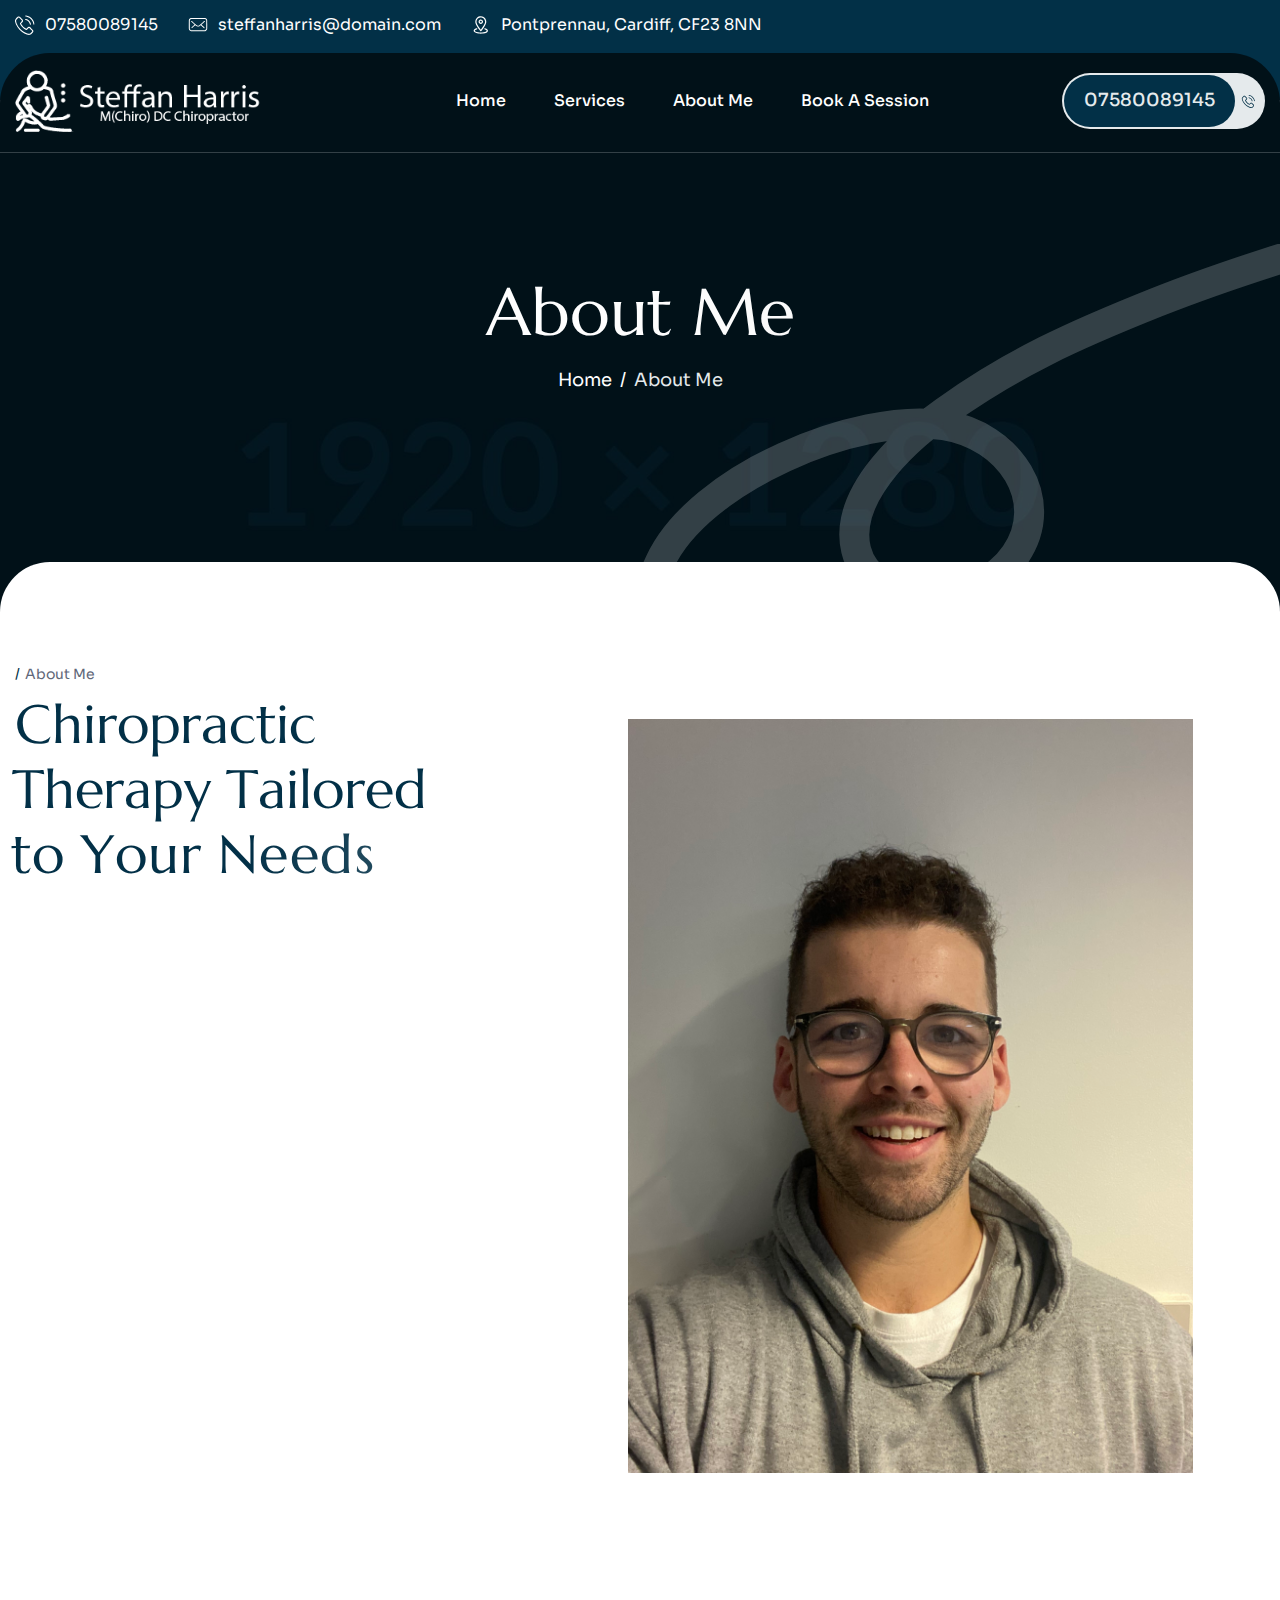
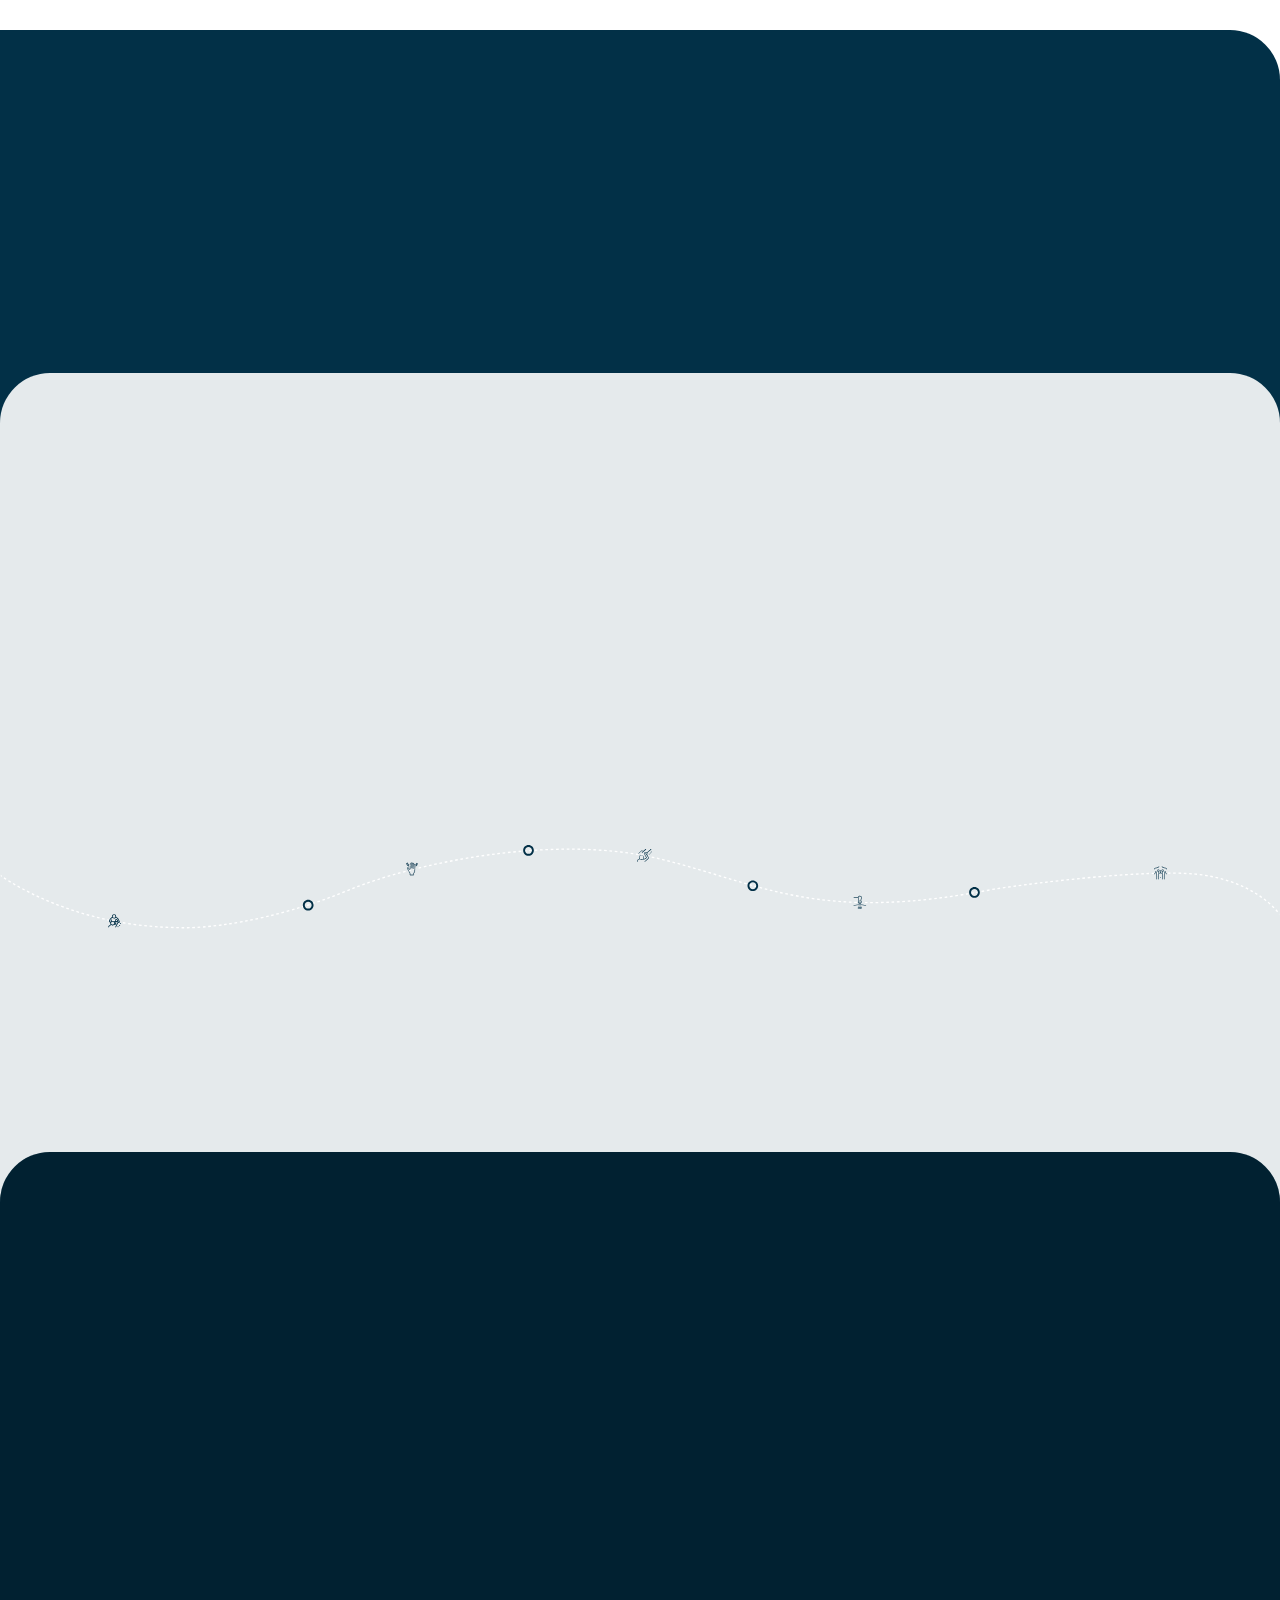
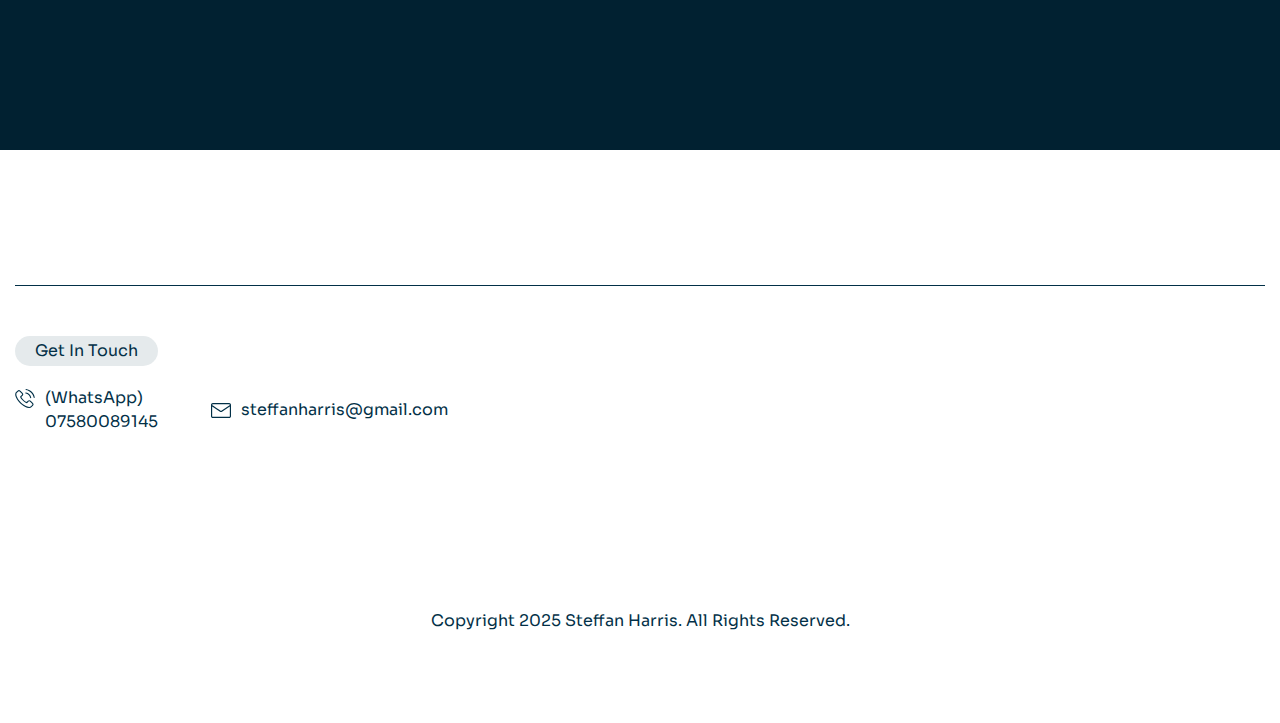
<file: about.html>
<!DOCTYPE html>
<html lang="zxx">
<head>
	<!-- Meta -->
	<meta charset="utf-8">
	<meta http-equiv="X-UA-Compatible" content="IE=edge">
	<meta name="viewport" content="width=device-width, initial-scale=1.0">
	<meta name="description" content="">
	<meta name="keywords" content="">
	<meta name="author" content="Awaiken">
	<!-- Page Title -->
    <title>Steffan Harris - Chiropractic</title>
	<!-- Favicon Icon -->
	<link rel="shortcut icon" type="image/x-icon" href="images/favicon.png">
	<!-- Google Fonts Css-->
	<link rel="preconnect" href="https://fonts.googleapis.com">
    <link rel="preconnect" href="https://fonts.gstatic.com" crossorigin>
    <link href="https://fonts.googleapis.com/css2?family=Marcellus&family=Sora:wght@100..800&display=swap" rel="stylesheet">
	<!-- Bootstrap Css -->
	<link href="css/bootstrap.min.css" rel="stylesheet" media="screen">
	<!-- SlickNav Css -->
	<link href="css/slicknav.min.css" rel="stylesheet">
	<!-- Swiper Css -->
	<link rel="stylesheet" href="css/swiper-bundle.min.css">
	<!-- Font Awesome Icon Css-->
	<link href="css/all.css" rel="stylesheet" media="screen">
	<!-- Animated Css -->
	<link href="css/animate.css" rel="stylesheet">
	<!-- Magnific Popup Core Css File -->
	<link rel="stylesheet" href="css/magnific-popup.css">
	<!-- Mouse Cursor Css File -->
	<link rel="stylesheet" href="css/mousecursor.css">
	<!-- Main Custom Css -->
	<link href="css/custom.css" rel="stylesheet" media="screen">
</head>
<body>

    <!-- Preloader Start -->
	<div class="preloader">
		<div class="loading-container">
			<div class="loading"></div>
			<div id="loading-icon"><img src="images/loader.svg" alt=""></div>
		</div>
	</div>
	<!-- Preloader End -->

   <!-- Topbar Section Start -->
   <div class="topbar">
    <div class="container">
        <div class="row align-items-center">
            <div class="col-lg-9 col-md-12">
                <!-- Topbar Contact Information Start -->
                <div class="topbar-contact-info">
                    <ul>
                        <li><a href="#"><img src="images/icon-phone.svg" alt="">07580089145</a></li>
                        <li><a href="#"><img src="images/icon-mail.svg" alt=""> steffanharris@domain.com</a></li>
                        <li class="hide-mobile"><a href="#"><img src="images/icon-location.svg" alt=""> Pontprennau, Cardiff, CF23 8NN</a></li>
                    </ul>
                </div>
                <!-- Topbar Contact Information End -->
            </div>

            <div class="col-lg-3 col-md-0">
                <!-- Topbar Social Links Start -->
                <!-- <div class="topbar-social-links">
                    <ul>
                        <li><a href="#"><i class="fa-brands fa-facebook-f"></i></a></li>
                        <li><a href="#"><i class="fa-brands fa-twitter"></i></a></li>
                        <li><a href="#"><i class="fa-brands fa-instagram"></i></a></li>
                        <li><a href="#"><i class="fa-brands fa-youtube"></i></a></li>
                    </ul>
                </div> -->
                <!-- Topbar Social Links End -->
            </div>
        </div>
    </div>
</div>
<!-- Topbar Section End -->

     <!-- Header Start -->
	<header class="main-header">
		<div class="header-sticky">
			<nav class="navbar navbar-expand-lg">
				<div class="container">
					<!-- Logo Start -->
					<a class="navbar-brand" href="./">
						<img src="images/new_logo.png" width="80%" height="80%" alt="Logo">
					</a>
					<!-- Logo End -->

					<!-- Main Menu Start -->
					<div class="collapse navbar-collapse main-menu">
                        <div class="nav-menu-wrapper">
                            <ul class="navbar-nav mr-auto" id="menu">
                                <li class="nav-item "><a class="nav-link" href="index.html">Home</a>
                                    
                                </li> 
                                <li class="nav-item"><a class="nav-link" href="index.html#services">Services</a></li>
                                <li class="nav-item"><a class="nav-link" href="about.html">About Me</a></li>

                                <li class="nav-item"><a class="nav-link" href="contact.html">Book a Session</a></li>                                  
                                
                            
                                                                                            
                            </ul>
                        </div>
                        <!-- Let’s Start Button Start -->
                        <div class="header-btn d-inline-flex">
                            <a href="tel:+123698545" class="btn-default"><span>07580089145</span></a>
                        </div>
                        <!-- Let’s Start Button End -->
					</div>
					<!-- Main Menu End -->
					<div class="navbar-toggle"></div>
				</div>
			</nav>
			<div class="responsive-menu"></div>
		</div>
	</header>
	<!-- Header End -->


    <!-- Page Header Start -->
	<div class="page-header about-page-header bg-radius-section parallaxie">
		<div class="container">
			<div class="row align-items-center">
				<div class="col-lg-12">
					<!-- Page Header Box Start -->
					<div class="page-header-box">
						<h1 class="text-anime-style-2" data-cursor="-opaque">About Me</h1>
						<nav class="wow fadeInUp">
							<ol class="breadcrumb">
								<li class="breadcrumb-item"><a href="./">home</a></li>
								<li class="breadcrumb-item active" aria-current="page">about me</li>
							</ol>
						</nav>
					</div>
					<!-- Page Header Box End -->
				</div>
			</div>
		</div>
	</div>
	<!-- Page Header End -->

    <!-- Page About Us Section Start -->
    <div class="page-about-us bg-radius-section">
        <div class="container-fluid">
            <div class="row align-items-center">
                <div class="col-lg-5">
                    <!-- Page About Content Start -->
                    <div class="page-about-content">
                        <!-- Section Title Start -->
                        <div class="section-title">
                            <h3 class="wow fadeInUp">about me</h3>
                            <h2 class="text-anime-style-3" data-cursor="-opaque">Chiropractic Therapy Tailored to Your Needs</h2>
                            <p class="wow fadeInUp" data-wow-delay="0.25s">I’m Steffan Harris, a qualified chiropractor and sports massage therapist dedicated to helping people move better, recover faster, and perform at their best. I hold a Master’s degree in Chiropractic from the University of South Wales (Welsh Institute of Chiropractic) and a Level 4 Diploma in Sports Massage. <br><br>

                                With over eight years of experience in sports therapy, I’ve worked with athletes at all levels—from grassroots to elite—across rugby, football, and lacrosse. My experience includes working with the Newport Dragons, the South African Rugby squad in 2020, the U21 Welsh football team, and currently, Wales Lacrosse as we prepare for the upcoming World Championships. <br><br>
                                
                                Alongside my work in sports, I also practice at a clinic in Stroud, offering chiropractic care and soft tissue therapy for anyone looking to relieve pain, restore movement, and improve overall well-being. Whether you’re an athlete or simply want to move more comfortably, my goal is to provide expert, hands-on treatment tailored to your needs.</p>
                        </div>
                        <!-- Section Title End -->

                        

                        <!-- Page About Content Btn Start -->
                        <div class="page-about-content-btn wow fadeInUp" data-wow-delay="1.25s">
                            <a href="contact.html" class="btn-default"><span>book appointment</span></a>
                        </div>
                        <!-- Page About Content Btn End -->
                    </div>
                    <!-- Page About Content End -->
                </div>

                <div class="col-lg-7">
                    <!-- Page About Images Start -->
                    <div class="page-about-image">
                        <!-- Page About Image Start -->
                        <div class="page-about-img2">
                            <figure>
                                <img src="images/steff.jpg" alt="" style="width:90%; padding-left: 80px;">
                            </figure>
                        </div>
                        <!-- Page About Image End -->

                        <!-- Page About Image Start -->
                        <!-- <div class="page-about-img-2">
                            <figure>
                                <img src="images/steff.jpg" alt="Steff" style="width: 80%; height: auto;">
                            </figure>
                        </div> -->
                        <!-- Page About Image End -->
                    </div>
                    <!-- Page About Image End -->
                </div>
            </div>

              
        </div>
    </div>
    <!-- Page About Us Section End -->

    <!-- About Icon Box List Start -->
    <div class="about-icon-box-list bg-radius-section">
        <div class="container">
            <div class="row">
                <div class="col-lg-2 col-md-4 col-6">
                    <!-- About Icon List Item Start -->
                    <div class="about-icon-list-item wow fadeInUp">
                        <div class="icon-box">
                            <img src="images/about-icon-list-item-1.svg" alt="">
                        </div>
                        <div class="about-icon-list-content">
                            <h3>sports rehabilitation</h3>
                        </div>
                    </div>
                    <!-- About Icon Lidt Item End -->
                </div>

                <div class="col-lg-2 col-md-4 col-6">
                    <!-- About Icon Lidt Item Start -->
                    <div class="about-icon-list-item wow fadeInUp" data-wow-delay="0.25s">
                        <div class="icon-box">
                            <img src="images/about-icon-list-item-2.svg" alt="">
                        </div>
                        <div class="about-icon-list-content">
                            <h3>backpain management</h3>
                        </div>
                    </div>
                    <!-- About Icon Lidt Item End -->
                </div>

                <div class="col-lg-2 col-md-4 col-6">
                    <!-- About Icon Lidt Item Start -->
                    <div class="about-icon-list-item wow fadeInUp" data-wow-delay="0.5s">
                        <div class="icon-box">
                            <img src="images/about-icon-list-item-3.svg" alt="">
                        </div>
                        <div class="about-icon-list-content">
                            <h3>orthopedic rehabilitation</h3>
                        </div>
                    </div>
                    <!-- About Icon Lidt Item End -->
                </div>

                <div class="col-lg-2 col-md-4 col-6">
                    <!-- About Icon Lidt Item Start -->
                    <div class="about-icon-list-item wow fadeInUp" data-wow-delay="0.75s">
                        <div class="icon-box">
                            <img src="images/about-icon-list-item-4.svg" alt="">
                        </div>
                        <div class="about-icon-list-content">
                            <h3>occupational therapy</h3>
                        </div>
                    </div>
                    <!-- About Icon Lidt Item End -->
                </div>

                <div class="col-lg-2 col-md-4 col-6">
                    <!-- About Icon Lidt Item Start -->
                    <div class="about-icon-list-item wow fadeInUp" data-wow-delay="1s">
                        <div class="icon-box">
                            <img src="images/about-icon-list-item-5.svg" alt="">
                        </div>
                        <div class="about-icon-list-content">
                            <h3>home physiotherapy</h3>
                        </div>
                    </div>
                    <!-- About Icon Lidt Item End -->
                </div>

                <div class="col-lg-2 col-md-4 col-6">
                    <!-- About Icon Lidt Item Start -->
                    <div class="about-icon-list-item wow fadeInUp" data-wow-delay="1.25s">
                        <div class="icon-box">
                            <img src="images/about-icon-list-item-6.svg" alt="">
                        </div>
                        <div class="about-icon-list-content">
                            <h3>pelvic rehabilitation</h3>
                        </div>
                    </div>
                    <!-- About Icon Lidt Item End -->
                </div>
            </div>
        </div>
    </div>
    <!-- About Icon Box List End -->

    
    
                

    
    <!-- Process Steps Section Start -->
    <div class="process-steps bg-radius-section">
        <div class="container">
            <div class="row section-row">
                <div class="col-lg-12">
                    <!-- Section Title Start -->
                    <div class="section-title">
                        <h3 class="wow fadeInUp">process</h3>
                        <h2 class="text-anime-style-3" data-cursor="-opaque">How to get started</h2>
                        <p class="wow fadeInUp" data-wow-delay="0.25s">I strive to make accessing my services as simple and convenient as possible. Follow these easy steps to begin your journey to better movement, recovery, and pain relief.</p>
                    </div>
                    <!-- Section Title End -->
                </div>
            </div>

            <div class="row process-steps-line align-items-start">
                <div class="col-lg-3 col-md-3">
                    <!-- Process Steps Box Start -->
                    <div class="process-step-box wow fadeInUp">
                        <!-- Process Steps Number Start -->
                        <div class="process-step-no">
                            <h2>01</h2>
                        </div>
                        <!-- Process Steps Number End -->

                        <!-- Process Steps Content Start -->
                        <div class="process-step-content">
                            <h3>Book your Initial Appointment</h3>
                            <p>Contact me directly to find a time that suits you and schedule an appointment.</p>
                        </div>
                        <!-- Process Steps Content End -->
                    </div>
                    <!-- Process Steps Box End -->
                </div>

                <div class="col-lg-3 col-md-3">
                    <!-- Process Steps Box Start -->
                    <div class="process-step-box wow fadeInUp" data-wow-delay="0.25s">
                        <!-- Process Steps Number Start -->
                        <div class="process-step-no">
                            <h2>02</h2>
                        </div>
                        <!-- Process Steps Number End -->

                        <!-- Process Steps Content Start -->
                        <div class="process-step-content">
                            <h3>Initial Assessment & Treatment </h3>
                            <p> Your first visit includes a thorough assessment and hands-on treatment tailored to your needs.</p>
                        </div>
                        <!-- Process Steps Content End -->
                    </div>
                    <!-- Process Steps Box End -->
                </div>

                <div class="col-lg-3 col-md-3">
                    <!-- Process Steps Box Start -->
                    <div class="process-step-box wow fadeInUp" data-wow-delay="0.5s">
                        <!-- Process Steps Number Start -->
                        <div class="process-step-no">
                            <h2>03</h2>
                        </div>
                        <!-- Process Steps Number End -->

                        <!-- Process Steps Content Start -->
                        <div class="process-step-content">
                            <h3>Follow Your Personalised Plan </h3>
                            <p>Based on your condition, we’ll create a treatment plan to support your recovery and performance.</p>
                        </div>
                        <!-- Process Steps Content End -->
                    </div>
                    <!-- Process Steps Box End -->
                </div>

                <div class="col-lg-3 col-md-3">
                    <!-- Process Steps Box Start -->
                    <div class="process-step-box wow fadeInUp" data-wow-delay="0.75s">
                        <!-- Process Steps Number Start -->
                        <div class="process-step-no">
                            <h2>04</h2>
                        </div>
                        <!-- Process Steps Number End -->

                        <!-- Process Steps Content Start -->
                        <div class="process-step-content">
                            <h3>Stay on Track</h3>
                            <p> Continue treatments as needed and follow expert advice to maintain long-term mobility and well-being.</p>
                        </div>
                        <!-- Process Steps Content End -->
                    </div>
                    <!-- Process Steps Box End -->
                </div>
            </div>
        </div>
    </div>
    <!-- Process Steps Section End -->

    
    <!-- Our Testimonials Section Start -->
    

    <div class="cta-box bg-radius-section parallaxie">
        <div class="container">
            <div class="row">
                <div class="col-lg-12">
                    <div class="cta-box-content">
                        <!-- Section Title Start -->
                        <div class="section-title">
                            <h3 class="wow fadeInUp">Book Appointment</h3>
                            <h2 class="text-anime-style-3" data-cursor="-opaque">Start Your Journey to Better Health Today</h2>
                            <p class="wow fadeInUp" data-wow-delay="0.25s">Take the first step towards pain relief, improved mobility, and enhanced performance. Whether you're recovering from an injury, managing discomfort, or looking to optimize your physical well-being, expert care is just a click away. Book your appointment now and start feeling your best.</p>
                        </div>
                        <!-- Section Title End -->

                        <!-- Section Btn Start -->
                        <div class="section-btn wow fadeInUp" data-wow-delay="0.5s">
                            <a href="contact.html" class="btn-default"><span>make an appointment</span></a>
                        </div>
                        <!-- Section Btn End -->
                    </div>
                </div>
            </div>
        </div>
    </div>

    <footer class="main-footer bg-radius-section">
        <div class="container" >
            <div class="row">
                <div class="col-lg-12">
                    <!-- About Footer Start -->
                    <div class="about-footer" >
                        <div class="row">
                            <div class="col-lg-4">
                                <!-- Footer Logo Start -->
                                <div class="footer-logo">
                                    <img src="images/new_logo.png" alt="">
                                </div>
                                <!-- Footer Logo End -->                        
                            </div>

                            
                        </div>                        
                     </div>
                    <!-- About Footer End -->

                    <!-- About Footer List Start -->
                    <div class="about-footer-list" >
                        <!-- Footer Quick Links Start -->
                        

                        <!-- Footer Contact Details Start -->
                        <div class="footer-links footer-contact-details">
                            <h3>Get in touch</h3>
                            <div class="footer-contact-box">
                                <!-- Footer Info Box Start -->
                                <div class="footer-info-box">
                                    <div class="icon-box">
                                        <img src="images/icon-member-detail-4.svg" alt="">
                                    </div>
                                    <div class="footer-info-box-content">
                                        <p style="color: var(--primary-color);">(WhatsApp) 07580089145</p>
                                    </div>                                
                                </div>
                                <!-- Footer Info Box End -->

                                <!-- Footer Info Box Start -->
                                <div class="footer-info-box">
                                    <div class="icon-box">
                                        <img src="images/icon-member-detail-3.svg" alt="">
                                    </div>
                                    <div class="footer-info-box-content">
                                        <p style="color: var(--primary-color);">steffanharris@gmail.com

                                        </p>
                                    </div>
                                </div>
                                <!-- Footer Info Box End -->
                            </div>
                        </div>
                        <!-- Footer Contact Details End -->

                        <!-- Footer Copyright Section Start -->
                        <div class="footer-links terms-condition-links" style="padding-top:10%;">
                            <div class="footer-copyright-text">
                                <p style="color: var(--primary-color);">Copyright 2025 Steffan Harris. All Rights Reserved.</p>
                            </div>
                            <div class="footer-terms-condition">
                                <!-- <ul>
                                    <li><a style="color: var(--primary-color);" href="#">privacy policy</a></li>
                                    <li><a style="color: var(--primary-color);" href="#">terms and conditions</a></li>
                                </ul> -->
                            </div>
                         </div>                        
                        <!-- Footer Copyright Section End -->
                    </div>
                    <!-- About Footer List End -->
                </div>                
            </div>
        </div>
    </footer>
    <!-- Footer End -->


    <!-- Jquery Library File -->
    <script src="js/jquery-3.7.1.min.js"></script>
    <!-- Bootstrap js file -->
    <script src="js/bootstrap.min.js"></script>
    <!-- Validator js file -->
    <script src="js/validator.min.js"></script>
    <!-- SlickNav js file -->
    <script src="js/jquery.slicknav.js"></script>
    <!-- Swiper js file -->
    <script src="js/swiper-bundle.min.js"></script>
    <!-- Counter js file -->
    <script src="js/jquery.waypoints.min.js"></script>
    <script src="js/jquery.counterup.min.js"></script>
    <!-- Magnific js file -->
    <script src="js/jquery.magnific-popup.min.js"></script>
    <!-- SmoothScroll -->
    <script src="js/SmoothScroll.js"></script>
    <!-- Parallax js -->
    <script src="js/parallaxie.js"></script>
    <!-- MagicCursor js file -->
    <script src="js/gsap.min.js"></script>
    <script src="js/magiccursor.js"></script>
    <!-- Text Effect js file -->
    <script src="js/SplitText.js"></script>
    <script src="js/ScrollTrigger.min.js"></script>
    <!-- YTPlayer js File -->
    <script src="js/jquery.mb.YTPlayer.min.js"></script>
    <!-- Wow js file -->
    <script src="js/wow.js"></script>
    <!-- Main Custom js file -->
    <script src="js/function.js"></script>
</body>
</html>
</file>
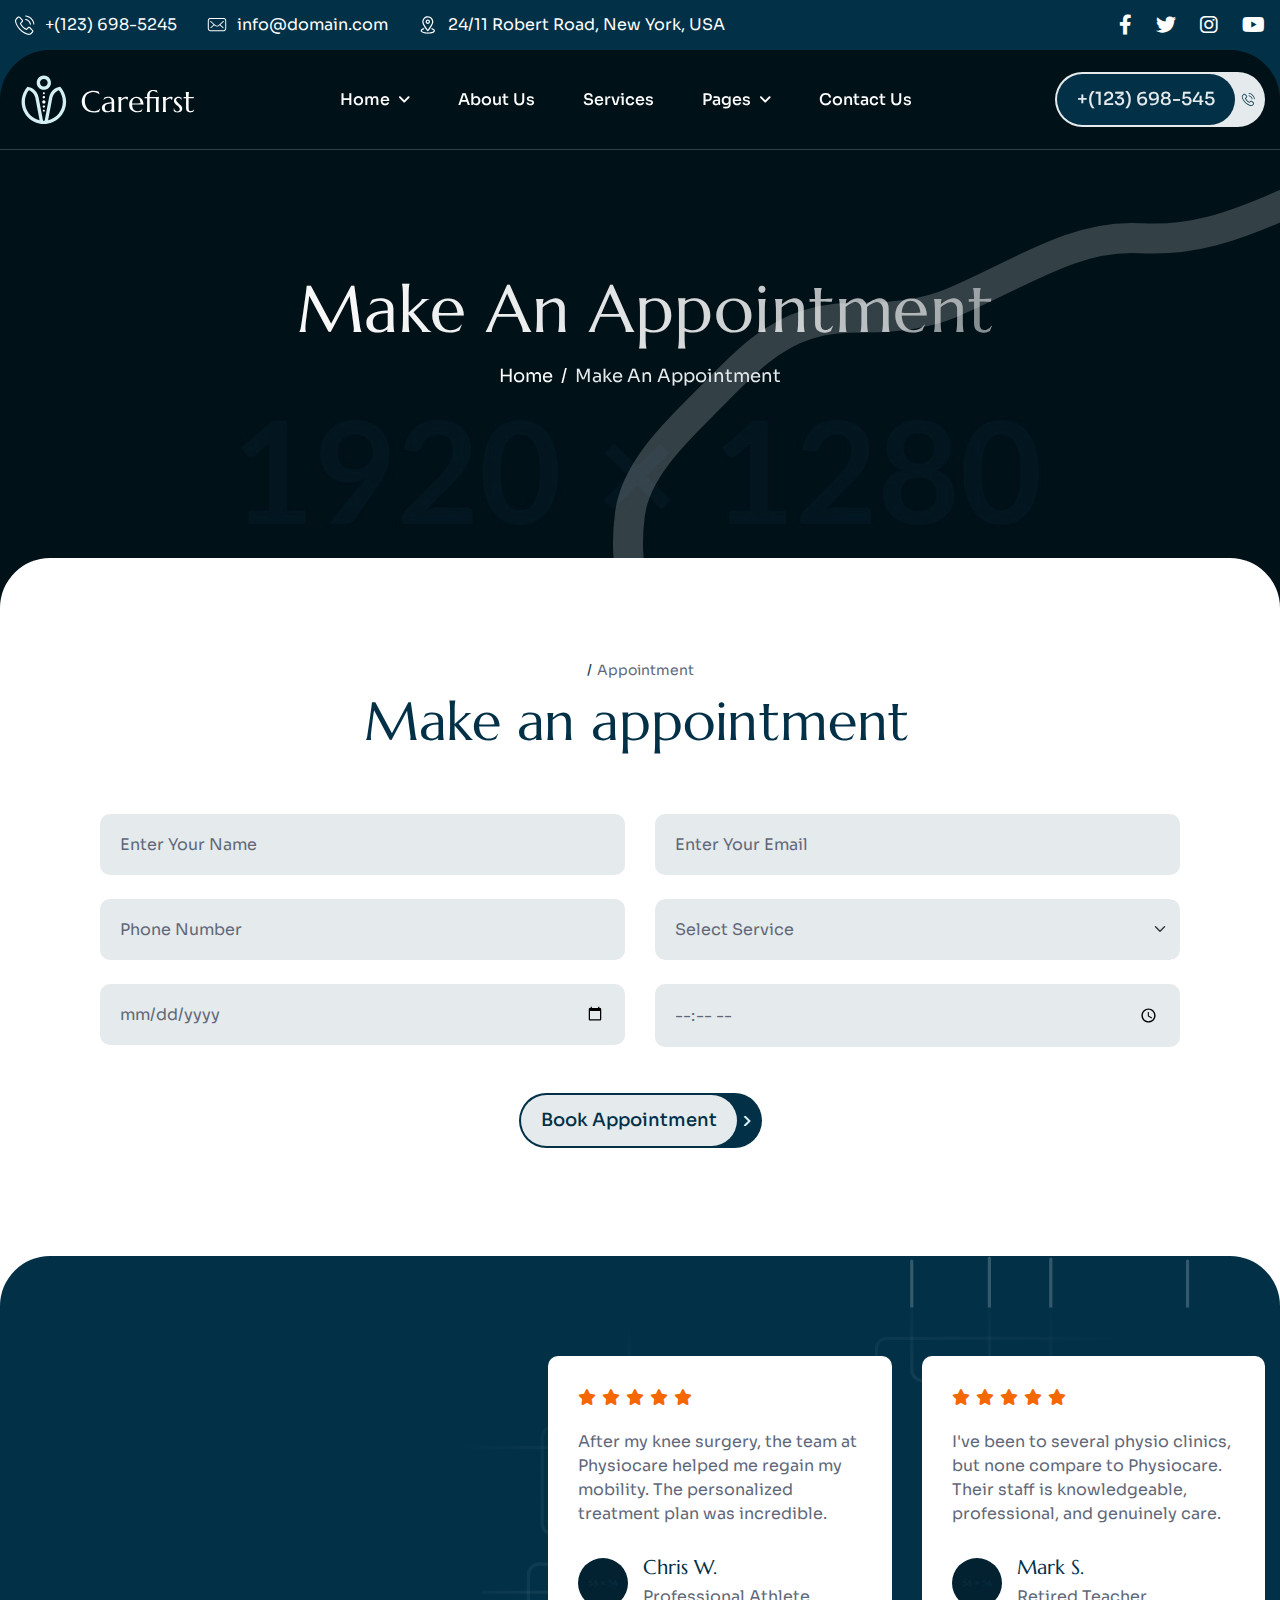
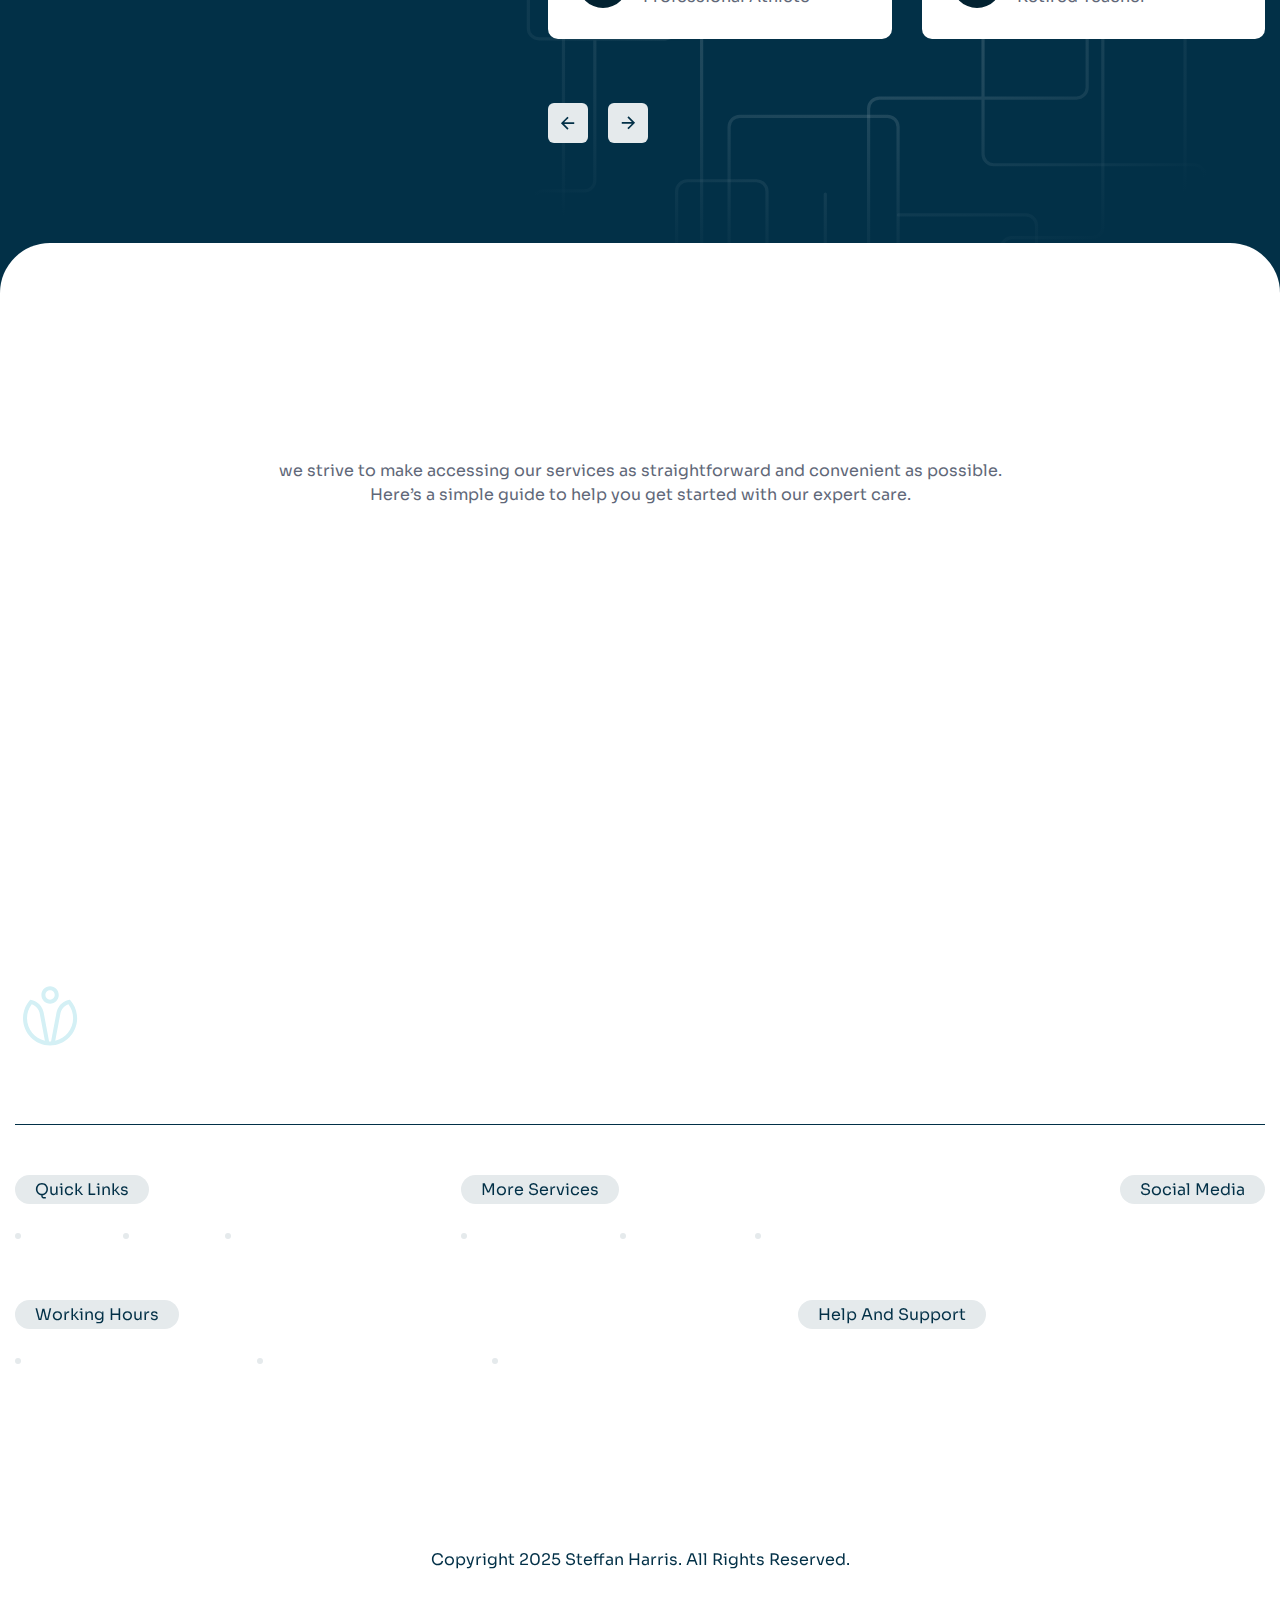
<file: appointment.html>
<!DOCTYPE html>
<html lang="zxx">
<head>
	<!-- Meta -->
	<meta charset="utf-8">
	<meta http-equiv="X-UA-Compatible" content="IE=edge">
	<meta name="viewport" content="width=device-width, initial-scale=1.0">
	<meta name="description" content="">
	<meta name="keywords" content="">
	<meta name="author" content="Awaiken">
	<!-- Page Title -->
    <title>Steffan Harris - Chiropractic</title>
	<!-- Favicon Icon -->
	<link rel="shortcut icon" type="image/x-icon" href="images/favicon.png">
	<!-- Google Fonts Css-->
	<link rel="preconnect" href="https://fonts.googleapis.com">
    <link rel="preconnect" href="https://fonts.gstatic.com" crossorigin>
    <link href="https://fonts.googleapis.com/css2?family=Marcellus&family=Sora:wght@100..800&display=swap" rel="stylesheet">
	<!-- Bootstrap Css -->
	<link href="css/bootstrap.min.css" rel="stylesheet" media="screen">
	<!-- SlickNav Css -->
	<link href="css/slicknav.min.css" rel="stylesheet">
	<!-- Swiper Css -->
	<link rel="stylesheet" href="css/swiper-bundle.min.css">
	<!-- Font Awesome Icon Css-->
	<link href="css/all.css" rel="stylesheet" media="screen">
	<!-- Animated Css -->
	<link href="css/animate.css" rel="stylesheet">
	<!-- Magnific Popup Core Css File -->
	<link rel="stylesheet" href="css/magnific-popup.css">
	<!-- Mouse Cursor Css File -->
	<link rel="stylesheet" href="css/mousecursor.css">
	<!-- Main Custom Css -->
	<link href="css/custom.css" rel="stylesheet" media="screen">
</head>
<body>

    <!-- Preloader Start -->
	<div class="preloader">
		<div class="loading-container">
			<div class="loading"></div>
			<div id="loading-icon"><img src="images/loader.svg" alt=""></div>
		</div>
	</div>
	<!-- Preloader End -->

    <!-- Topbar Section Start -->
    <div class="topbar">
        <div class="container">
            <div class="row align-items-center">
                <div class="col-lg-9 col-md-12">
                    <!-- Topbar Contact Information Start -->
                    <div class="topbar-contact-info">
                        <ul>
                            <li><a href="#"><img src="images/icon-phone.svg" alt=""> +(123) 698-5245</a></li>
                            <li><a href="#"><img src="images/icon-mail.svg" alt=""> info@domain.com</a></li>
                            <li class="hide-mobile"><a href="#"><img src="images/icon-location.svg" alt=""> 24/11 Robert Road, New York, USA</a></li>
                        </ul>
                    </div>
                    <!-- Topbar Contact Information End -->
                </div>

                <div class="col-lg-3 col-md-0">
                    <!-- Topbar Social Links Start -->
                    <div class="topbar-social-links">
                        <ul>
                            <li><a href="#"><i class="fa-brands fa-facebook-f"></i></a></li>
                            <li><a href="#"><i class="fa-brands fa-twitter"></i></a></li>
                            <li><a href="#"><i class="fa-brands fa-instagram"></i></a></li>
                            <li><a href="#"><i class="fa-brands fa-youtube"></i></a></li>
                        </ul>
                    </div>
                    <!-- Topbar Social Links End -->
                </div>
            </div>
        </div>
    </div>
    <!-- Topbar Section End -->

    <!-- Header Start -->
	<header class="main-header">
		<div class="header-sticky">
			<nav class="navbar navbar-expand-lg">
				<div class="container">
					<!-- Logo Start -->
					<a class="navbar-brand" href="./">
						<img src="images/logo.svg" alt="Logo">
					</a>
					<!-- Logo End -->

					<!-- Main Menu Start -->
					<div class="collapse navbar-collapse main-menu">
                        <div class="nav-menu-wrapper">
                            <ul class="navbar-nav mr-auto" id="menu">
                                <li class="nav-item submenu"><a class="nav-link" href="./">Home</a>
                                    <ul class="sub-menu">
                                        <li class="nav-item"><a class="nav-link" href="index.html">Home - Image</a></li>
                                        <li class="nav-item"><a class="nav-link" href="index-video.html">Home - Video</a></li>
                                        <li class="nav-item"><a class="nav-link" href="index-slider.html">Home - Slider</a></li>
                                    </ul>
                                </li>                                
                                <li class="nav-item"><a class="nav-link" href="about.html">About Us</a></li>
                                <li class="nav-item"><a class="nav-link" href="service.html">Services</a></li>
                                <li class="nav-item submenu"><a class="nav-link" href="#">Pages</a>
                                    <ul>                                        
                                        <li class="nav-item"><a class="nav-link" href="service-single.html">Service Details</a></li>
                                        <li class="nav-item"><a class="nav-link" href="blog.html">Our Blog</a></li>
                                        <li class="nav-item"><a class="nav-link" href="blog-single.html">Blog Details</a></li>
                                        <li class="nav-item"><a class="nav-link" href="team.html">Our Team</a></li>
                                        <li class="nav-item"><a class="nav-link" href="team-single.html">Team Details</a></li>
                                        <li class="nav-item"><a class="nav-link" href="video-gallery.html">Video Testimonials</a></li>
                                        <li class="nav-item"><a class="nav-link" href="faqs.html">FAQ's</a></li>
                                        <li class="nav-item"><a class="nav-link" href="appointment.html">book appointment</a></li>
                                        <li class="nav-item"><a class="nav-link" href="404.html">404</a></li>
                                    </ul>
                                </li>
                                <li class="nav-item"><a class="nav-link" href="contact.html">Contact Us</a></li>                                                               
                            </ul>
                        </div>
                        <!-- Let’s Start Button Start -->
                        <div class="header-btn d-inline-flex">
                            <a href="tel:+123698545" class="btn-default"><span>+(123) 698-545</span></a>
                        </div>
                        <!-- Let’s Start Button End -->
					</div>
					<!-- Main Menu End -->
					<div class="navbar-toggle"></div>
				</div>
			</nav>
			<div class="responsive-menu"></div>
		</div>
	</header>
	<!-- Header End -->

    <!-- Page Header Start -->
	<div class="page-header appointment-page-header bg-radius-section parallaxie">
		<div class="container">
			<div class="row align-items-center">
				<div class="col-lg-12">
					<!-- Page Header Box Start -->
					<div class="page-header-box">
						<h1 class="text-anime-style-2" data-cursor="-opaque">Make An Appointment</h1>
						<nav class="wow fadeInUp">
							<ol class="breadcrumb">
								<li class="breadcrumb-item"><a href="./">home</a></li>
								<li class="breadcrumb-item active" aria-current="page">make an appointment</li>
							</ol>
						</nav>
					</div>
					<!-- Page Header Box End -->
				</div>
			</div>
		</div>
	</div>
	<!-- Page Header End -->

    <!-- Page Book Appointment Section Start -->
    <div class="page-book-appointment bg-radius-section">
        <div class="container">
            <div class="row section-row">
                <div class="col-lg-12">
                    <!-- Section Title Start -->
                    <div class="section-title">
                        <h3 class="wow fadeInUp">appointment</h3>
                        <h2 class="text-anime-style-3" data-cursor="-opaque">Make an appointment</h2>
                    </div>
                    <!-- Section Title End -->
                </div>
            </div>

            <div class="row">
                <div class="col-lg-12">
                    <!-- Appointment Form Start -->
                    <div class="contact-us-form appointment-form">
                        <form id="appointmentForm" action="#" method="POST" data-toggle="validator" class="wow fadeInUp" data-wow-delay="0.5s">
                            <div class="row">
                                <div class="form-group col-md-6 mb-4">
                                    <input type="text" name="name" class="form-control" id="name" placeholder="Enter Your Name" required>
                                    <div class="help-block with-errors"></div>
                                </div>

                                <div class="form-group col-md-6 mb-4">
                                    <input type="email" name ="email" class="form-control" id="email" placeholder="Enter Your Email" required>
                                    <div class="help-block with-errors"></div>
                                </div>

                                <div class="form-group col-md-6 mb-4">
                                    <input type="text" name="phone" class="form-control" id="phone" placeholder="Phone Number" required>
                                    <div class="help-block with-errors"></div>
                                </div>

                                <div class="form-group col-md-6 mb-4">
                                    <select name="services" class="form-control form-select" id="services" required>
                                        <option value="" disabled selected>Select Service</option>
                                        <option value="manual_therapy">manual therapy</option>
                                        <option value="chronic_pain">chronic pain</option>
                                        <option value="hand_therapy">hand therapy</option>
                                        <option value="sports_therapy">sports therapy</option>
                                        <option value="cupping_therapy">cupping therapy</option>
                                        <option value="laser_therapy">laser therapy</option>
                                    </select>
                                    <div class="help-block with-errors"></div>
                                </div>

                                <div class="form-group col-md-6 mb-5">
                                    <input type="date" name="date" class="form-control" id="date" required>
                                    <div class="help-block with-errors"></div>
                                </div>

                                <div class="form-group col-md-6 mb-4">
                                    <input type="time" name="time" class="form-control" id="time" required>
                                    <div class="help-block with-errors"></div>
                                </div>

                                <div class="col-lg-12">
                                    <div class="contact-form-btn">
                                        <button type="submit" class="btn-default btn-highlighted"><span>book appointment</span></button>
                                        <div id="msgSubmit" class="h3 hidden"></div>
                                    </div>
                                </div>
                            </div>
                        </form>
                    </div>
                    <!-- Appointment Form End -->
                </div>
            </div>
        </div>
    </div>
    <!-- Page Book Appointment Section End -->

    <!-- Our Testimonials Section Start -->
    <div class="our-testimonial bg-radius-section">
        <div class="container">
            <div class="row">
                <div class="col-lg-5">
                    <div class="testimonial-content">
                        <!-- Section Title Start -->
                        <div class="section-title">
                            <h3 class="wow fadeInUp">client testimonials</h3>
                            <h2 class="text-anime-style-3" data-cursor="-opaque">Our Clients Reviews</h2>
                            <p class="wow fadeInUp" data-wow-delay="0.25s">Lorem Ipsum is simply dummy text of the printing and typesetting industry. Lorem Ipsum has been the industry's standard dummy text ever since the 1500s.</p>
                        </div>
                        <!-- Section Title End -->
                    </div>
                </div>

                <div class="col-lg-7">
                    <!-- Testimonial Slider Start -->
                    <div class="testimonial-slider">
                        <div class="swiper">
                            <div class="swiper-wrapper" data-cursor-text="Drag">
                                <!-- Testimonial Slide Start -->
                                <div class="swiper-slide">
                                    <div class="testimonial-item">
                                        <div class="testimonial-header">
                                            <div class="testimonial-rating">
                                                <i class="fa-solid fa-star"></i>
                                                <i class="fa-solid fa-star"></i>
                                                <i class="fa-solid fa-star"></i>
                                                <i class="fa-solid fa-star"></i>
                                                <i class="fa-solid fa-star"></i>
                                            </div>
                                            <div class="testimonial-content">
                                                <p>After my knee surgery, the team at Physiocare helped me regain my mobility. The personalized treatment plan was incredible.</p>									
                                            </div>
                                        </div>
                                        <div class="testimonial-body">
                                            <div class="author-image">
                                                <figure class="image-anime">
                                                    <img src="images/author-1.jpg" alt="">
                                                </figure>
                                            </div>            
                                            <div class="author-content">
                                                <h3>chris w.</h3>
                                                <p>professional athlete</p>
                                            </div>
                                        </div>
                                    </div>
                                </div>
                                <!-- Testimonial Slide End -->
            
                                <!-- Testimonial Slide Start -->
                                <div class="swiper-slide">
                                    <div class="testimonial-item">
                                        <div class="testimonial-header">
                                            <div class="testimonial-rating">
                                                <i class="fa-solid fa-star"></i>
                                                <i class="fa-solid fa-star"></i>
                                                <i class="fa-solid fa-star"></i>
                                                <i class="fa-solid fa-star"></i>
                                                <i class="fa-solid fa-star"></i>
                                            </div>
                                            <div class="testimonial-content">
                                                <p>I've been to several physio clinics, but none compare to Physiocare. Their staff is knowledgeable, professional, and genuinely care.</p>	
                                            </div>
                                        </div>
                                        <div class="testimonial-body">
                                            <div class="author-image">
                                                <figure class="image-anime">
                                                    <img src="images/author-2.jpg" alt="">
                                                </figure>
                                            </div>            
                                            <div class="author-content">
                                                <h3>mark s.</h3>
                                                <p>retired teacher</p>
                                            </div>
                                        </div>
                                    </div>
                                </div>
                                <!-- Testimonial Slide End -->

                                <!-- Testimonial Slide Start -->
                                <div class="swiper-slide">
                                    <div class="testimonial-item">
                                        <div class="testimonial-header">
                                            <div class="testimonial-rating">
                                                <i class="fa-solid fa-star"></i>
                                                <i class="fa-solid fa-star"></i>
                                                <i class="fa-solid fa-star"></i>
                                                <i class="fa-solid fa-star"></i>
                                                <i class="fa-solid fa-star"></i>
                                            </div>
                                            <div class="testimonial-content">
                                                <p>The sports injury rehab program at Physiocare has been a game-changer for me. After a bad ankle sprain, I was back to playing soccer.</p>	
                                            </div>
                                        </div>
                                        <div class="testimonial-body">
                                            <div class="author-image">
                                                <figure class="image-anime">
                                                    <img src="images/author-3.jpg" alt="">
                                                </figure>
                                            </div>            
                                            <div class="author-content">
                                                <h3>david a.</h3>
                                                <p>construction worker</p>
                                            </div>
                                        </div>
                                    </div>
                                </div>
                                <!-- Testimonial Slide End -->

                                <!-- Testimonial Slide Start -->
                                <div class="swiper-slide">
                                    <div class="testimonial-item">
                                        <div class="testimonial-header">
                                            <div class="testimonial-rating">
                                                <i class="fa-solid fa-star"></i>
                                                <i class="fa-solid fa-star"></i>
                                                <i class="fa-solid fa-star"></i>
                                                <i class="fa-solid fa-star"></i>
                                                <i class="fa-solid fa-star"></i>
                                            </div>
                                            <div class="testimonial-content">
                                                <p>The therapists here are amazing! I was dealing with chronic back pain, and after just a few sessions, the difference was unbelievable.</p>	
                                            </div>
                                        </div>
                                        <div class="testimonial-body">
                                            <div class="author-image">
                                                <figure class="image-anime">
                                                    <img src="images/author-4.jpg" alt="">
                                                </figure>
                                            </div>            
                                            <div class="author-content">
                                                <h3>tom h.</h3>
                                                <p>marathon runner</p>
                                            </div>
                                        </div>
                                    </div>
                                </div>
                                <!-- Testimonial Slide End -->
                            </div>
                            <div class="testimonial-btn">
                                <div class="testimonial-button-prev"></div>
				                <div class="testimonial-button-next"></div>
                            </div>
                        </div>
                    </div>
                    <!-- Testimonial Slider End -->
                </div>
            </div>
        </div>
    </div>
    <!-- Our Testimonials Section End -->

    <!-- Booking Process Section Start -->
    <div class="booking-process bg-radius-section">
        <div class="container">
            <div class="row section-row align-items-center">
                <div class="col-lg-12">
                    <!-- Section Title Start -->
                    <div class="section-title">
                        <h3 class="wow fadeInUp">process</h3>
                        <h2 class="text-anime-style-3" data-cursor="-opaque">Easy Steps To Get Our Services</h2>
                        <p>we strive to make accessing our services as straightforward and convenient as possible. Here’s a simple guide to help you get started with our expert care.</p>
                    </div>
                    <!-- Section Title End -->
                </div>
            </div>

            <div class="row">
                <div class="col-lg-12">
                    <!-- Booking Process Box Start -->
                    <div class="booking-process-box wow fadeInUp">
                        <!-- Booking Process Item Start -->
                        <div class="booking-process-item">
                            <div class="booking-process-no">
                                <h3>01.</h3>
                            </div>
                            <div class="icon-box">
                                <img src="images/icon-booking-process-1.svg" alt="">
                            </div>
                            <div class="booking-process-content">
                                <h3>Select your Services</h3>
                                <p>services is the first step towards effective mental health support.</p>
                            </div>
                        </div>
                        <!-- Booking Process Item End -->

                        <!-- Booking Process Item Start -->
                        <div class="booking-process-item">
                            <div class="booking-process-no">
                                <h3>02.</h3>
                            </div>
                            <div class="icon-box">
                                <img src="images/icon-booking-process-2.svg" alt="">
                            </div>
                            <div class="booking-process-content">
                                <h3>make appointment</h3>
                                <p>Follow these easy steps to schedule your appointment at Physiocare.</p>
                            </div>
                        </div>
                        <!-- Booking Process Item End -->

                        <!-- Booking Process Item Start -->
                        <div class="booking-process-item">
                            <div class="booking-process-no">
                                <h3>03.</h3>
                            </div>
                            <div class="icon-box">
                                <img src="images/icon-booking-process-3.svg" alt="">
                            </div>
                            <div class="booking-process-content">
                                <h3>completed payment</h3>
                                <p>You will receive a payment confirmation of your appointment.</p>
                            </div>
                        </div>
                        <!-- Booking Process Item End -->

                        <!-- Booking Process Item Start -->
                        <div class="booking-process-item">
                            <div class="booking-process-no">
                                <h3>04.</h3>
                            </div>
                            <div class="icon-box">
                                <img src="images/icon-booking-process-4.svg" alt="">
                            </div>
                            <div class="booking-process-content">
                                <h3>enjoy your therapy</h3>                                
                                <p>Your journey is an important step towards better health.</p>
                            </div>
                        </div>
                        <!-- Booking Process Item End -->
                    </div>
                    <!-- Booking Process Box End -->
                </div>
            </div>
        </div>
    </div>
    <!-- Booking Process Section End -->

    <!-- Footer Start -->
    <footer class="main-footer bg-radius-section">
        <div class="container">
            <div class="row">
                <div class="col-lg-12">
                    <!-- About Footer Start -->
                    <div class="about-footer">
                        <div class="row">
                            <div class="col-lg-4">
                                <!-- Footer Logo Start -->
                                <div class="footer-logo">
                                    <img src="images/footer-logo.svg" alt="">
                                </div>
                                <!-- Footer Logo End -->                        
                            </div>

                            <div class="col-lg-8">
                                <!-- About Footer Content Start -->
                                <div class="about-footer-content">
                                    <h3>#1 Physiotherapy centre in the town</h3>
                                    <p>We understand that injuries and acute pain can happen unexpectedly. Our emergency physiotherapy We understand that injuries and acute pain can happen.</p>
                                </div>
                                <!-- About Footer Content End -->
                            </div>
                        </div>                        
                     </div>
                    <!-- About Footer End -->

                    <!-- About Footer List Start -->
                    <div class="about-footer-list">
                        <!-- Footer Quick Links Start -->
                        <div class="footer-links quick-links">
                            <h3>quick links</h3>
                            <ul>
                                <li><a href="#">about us</a></li>
                                <li><a href="#">services</a></li>
                                <li><a href="#">contact us</a></li>
                            </ul>
                        </div>
                        <!-- Footer Quick Links End -->

                        <!-- Footer Quick Links Start -->
                        <div class="footer-links service-links">
                            <h3>more services</h3>
                            <ul>
                                <li><a href="#">manual therapy</a></li>
                                <li><a href="#">chronic pain</a></li>
                                <li><a href="#">hand therapy</a></li>
                            </ul>
                        </div>
                        <!-- Footer Quick Links End -->

                        <!-- Footer Quick Links Start -->
                        <div class="footer-links social-links">
                            <h3>social media</h3>
                            <ul>
                                <li><a href="#"><i class="fa-brands fa-facebook-f"></i></a></li>
                                <li><a href="#"><i class="fa-brands fa-twitter"></i></a></li>
                                <li><a href="#"><i class="fa-brands fa-linkedin-in"></i></a></li>
                                <li><a href="#"><i class="fa-brands fa-instagram"></i></a></li>                                                                
                            </ul>
                        </div>
                        <!-- Footer Quick Links End -->

                        <!-- Footer Quick Links Start -->
                        <div class="footer-links working-links">
                            <h3>working hours</h3>
                            <ul>
                                <li>mon to fri : 10:00 to 6:00</li>
                                <li>sat : 10:00AM to 3:00PM</li>
                                <li>sun : closed</li>
                            </ul>
                        </div>
                        <!-- Footer Quick Links End -->

                        <!-- Footer Contact Details Start -->
                        <div class="footer-links footer-contact-details">
                            <h3>Help and Support</h3>
                            <div class="footer-contact-box">
                                <!-- Footer Info Box Start -->
                                <div class="footer-info-box">
                                    <div class="icon-box">
                                        <img src="images/icon-phone.svg" alt="">
                                    </div>
                                    <div class="footer-info-box-content">
                                        <p>(+0) 789 3456 012</p>
                                    </div>                                
                                </div>
                                <!-- Footer Info Box End -->

                                <!-- Footer Info Box Start -->
                                <div class="footer-info-box">
                                    <div class="icon-box">
                                        <img src="images/icon-mail.svg" alt="">
                                    </div>
                                    <div class="footer-info-box-content">
                                        <p>domain@gmail.com</p>
                                    </div>
                                </div>
                                <!-- Footer Info Box End -->
                            </div>
                        </div>
                        <!-- Footer Contact Details End -->

                        <!-- Footer Copyright Section Start -->
                        <div class="footer-links terms-condition-links" style="padding-top:10%;">
                            <div class="footer-copyright-text">
                                <p style="color: var(--primary-color);">Copyright 2025 Steffan Harris. All Rights Reserved.</p>
                            </div>
                            <div class="footer-terms-condition">
                                <!-- <ul>
                                    <li><a style="color: var(--primary-color);" href="#">privacy policy</a></li>
                                    <li><a style="color: var(--primary-color);" href="#">terms and conditions</a></li>
                                </ul> -->
                            </div>
                         </div>                        
                        <!-- Footer Copyright Section End -->
                    </div>
                    <!-- About Footer List End -->
                </div>                
            </div>
        </div>
    </footer>
    <!-- Footer End -->

    <!-- Jquery Library File -->
    <script src="js/jquery-3.7.1.min.js"></script>
    <!-- Bootstrap js file -->
    <script src="js/bootstrap.min.js"></script>
    <!-- Validator js file -->
    <script src="js/validator.min.js"></script>
    <!-- SlickNav js file -->
    <script src="js/jquery.slicknav.js"></script>
    <!-- Swiper js file -->
    <script src="js/swiper-bundle.min.js"></script>
    <!-- Counter js file -->
    <script src="js/jquery.waypoints.min.js"></script>
    <script src="js/jquery.counterup.min.js"></script>
    <!-- Magnific js file -->
    <script src="js/jquery.magnific-popup.min.js"></script>
    <!-- SmoothScroll -->
    <script src="js/SmoothScroll.js"></script>
    <!-- Parallax js -->
    <script src="js/parallaxie.js"></script>
    <!-- MagicCursor js file -->
    <script src="js/gsap.min.js"></script>
    <script src="js/magiccursor.js"></script>
    <!-- Text Effect js file -->
    <script src="js/SplitText.js"></script>
    <script src="js/ScrollTrigger.min.js"></script>
    <!-- YTPlayer js File -->
    <script src="js/jquery.mb.YTPlayer.min.js"></script>
    <!-- Wow js file -->
    <script src="js/wow.js"></script>
    <!-- Main Custom js file -->
    <script src="js/function.js"></script>
</body>
</html>
</file>
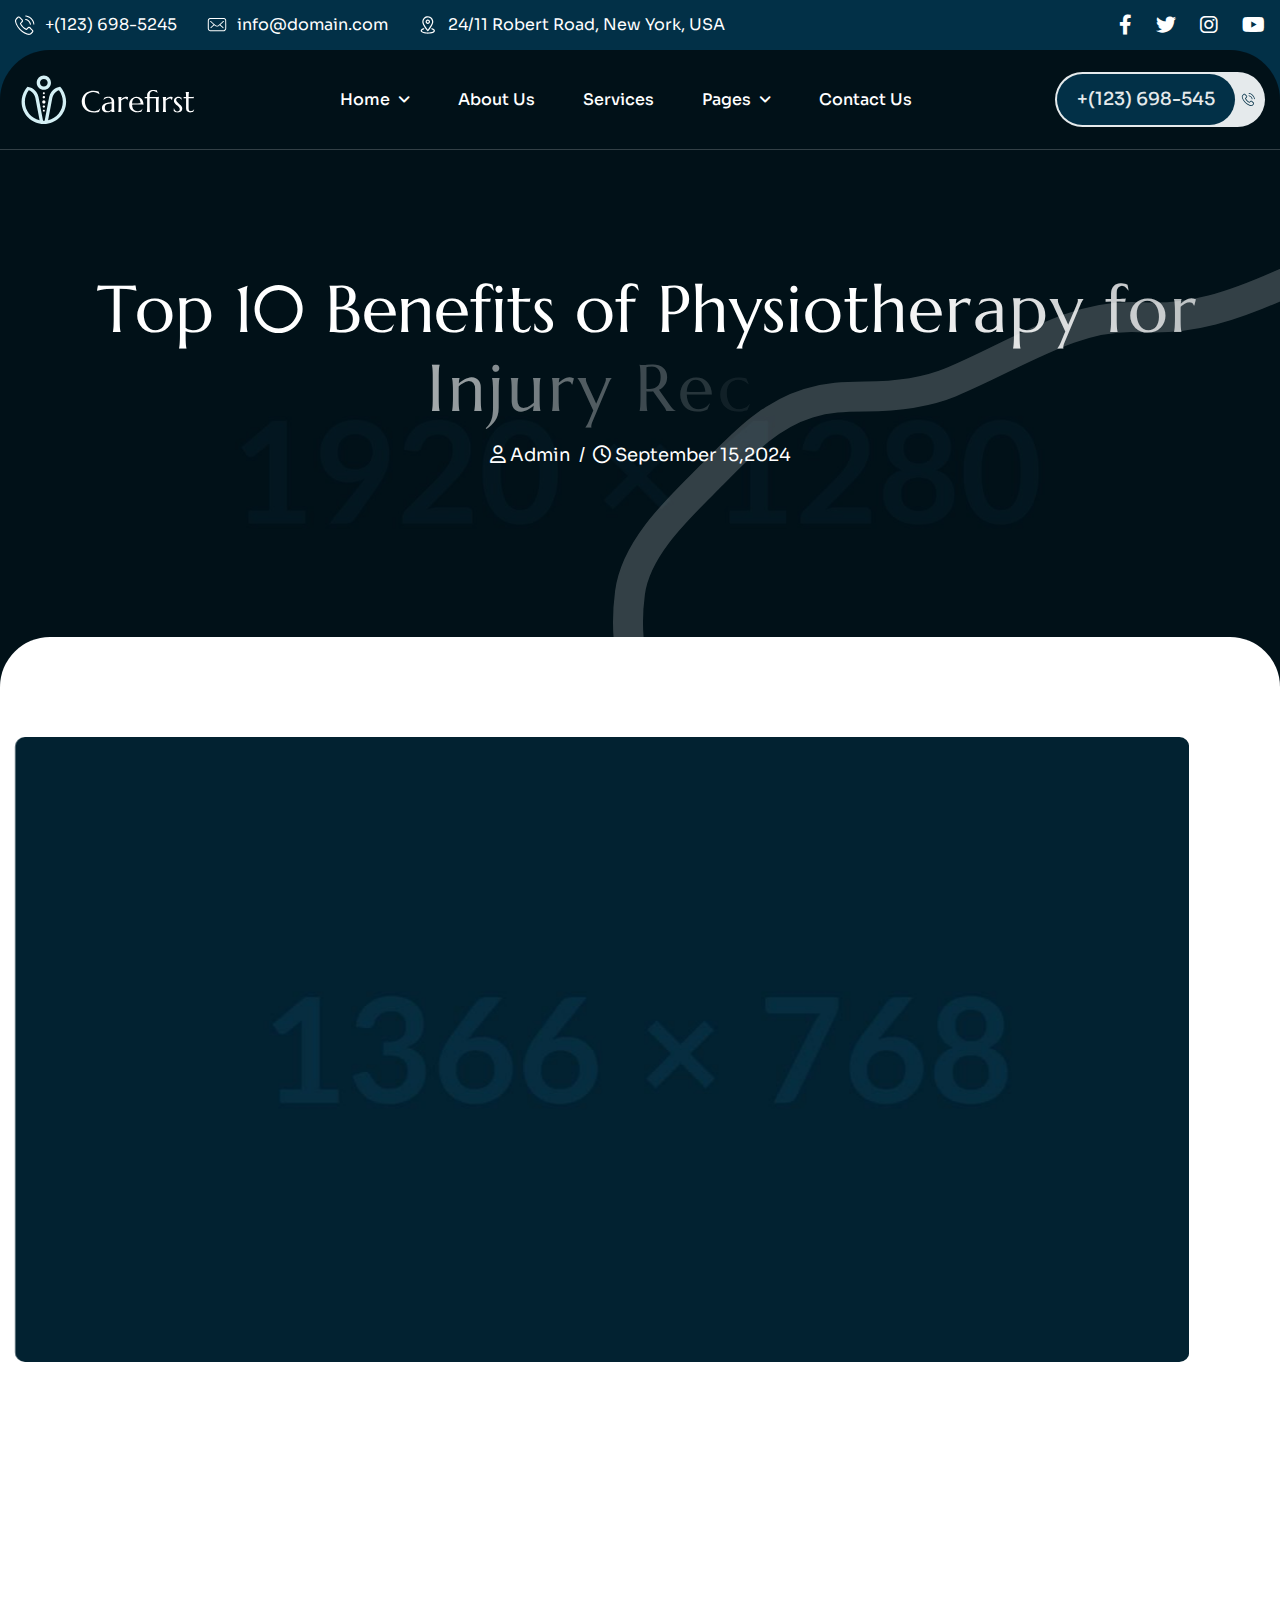
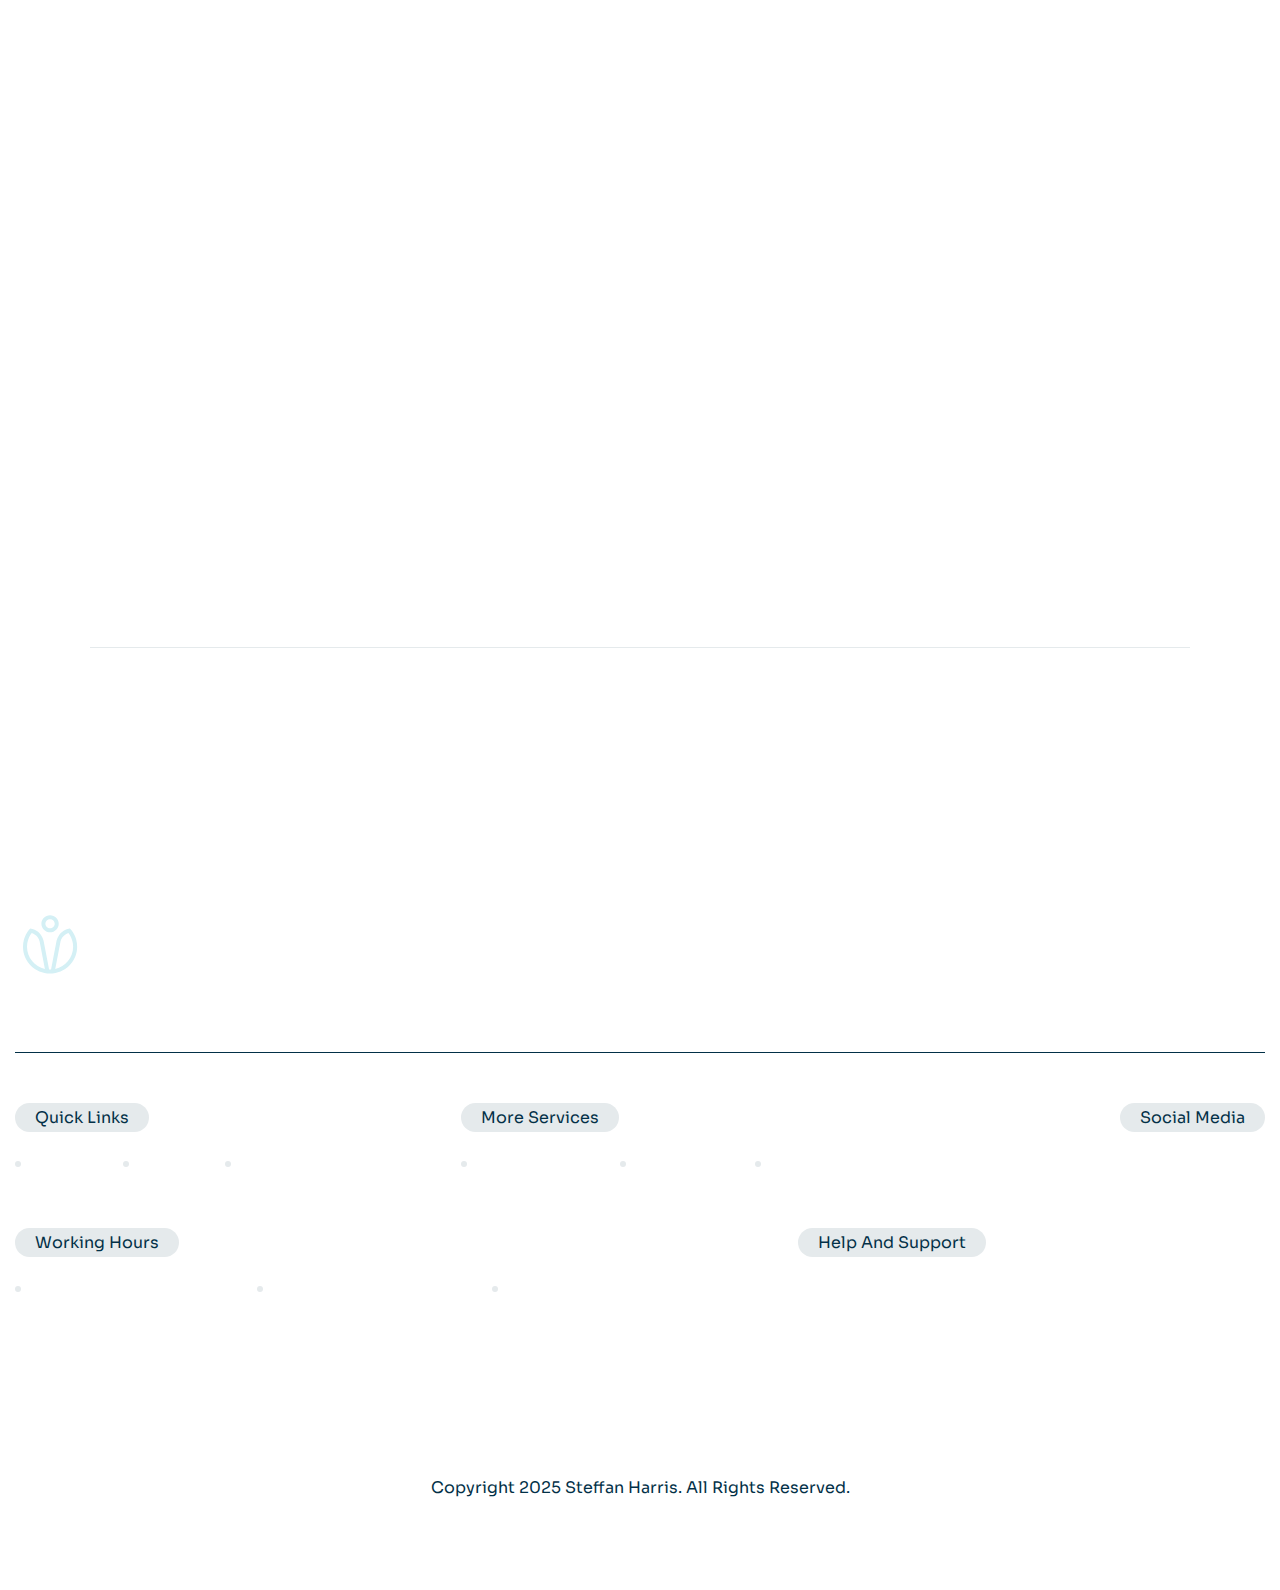
<file: blog-single.html>
<!DOCTYPE html>
<html lang="zxx">
<head>
	<!-- Meta -->
	<meta charset="utf-8">
	<meta http-equiv="X-UA-Compatible" content="IE=edge">
	<meta name="viewport" content="width=device-width, initial-scale=1.0">
	<meta name="description" content="">
	<meta name="keywords" content="">
	<meta name="author" content="Awaiken">
	<!-- Page Title -->
    <title>Steffan Harris - Chiropractic</title>
	<!-- Favicon Icon -->
	<link rel="shortcut icon" type="image/x-icon" href="images/favicon.png">
	<!-- Google Fonts Css-->
	<link rel="preconnect" href="https://fonts.googleapis.com">
    <link rel="preconnect" href="https://fonts.gstatic.com" crossorigin>
    <link href="https://fonts.googleapis.com/css2?family=Marcellus&family=Sora:wght@100..800&display=swap" rel="stylesheet">
	<!-- Bootstrap Css -->
	<link href="css/bootstrap.min.css" rel="stylesheet" media="screen">
	<!-- SlickNav Css -->
	<link href="css/slicknav.min.css" rel="stylesheet">
	<!-- Swiper Css -->
	<link rel="stylesheet" href="css/swiper-bundle.min.css">
	<!-- Font Awesome Icon Css-->
	<link href="css/all.css" rel="stylesheet" media="screen">
	<!-- Animated Css -->
	<link href="css/animate.css" rel="stylesheet">
	<!-- Magnific Popup Core Css File -->
	<link rel="stylesheet" href="css/magnific-popup.css">
	<!-- Mouse Cursor Css File -->
	<link rel="stylesheet" href="css/mousecursor.css">
	<!-- Main Custom Css -->
	<link href="css/custom.css" rel="stylesheet" media="screen">
</head>
<body>

    <!-- Preloader Start -->
	<div class="preloader">
		<div class="loading-container">
			<div class="loading"></div>
			<div id="loading-icon"><img src="images/loader.svg" alt=""></div>
		</div>
	</div>
	<!-- Preloader End -->

    <!-- Topbar Section Start -->
    <div class="topbar">
        <div class="container">
            <div class="row align-items-center">
                <div class="col-lg-9 col-md-12">
                    <!-- Topbar Contact Information Start -->
                    <div class="topbar-contact-info">
                        <ul>
                            <li><a href="#"><img src="images/icon-phone.svg" alt=""> +(123) 698-5245</a></li>
                            <li><a href="#"><img src="images/icon-mail.svg" alt=""> info@domain.com</a></li>
                            <li class="hide-mobile"><a href="#"><img src="images/icon-location.svg" alt=""> 24/11 Robert Road, New York, USA</a></li>
                        </ul>
                    </div>
                    <!-- Topbar Contact Information End -->
                </div>

                <div class="col-lg-3 col-md-0">
                    <!-- Topbar Social Links Start -->
                    <div class="topbar-social-links">
                        <ul>
                            <li><a href="#"><i class="fa-brands fa-facebook-f"></i></a></li>
                            <li><a href="#"><i class="fa-brands fa-twitter"></i></a></li>
                            <li><a href="#"><i class="fa-brands fa-instagram"></i></a></li>
                            <li><a href="#"><i class="fa-brands fa-youtube"></i></a></li>
                        </ul>
                    </div>
                    <!-- Topbar Social Links End -->
                </div>
            </div>
        </div>
    </div>
    <!-- Topbar Section End -->

    <!-- Header Start -->
	<header class="main-header">
		<div class="header-sticky">
			<nav class="navbar navbar-expand-lg">
				<div class="container">
					<!-- Logo Start -->
					<a class="navbar-brand" href="./">
						<img src="images/logo.svg" alt="Logo">
					</a>
					<!-- Logo End -->

					<!-- Main Menu Start -->
					<div class="collapse navbar-collapse main-menu">
                        <div class="nav-menu-wrapper">
                            <ul class="navbar-nav mr-auto" id="menu">
                                <li class="nav-item submenu"><a class="nav-link" href="./">Home</a>
                                    <ul class="sub-menu">
                                        <li class="nav-item"><a class="nav-link" href="index.html">Home - Image</a></li>
                                        <li class="nav-item"><a class="nav-link" href="index-video.html">Home - Video</a></li>
                                        <li class="nav-item"><a class="nav-link" href="index-slider.html">Home - Slider</a></li>
                                    </ul>
                                </li>                                
                                <li class="nav-item"><a class="nav-link" href="about.html">About Us</a></li>
                                <li class="nav-item"><a class="nav-link" href="service.html">Services</a></li>
                                <li class="nav-item submenu"><a class="nav-link" href="#">Pages</a>
                                    <ul>                                        
                                        <li class="nav-item"><a class="nav-link" href="service-single.html">Service Details</a></li>
                                        <li class="nav-item"><a class="nav-link" href="blog.html">Our Blog</a></li>
                                        <li class="nav-item"><a class="nav-link" href="blog-single.html">Blog Details</a></li>
                                        <li class="nav-item"><a class="nav-link" href="team.html">Our Team</a></li>
                                        <li class="nav-item"><a class="nav-link" href="team-single.html">Team Details</a></li>
                                        <li class="nav-item"><a class="nav-link" href="video-gallery.html">Video Testimonials</a></li>
                                        <li class="nav-item"><a class="nav-link" href="faqs.html">FAQ's</a></li>
                                        <li class="nav-item"><a class="nav-link" href="appointment.html">book appointment</a></li>
                                        <li class="nav-item"><a class="nav-link" href="404.html">404</a></li>
                                    </ul>
                                </li>
                                <li class="nav-item"><a class="nav-link" href="contact.html">Contact Us</a></li>                                                               
                            </ul>
                        </div>
                        <!-- Let’s Start Button Start -->
                        <div class="header-btn d-inline-flex">
                            <a href="tel:+123698545" class="btn-default"><span>+(123) 698-545</span></a>
                        </div>
                        <!-- Let’s Start Button End -->
					</div>
					<!-- Main Menu End -->
					<div class="navbar-toggle"></div>
				</div>
			</nav>
			<div class="responsive-menu"></div>
		</div>
	</header>
	<!-- Header End -->

    <!-- Page Header Start -->
	<div class="page-header blog-single-page-header bg-radius-section parallaxie">
		<div class="container">
			<div class="row align-items-center">
				<div class="col-lg-12">
					<!-- Page Header Box Start -->
					<div class="page-header-box">
						<h1 class="text-anime-style-3" data-cursor="-opaque">Top 10 Benefits of Physiotherapy for Injury Recovery</h1>
						<nav class="wow fadeInUp">
							<ol class="breadcrumb">
                                <li class="breadcrumb-item"><i class="fa-regular fa-user"></i> admin</li>
								<li class="breadcrumb-item"><i class="fa-regular fa-clock"></i> september 15,2024</li>
                            </ol>
						</nav>
					</div>
					<!-- Page Header Box End -->
				</div>
			</div>
		</div>
	</div>
	<!-- Page Header End -->

    <!-- Page Single Post Start -->
	<div class="page-single-post bg-radius-section">
        <div class="container">
            <div class="row">
                <div class="col-lg-12">
                    <!-- Post Featured Image Start -->
                    <div class="post-image">
                        <figure class="image-anime reveal">
                            <img src="images/post-1.jpg" alt="">
                        </figure>
                    </div>
                    <!-- Post Featured Image Start -->

                    <!-- Post Single Content Start -->
                    <div class="post-content">
                        <!-- Post Entry Start -->
                        <div class="post-entry">
                            <p class="wow fadeInUp">Injuries resulting from accidents, falls, or collisions can lead to fractures, sprains, and dislocations. For example, a car accident may cause whiplash or broken bones, while a fall can result in a sprained ankle or wrist.</p>

                            <p class="wow fadeInUp" data-wow-delay="0.2s">Repetitive activities or excessive strain on specific body parts can cause overuse injuries. Conditions such as tendonitis, stress fractures, and bursitis are common examples. Overuse injuries often occur in athletes or individuals who perform repetitive tasks.Engaging in physical activities with incorrect posture or movement can result in injuries. For instance, lifting weights with poor form can lead to muscle strains or back injuries, while improper running techniques can cause shin splints or knee pain.</p>
                            
                            <blockquote class="wow fadeInUp" data-wow-delay="0.4s">
                                <p>Activities that involve abrupt, high-impact movements can lead to acute injuries. Sports such as football, basketball, or soccer often involve sudden stops, changes in direction, or collisions that increase the risk of acute injuries.</p>
                            </blockquote>

                            <p class="wow fadeInUp" data-wow-delay="0.6s">Inflammation is a natural and essential response to injury. The affected area becomes red, swollen, warm, and painful as immune cells are mobilized to the site of injury. This process helps to contain and eliminate harmful agents, repair damaged tissues, and restore normal function. Acute pain acts as a warning signal that something is wrong.</p>

                            <h2 class="text-anime-style-3">Managing Acute Pain and Injuries</h2>

                            <p class="wow fadeInUp" data-wow-delay="0.8s">Applying ice to the injured area can help reduce swelling and numb the pain. Ice should be applied for 15-20 minutes every hour during the first 48 hours post-injury. Ensure the ice is wrapped in a cloth to avoid direct contact with the skin.</p>

                            <ul class="wow fadeInUp" data-wow-delay="1s">
                                <li>Prevention and Long-Term Care</li>
                                <li>Seeking Professional Care</li>
                                <li>Managing Acute Pain and Injuries</li>
                                <li>The Body's Response to Injury</li>
                            </ul>

                            <p class="wow fadeInUp" data-wow-delay="1.2s">Over-the-counter pain relievers, such as ibuprofen or acetaminophen, can help manage pain and reduce inflammation. Always follow the dosage instructions and consult a healthcare provider if you have any concerns or pre-existing conditions.</p>
                        </div>
                        <!-- Post Entry End -->

                        <!-- Post Tag Links Start -->
                        <div class="post-tag-links">
                            <div class="row align-items-center">
                                <div class="col-lg-8">
                                    <!-- Post Tags Start -->
                                    <div class="post-tags wow fadeInUp" data-wow-delay="0.5s">
                                        <span class="tag-links">
                                            Tags:
                                            <a href="#">backpain</a>
                                            <a href="#">physiocare</a>
                                            <a href="#">wellness</a>
                                        </span>
                                    </div>
                                    <!-- Post Tags End -->
                                </div>

                                <div class="col-lg-4">
                                    <!-- Post Social Links Start -->
                                    <div class="post-social-sharing wow fadeInUp" data-wow-delay="0.5s">
                                        <ul>
                                            <li><a href="#"><i class="fa-brands fa-facebook-f"></i></a></li>
                                            <li><a href="#"><i class="fa-brands fa-linkedin-in"></i></a></li>
                                            <li><a href="#"><i class="fa-brands fa-instagram"></i></a></li>
                                            <li><a href="#"><i class="fa-brands fa-x-twitter"></i></a></li>
                                        </ul>
                                    </div>
                                    <!-- Post Social Links End -->
                                </div>
                            </div>
                        </div>
                        <!-- Post Tag Links End -->
                    </div>
                    <!-- Post Single Content End -->
                </div>
            </div>
        </div>
    </div>
    <!-- Page Single Post End -->  

    <!-- Footer Start -->
    <footer class="main-footer bg-radius-section">
        <div class="container">
            <div class="row">
                <div class="col-lg-12">
                    <!-- About Footer Start -->
                    <div class="about-footer">
                        <div class="row">
                            <div class="col-lg-4">
                                <!-- Footer Logo Start -->
                                <div class="footer-logo">
                                    <img src="images/footer-logo.svg" alt="">
                                </div>
                                <!-- Footer Logo End -->                        
                            </div>

                            <div class="col-lg-8">
                                <!-- About Footer Content Start -->
                                <div class="about-footer-content">
                                    <h3>#1 Physiotherapy centre in the town</h3>
                                    <p>We understand that injuries and acute pain can happen unexpectedly. Our emergency physiotherapy We understand that injuries and acute pain can happen.</p>
                                </div>
                                <!-- About Footer Content End -->
                            </div>
                        </div>                        
                     </div>
                    <!-- About Footer End -->

                    <!-- About Footer List Start -->
                    <div class="about-footer-list">
                        <!-- Footer Quick Links Start -->
                        <div class="footer-links quick-links">
                            <h3>quick links</h3>
                            <ul>
                                <li><a href="#">about us</a></li>
                                <li><a href="#">services</a></li>
                                <li><a href="#">contact us</a></li>
                            </ul>
                        </div>
                        <!-- Footer Quick Links End -->

                        <!-- Footer Quick Links Start -->
                        <div class="footer-links service-links">
                            <h3>more services</h3>
                            <ul>
                                <li><a href="#">manual therapy</a></li>
                                <li><a href="#">chronic pain</a></li>
                                <li><a href="#">hand therapy</a></li>
                            </ul>
                        </div>
                        <!-- Footer Quick Links End -->

                        <!-- Footer Quick Links Start -->
                        <div class="footer-links social-links">
                            <h3>social media</h3>
                            <ul>
                                <li><a href="#"><i class="fa-brands fa-facebook-f"></i></a></li>
                                <li><a href="#"><i class="fa-brands fa-twitter"></i></a></li>
                                <li><a href="#"><i class="fa-brands fa-linkedin-in"></i></a></li>
                                <li><a href="#"><i class="fa-brands fa-instagram"></i></a></li>                                                                
                            </ul>
                        </div>
                        <!-- Footer Quick Links End -->

                        <!-- Footer Quick Links Start -->
                        <div class="footer-links working-links">
                            <h3>working hours</h3>
                            <ul>
                                <li>mon to fri : 10:00 to 6:00</li>
                                <li>sat : 10:00AM to 3:00PM</li>
                                <li>sun : closed</li>
                            </ul>
                        </div>
                        <!-- Footer Quick Links End -->

                        <!-- Footer Contact Details Start -->
                        <div class="footer-links footer-contact-details">
                            <h3>Help and Support</h3>
                            <div class="footer-contact-box">
                                <!-- Footer Info Box Start -->
                                <div class="footer-info-box">
                                    <div class="icon-box">
                                        <img src="images/icon-phone.svg" alt="">
                                    </div>
                                    <div class="footer-info-box-content">
                                        <p>(+0) 789 3456 012</p>
                                    </div>                                
                                </div>
                                <!-- Footer Info Box End -->

                                <!-- Footer Info Box Start -->
                                <div class="footer-info-box">
                                    <div class="icon-box">
                                        <img src="images/icon-mail.svg" alt="">
                                    </div>
                                    <div class="footer-info-box-content">
                                        <p>domain@gmail.com</p>
                                    </div>
                                </div>
                                <!-- Footer Info Box End -->
                            </div>
                        </div>
                        <!-- Footer Contact Details End -->

                        <!-- Footer Copyright Section Start -->
                        <div class="footer-links terms-condition-links" style="padding-top:10%;">
                            <div class="footer-copyright-text">
                                <p style="color: var(--primary-color);">Copyright 2025 Steffan Harris. All Rights Reserved.</p>
                            </div>
                            <div class="footer-terms-condition">
                                <!-- <ul>
                                    <li><a style="color: var(--primary-color);" href="#">privacy policy</a></li>
                                    <li><a style="color: var(--primary-color);" href="#">terms and conditions</a></li>
                                </ul> -->
                            </div>
                         </div>                        
                        <!-- Footer Copyright Section End -->
                    </div>
                    <!-- About Footer List End -->
                </div>                
            </div>
        </div>
    </footer>
    <!-- Footer End -->

    <!-- Jquery Library File -->
    <script src="js/jquery-3.7.1.min.js"></script>
    <!-- Bootstrap js file -->
    <script src="js/bootstrap.min.js"></script>
    <!-- Validator js file -->
    <script src="js/validator.min.js"></script>
    <!-- SlickNav js file -->
    <script src="js/jquery.slicknav.js"></script>
    <!-- Swiper js file -->
    <script src="js/swiper-bundle.min.js"></script>
    <!-- Counter js file -->
    <script src="js/jquery.waypoints.min.js"></script>
    <script src="js/jquery.counterup.min.js"></script>
    <!-- Magnific js file -->
    <script src="js/jquery.magnific-popup.min.js"></script>
    <!-- SmoothScroll -->
    <script src="js/SmoothScroll.js"></script>
    <!-- Parallax js -->
    <script src="js/parallaxie.js"></script>
    <!-- MagicCursor js file -->
    <script src="js/gsap.min.js"></script>
    <script src="js/magiccursor.js"></script>
    <!-- Text Effect js file -->
    <script src="js/SplitText.js"></script>
    <script src="js/ScrollTrigger.min.js"></script>
    <!-- YTPlayer js File -->
    <script src="js/jquery.mb.YTPlayer.min.js"></script>
    <!-- Wow js file -->
    <script src="js/wow.js"></script>
    <!-- Main Custom js file -->
    <script src="js/function.js"></script>
</body>
</html>
</file>
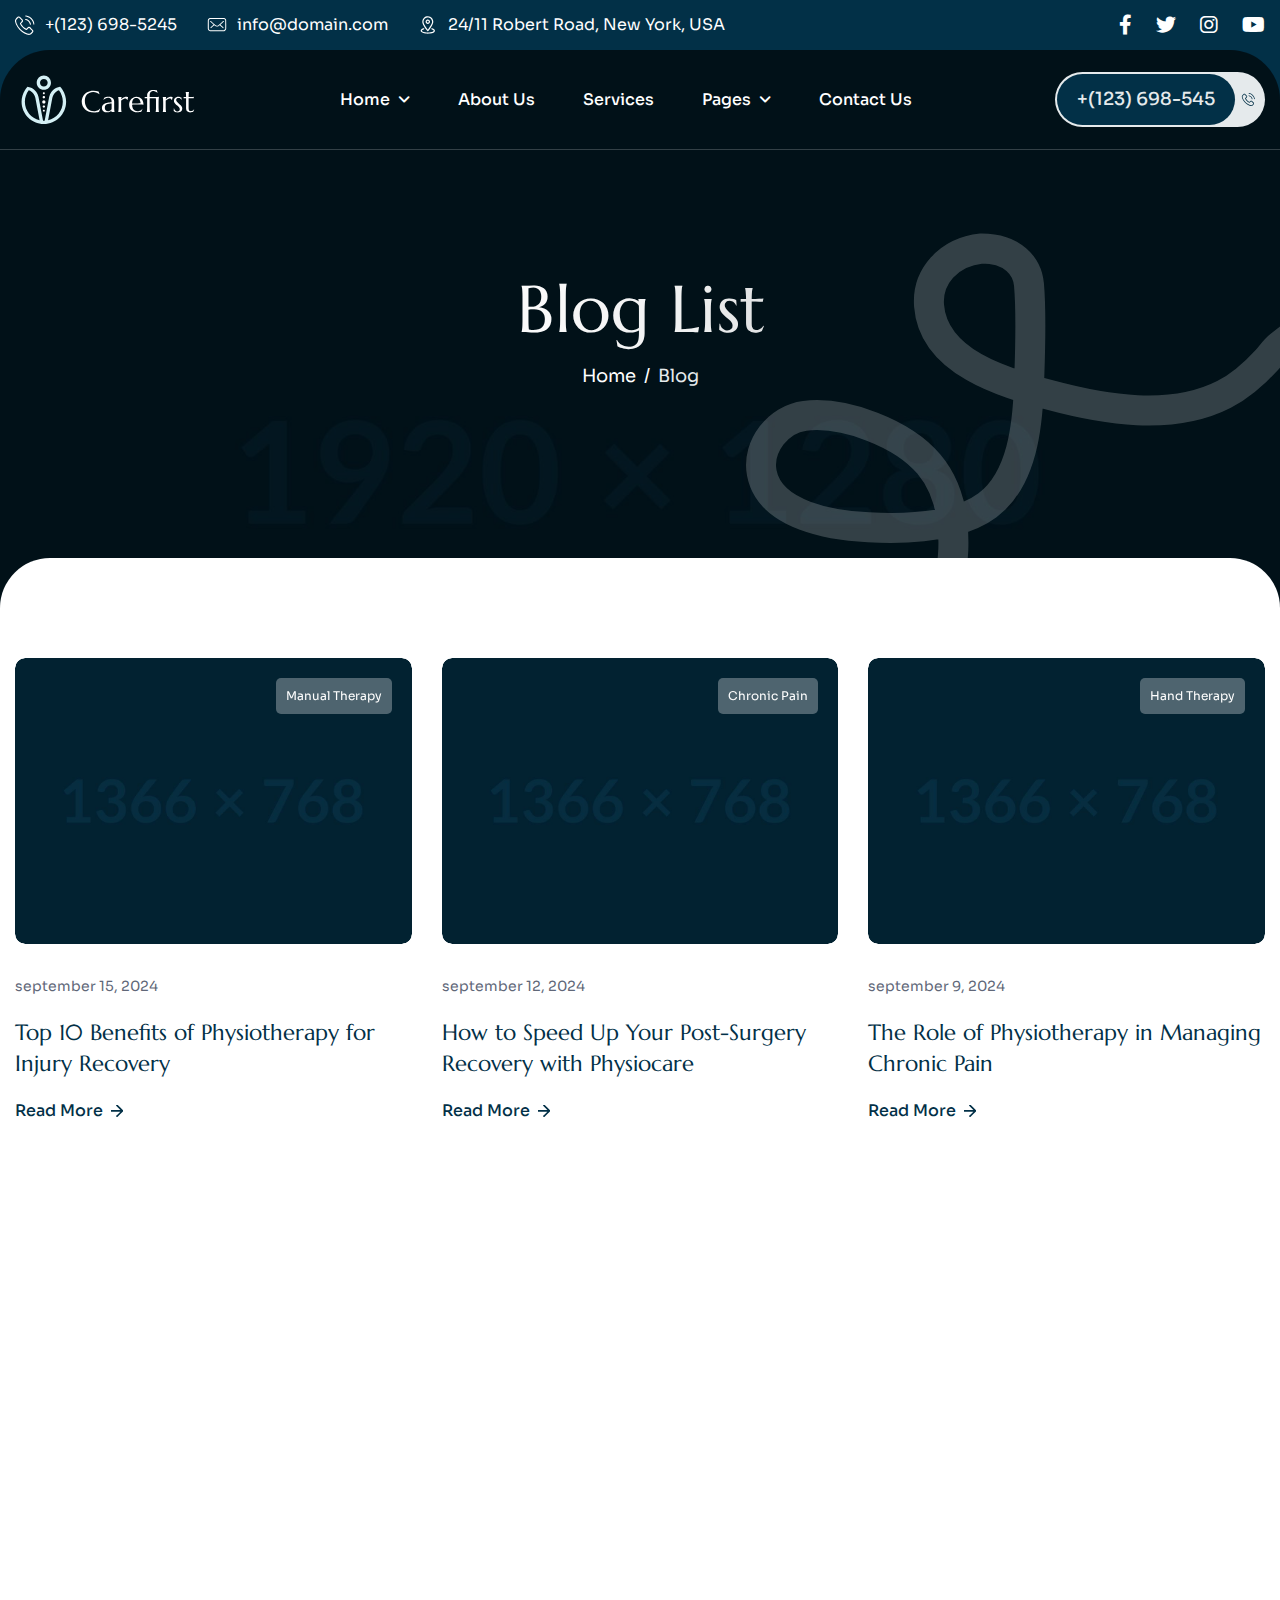
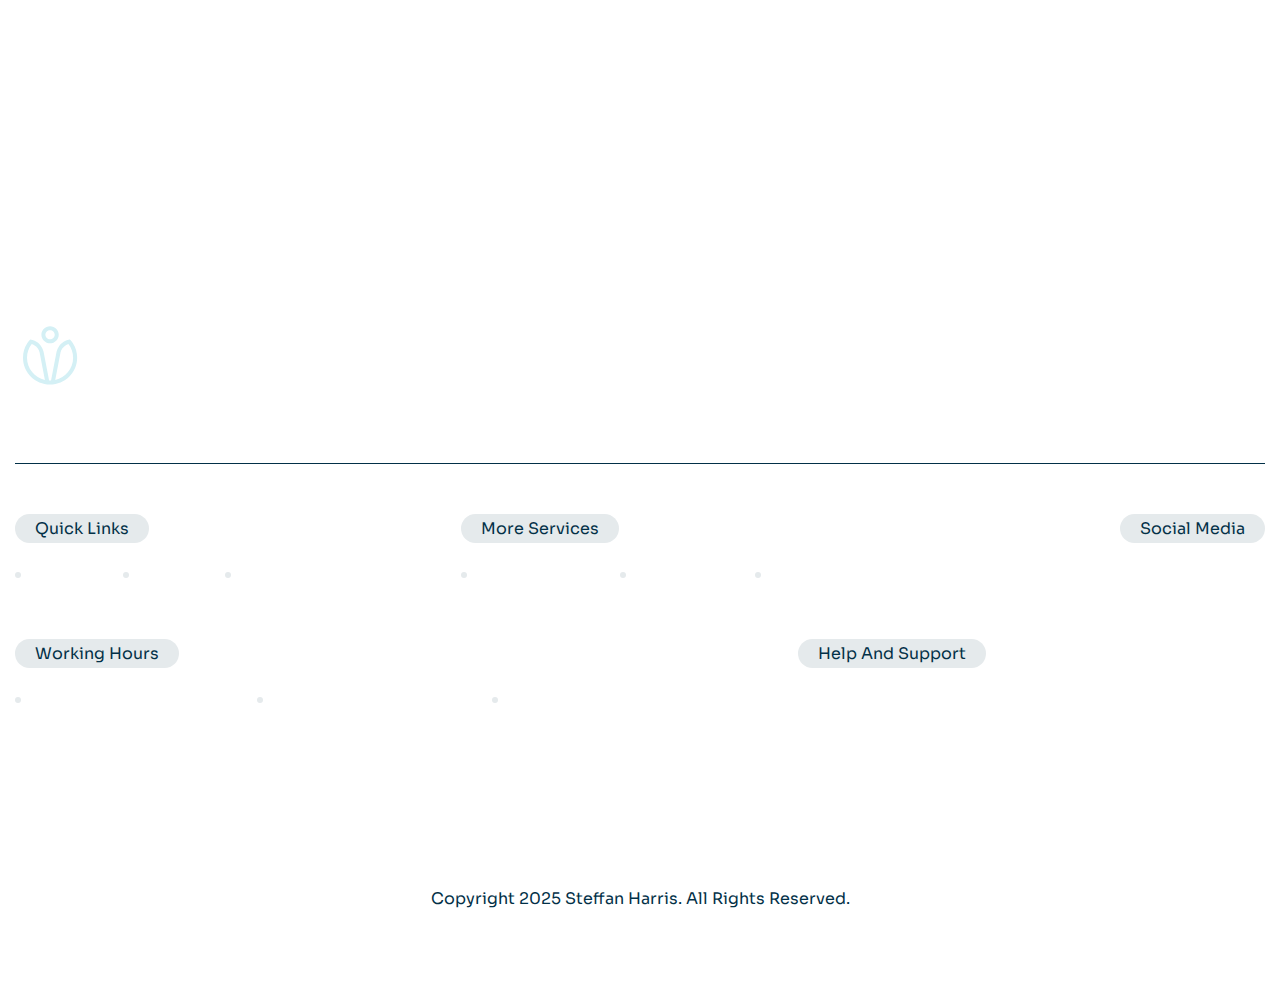
<file: blog.html>
<!DOCTYPE html>
<html lang="zxx">
<head>
	<!-- Meta -->
	<meta charset="utf-8">
	<meta http-equiv="X-UA-Compatible" content="IE=edge">
	<meta name="viewport" content="width=device-width, initial-scale=1.0">
	<meta name="description" content="">
	<meta name="keywords" content="">
	<meta name="author" content="Awaiken">
	<!-- Page Title -->
    <title>Steffan Harris - Chiropractic</title>
	<!-- Favicon Icon -->
	<link rel="shortcut icon" type="image/x-icon" href="images/favicon.png">
	<!-- Google Fonts Css-->
	<link rel="preconnect" href="https://fonts.googleapis.com">
    <link rel="preconnect" href="https://fonts.gstatic.com" crossorigin>
    <link href="https://fonts.googleapis.com/css2?family=Marcellus&family=Sora:wght@100..800&display=swap" rel="stylesheet">
	<!-- Bootstrap Css -->
	<link href="css/bootstrap.min.css" rel="stylesheet" media="screen">
	<!-- SlickNav Css -->
	<link href="css/slicknav.min.css" rel="stylesheet">
	<!-- Swiper Css -->
	<link rel="stylesheet" href="css/swiper-bundle.min.css">
	<!-- Font Awesome Icon Css-->
	<link href="css/all.css" rel="stylesheet" media="screen">
	<!-- Animated Css -->
	<link href="css/animate.css" rel="stylesheet">
	<!-- Magnific Popup Core Css File -->
	<link rel="stylesheet" href="css/magnific-popup.css">
	<!-- Mouse Cursor Css File -->
	<link rel="stylesheet" href="css/mousecursor.css">
	<!-- Main Custom Css -->
	<link href="css/custom.css" rel="stylesheet" media="screen">
</head>
<body>

    <!-- Preloader Start -->
	<div class="preloader">
		<div class="loading-container">
			<div class="loading"></div>
			<div id="loading-icon"><img src="images/loader.svg" alt=""></div>
		</div>
	</div>
	<!-- Preloader End -->

    <!-- Topbar Section Start -->
    <div class="topbar">
        <div class="container">
            <div class="row align-items-center">
                <div class="col-lg-9 col-md-12">
                    <!-- Topbar Contact Information Start -->
                    <div class="topbar-contact-info">
                        <ul>
                            <li><a href="#"><img src="images/icon-phone.svg" alt=""> +(123) 698-5245</a></li>
                            <li><a href="#"><img src="images/icon-mail.svg" alt=""> info@domain.com</a></li>
                            <li class="hide-mobile"><a href="#"><img src="images/icon-location.svg" alt=""> 24/11 Robert Road, New York, USA</a></li>
                        </ul>
                    </div>
                    <!-- Topbar Contact Information End -->
                </div>

                <div class="col-lg-3 col-md-0">
                    <!-- Topbar Social Links Start -->
                    <div class="topbar-social-links">
                        <ul>
                            <li><a href="#"><i class="fa-brands fa-facebook-f"></i></a></li>
                            <li><a href="#"><i class="fa-brands fa-twitter"></i></a></li>
                            <li><a href="#"><i class="fa-brands fa-instagram"></i></a></li>
                            <li><a href="#"><i class="fa-brands fa-youtube"></i></a></li>
                        </ul>
                    </div>
                    <!-- Topbar Social Links End -->
                </div>
            </div>
        </div>
    </div>
    <!-- Topbar Section End -->

    <!-- Header Start -->
	<header class="main-header">
		<div class="header-sticky">
			<nav class="navbar navbar-expand-lg">
				<div class="container">
					<!-- Logo Start -->
					<a class="navbar-brand" href="./">
						<img src="images/logo.svg" alt="Logo">
					</a>
					<!-- Logo End -->

					<!-- Main Menu Start -->
					<div class="collapse navbar-collapse main-menu">
                        <div class="nav-menu-wrapper">
                            <ul class="navbar-nav mr-auto" id="menu">
                                <li class="nav-item submenu"><a class="nav-link" href="./">Home</a>
                                    <ul class="sub-menu">
                                        <li class="nav-item"><a class="nav-link" href="index.html">Home - Image</a></li>
                                        <li class="nav-item"><a class="nav-link" href="index-video.html">Home - Video</a></li>
                                        <li class="nav-item"><a class="nav-link" href="index-slider.html">Home - Slider</a></li>
                                    </ul>
                                </li>                                
                                <li class="nav-item"><a class="nav-link" href="about.html">About Us</a></li>
                                <li class="nav-item"><a class="nav-link" href="service.html">Services</a></li>
                                <li class="nav-item submenu"><a class="nav-link" href="#">Pages</a>
                                    <ul>                                        
                                        <li class="nav-item"><a class="nav-link" href="service-single.html">Service Details</a></li>
                                        <li class="nav-item"><a class="nav-link" href="blog.html">Our Blog</a></li>
                                        <li class="nav-item"><a class="nav-link" href="blog-single.html">Blog Details</a></li>
                                        <li class="nav-item"><a class="nav-link" href="team.html">Our Team</a></li>
                                        <li class="nav-item"><a class="nav-link" href="team-single.html">Team Details</a></li>
                                        <li class="nav-item"><a class="nav-link" href="video-gallery.html">Video Testimonials</a></li>
                                        <li class="nav-item"><a class="nav-link" href="faqs.html">FAQ's</a></li>
                                        <li class="nav-item"><a class="nav-link" href="appointment.html">book appointment</a></li>
                                        <li class="nav-item"><a class="nav-link" href="404.html">404</a></li>
                                    </ul>
                                </li>
                                <li class="nav-item"><a class="nav-link" href="contact.html">Contact Us</a></li>                                                               
                            </ul>
                        </div>
                        <!-- Let’s Start Button Start -->
                        <div class="header-btn d-inline-flex">
                            <a href="tel:+123698545" class="btn-default"><span>+(123) 698-545</span></a>
                        </div>
                        <!-- Let’s Start Button End -->
					</div>
					<!-- Main Menu End -->
					<div class="navbar-toggle"></div>
				</div>
			</nav>
			<div class="responsive-menu"></div>
		</div>
	</header>
	<!-- Header End -->

    <!-- Page Header Start -->
	<div class="page-header blog-page-header bg-radius-section parallaxie">
		<div class="container">
			<div class="row align-items-center">
				<div class="col-lg-12">
					<!-- Page Header Box Start -->
					<div class="page-header-box">
						<h1 class="text-anime-style-2" data-cursor="-opaque">Blog List</h1>
						<nav class="wow fadeInUp">
							<ol class="breadcrumb">
								<li class="breadcrumb-item"><a href="./">home</a></li>
								<li class="breadcrumb-item active" aria-current="page">blog</li>
							</ol>
						</nav>
					</div>
					<!-- Page Header Box End -->
				</div>
			</div>
		</div>
	</div>
	<!-- Page Header End -->

    <!-- Page Blog Start -->
    <div class="page-blog bg-radius-section">
        <div class="container">
            <div class="row">
                <div class="col-lg-4 col-md-6">
                    <!-- Blog Item Start -->
                    <div class="blog-item wow fadeInUp">
                        <!-- Post Featured Image Start-->
                        <div class="post-featured-image">
                            <figure>
                                <a href="#" class="image-anime" data-cursor-text="View">
                                    <img src="images/post-1.jpg" alt="">
                                </a>
                            </figure>
                            <div class="post-tags">
                                <a href="#">manual therapy</a>
                            </div>
                        </div>
                        <!-- Post Featured Image End -->

                        <!-- post Item Content Start -->
                        <div class="post-item-content">
                            <!-- Article Meta Start -->
                            <div class="article-meta">
                                <ul>
                                    <li><a href="#">september 15, 2024</a></li>
                                </ul>
                            </div>
                            <!-- Article Meta End -->

                            <!-- post Item Body Start -->
                            <div class="post-item-body">
                                <h2><a href="#">Top 10 Benefits of Physiotherapy for Injury Recovery</a></h2>
                            </div>
                            <!-- Post Item Body End-->

                            <!-- Post Item Footer Start-->
                            <div class="post-item-footer">
                                <a href="#" class="readmore-btn">read more</a>
                            </div>
                            <!-- Post Item Footer End-->
                        </div>
                        <!-- post Item Content End -->
                    </div>
                    <!-- Blog Item End -->
                </div>

                <div class="col-lg-4 col-md-6">
                    <!-- Blog Item Start -->
                    <div class="blog-item wow fadeInUp" data-wow-delay="0.2s">
                        <!-- Post Featured Image Start-->
                        <div class="post-featured-image">
                            <figure>
                                <a href="#" class="image-anime" data-cursor-text="View">
                                    <img src="images/post-2.jpg" alt="">
                                </a>
                            </figure>
                            <div class="post-tags">
                                <a href="#">chronic pain</a>
                            </div>
                        </div>
                        <!-- Post Featured Image End -->

                        <!-- post Item Content Start -->
                        <div class="post-item-content">
                            <!-- Article Meta Start -->
                            <div class="article-meta">
                                <ul>
                                    <li><a href="#">september 12, 2024</a></li>
                                </ul>
                            </div>
                            <!-- Article Meta End -->

                            <!-- post Item Body Start -->
                            <div class="post-item-body">
                                <h2><a href="#">How to Speed Up Your Post-Surgery Recovery with Physiocare</a></h2>
                            </div>
                            <!-- Post Item Body End-->

                            <!-- Post Item Footer Start-->
                            <div class="post-item-footer">
                                <a href="#" class="readmore-btn">read more</a>
                            </div>
                            <!-- Post Item Footer End-->
                        </div>
                        <!-- post Item Content End -->
                    </div>
                    <!-- Blog Item End -->
                </div>

                <div class="col-lg-4 col-md-6">
                    <!-- Blog Item Start -->
                    <div class="blog-item wow fadeInUp" data-wow-delay="0.4s">
                        <!-- Post Featured Image Start-->
                        <div class="post-featured-image">
                            <figure>
                                <a href="#" class="image-anime" data-cursor-text="View">
                                    <img src="images/post-3.jpg" alt="">
                                </a>
                            </figure>
                            <div class="post-tags">
                                <a href="#">hand therapy</a>
                            </div>
                        </div>
                        <!-- Post Featured Image End -->

                        <!-- post Item Content Start -->
                        <div class="post-item-content">
                            <!-- Article Meta Start -->
                            <div class="article-meta">
                                <ul>
                                    <li><a href="#">september 9, 2024</a></li>
                                </ul>
                            </div>
                            <!-- Article Meta End -->

                            <!-- post Item Body Start -->
                            <div class="post-item-body">
                                <h2><a href="#">The Role of Physiotherapy in Managing Chronic Pain</a></h2>
                            </div>
                            <!-- Post Item Body End-->

                            <!-- Post Item Footer Start-->
                            <div class="post-item-footer">
                                <a href="#" class="readmore-btn">read more</a>
                            </div>
                            <!-- Post Item Footer End-->
                        </div>
                        <!-- post Item Content End -->
                    </div>
                    <!-- Blog Item End -->
                </div>

                <div class="col-lg-4 col-md-6">
                    <!-- Blog Item Start -->
                    <div class="blog-item wow fadeInUp" data-wow-delay="0.6s">
                        <!-- Post Featured Image Start-->
                        <div class="post-featured-image">
                            <figure>
                                <a href="#" class="image-anime" data-cursor-text="View">
                                    <img src="images/post-4.jpg" alt="">
                                </a>
                            </figure>
                            <div class="post-tags">
                                <a href="#">sports therapy</a>
                            </div>
                        </div>
                        <!-- Post Featured Image End -->

                        <!-- post Item Content Start -->
                        <div class="post-item-content">
                            <!-- Article Meta Start -->
                            <div class="article-meta">
                                <ul>
                                    <li><a href="#">september 6, 2024</a></li>
                                </ul>
                            </div>
                            <!-- Article Meta End -->

                            <!-- post Item Body Start -->
                            <div class="post-item-body">
                                <h2><a href="#">5 Warning Signs That You Need to See a Physiotherapist</a></h2>
                            </div>
                            <!-- Post Item Body End-->

                            <!-- Post Item Footer Start-->
                            <div class="post-item-footer">
                                <a href="#" class="readmore-btn">read more</a>
                            </div>
                            <!-- Post Item Footer End-->
                        </div>
                        <!-- post Item Content End -->
                    </div>
                    <!-- Blog Item End -->
                </div>

                <div class="col-lg-4 col-md-6">
                    <!-- Blog Item Start -->
                    <div class="blog-item wow fadeInUp" data-wow-delay="0.8s">
                        <!-- Post Featured Image Start-->
                        <div class="post-featured-image">
                            <figure>
                                <a href="#" class="image-anime" data-cursor-text="View">
                                    <img src="images/post-5.jpg" alt="">
                                </a>
                            </figure>
                            <div class="post-tags">
                                <a href="#">orthopedic therapy</a>
                            </div>
                        </div>
                        <!-- Post Featured Image End -->

                        <!-- post Item Content Start -->
                        <div class="post-item-content">
                            <!-- Article Meta Start -->
                            <div class="article-meta">
                                <ul>
                                    <li><a href="#">september 3, 2024</a></li>
                                </ul>
                            </div>
                            <!-- Article Meta End -->

                            <!-- post Item Body Start -->
                            <div class="post-item-body">
                                <h2><a href="#">How Shockwave Therapy Can Relieve Tendon Pain and Boost </a></h2>
                            </div>
                            <!-- Post Item Body End-->

                            <!-- Post Item Footer Start-->
                            <div class="post-item-footer">
                                <a href="#" class="readmore-btn">read more</a>
                            </div>
                            <!-- Post Item Footer End-->
                        </div>
                        <!-- post Item Content End -->
                    </div>
                    <!-- Blog Item End -->
                </div>

                <div class="col-lg-4 col-md-6">
                    <!-- Blog Item Start -->
                    <div class="blog-item wow fadeInUp" data-wow-delay="1s">
                        <!-- Post Featured Image Start-->
                        <div class="post-featured-image">
                            <figure>
                                <a href="#" class="image-anime" data-cursor-text="View">
                                    <img src="images/post-6.jpg" alt="">
                                </a>
                            </figure>
                            <div class="post-tags">
                                <a href="#">cupping therapy</a>
                            </div>
                        </div>
                        <!-- Post Featured Image End -->

                        <!-- post Item Content Start -->
                        <div class="post-item-content">
                            <!-- Article Meta Start -->
                            <div class="article-meta">
                                <ul>
                                    <li><a href="#">september 1, 2024</a></li>
                                </ul>
                            </div>
                            <!-- Article Meta End -->

                            <!-- post Item Body Start -->
                            <div class="post-item-body">
                                <h2><a href="#">Dry Needling: How It Works and Who Can Benefit from It</a></h2>
                            </div>
                            <!-- Post Item Body End-->

                            <!-- Post Item Footer Start-->
                            <div class="post-item-footer">
                                <a href="#" class="readmore-btn">read more</a>
                            </div>
                            <!-- Post Item Footer End-->
                        </div>
                        <!-- post Item Content End -->
                    </div>
                    <!-- Blog Item End -->
                </div>

                <div class="col-lg-12">
                    <!-- Page Pagination Start -->
                    <div class="page-pagination wow fadeInUp" data-wow-delay="0.5s">
                        <ul class="pagination">
                            <li><a href="#"><i class="fa-solid fa-arrow-left-long"></i></a></li>
                            <li class="active"><a href="#">1</a></li>
                            <li><a href="#">2</a></li>
                            <li><a href="#"><i class="fa-solid fa-arrow-right-long"></i></a></li>
                        </ul>
                    </div>
                    <!-- Page Pagination End -->
                </div>
            </div>
        </div>
    </div>
    <!-- Page Blog End -->

    <!-- Footer Start -->
    <footer class="main-footer bg-radius-section">
        <div class="container">
            <div class="row">
                <div class="col-lg-12">
                    <!-- About Footer Start -->
                    <div class="about-footer">
                        <div class="row">
                            <div class="col-lg-4">
                                <!-- Footer Logo Start -->
                                <div class="footer-logo">
                                    <img src="images/footer-logo.svg" alt="">
                                </div>
                                <!-- Footer Logo End -->                        
                            </div>

                            <div class="col-lg-8">
                                <!-- About Footer Content Start -->
                                <div class="about-footer-content">
                                    <h3>#1 Physiotherapy centre in the town</h3>
                                    <p>We understand that injuries and acute pain can happen unexpectedly. Our emergency physiotherapy We understand that injuries and acute pain can happen.</p>
                                </div>
                                <!-- About Footer Content End -->
                            </div>
                        </div>                        
                     </div>
                    <!-- About Footer End -->

                    <!-- About Footer List Start -->
                    <div class="about-footer-list">
                        <!-- Footer Quick Links Start -->
                        <div class="footer-links quick-links">
                            <h3>quick links</h3>
                            <ul>
                                <li><a href="#">about us</a></li>
                                <li><a href="#">services</a></li>
                                <li><a href="#">contact us</a></li>
                            </ul>
                        </div>
                        <!-- Footer Quick Links End -->

                        <!-- Footer Quick Links Start -->
                        <div class="footer-links service-links">
                            <h3>more services</h3>
                            <ul>
                                <li><a href="#">manual therapy</a></li>
                                <li><a href="#">chronic pain</a></li>
                                <li><a href="#">hand therapy</a></li>
                            </ul>
                        </div>
                        <!-- Footer Quick Links End -->

                        <!-- Footer Quick Links Start -->
                        <div class="footer-links social-links">
                            <h3>social media</h3>
                            <ul>
                                <li><a href="#"><i class="fa-brands fa-facebook-f"></i></a></li>
                                <li><a href="#"><i class="fa-brands fa-twitter"></i></a></li>
                                <li><a href="#"><i class="fa-brands fa-linkedin-in"></i></a></li>
                                <li><a href="#"><i class="fa-brands fa-instagram"></i></a></li>                                                                
                            </ul>
                        </div>
                        <!-- Footer Quick Links End -->

                        <!-- Footer Quick Links Start -->
                        <div class="footer-links working-links">
                            <h3>working hours</h3>
                            <ul>
                                <li>mon to fri : 10:00 to 6:00</li>
                                <li>sat : 10:00AM to 3:00PM</li>
                                <li>sun : closed</li>
                            </ul>
                        </div>
                        <!-- Footer Quick Links End -->

                        <!-- Footer Contact Details Start -->
                        <div class="footer-links footer-contact-details">
                            <h3>Help and Support</h3>
                            <div class="footer-contact-box">
                                <!-- Footer Info Box Start -->
                                <div class="footer-info-box">
                                    <div class="icon-box">
                                        <img src="images/icon-phone.svg" alt="">
                                    </div>
                                    <div class="footer-info-box-content">
                                        <p>(+0) 789 3456 012</p>
                                    </div>                                
                                </div>
                                <!-- Footer Info Box End -->

                                <!-- Footer Info Box Start -->
                                <div class="footer-info-box">
                                    <div class="icon-box">
                                        <img src="images/icon-mail.svg" alt="">
                                    </div>
                                    <div class="footer-info-box-content">
                                        <p>domain@gmail.com</p>
                                    </div>
                                </div>
                                <!-- Footer Info Box End -->
                            </div>
                        </div>
                        <!-- Footer Contact Details End -->

                        <!-- Footer Copyright Section Start -->
                        <div class="footer-links terms-condition-links" style="padding-top:10%;">
                            <div class="footer-copyright-text">
                                <p style="color: var(--primary-color);">Copyright 2025 Steffan Harris. All Rights Reserved.</p>
                            </div>
                            <div class="footer-terms-condition">
                                <!-- <ul>
                                    <li><a style="color: var(--primary-color);" href="#">privacy policy</a></li>
                                    <li><a style="color: var(--primary-color);" href="#">terms and conditions</a></li>
                                </ul> -->
                            </div>
                         </div>                        
                        <!-- Footer Copyright Section End -->
                    </div>
                    <!-- About Footer List End -->
                </div>                
            </div>
        </div>
    </footer>
    <!-- Footer End -->

    <!-- Jquery Library File -->
    <script src="js/jquery-3.7.1.min.js"></script>
    <!-- Bootstrap js file -->
    <script src="js/bootstrap.min.js"></script>
    <!-- Validator js file -->
    <script src="js/validator.min.js"></script>
    <!-- SlickNav js file -->
    <script src="js/jquery.slicknav.js"></script>
    <!-- Swiper js file -->
    <script src="js/swiper-bundle.min.js"></script>
    <!-- Counter js file -->
    <script src="js/jquery.waypoints.min.js"></script>
    <script src="js/jquery.counterup.min.js"></script>
    <!-- Magnific js file -->
    <script src="js/jquery.magnific-popup.min.js"></script>
    <!-- SmoothScroll -->
    <script src="js/SmoothScroll.js"></script>
    <!-- Parallax js -->
    <script src="js/parallaxie.js"></script>
    <!-- MagicCursor js file -->
    <script src="js/gsap.min.js"></script>
    <script src="js/magiccursor.js"></script>
    <!-- Text Effect js file -->
    <script src="js/SplitText.js"></script>
    <script src="js/ScrollTrigger.min.js"></script>
    <!-- YTPlayer js File -->
    <script src="js/jquery.mb.YTPlayer.min.js"></script>
    <!-- Wow js file -->
    <script src="js/wow.js"></script>
    <!-- Main Custom js file -->
    <script src="js/function.js"></script>
</body>
</html>
</file>
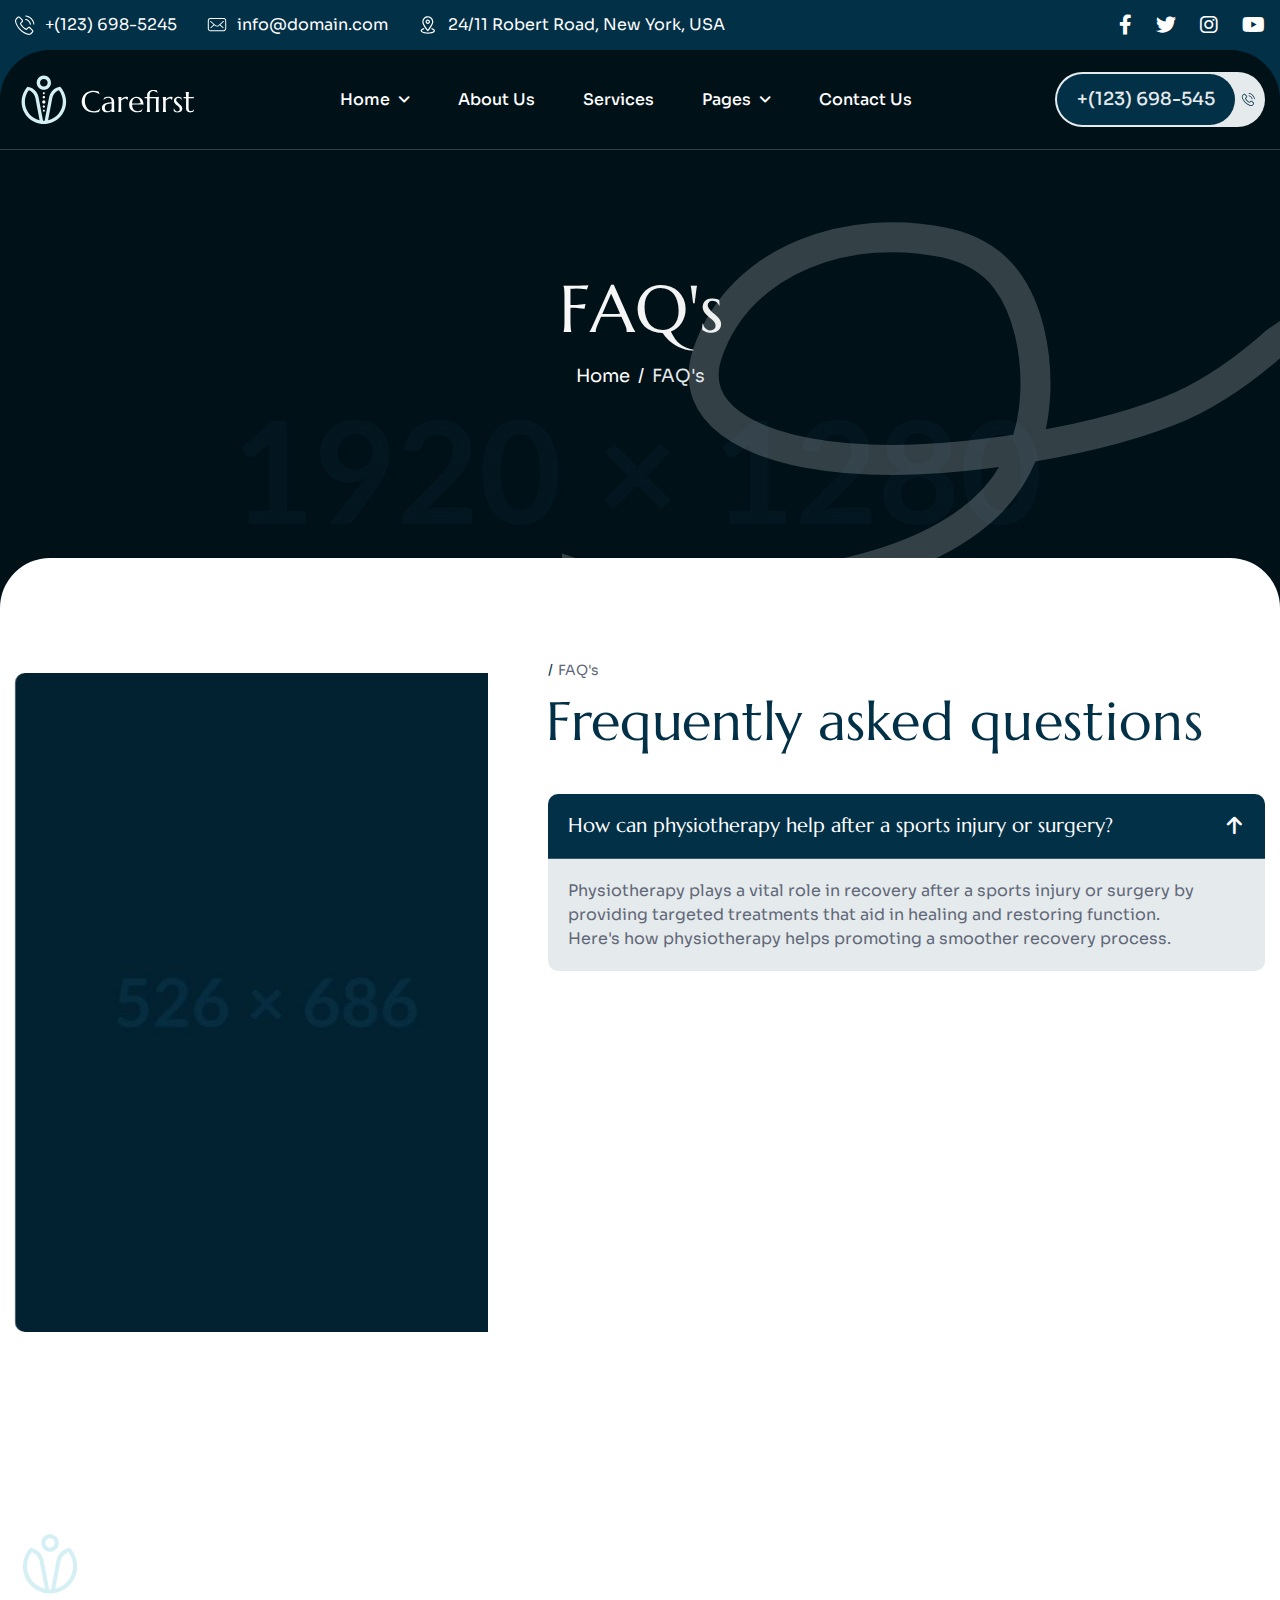
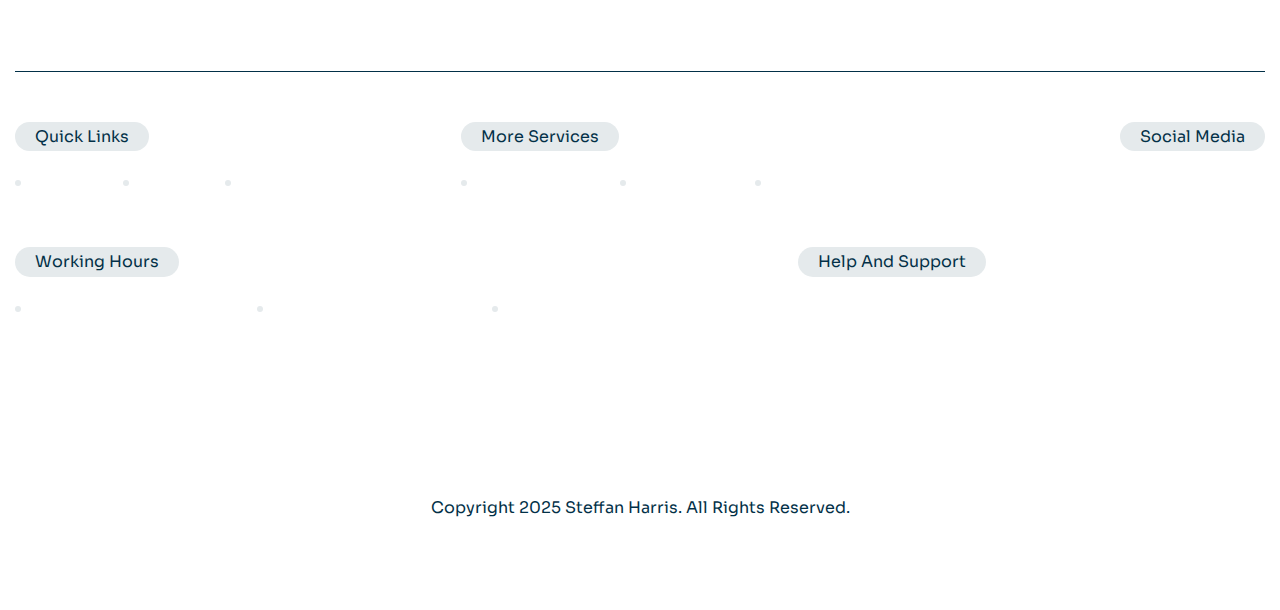
<file: faqs.html>
<!DOCTYPE html>
<html lang="zxx">
<head>
	<!-- Meta -->
	<meta charset="utf-8">
	<meta http-equiv="X-UA-Compatible" content="IE=edge">
	<meta name="viewport" content="width=device-width, initial-scale=1.0">
	<meta name="description" content="">
	<meta name="keywords" content="">
	<meta name="author" content="Awaiken">
	<!-- Page Title -->
    <title>Steffan Harris - Chiropractic</title>
	<!-- Favicon Icon -->
	<link rel="shortcut icon" type="image/x-icon" href="images/favicon.png">
	<!-- Google Fonts Css-->
	<link rel="preconnect" href="https://fonts.googleapis.com">
    <link rel="preconnect" href="https://fonts.gstatic.com" crossorigin>
    <link href="https://fonts.googleapis.com/css2?family=Marcellus&family=Sora:wght@100..800&display=swap" rel="stylesheet">
	<!-- Bootstrap Css -->
	<link href="css/bootstrap.min.css" rel="stylesheet" media="screen">
	<!-- SlickNav Css -->
	<link href="css/slicknav.min.css" rel="stylesheet">
	<!-- Swiper Css -->
	<link rel="stylesheet" href="css/swiper-bundle.min.css">
	<!-- Font Awesome Icon Css-->
	<link href="css/all.css" rel="stylesheet" media="screen">
	<!-- Animated Css -->
	<link href="css/animate.css" rel="stylesheet">
	<!-- Magnific Popup Core Css File -->
	<link rel="stylesheet" href="css/magnific-popup.css">
	<!-- Mouse Cursor Css File -->
	<link rel="stylesheet" href="css/mousecursor.css">
	<!-- Main Custom Css -->
	<link href="css/custom.css" rel="stylesheet" media="screen">
</head>
<body>

    <!-- Preloader Start -->
	<div class="preloader">
		<div class="loading-container">
			<div class="loading"></div>
			<div id="loading-icon"><img src="images/loader.svg" alt=""></div>
		</div>
	</div>
	<!-- Preloader End -->

    <!-- Topbar Section Start -->
    <div class="topbar">
        <div class="container">
            <div class="row align-items-center">
                <div class="col-lg-9 col-md-12">
                    <!-- Topbar Contact Information Start -->
                    <div class="topbar-contact-info">
                        <ul>
                            <li><a href="#"><img src="images/icon-phone.svg" alt=""> +(123) 698-5245</a></li>
                            <li><a href="#"><img src="images/icon-mail.svg" alt=""> info@domain.com</a></li>
                            <li class="hide-mobile"><a href="#"><img src="images/icon-location.svg" alt=""> 24/11 Robert Road, New York, USA</a></li>
                        </ul>
                    </div>
                    <!-- Topbar Contact Information End -->
                </div>

                <div class="col-lg-3 col-md-0">
                    <!-- Topbar Social Links Start -->
                    <div class="topbar-social-links">
                        <ul>
                            <li><a href="#"><i class="fa-brands fa-facebook-f"></i></a></li>
                            <li><a href="#"><i class="fa-brands fa-twitter"></i></a></li>
                            <li><a href="#"><i class="fa-brands fa-instagram"></i></a></li>
                            <li><a href="#"><i class="fa-brands fa-youtube"></i></a></li>
                        </ul>
                    </div>
                    <!-- Topbar Social Links End -->
                </div>
            </div>
        </div>
    </div>
    <!-- Topbar Section End -->

    <!-- Header Start -->
	<header class="main-header">
		<div class="header-sticky">
			<nav class="navbar navbar-expand-lg">
				<div class="container">
					<!-- Logo Start -->
					<a class="navbar-brand" href="./">
						<img src="images/logo.svg" alt="Logo">
					</a>
					<!-- Logo End -->

					<!-- Main Menu Start -->
					<div class="collapse navbar-collapse main-menu">
                        <div class="nav-menu-wrapper">
                            <ul class="navbar-nav mr-auto" id="menu">
                                <li class="nav-item submenu"><a class="nav-link" href="./">Home</a>
                                    <ul class="sub-menu">
                                        <li class="nav-item"><a class="nav-link" href="index.html">Home - Image</a></li>
                                        <li class="nav-item"><a class="nav-link" href="index-video.html">Home - Video</a></li>
                                        <li class="nav-item"><a class="nav-link" href="index-slider.html">Home - Slider</a></li>
                                    </ul>
                                </li>                                
                                <li class="nav-item"><a class="nav-link" href="about.html">About Us</a></li>
                                <li class="nav-item"><a class="nav-link" href="service.html">Services</a></li>
                                <li class="nav-item submenu"><a class="nav-link" href="#">Pages</a>
                                    <ul>                                        
                                        <li class="nav-item"><a class="nav-link" href="service-single.html">Service Details</a></li>
                                        <li class="nav-item"><a class="nav-link" href="blog.html">Our Blog</a></li>
                                        <li class="nav-item"><a class="nav-link" href="blog-single.html">Blog Details</a></li>
                                        <li class="nav-item"><a class="nav-link" href="team.html">Our Team</a></li>
                                        <li class="nav-item"><a class="nav-link" href="team-single.html">Team Details</a></li>
                                        <li class="nav-item"><a class="nav-link" href="video-gallery.html">Video Testimonials</a></li>
                                        <li class="nav-item"><a class="nav-link" href="faqs.html">FAQ's</a></li>
                                        <li class="nav-item"><a class="nav-link" href="appointment.html">book appointment</a></li>
                                        <li class="nav-item"><a class="nav-link" href="404.html">404</a></li>
                                    </ul>
                                </li>
                                <li class="nav-item"><a class="nav-link" href="contact.html">Contact Us</a></li>                                                               
                            </ul>
                        </div>
                        <!-- Let’s Start Button Start -->
                        <div class="header-btn d-inline-flex">
                            <a href="tel:+123698545" class="btn-default"><span>+(123) 698-545</span></a>
                        </div>
                        <!-- Let’s Start Button End -->
					</div>
					<!-- Main Menu End -->
					<div class="navbar-toggle"></div>
				</div>
			</nav>
			<div class="responsive-menu"></div>
		</div>
	</header>
	<!-- Header End -->

    <!-- Page Header Start -->
	<div class="page-header faqs-page-header bg-radius-section parallaxie">
		<div class="container">
			<div class="row align-items-center">
				<div class="col-lg-12">
					<!-- Page Header Box Start -->
					<div class="page-header-box">
						<h1 class="text-anime-style-2" data-cursor="-opaque">FAQ's</h1>
						<nav class="wow fadeInUp">
							<ol class="breadcrumb">
								<li class="breadcrumb-item"><a href="./">home</a></li>
								<li class="breadcrumb-item active" aria-current="page">FAQ's</li>
							</ol>
						</nav>
					</div>
					<!-- Page Header Box End -->
				</div>
			</div>
		</div>
	</div>
	<!-- Page Header End -->

    <!-- Page FAQs Start -->
    <div class="page-faqs bg-radius-section">
        <div class="container">
           <div class="row align-items-center">
                <div class="col-lg-5">
                    <!-- Page FAQs Image Start -->
                    <div class="page-faqs-images">
                        <figure class="image-anime reveal">
                            <img src="images/page-faqs-image.jpg" alt="">
                        </figure>
                    </div>
                    <!-- Page FAQs Image End -->
                </div>

                <div class="col-lg-7">
                    <!-- Page FAQs Content Start -->
                    <div class="page-faqs-content">
                        <!-- Our Faqs Section Start -->
                        <div class="about-faq-section our-faqs-section">
                            <!-- Section Title Start -->
                            <div class="section-title">
                                <h3 class="wow fadeInUp">FAQ's</h3>
                                <h2 class="text-anime-style-3" data-cursor="-opaque">Frequently asked questions</h2>
                            </div>
                            <!-- Section Title End -->
                            <!-- FAQ Accordion Start -->
                            <div class="faq-accordion" id="accordion">
                                <!-- FAQ Item Start -->
                                <div class="accordion-item wow fadeInUp">
                                    <h2 class="accordion-header" id="heading1">
                                        <button class="accordion-button" type="button" data-bs-toggle="collapse" data-bs-target="#collapse1" aria-expanded="true" aria-controls="collapse1">
                                            How can physiotherapy help after a sports injury or surgery?
                                        </button>
                                    </h2>
                                    <div id="collapse1" class="accordion-collapse collapse show" aria-labelledby="heading1" data-bs-parent="#accordion">
                                        <div class="accordion-body">
                                            <p>Physiotherapy plays a vital role in recovery after a sports injury or surgery by providing targeted treatments that aid in healing and restoring function. Here's how physiotherapy helps promoting a smoother recovery process.</p>
                                        </div>
                                    </div>
                                </div>
                                <!-- FAQ Item End -->
    
                                <!-- FAQ Item Start -->
                                <div class="accordion-item wow fadeInUp" data-wow-delay="0.2s">
                                    <h2 class="accordion-header" id="heading2">
                                        <button class="accordion-button collapsed" type="button" data-bs-toggle="collapse" data-bs-target="#collapse2" aria-expanded="false" aria-controls="collapse2">
                                            What types of exercises do recommend for improving joint?
                                        </button>
                                    </h2>
                                    <div id="collapse2" class="accordion-collapse collapse" aria-labelledby="heading2" data-bs-parent="#accordion">
                                        <div class="accordion-body">
                                            <p>Physiotherapy plays a vital role in recovery after a sports injury or surgery by providing targeted treatments that aid in healing and restoring function. Here's how physiotherapy helps promoting a smoother recovery process.</p>
                                        </div>
                                    </div>
                                </div>
                                <!-- FAQ Item End -->
    
                                <!-- FAQ Item Start -->
                                <div class="accordion-item wow fadeInUp" data-wow-delay="0.4s">
                                    <h2 class="accordion-header" id="heading3">
                                        <button class="accordion-button collapsed" type="button" data-bs-toggle="collapse" data-bs-target="#collapse3" aria-expanded="false" aria-controls="collapse3">
                                            How often should I see a for effective treatment and progress?
                                        </button>
                                    </h2>
                                    <div id="collapse3" class="accordion-collapse collapse" aria-labelledby="heading3" data-bs-parent="#accordion">
                                        <div class="accordion-body">
                                            <p>Physiotherapy plays a vital role in recovery after a sports injury or surgery by providing targeted treatments that aid in healing and restoring function. Here's how physiotherapy helps promoting a smoother recovery process.</p>
                                        </div>
                                    </div>
                                </div>
                                <!-- FAQ Item End -->    
    
                                <!-- FAQ Item Start -->
                                <div class="accordion-item wow fadeInUp" data-wow-delay="0.6s">
                                    <h2 class="accordion-header" id="heading4">
                                        <button class="accordion-button collapsed" type="button" data-bs-toggle="collapse" data-bs-target="#collapse4" aria-expanded="false" aria-controls="collapse4">
                                            What role does manual therapy play in the overall treatment plan?
                                        </button>
                                    </h2>
                                    <div id="collapse4" class="accordion-collapse collapse" aria-labelledby="heading4" data-bs-parent="#accordion">
                                        <div class="accordion-body">
                                            <p>Physiotherapy plays a vital role in recovery after a sports injury or surgery by providing targeted treatments that aid in healing and restoring function. Here's how physiotherapy helps promoting a smoother recovery process.</p>
                                        </div>
                                    </div>
                                </div>
                                <!-- FAQ Item End --> 
                                 
                                <!-- FAQ Item Start -->
                                <div class="accordion-item wow fadeInUp" data-wow-delay="0.8s">
                                    <h2 class="accordion-header" id="heading5">
                                        <button class="accordion-button collapsed" type="button" data-bs-toggle="collapse" data-bs-target="#collapse5" aria-expanded="false" aria-controls="collapse5">
                                            Can physiotherapy aid balance and preventing falls in older adults?
                                        </button>
                                    </h2>
                                    <div id="collapse5" class="accordion-collapse collapse" aria-labelledby="heading5" data-bs-parent="#accordion">
                                        <div class="accordion-body">
                                            <p>Physiotherapy plays a vital role in recovery after a sports injury or surgery by providing targeted treatments that aid in healing and restoring function. Here's how physiotherapy helps promoting a smoother recovery process.</p>
                                        </div>
                                    </div>
                                </div>
                                <!-- FAQ Item End --> 
                            </div>
                            <!-- FAQ Accordion End -->
                        </div>
                        <!-- Our Faqs Section End -->
                    </div>
                    <!-- Page FAQs Content End -->
                </div>
            </div>
        </div>
    </div>
    <!-- Page FAQs End -->

    <!-- Footer Start -->
    <footer class="main-footer bg-radius-section">
        <div class="container">
            <div class="row">
                <div class="col-lg-12">
                    <!-- About Footer Start -->
                    <div class="about-footer">
                        <div class="row">
                            <div class="col-lg-4">
                                <!-- Footer Logo Start -->
                                <div class="footer-logo">
                                    <img src="images/footer-logo.svg" alt="">
                                </div>
                                <!-- Footer Logo End -->                        
                            </div>

                            <div class="col-lg-8">
                                <!-- About Footer Content Start -->
                                <div class="about-footer-content">
                                    <h3>#1 Physiotherapy centre in the town</h3>
                                    <p>We understand that injuries and acute pain can happen unexpectedly. Our emergency physiotherapy We understand that injuries and acute pain can happen.</p>
                                </div>
                                <!-- About Footer Content End -->
                            </div>
                        </div>                        
                     </div>
                    <!-- About Footer End -->

                    <!-- About Footer List Start -->
                    <div class="about-footer-list">
                        <!-- Footer Quick Links Start -->
                        <div class="footer-links quick-links">
                            <h3>quick links</h3>
                            <ul>
                                <li><a href="#">about us</a></li>
                                <li><a href="#">services</a></li>
                                <li><a href="#">contact us</a></li>
                            </ul>
                        </div>
                        <!-- Footer Quick Links End -->

                        <!-- Footer Quick Links Start -->
                        <div class="footer-links service-links">
                            <h3>more services</h3>
                            <ul>
                                <li><a href="#">manual therapy</a></li>
                                <li><a href="#">chronic pain</a></li>
                                <li><a href="#">hand therapy</a></li>
                            </ul>
                        </div>
                        <!-- Footer Quick Links End -->

                        <!-- Footer Quick Links Start -->
                        <div class="footer-links social-links">
                            <h3>social media</h3>
                            <ul>
                                <li><a href="#"><i class="fa-brands fa-facebook-f"></i></a></li>
                                <li><a href="#"><i class="fa-brands fa-twitter"></i></a></li>
                                <li><a href="#"><i class="fa-brands fa-linkedin-in"></i></a></li>
                                <li><a href="#"><i class="fa-brands fa-instagram"></i></a></li>                                                                
                            </ul>
                        </div>
                        <!-- Footer Quick Links End -->

                        <!-- Footer Quick Links Start -->
                        <div class="footer-links working-links">
                            <h3>working hours</h3>
                            <ul>
                                <li>mon to fri : 10:00 to 6:00</li>
                                <li>sat : 10:00AM to 3:00PM</li>
                                <li>sun : closed</li>
                            </ul>
                        </div>
                        <!-- Footer Quick Links End -->

                        <!-- Footer Contact Details Start -->
                        <div class="footer-links footer-contact-details">
                            <h3>Help and Support</h3>
                            <div class="footer-contact-box">
                                <!-- Footer Info Box Start -->
                                <div class="footer-info-box">
                                    <div class="icon-box">
                                        <img src="images/icon-phone.svg" alt="">
                                    </div>
                                    <div class="footer-info-box-content">
                                        <p>(+0) 789 3456 012</p>
                                    </div>                                
                                </div>
                                <!-- Footer Info Box End -->

                                <!-- Footer Info Box Start -->
                                <div class="footer-info-box">
                                    <div class="icon-box">
                                        <img src="images/icon-mail.svg" alt="">
                                    </div>
                                    <div class="footer-info-box-content">
                                        <p>domain@gmail.com</p>
                                    </div>
                                </div>
                                <!-- Footer Info Box End -->
                            </div>
                        </div>
                        <!-- Footer Contact Details End -->

                        <!-- Footer Copyright Section Start -->
                        <div class="footer-links terms-condition-links" style="padding-top:10%;">
                            <div class="footer-copyright-text">
                                <p style="color: var(--primary-color);">Copyright 2025 Steffan Harris. All Rights Reserved.</p>
                            </div>
                            <div class="footer-terms-condition">
                                <!-- <ul>
                                    <li><a style="color: var(--primary-color);" href="#">privacy policy</a></li>
                                    <li><a style="color: var(--primary-color);" href="#">terms and conditions</a></li>
                                </ul> -->
                            </div>
                         </div>                        
                        <!-- Footer Copyright Section End -->
                    </div>
                    <!-- About Footer List End -->
                </div>                
            </div>
        </div>
    </footer>
    <!-- Footer End -->

    <!-- Jquery Library File -->
    <script src="js/jquery-3.7.1.min.js"></script>
    <!-- Bootstrap js file -->
    <script src="js/bootstrap.min.js"></script>
    <!-- Validator js file -->
    <script src="js/validator.min.js"></script>
    <!-- SlickNav js file -->
    <script src="js/jquery.slicknav.js"></script>
    <!-- Swiper js file -->
    <script src="js/swiper-bundle.min.js"></script>
    <!-- Counter js file -->
    <script src="js/jquery.waypoints.min.js"></script>
    <script src="js/jquery.counterup.min.js"></script>
    <!-- Magnific js file -->
    <script src="js/jquery.magnific-popup.min.js"></script>
    <!-- SmoothScroll -->
    <script src="js/SmoothScroll.js"></script>
    <!-- Parallax js -->
    <script src="js/parallaxie.js"></script>
    <!-- MagicCursor js file -->
    <script src="js/gsap.min.js"></script>
    <script src="js/magiccursor.js"></script>
    <!-- Text Effect js file -->
    <script src="js/SplitText.js"></script>
    <script src="js/ScrollTrigger.min.js"></script>
    <!-- YTPlayer js File -->
    <script src="js/jquery.mb.YTPlayer.min.js"></script>
    <!-- Wow js file -->
    <script src="js/wow.js"></script>
    <!-- Main Custom js file -->
    <script src="js/function.js"></script>
</body>
</html>
</file>
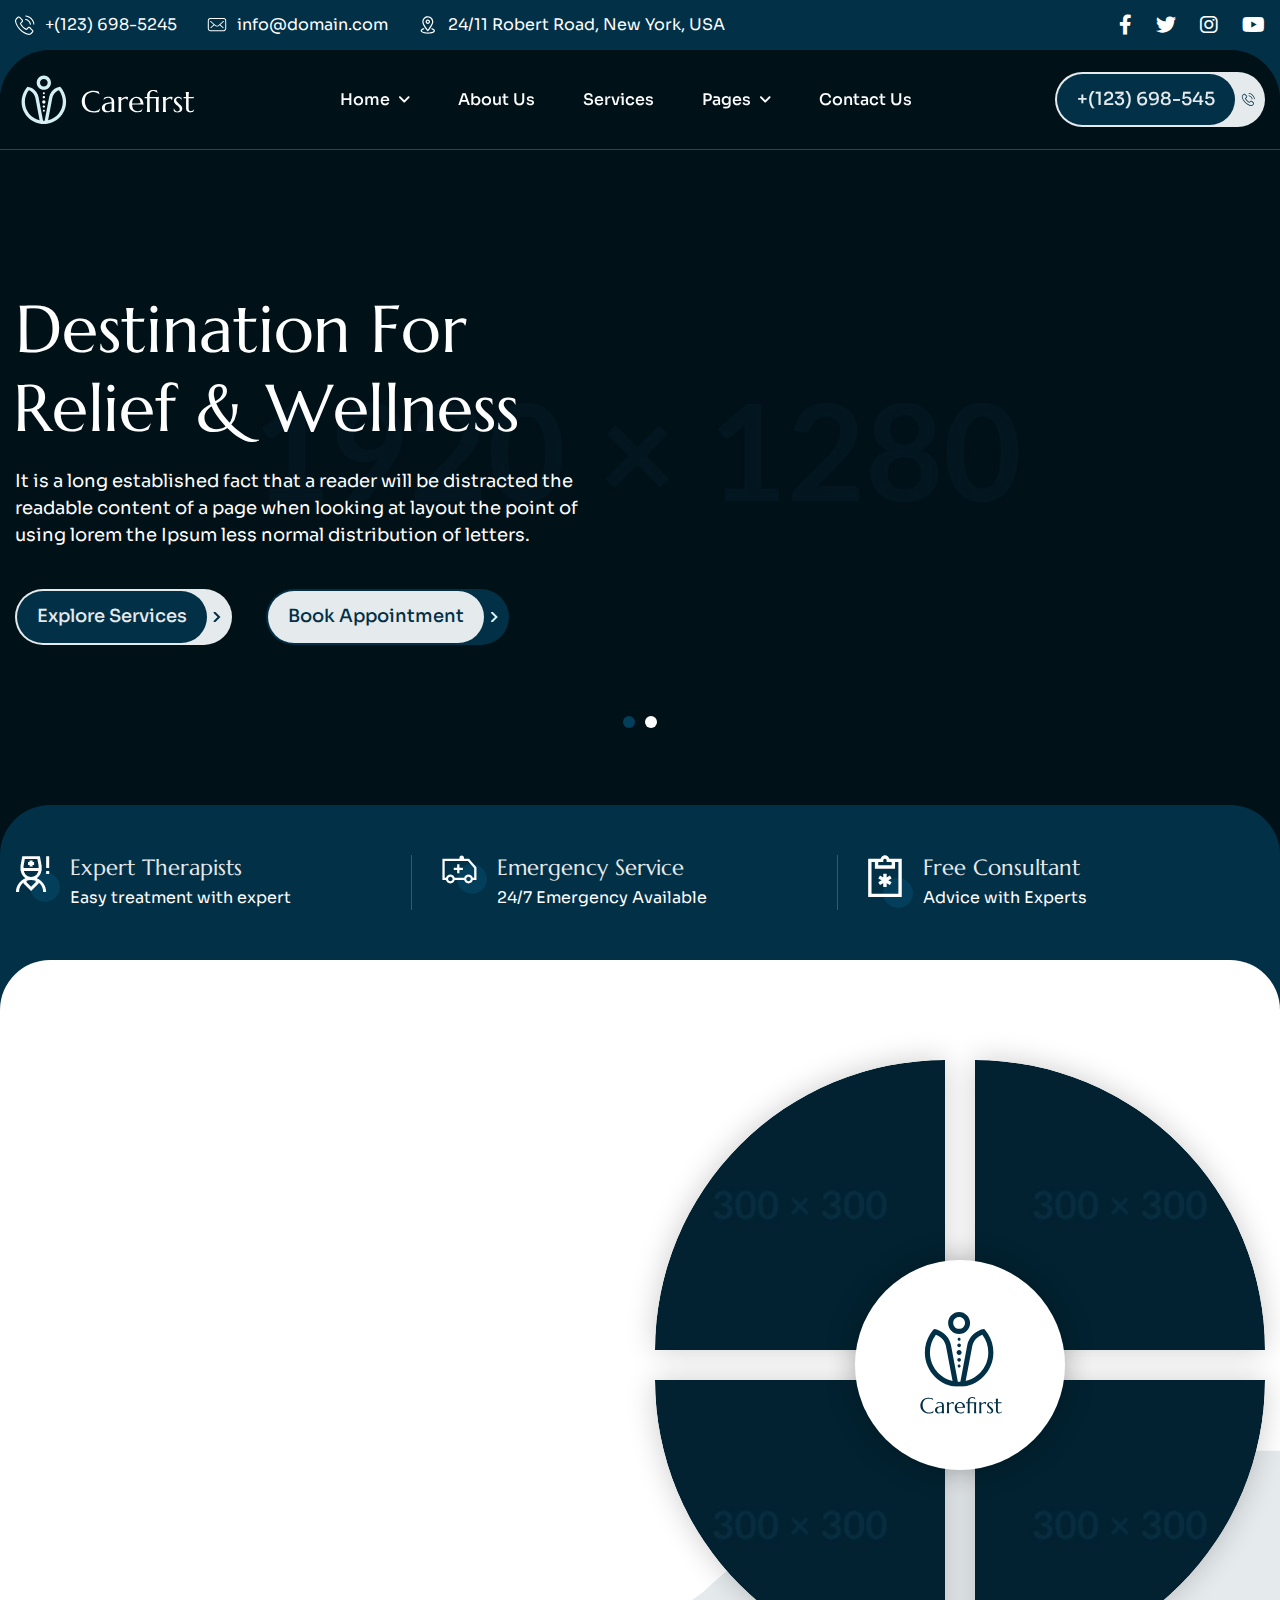
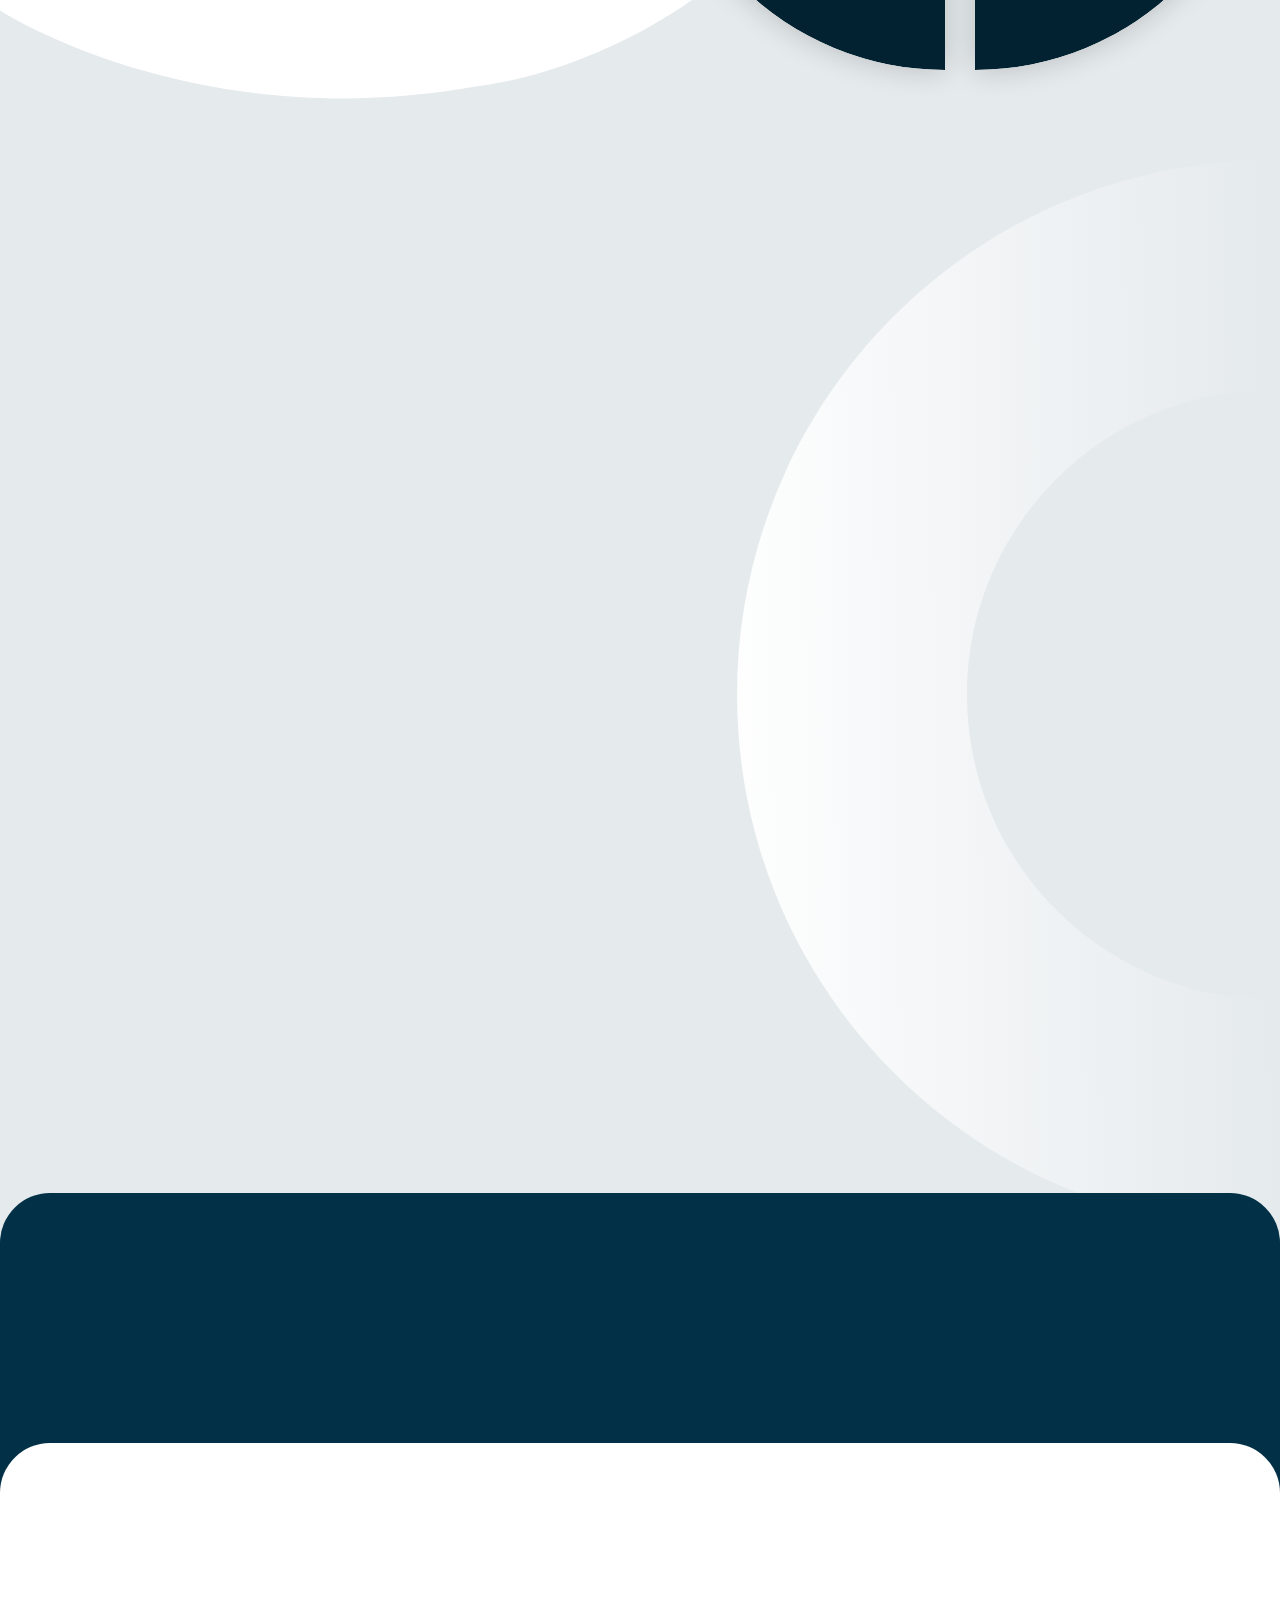
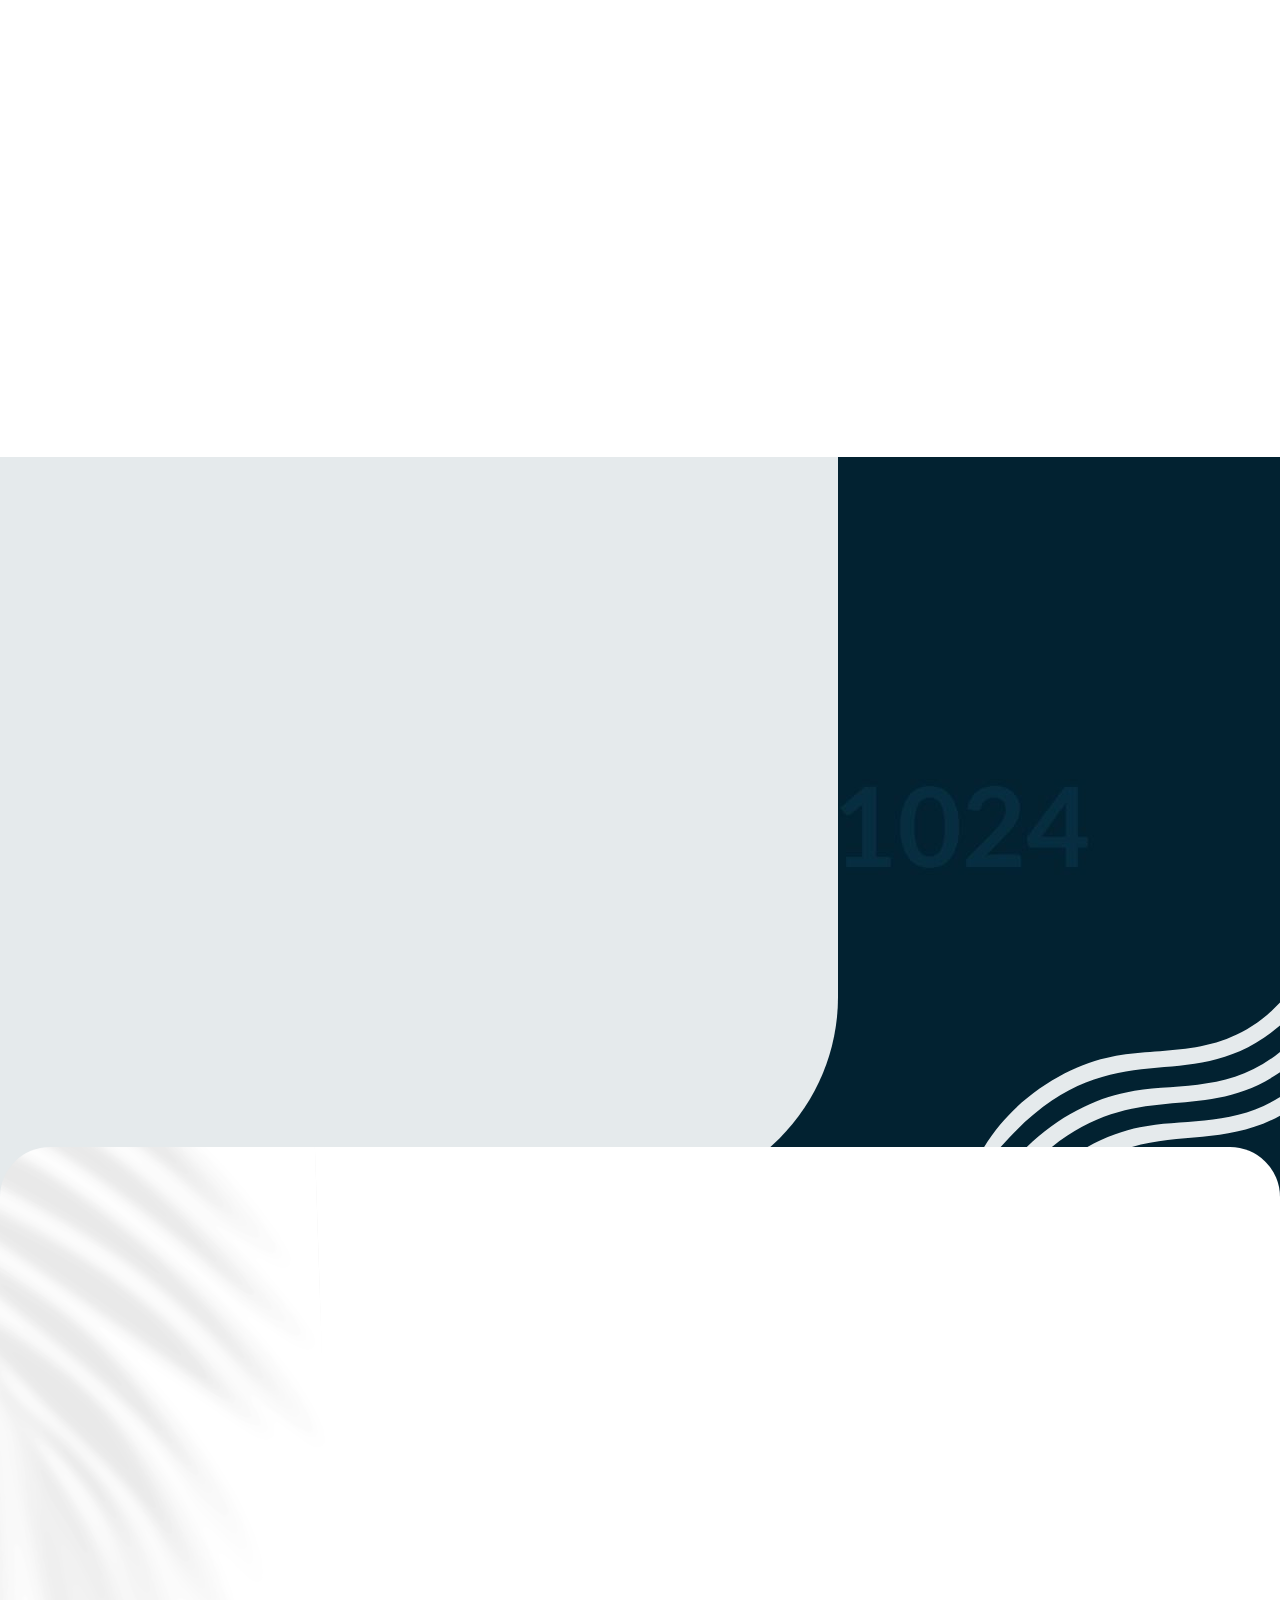
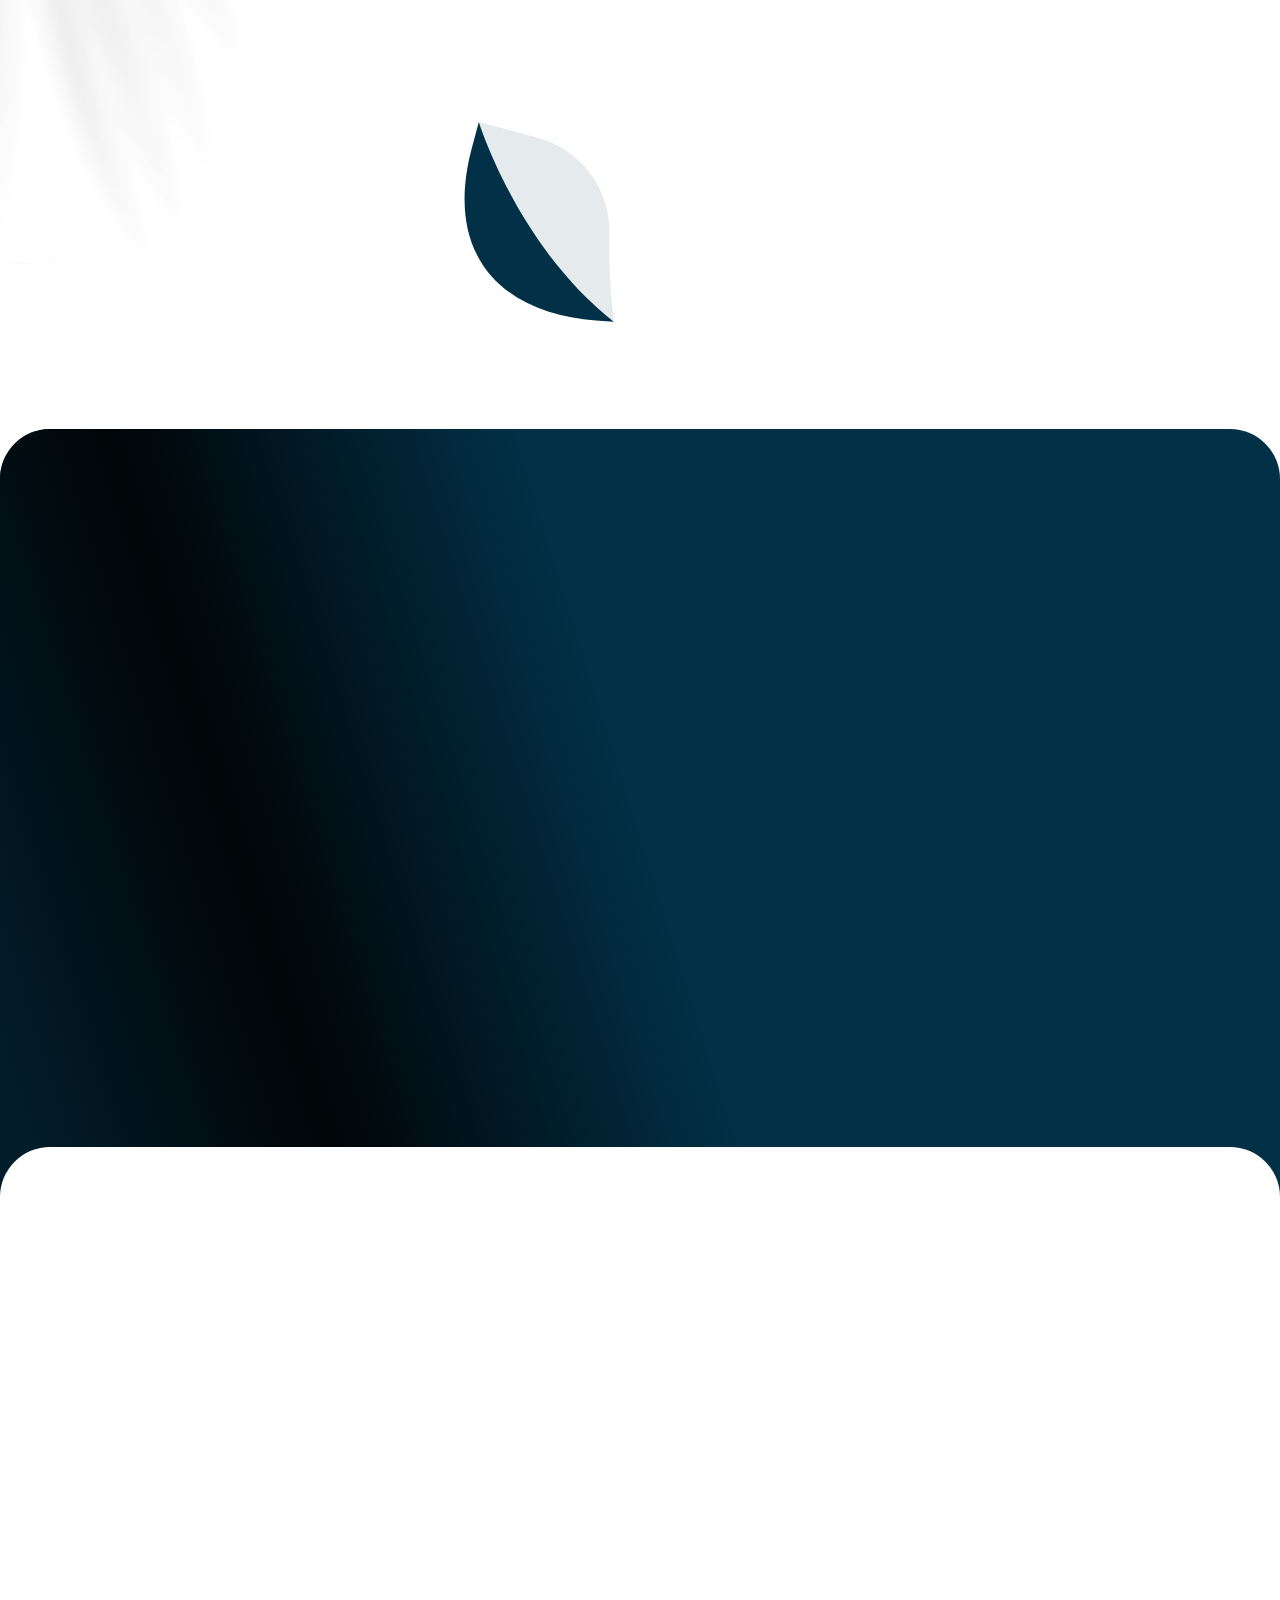
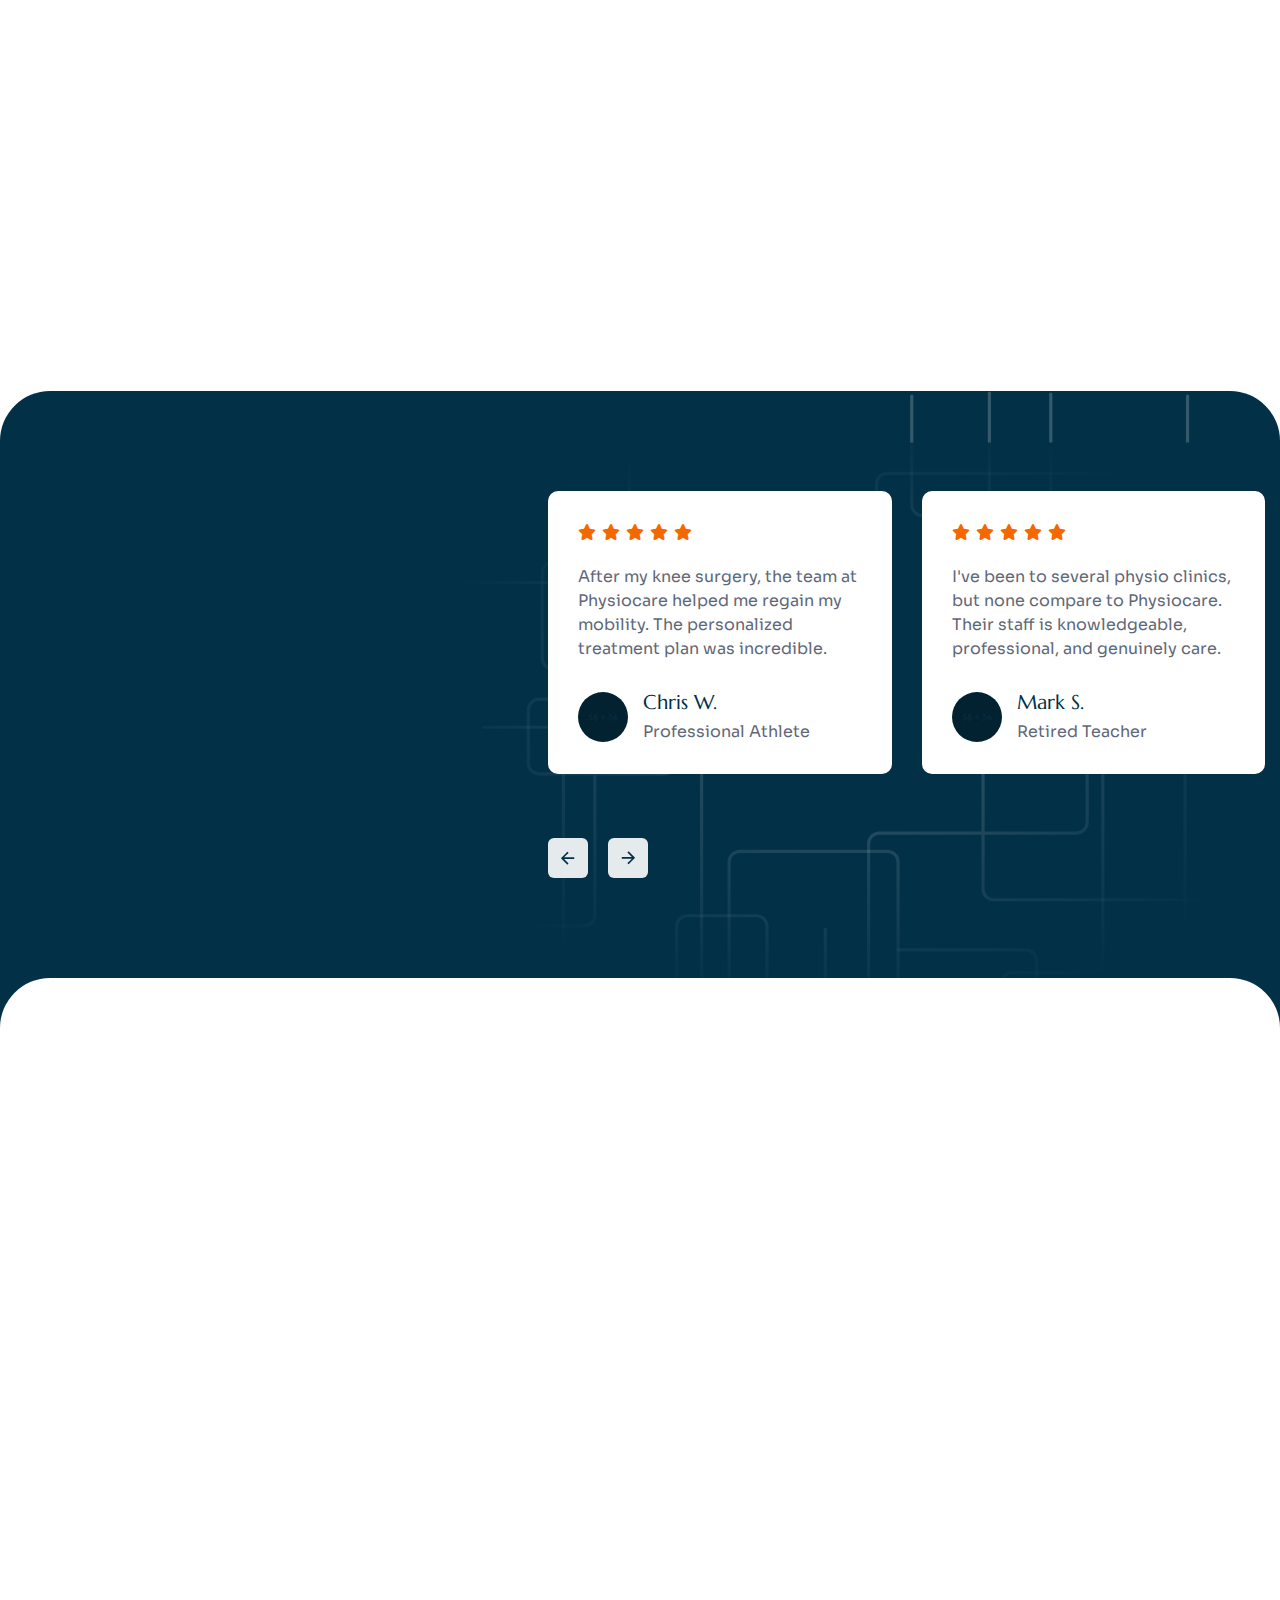
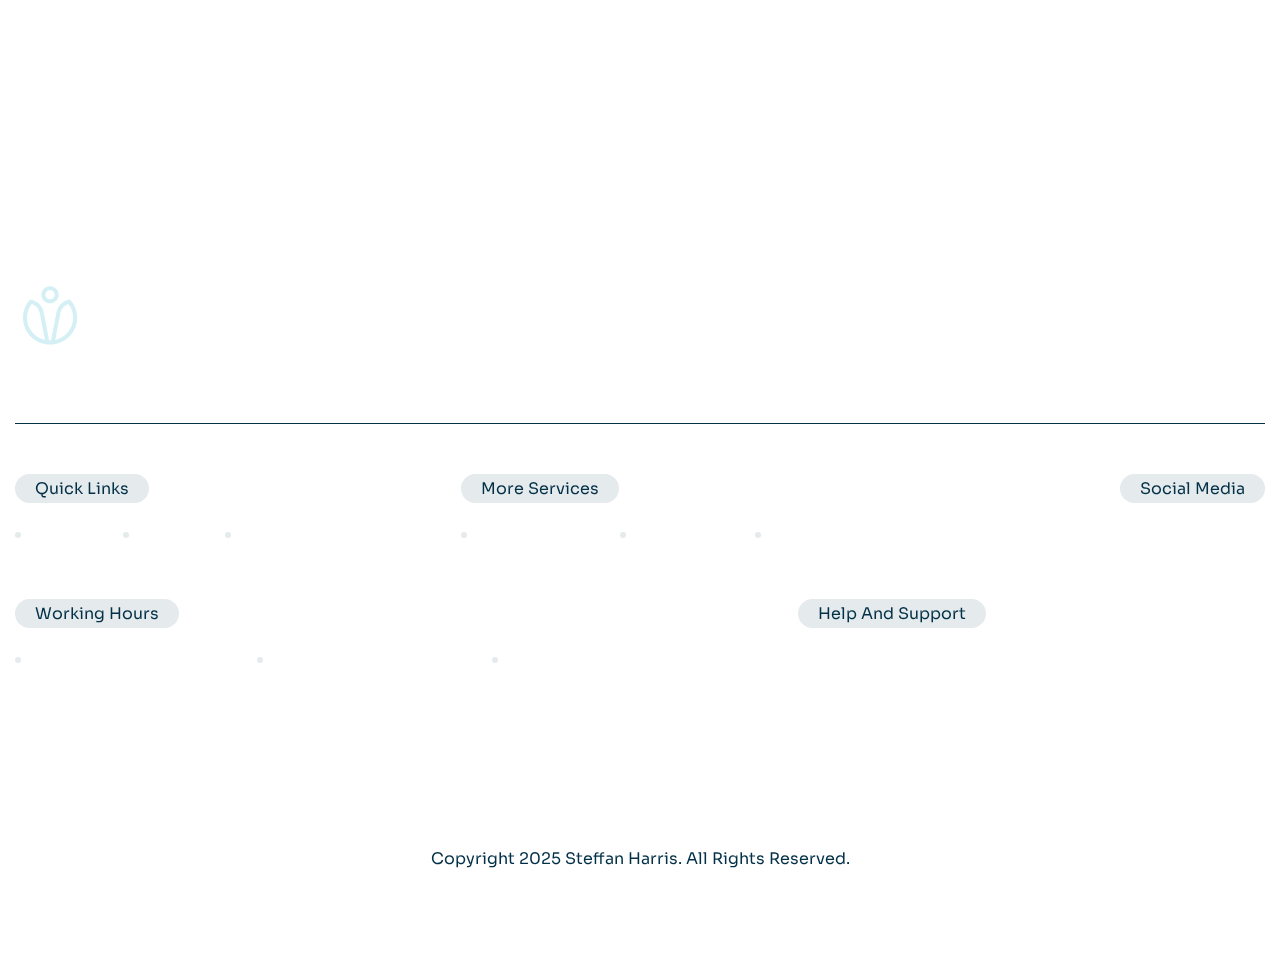
<file: index-slider.html>
<!DOCTYPE html>
<html lang="zxx">
<head>
	<!-- Meta -->
	<meta charset="utf-8">
	<meta http-equiv="X-UA-Compatible" content="IE=edge">
	<meta name="viewport" content="width=device-width, initial-scale=1.0">
	<meta name="description" content="">
	<meta name="keywords" content="">
	<meta name="author" content="Awaiken">
	<!-- Page Title -->
    <title>Steffan Harris - Chiropractic</title>
	<!-- Favicon Icon -->
	<link rel="shortcut icon" type="image/x-icon" href="images/favicon.png">
	<!-- Google Fonts Css-->
	<link rel="preconnect" href="https://fonts.googleapis.com">
    <link rel="preconnect" href="https://fonts.gstatic.com" crossorigin>
    <link href="https://fonts.googleapis.com/css2?family=Marcellus&family=Sora:wght@100..800&display=swap" rel="stylesheet">
	<!-- Bootstrap Css -->
	<link href="css/bootstrap.min.css" rel="stylesheet" media="screen">
	<!-- SlickNav Css -->
	<link href="css/slicknav.min.css" rel="stylesheet">
	<!-- Swiper Css -->
	<link rel="stylesheet" href="css/swiper-bundle.min.css">
	<!-- Font Awesome Icon Css-->
	<link href="css/all.css" rel="stylesheet" media="screen">
	<!-- Animated Css -->
	<link href="css/animate.css" rel="stylesheet">
	<!-- Magnific Popup Core Css File -->
	<link rel="stylesheet" href="css/magnific-popup.css">
	<!-- Mouse Cursor Css File -->
	<link rel="stylesheet" href="css/mousecursor.css">
	<!-- Main Custom Css -->
	<link href="css/custom.css" rel="stylesheet" media="screen">
</head>
<body>

    <!-- Preloader Start -->
	<div class="preloader">
		<div class="loading-container">
			<div class="loading"></div>
			<div id="loading-icon"><img src="images/loader.svg" alt=""></div>
		</div>
	</div>
	<!-- Preloader End -->

    <!-- Topbar Section Start -->
    <div class="topbar">
        <div class="container">
            <div class="row align-items-center">
                <div class="col-lg-9 col-md-12">
                    <!-- Topbar Contact Information Start -->
                    <div class="topbar-contact-info">
                        <ul>
                            <li><a href="#"><img src="images/icon-phone.svg" alt=""> +(123) 698-5245</a></li>
                            <li><a href="#"><img src="images/icon-mail.svg" alt=""> info@domain.com</a></li>
                            <li class="hide-mobile"><a href="#"><img src="images/icon-location.svg" alt=""> 24/11 Robert Road, New York, USA</a></li>
                        </ul>
                    </div>
                    <!-- Topbar Contact Information End -->
                </div>

                <div class="col-lg-3 col-md-0">
                    <!-- Topbar Social Links Start -->
                    <div class="topbar-social-links">
                        <ul>
                            <li><a href="#"><i class="fa-brands fa-facebook-f"></i></a></li>
                            <li><a href="#"><i class="fa-brands fa-twitter"></i></a></li>
                            <li><a href="#"><i class="fa-brands fa-instagram"></i></a></li>
                            <li><a href="#"><i class="fa-brands fa-youtube"></i></a></li>
                        </ul>
                    </div>
                    <!-- Topbar Social Links End -->
                </div>
            </div>
        </div>
    </div>
    <!-- Topbar Section End -->

    <!-- Header Start -->
	<header class="main-header">
		<div class="header-sticky">
			<nav class="navbar navbar-expand-lg">
				<div class="container">
					<!-- Logo Start -->
					<a class="navbar-brand" href="./">
						<img src="images/logo.svg" alt="Logo">
					</a>
					<!-- Logo End -->

					<!-- Main Menu Start -->
					<div class="collapse navbar-collapse main-menu">
                        <div class="nav-menu-wrapper">
                            <ul class="navbar-nav mr-auto" id="menu">
                                <li class="nav-item submenu"><a class="nav-link" href="./">Home</a>
                                    <ul class="sub-menu">
                                        <li class="nav-item"><a class="nav-link" href="index.html">Home - Image</a></li>
                                        <li class="nav-item"><a class="nav-link" href="index-video.html">Home - Video</a></li>
                                        <li class="nav-item"><a class="nav-link" href="index-slider.html">Home - Slider</a></li>
                                    </ul>
                                </li>                                
                                <li class="nav-item"><a class="nav-link" href="about.html">About Us</a></li>
                                <li class="nav-item"><a class="nav-link" href="service.html">Services</a></li>
                                <li class="nav-item submenu"><a class="nav-link" href="#">Pages</a>
                                    <ul>                                        
                                        <li class="nav-item"><a class="nav-link" href="service-single.html">Service Details</a></li>
                                        <li class="nav-item"><a class="nav-link" href="blog.html">Our Blog</a></li>
                                        <li class="nav-item"><a class="nav-link" href="blog-single.html">Blog Details</a></li>
                                        <li class="nav-item"><a class="nav-link" href="team.html">Our Team</a></li>
                                        <li class="nav-item"><a class="nav-link" href="team-single.html">Team Details</a></li>
                                        <li class="nav-item"><a class="nav-link" href="video-gallery.html">Video Testimonials</a></li>
                                        <li class="nav-item"><a class="nav-link" href="faqs.html">FAQ's</a></li>
                                        <li class="nav-item"><a class="nav-link" href="appointment.html">book appointment</a></li>
                                        <li class="nav-item"><a class="nav-link" href="404.html">404</a></li>
                                    </ul>
                                </li>
                                <li class="nav-item"><a class="nav-link" href="contact.html">Contact Us</a></li>                                                               
                            </ul>
                        </div>
                        <!-- Let’s Start Button Start -->
                        <div class="header-btn d-inline-flex">
                            <a href="tel:+123698545" class="btn-default"><span>+(123) 698-545</span></a>
                        </div>
                        <!-- Let’s Start Button End -->
					</div>
					<!-- Main Menu End -->
					<div class="navbar-toggle"></div>
				</div>
			</nav>
			<div class="responsive-menu"></div>
		</div>
	</header>
	<!-- Header End -->

    <!-- Hero Section Start -->
	<div class="hero hero-slider-layout bg-radius-section">
        <div class="swiper">
            <div class="swiper-wrapper">
                <!-- Hero Slide Start -->
				<div class="swiper-slide">
                    <div class="hero-slide">
                        <!-- Slider Image Start -->
                        <div class="hero-slider-image">
                            <img src="images/hero-bg.jpg" alt="">
                        </div>
                        <!-- Slider Image End -->

                        <div class="container">
                            <div class="row align-items-center">
                                <div class="col-lg-7">
                                    <!-- Hero Content Start -->
                                    <div class="hero-content">
                                        <!-- Section Title Start -->
                                        <div class="section-title">
                                            <h1 class="text-anime-style-3" data-cursor="-opaque">Destination For Relief & Wellness</h1>
                                            <p class="wow fadeInUp" data-wow-delay="0.25s">It is a long established fact that a reader will be distracted the readable content of a page when looking at layout the point of using lorem the Ipsum less normal distribution of letters.</p>
                                        </div>
                                        <!-- Section Title End -->
                
                                        <!-- Hero Content Body Start -->
                                        <div class="hero-content-body wow fadeInUp" data-wow-delay="0.5s">
                                            <a href="#" class="btn-default"><span>explore services</span></a>
                                            <a href="#" class="btn-default btn-highlighted"><span>book appointment</span></a>
                                        </div>
                                        <!-- Hero Content Body End -->
                                    </div>
                                    <!-- Hero Content End -->
                                </div>
                            </div>
                        </div>
                    </div>
                </div>
                <!-- Hero Slide End -->

                <!-- Hero Slide Start -->
				<div class="swiper-slide">
                    <div class="hero-slide">
                        <!-- Slider Image Start -->
                        <div class="hero-slider-image">
                            <img src="images/hero-bg-2.jpg" alt="">
                        </div>
                        <!-- Slider Image End -->

                        <div class="container">
                            <div class="row align-items-center">
                                <div class="col-lg-7">
                                    <!-- Hero Content Start -->
                                    <div class="hero-content">
                                        <!-- Section Title Start -->
                                        <div class="section-title">
                                            <h1 class="text-anime-style-3" data-cursor="-opaque">Destination For Relief & Wellness</h1>
                                            <p class="wow fadeInUp" data-wow-delay="0.25s">It is a long established fact that a reader will be distracted the readable content of a page when looking at layout the point of using lorem the Ipsum less normal distribution of letters.</p>
                                        </div>
                                        <!-- Section Title End -->
                
                                        <!-- Hero Content Body Start -->
                                        <div class="hero-content-body wow fadeInUp" data-wow-delay="0.5s">
                                            <a href="#" class="btn-default"><span>explore services</span></a>
                                            <a href="#" class="btn-default btn-highlighted"><span>book appointment</span></a>
                                        </div>
                                        <!-- Hero Content Body End -->
                                    </div>
                                    <!-- Hero Content End -->
                                </div>
                            </div>
                        </div>
                    </div>
                </div>
                <!-- Hero Slide End -->
            </div>
            <div class="hero-pagination"></div>
        </div>		
	</div>
	<!-- Hero Section End -->

    <!-- Our Benefits Secton Start -->
    <div class="our-benefits bg-radius-section">
        <div class="container">
            <div class="row">
                <div class="col-lg-4 col-md-6">
                    <!-- Benefits Item Start -->
                    <div class="benefits-item wow fadeInUp">
                        <div class="icon-box">
                            <img src="images/icon-benefits-1.svg" alt="">
                        </div>
                        <div class="benefits-content">
                            <h3>expert therapists</h3>
                            <p>Easy treatment with expert</p>
                        </div>
                    </div>
                    <!-- Benefits Item End -->
                </div>

                <div class="col-lg-4 col-md-6">
                    <!-- Benefits Item Start -->
                    <div class="benefits-item wow fadeInUp" data-wow-delay="0.25s">
                        <div class="icon-box">
                            <img src="images/icon-benefits-2.svg" alt="">
                        </div>
                        <div class="benefits-content">
                            <h3>Emergency Service</h3>
                            <p>24/7 Emergency Available</p>
                        </div>
                    </div>
                    <!-- Benefits Item End -->
                </div>

                <div class="col-lg-4 col-md-6">
                    <!-- Benefits Item Start -->
                    <div class="benefits-item wow fadeInUp" data-wow-delay="0.5s">
                        <div class="icon-box">
                            <img src="images/icon-benefits-3.svg" alt="">
                        </div>
                        <div class="benefits-content">
                            <h3>free consultant</h3>
                            <p>Advice with Experts</p>
                        </div>
                    </div>
                    <!-- Benefits Item End -->
                </div>
            </div>
        </div>
    </div>
    <!-- Our Benefits Secton End -->

    <!-- About Us Section Start -->
	<div class="about-us bg-radius-section">
        <div class="container">
            <div class="row align-items-center">
                <div class="col-lg-6">
                    <div class="about-content">
                        <!-- Section Title Start -->
                        <div class="section-title">
                            <h3 class="wow fadeInUp">about us</h3>
                            <h2 class="text-anime-style-3" data-cursor="-opaque">We are the best for physiotherapy</h2>
                            <p class="wow fadeInUp" data-wow-delay="0.25s">We understand that injuries and acute pain can happen unexpectedly. Our emergency physiotherapy services are designed to provide prompt and effective care to help you manage pain, prevent further injury, and start your recovery process as quickly as possible.</p>
                        </div>
                        <!-- Section Title End -->

                        <!-- About Content Body Start -->
                        <div class="about-content-body">
                            <div class="row align-items-center">
                                <div class="col-md-6">
                                    <!-- About Content List Start -->
                                    <div class="about-content-list">
                                        <!-- About List Item Start -->
                                        <div class="about-list-item wow fadeInUp" data-wow-delay="0.5s">
                                            <div class="icon-box">
                                                <img src="images/icon-about-list-1.svg" alt="">
                                            </div>
                                            <div class="about-list-content">
                                                <p>expert therapist</p>
                                            </div>
                                        </div>
                                        <!-- About List Item End -->

                                        <!-- About List Item Start -->
                                        <div class="about-list-item wow fadeInUp" data-wow-delay="0.75s">
                                            <div class="icon-box">
                                                <img src="images/icon-about-list-2.svg" alt="">
                                            </div>
                                            <div class="about-list-content">
                                                <p>advanced techniques</p>
                                            </div>
                                        </div>
                                        <!-- About List Item End -->

                                        <!-- About List Item Start -->
                                        <div class="about-list-item wow fadeInUp" data-wow-delay="1s">
                                            <div class="icon-box">
                                                <img src="images/icon-about-list-3.svg" alt="">
                                            </div>
                                            <div class="about-list-content">
                                                <p>personalized care</p>
                                            </div>
                                        </div>
                                        <!-- About List Item End -->
                                    </div>
                                    <!-- About Content List End -->
                                </div>

                                <div class="col-md-6">
                                    <div class="about-trusted-customer wow fadeInUp" data-wow-delay="0.5s">
                                        <div class="trusted-customer-image">
                                            <img src="images/about-trusted-customer-img.png" alt="">
                                        </div>
                                        <div class="trusted-customer-rating">
                                            <ul>
                                                <li>
                                                    <i class="fa-solid fa-star"></i>
                                                    <i class="fa-solid fa-star"></i>
                                                    <i class="fa-solid fa-star"></i>
                                                    <i class="fa-solid fa-star"></i>
                                                    <i class="fa-solid fa-star"></i>
                                                </li>
                                            </ul>
                                        </div>
                                        <div class="trusted-customer-content">
                                            <p>trusted by <span class="counter">4</span>k+ customers</p>
                                        </div>
                                    </div>
                                </div>
                            </div>
                        </div>
                        <!-- About Content Body End -->

                        <!-- About Content Footer Start -->
                        <div class="about-content-footer wow fadeInUp" data-wow-delay="1.25s">
                            <a href="#" class="btn-default"><span>book appointment</span></a>
                        </div>
                        <!-- About Content Footer End -->
                    </div>
                </div>

                <div class="col-lg-6">
                    <!-- About Us Images Start -->
                    <div class="about-us-images">
                        <div class="about-image img-box-1">
                            <figure class="image-anime">
                                <img src="images/about-us-img-1.jpg" alt="">
                            </figure>
                        </div>

                        <div class="about-image img-box-2">
                            <figure class="image-anime">
                                <img src="images/about-us-img-2.jpg" alt="">
                            </figure>
                        </div>

                        <div class="about-image img-box-3">
                            <figure class="image-anime">
                                <img src="images/about-us-img-3.jpg" alt="">
                            </figure>
                        </div>

                        <div class="about-image img-box-4">
                            <figure class="image-anime">
                                <img src="images/about-us-img-4.jpg" alt="">
                            </figure>
                        </div>

                        <div class="about-circle-logo">
                            <img src="images/about-circle-logo.svg" alt="">
                        </div>
                    </div>
                    <!-- About Us Images End -->
                </div>
            </div>
        </div>
    </div>
    <!-- About Us Section End -->

    <!-- Our Services Section Start -->
    <div class="our-services bg-radius-section">
        <div class="container">
            <div class="row section-row align-items-center">
                <div class="col-lg-6">
                    <!-- Section Title Start -->
                    <div class="section-title">
                        <h3 class="wow fadeInUp">services</h3>
                        <h2 class="text-anime-style-3" data-cursor="-opaque">We Provide The Best Services</h2>
                        <p class="wow fadeInUp" data-wow-delay="0.25s">We offer top-quality physiotherapy services tailored to your needs. Our expert therapists use advanced techniques to treat pain, improve mobility.</p>
                    </div>
                    <!-- Section Title End -->
                </div>

                <div class="col-lg-6">
                    <!-- Section Btn Start -->
                    <div class="section-btn wow fadeInUp">
                        <a href="#" class="btn-default"><span>make an appointment</span></a>
                    </div>
                    <!-- Section Btn End -->
                </div>
            </div>

            <div class="row">
                <div class="col-lg-4 col-md-6">
                    <!-- Service Item Start -->
                    <div class="service-item wow fadeInUp">
                        <!-- Service Item Image Start -->
                        <div class="service-item-image">
                            <figure>
                                <img src="images/service-img-1.jpg" alt="">
                            </figure>
                        </div>
                        <!-- Service Item Image End -->

                        <!-- Service Item Icon Start -->
                        <div class="icon-box">
                            <img src="images/icon-service-1.svg" alt="">
                        </div>
                        <!-- Service Item Icon ENd -->

                        <!-- Service Body Start -->
                        <div class="service-body">
                            <!-- Service Content Start -->
                            <div class="service-content">
                                <h3>manual therapy</h3>
                                <p>specialized form of physical therapy delivered through hands-on techniques.</p>
                            </div>
                            <!-- Service Content End -->

                             <!-- Service Btn Start -->
                            <div class="service-btn">
                                <a href="#"><img src="images/arrow-readmore-btn.svg" alt=""></a>
                            </div>
                            <!-- Service Btn End -->
                        </div>
                        <!-- Service Body End -->
                    </div>
                    <!-- Service Item End -->
                </div>

                <div class="col-lg-4 col-md-6">
                    <!-- Service Item Start -->
                    <div class="service-item wow fadeInUp" data-wow-delay="0.25s">
                        <!-- Service Item Image Start -->
                        <div class="service-item-image">
                            <figure>
                                <img src="images/service-img-2.jpg" alt="">
                            </figure>
                        </div>
                        <!-- Service Item Image End -->

                        <!-- Service Item Icon Start -->
                        <div class="icon-box">
                            <img src="images/icon-service-2.svg" alt="">
                        </div>
                        <!-- Service Item Icon ENd -->

                        <!-- Service Body Start -->
                        <div class="service-body">
                            <!-- Service Content Start -->
                            <div class="service-content">
                                <h3>chronic pain</h3>
                                <p>refers to persistent pain even after the underlying injury or illness has healed.</p>
                            </div>
                            <!-- Service Content End -->

                             <!-- Service Btn Start -->
                            <div class="service-btn">
                                <a href="#"><img src="images/arrow-readmore-btn.svg" alt=""></a>
                            </div>
                            <!-- Service Btn End -->
                        </div>
                        <!-- Service Body End -->
                    </div>
                    <!-- Service Item End -->
                </div>

                <div class="col-lg-4 col-md-6">
                    <!-- Service Item Start -->
                    <div class="service-item wow fadeInUp" data-wow-delay="0.5s">
                        <!-- Service Item Image Start -->
                        <div class="service-item-image">
                            <figure>
                                <img src="images/service-img-3.jpg" alt="">
                            </figure>
                        </div>
                        <!-- Service Item Image End -->

                        <!-- Service Item Icon Start -->
                        <div class="icon-box">
                            <img src="images/icon-service-3.svg" alt="">
                        </div>
                        <!-- Service Item Icon ENd -->

                        <!-- Service Body Start -->
                        <div class="service-body">
                            <!-- Service Content Start -->
                            <div class="service-content">
                                <h3>hand therapy</h3>
                                <p>specialized area of physiotherapy that focuses on hand, wrist, and forearm.</p>
                            </div>
                            <!-- Service Content End -->

                             <!-- Service Btn Start -->
                            <div class="service-btn">
                                <a href="#"><img src="images/arrow-readmore-btn.svg" alt=""></a>
                            </div>
                            <!-- Service Btn End -->
                        </div>
                        <!-- Service Body End -->
                    </div>
                    <!-- Service Item End -->
                </div>

                <div class="col-lg-4 col-md-6">
                    <!-- Service Item Start -->
                    <div class="service-item wow fadeInUp" data-wow-delay="0.75s">
                        <!-- Service Item Image Start -->
                        <div class="service-item-image">
                            <figure>
                                <img src="images/service-img-4.jpg" alt="">
                            </figure>
                        </div>
                        <!-- Service Item Image End -->

                        <!-- Service Item Icon Start -->
                        <div class="icon-box">
                            <img src="images/icon-service-4.svg" alt="">
                        </div>
                        <!-- Service Item Icon ENd -->

                        <!-- Service Body Start -->
                        <div class="service-body">
                            <!-- Service Content Start -->
                            <div class="service-content">
                                <h3>sports therapy</h3>
                                <p>It is designed to help athletes and active individuals recover quickly improve injuries.</p>
                            </div>
                            <!-- Service Content End -->

                             <!-- Service Btn Start -->
                            <div class="service-btn">
                                <a href="#"><img src="images/arrow-readmore-btn.svg" alt=""></a>
                            </div>
                            <!-- Service Btn End -->
                        </div>
                        <!-- Service Body End -->
                    </div>
                    <!-- Service Item End -->
                </div>

                <div class="col-lg-4 col-md-6">
                    <!-- Service Item Start -->
                    <div class="service-item wow fadeInUp" data-wow-delay="1s">
                        <!-- Service Item Image Start -->
                        <div class="service-item-image">
                            <figure>
                                <img src="images/service-img-5.jpg" alt="">
                            </figure>
                        </div>
                        <!-- Service Item Image End -->

                        <!-- Service Item Icon Start -->
                        <div class="icon-box">
                            <img src="images/icon-service-5.svg" alt="">
                        </div>
                        <!-- Service Item Icon ENd -->

                        <!-- Service Body Start -->
                        <div class="service-body">
                            <!-- Service Content Start -->
                            <div class="service-content">
                                <h3>cupping therapy</h3>
                                <p>ancient healing practice where cups are applied to the skin to create suction.</p>
                            </div>
                            <!-- Service Content End -->

                             <!-- Service Btn Start -->
                            <div class="service-btn">
                                <a href="#"><img src="images/arrow-readmore-btn.svg" alt=""></a>
                            </div>
                            <!-- Service Btn End -->
                        </div>
                        <!-- Service Body End -->
                    </div>
                    <!-- Service Item End -->
                </div>

                <div class="col-lg-4 col-md-6">
                    <!-- Service Item Start -->
                    <div class="service-item wow fadeInUp" data-wow-delay="1.25s">
                        <!-- Service Item Image Start -->
                        <div class="service-item-image">
                            <figure>
                                <img src="images/service-img-6.jpg" alt="">
                            </figure>
                        </div>
                        <!-- Service Item Image End -->

                        <!-- Service Item Icon Start -->
                        <div class="icon-box">
                            <img src="images/icon-service-6.svg" alt="">
                        </div>
                        <!-- Service Item Icon ENd -->

                        <!-- Service Body Start -->
                        <div class="service-body">
                            <!-- Service Content Start -->
                            <div class="service-content">
                                <h3>laser therapy</h3>
                                <p>non-invasive treatment that uses light energy to promote healing processes.</p>
                            </div>
                            <!-- Service Content End -->

                             <!-- Service Btn Start -->
                            <div class="service-btn">
                                <a href="#"><img src="images/arrow-readmore-btn.svg" alt=""></a>
                            </div>
                            <!-- Service Btn End -->
                        </div>
                        <!-- Service Body End -->
                    </div>
                    <!-- Service Item End -->
                </div>

                <div class="col-lg-12">
                    <!-- More Service Btn Start -->
                    <div class="more-service-btn wow fadeInUp" data-wow-delay="1.5s">
                        <a href="#">Find Out More About our Services<img src="images/arrow-long-white.svg" alt=""></a>                      
                    </div>
                    <!-- More Service Btn End -->
                </div>
            </div>
        </div>
    </div>
    <div class="bg-section bg-radius-section"></div>
    <!-- Our Services Section End -->


    <!-- Care Rehabilitation Section Start -->
    <div class="care-rehabilitation bg-radius-section">
        <div class="container">
            <div class="row section-row align-items-center">
                <div class="col-lg-5">
                    <!-- Section Title Start -->
                    <div class="section-title">
                        <h3 class="wow fadeInUp">rehabilitation</h3>
                        <h2 class="text-anime-style-3" data-cursor="-opaque">Excellence In Care And Rehabilitation</h2>
                    </div>
                    <!-- Section Title End -->
                </div>

                <div class="col-lg-7">
                    <!-- Section Btn Start -->
                    <div class="section-btn wow fadeInUp">
                        <a href="#" class="btn-default"><span>make an appointment</span></a>
                    </div>
                    <!-- Section Btn End -->
                </div>
            </div>

            <div class="row">
                <div class="col-lg-2 col-md-4 col-6">
                    <!-- Rehab Benefits Item Start -->
                    <div class="rehab-benefits-item wow fadeInUp">
                        <div class="icon-box">
                            <img src="images/icon-rehab-benefits-1.svg" alt="">
                        </div>
                        <div class="rehab-benefits-content">
                            <h3>experienced team</h3>
                        </div>
                    </div>
                    <!-- Rehab Benefits Item End -->
                </div>

                <div class="col-lg-2 col-md-4 col-6">
                    <!-- Rehab Benefits Item Start -->
                    <div class="rehab-benefits-item wow fadeInUp" data-wow-delay="0.25s">
                        <div class="icon-box">
                            <img src="images/icon-rehab-benefits-2.svg" alt="">
                        </div>
                        <div class="rehab-benefits-content">
                            <h3>advanced technology</h3>
                        </div>
                    </div>
                    <!-- Rehab Benefits Item End -->
                </div>

                <div class="col-lg-2 col-md-4 col-6">
                    <!-- Rehab Benefits Item Start -->
                    <div class="rehab-benefits-item wow fadeInUp" data-wow-delay="0.5s">
                        <div class="icon-box">
                            <img src="images/icon-rehab-benefits-3.svg" alt="">
                        </div>
                        <div class="rehab-benefits-content">
                            <h3>personalized treatment</h3>
                        </div>
                    </div>
                    <!-- Rehab Benefits Item End -->
                </div>

                <div class="col-lg-2 col-md-4 col-6">
                    <!-- Rehab Benefits Item Start -->
                    <div class="rehab-benefits-item wow fadeInUp" data-wow-delay="0.75s">
                        <div class="icon-box">
                            <img src="images/icon-rehab-benefits-4.svg" alt="">
                        </div>
                        <div class="rehab-benefits-content">
                            <h3>convenient and accessible</h3>
                        </div>
                    </div>
                    <!-- Rehab Benefits Item End -->
                </div>

                <div class="col-lg-2 col-md-4 col-6">
                    <!-- Rehab Benefits Item Start -->
                    <div class="rehab-benefits-item wow fadeInUp" data-wow-delay="1s">
                        <div class="icon-box">
                            <img src="images/icon-rehab-benefits-5.svg" alt="">
                        </div>
                        <div class="rehab-benefits-content">
                            <h3>expertise and experience</h3>
                        </div>
                    </div>
                    <!-- Rehab Benefits Item End -->
                </div>

                <div class="col-lg-2 col-md-4 col-6">
                    <!-- Rehab Benefits Item Start -->
                    <div class="rehab-benefits-item wow fadeInUp" data-wow-delay="1.25s">
                        <div class="icon-box">
                            <img src="images/icon-rehab-benefits-6.svg" alt="">
                        </div>
                        <div class="rehab-benefits-content">
                            <h3>community involvement</h3>
                        </div>
                    </div>
                    <!-- Rehab Benefits Item End -->
                </div>
            </div>
        </div>
    </div>
    <!-- Care Rehabilitation Section End -->

    <!-- Quality Treatment Section Start -->
    <div class="our-quality bg-radius-section">
        <div class="quality-treatment">
            <div class="container">
                <div class="row align-items-center">
                    <div class="col-md-8">
                        <!-- Quality Treatment Content Start -->
                        <div class="quality-treatment-content">
                            <!-- Section Title Start -->
                            <div class="section-title">
                                <h3 class="wow fadeInUp">quality treatment</h3>
                                <h2 class="text-anime-style-3" data-cursor="-opaque">We Proudly Give Quality Treatment</h2>
                                <p class="wow fadeInUp" data-wow-delay="0.25s">We understand that injuries and acute pain can happen unexpectedly. Our emergency physiotherapy services are designed to provide prompt and effective care to help you manage.</p>
                            </div>
                            <!-- Section Title End -->
    
                            <!-- Quality Treatment Body Start -->
                            <div class="quality-treatment-body wow fadeInUp" data-wow-delay="0.5s">
                                <ul>
                                    <li>We understand that injuries</li>
                                    <li>can happen unexpectedly, Our emergency</li>
                                    <li>We understand that injuries</li>
                                </ul>
                            </div>
                            <!-- Quality Treatment Body End -->
    
                            <!-- Quality Treatment Footer Start -->
                            <div class="quality-treatment-footer wow fadeInUp" data-wow-delay="0.75s">
                                <a href="#" class="btn-default"><span>make an appointment</span></a>
                            </div>
                            <!-- Quality Treatment Footer End -->
                        </div>
                        <!-- Quality Treatment Content End -->
                    </div>
    
                    <div class="col-lg-6"></div>
                </div>
            </div>
        </div>
    </div>    
    <!-- Quality Treatment Section End -->

    <!-- How It Work Section Start -->
    <div class="how-it-work bg-radius-section">
        <div class="container">
            <div class="row align-items-center">
                <div class="col-lg-6 order-lg-1 order-2">
                    <!-- How Work Images Start -->
                    <div class="how-work-images">
                        <div class="row no-gutters">
                            <div class="col-4">
                                <!-- How Work Image Box Start -->
                                <div class="how-work-image-box-1">
                                    <div class="how-work-img-1">
                                        <figure class="image-anime reveal">
                                            <img src="images/how-work-img-1.jpg" alt="">
                                        </figure>
                                    </div>
                                    <div class="how-work-img-3">
                                        <figure class="image-anime reveal">
                                            <img src="images/how-work-img-3.jpg" alt="">
                                        </figure>
                                    </div>
                                </div>      
                                <!-- How Work Image Box End -->                          
                            </div>

                            <div class="col-8">
                                <!-- How Work Image Box Start -->
                                <div class="how-work-image-box-2">
                                    <div class="how-work-img-2">
                                        <figure class="image-anime reveal">
                                            <img src="images/how-work-img-2.jpg" alt="">
                                        </figure>
                                    </div>
                                    <div class="how-work-img-4">
                                        <figure class="image-anime reveal">
                                            <img src="images/how-work-img-4.jpg" alt="">
                                        </figure>
                                    </div>
                                </div>  
                                <!-- How Work Image Box End -->                              
                            </div>
                        </div>
                    </div>
                    <!-- How Work Images End -->
                </div>

                <div class="col-lg-6 order-lg-2 order-1">
                    <!-- How Work Content Start -->
                    <div class="how-work-content">
                        <!-- Section Title Start -->
                        <div class="section-title">
                            <h3 class="wow fadeInUp">how it work</h3>
                            <h2 class="text-anime-style-3" data-cursor="-opaque">We Proudly Give Quality Treatment</h2>
                        </div>
                        <!-- Section Title End -->

                        <!-- How Work Accordion Start -->
                        <div class="how-work-accordion" id="accordion">
                            <!-- FAQ Item Start -->
                            <div class="accordion-item wow fadeInUp">                                
                                <h2 class="accordion-header" id="heading1">
                                    <span class="icon-box">
                                        <img src="images/icon-how-it-work-1.svg" alt="">
                                    </span>
                                    <button class="accordion-button" type="button" data-bs-toggle="collapse"
                                        data-bs-target="#collapse1" aria-expanded="true" aria-controls="collapse1">
                                        book an appointment
                                    </button>
                                </h2>
                                <div id="collapse1" class="accordion-collapse collapse show" aria-labelledby="heading1"
                                    data-bs-parent="#accordion">
                                    <div class="accordion-body">
                                        <p>Some clinics provide an address or an online form for appointment requests. send an email with your preferred times and details.</p>
                                    </div>
                                </div>
                            </div>
                            <!-- FAQ Item End -->

                            <!-- FAQ Item Start -->
                            <div class="accordion-item wow fadeInUp" data-wow-delay="0.25s">                                
                                <h2 class="accordion-header" id="heading2">
                                    <span class="icon-box">
                                        <img src="images/icon-how-it-work-2.svg" alt="">
                                    </span>
                                    <button class="accordion-button collapsed" type="button" data-bs-toggle="collapse"
                                        data-bs-target="#collapse2" aria-expanded="false" aria-controls="collapse2">
                                        manual therapy treat
                                    </button>
                                </h2>
                                <div id="collapse2" class="accordion-collapse collapse" aria-labelledby="heading2"
                                    data-bs-parent="#accordion">
                                    <div class="accordion-body">
                                        <p>The goal of our clinic is to provide friendly, caring dentistry and the highest level of general, cosmetic, ents.</p>
                                    </div>
                                </div>
                            </div>
                            <!-- FAQ Item End -->
                            
                            <!-- FAQ Item Start -->
                            <div class="accordion-item wow fadeInUp" data-wow-delay="0.5s">
                                <h2 class="accordion-header" id="heading3">
                                    <span class="icon-box">
                                        <img src="images/icon-how-it-work-2.svg" alt="">
                                    </span>
                                    <button class="accordion-button collapsed" type="button" data-bs-toggle="collapse"
                                        data-bs-target="#collapse3" aria-expanded="false" aria-controls="collapse3">
                                        chronic care
                                    </button>
                                </h2>
                                <div id="collapse3" class="accordion-collapse collapse" aria-labelledby="heading3"
                                    data-bs-parent="#accordion">
                                    <div class="accordion-body">
                                        <p>The goal of our clinic is to provide friendly, caring dentistry and the highest level of general, cosmetic, ents.</p>
                                    </div>
                                </div>
                            </div>
                            <!-- FAQ Item End -->

                            <!-- FAQ Item Start -->
                            <div class="accordion-item wow fadeInUp" data-wow-delay="0.75s">
                                <h2 class="accordion-header" id="heading4">
                                    <span class="icon-box">
                                        <img src="images/icon-how-it-work-4.svg" alt="">
                                    </span>
                                    <button class="accordion-button collapsed" type="button" data-bs-toggle="collapse"
                                        data-bs-target="#collapse4" aria-expanded="false" aria-controls="collapse4">
                                        cupping care
                                    </button>
                                </h2>
                                <div id="collapse4" class="accordion-collapse collapse" aria-labelledby="heading4"
                                    data-bs-parent="#accordion">
                                    <div class="accordion-body">
                                        <p>The goal of our clinic is to provide friendly, caring dentistry and the highest level of general, cosmetic, ents.</p>
                                    </div>
                                </div>
                            </div>
                            <!-- FAQ Item End -->
                        </div>
                        <!-- FAQ Accordion End -->
                    </div>
                    <!-- How Work Content End -->
                </div>
            </div>
        </div>
    </div>
    <!-- How It Work Section End -->

    <!-- Our Pricing Section Start -->
    <div class="our-pricing bg-radius-section parallaxie">
        <div class="container">
            <div class="row">
                <div class="col-lg-5">
                    <div class="our-pricing-content">
                        <!-- Section Title Start -->
                        <div class="section-title">
                            <h3 class="wow fadeInUp">pricing</h3>
                            <h2 class="text-anime-style-3" data-cursor="-opaque">Our Pricing</h2>
                            <p class="wow fadeInUp" data-wow-delay="0.25s">We offer a range of flexible pricing options tailored to meet your physiotherapy needs. Whether you're starting with an initial assessment or seeking long-term care, our plans provide excellent value with expert care.</p>
                        </div>
                        <!-- Section Title End -->

                        <!-- Section Btn Start -->
                        <div class="section-btn wow fadeInUp" data-wow-delay="0.5s">
                            <a href="#" class="btn-default"><span>make an appointment</span></a>
                        </div>
                        <!-- Section Btn End -->
                    </div>
                </div>

                <div class="col-lg-7">
                    <div class="row">
                        <div class="col-md-6">
                            <!-- Pricing Item Start -->
                            <div class="pricing-item highlighted-box wow fadeInUp" data-wow-delay="0.25s">
                                <!-- Pricing Header Start -->
                                <div class="pricing-header">
                                    <!-- Pricing Title Start -->
                                    <div class="pricing-title">
                                        <h3>starter plan</h3>
                                    </div>
                                    <!-- Pricing Title End -->

                                    <!-- Pricing Tag Start -->
                                    <div class="pricing-tag">
                                        <h2>$20/<sub>month</sub></h2>
                                        <p>(Save $10 per user)</p>
                                    </div>
                                    <!-- Pricing Tag End -->
                                </div>
                                <!-- Pricing Header End -->

                                <!-- Pricing Body Start -->
                                <div class="pricing-body">
                                    <!-- Pricing Content Start -->
                                    <div class="pricing-content">
                                        <p>This plan is perfect for individuals seeking and pain, improve injuries.</p>
                                    </div>
                                    <!-- Pricing Content End -->

                                    <!-- Pricing List Start -->
                                    <div class="pricing-list">
                                        <ul>
                                            <li>Trigger Point Therapy</li>
                                            <li>Neck Pain Treatment</li>
                                            <li>Sports Injury Rehabilitation</li>
                                            <li>Post-Natal Physiotherapy</li>
                                            <li>Knee Pain Treatment</li>
                                            <li>Geriatric Physiotherapy</li>
                                        </ul>
                                    </div>
                                    <!-- Pricing List End -->
                                </div>
                                <!-- Pricing Body End -->

                                <!-- Pricing Btn Start -->
                                <div class="pricing-btn">
                                    <a href="#">choose plan</a>
                                </div>
                                <!-- Pricing Btn End -->
                            </div>
                            <!-- Pricing Item End -->
                        </div>

                        <div class="col-md-6">
                            <!-- Pricing Item Start -->
                            <div class="pricing-item wow fadeInUp" data-wow-delay="0.5s">
                                <!-- Pricing Header Start -->
                                <div class="pricing-header">
                                    <!-- Pricing Title Start -->
                                    <div class="pricing-title">
                                        <h3>basic plan</h3>
                                    </div>
                                    <!-- Pricing Title End -->

                                    <!-- Pricing Tag Start -->
                                    <div class="pricing-tag">
                                        <h2>$10/<sub>month</sub></h2>
                                        <p>(Save $5 per user)</p>
                                    </div>
                                    <!-- Pricing Tag End -->
                                </div>
                                <!-- Pricing Header End -->

                                <!-- Pricing Body Start -->
                                <div class="pricing-body">
                                    <!-- Pricing Content Start -->
                                    <div class="pricing-content">
                                        <p>Our Basic Physiotherapy Plan for clients looking treatment.</p>
                                    </div>
                                    <!-- Pricing Content End -->

                                    <!-- Pricing List Start -->
                                    <div class="pricing-list">
                                        <ul>
                                            <li>Custom Exercise Programs</li>
                                            <li>Muscle Strain Treatment</li>
                                            <li>Tendonitis Treatment</li>
                                            <li>Fracture Rehabilitation</li>
                                            <li>Pelvic Floor Physiotherapy</li>
                                            <li>Neck Pain Treatment</li>
                                        </ul>
                                    </div>
                                    <!-- Pricing List End -->
                                </div>
                                <!-- Pricing Body End -->

                                <!-- Pricing Btn Start -->
                                <div class="pricing-btn">
                                    <a href="#">choose plan</a>
                                </div>
                                <!-- Pricing Btn End -->
                            </div>
                            <!-- Pricing Item End -->
                        </div>
                    </div>
                </div>
            </div>
        </div>
    </div>
    <!-- Our Pricing Section End -->

    <!-- Therapist Team Section Start -->
    <div class="therapist-team bg-radius-section">
        <div class="container">
            <div class="row section-row align-items-center">
                <div class="col-lg-8">
                    <!-- Section Title Start -->
                    <div class="section-title">
                        <h3 class="wow fadeInUp">therapist team</h3>
                        <h2 class="text-anime-style-3" data-cursor="-opaque">Our dedicated & experienced therapist team</h2>
                    </div>
                    <!-- Section Title End -->
                </div>

                <div class="col-lg-4">
                    <!-- Section Btn Start -->
                    <div class="section-btn wow fadeInUp">
                        <a href="#" class="btn-default"><span>view all team</span></a>
                    </div>
                    <!-- Section Btn End -->
                </div>
            </div>

            <div class="row">
                <div class="col-lg-3 col-md-6">
                    <!-- Team Member Item Start -->
                    <div class="team-member-item wow fadeInUp">
                        <!-- Team Image Start -->
                        <div class="team-image">
                            <figure class="image-anime">
                                <img src="images/team-1.jpg" alt="">
                            </figure>
                
                            <!-- Team Social Icon Start -->
                            <div class="team-social-icon">
                                <ul>
                                    <li><a href="#" class="social-icon"><i class="fa-brands fa-facebook-f"></i></a></li>
                                    <li><a href="#" class="social-icon"><i class="fa-brands fa-youtube"></i></a></li>
                                    <li><a href="#" class="social-icon"><i class="fa-brands fa-instagram"></i></a></li>
                                    <li><a href="#" class="social-icon"><i class="fa-brands fa-x-twitter"></i></a></li>
                                </ul>
                            </div>
                            <!-- Team Social Icon End -->
                        </div>
                        <!-- Team Image End -->
                
                        <!-- Team Content Start -->
                        <div class="team-content">
                            <h3>dr. emily brown</h3>
                            <p>senior physiotherapist</p>
                        </div>
                        <!-- Team Content End -->
                    </div>
                    <!-- Team Member Item End -->
                </div>

                <div class="col-lg-3 col-md-6">
                    <!-- Team Member Item Start -->
                    <div class="team-member-item wow fadeInUp" data-wow-delay="0.25s">
                        <!-- Team Image Start -->
                        <div class="team-image">
                            <figure class="image-anime">
                                <img src="images/team-2.jpg" alt="">
                            </figure>
                
                            <!-- Team Social Icon Start -->
                            <div class="team-social-icon">
                                <ul>
                                    <li><a href="#" class="social-icon"><i class="fa-brands fa-facebook-f"></i></a></li>
                                    <li><a href="#" class="social-icon"><i class="fa-brands fa-youtube"></i></a></li>
                                    <li><a href="#" class="social-icon"><i class="fa-brands fa-instagram"></i></a></li>
                                    <li><a href="#" class="social-icon"><i class="fa-brands fa-x-twitter"></i></a></li>
                                </ul>
                            </div>
                            <!-- Team Social Icon End -->
                        </div>
                        <!-- Team Image End -->
                
                        <!-- Team Content Start -->
                        <div class="team-content">
                            <h3>dr. lisa johnson</h3>
                            <p>pediatric theraphist</p>
                        </div>
                        <!-- Team Content End -->
                    </div>
                    <!-- Team Member Item End -->
                </div>

                <div class="col-lg-3 col-md-6">
                    <!-- Team Member Item Start -->
                    <div class="team-member-item wow fadeInUp"  data-wow-delay="0.5s">
                        <!-- Team Image Start -->
                        <div class="team-image">
                            <figure class="image-anime">
                                <img src="images/team-3.jpg" alt="">
                            </figure>
                
                            <!-- Team Social Icon Start -->
                            <div class="team-social-icon">
                                <ul>
                                    <li><a href="#" class="social-icon"><i class="fa-brands fa-facebook-f"></i></a></li>
                                    <li><a href="#" class="social-icon"><i class="fa-brands fa-youtube"></i></a></li>
                                    <li><a href="#" class="social-icon"><i class="fa-brands fa-instagram"></i></a></li>
                                    <li><a href="#" class="social-icon"><i class="fa-brands fa-x-twitter"></i></a></li>
                                </ul>
                            </div>
                            <!-- Team Social Icon End -->
                        </div>
                        <!-- Team Image End -->
                
                        <!-- Team Content Start -->
                        <div class="team-content">
                            <h3>dr. jessica wilson</h3>
                            <p>neurological theraphist</p>
                        </div>
                        <!-- Team Content End -->
                    </div>
                    <!-- Team Member Item End -->
                </div>

                <div class="col-lg-3 col-md-6">
                    <!-- Team Member Item Start -->
                    <div class="team-member-item wow fadeInUp" data-wow-delay="0.75s">
                        <!-- Team Image Start -->
                        <div class="team-image">
                            <figure class="image-anime">
                                <img src="images/team-4.jpg" alt="">
                            </figure>
                
                            <!-- Team Social Icon Start -->
                            <div class="team-social-icon">
                                <ul>
                                    <li><a href="#" class="social-icon"><i class="fa-brands fa-facebook-f"></i></a></li>
                                    <li><a href="#" class="social-icon"><i class="fa-brands fa-youtube"></i></a></li>
                                    <li><a href="#" class="social-icon"><i class="fa-brands fa-instagram"></i></a></li>
                                    <li><a href="#" class="social-icon"><i class="fa-brands fa-x-twitter"></i></a></li>
                                </ul>
                            </div>
                            <!-- Team Social Icon End -->
                        </div>
                        <!-- Team Image End -->
                
                        <!-- Team Content Start -->
                        <div class="team-content">
                            <h3>dr. linda thomas</h3>
                            <p>orthopedic theraphist</p>
                        </div>
                        <!-- Team Content End -->
                    </div>
                    <!-- Team Member Item End -->
                </div>
            </div>
        </div>
    </div>
    <!-- Therapist Team Section End -->

    <!-- Our Testimonials Section Start -->
    <div class="our-testimonial bg-radius-section">
        <div class="container">
            <div class="row">
                <div class="col-lg-5">
                    <div class="testimonial-content">
                        <!-- Section Title Start -->
                        <div class="section-title">
                            <h3 class="wow fadeInUp">client testimonials</h3>
                            <h2 class="text-anime-style-3" data-cursor="-opaque">Our Clients Reviews</h2>
                            <p class="wow fadeInUp" data-wow-delay="0.25s">At Physiocare, we pride ourselves on providing exceptional physiotherapy services that deliver real results. But don't just take our word for it.</p>
                        </div>
                        <!-- Section Title End -->
                    </div>
                </div>

                <div class="col-lg-7">
                    <!-- Testimonial Slider Start -->
                    <div class="testimonial-slider">
                        <div class="swiper">
                            <div class="swiper-wrapper" data-cursor-text="Drag">
                                <!-- Testimonial Slide Start -->
                                <div class="swiper-slide">
                                    <div class="testimonial-item">
                                        <div class="testimonial-header">
                                            <div class="testimonial-rating">
                                                <i class="fa-solid fa-star"></i>
                                                <i class="fa-solid fa-star"></i>
                                                <i class="fa-solid fa-star"></i>
                                                <i class="fa-solid fa-star"></i>
                                                <i class="fa-solid fa-star"></i>
                                            </div>
                                            <div class="testimonial-content">
                                                <p>After my knee surgery, the team at Physiocare helped me regain my mobility. The personalized treatment plan was incredible.</p>									
                                            </div>
                                        </div>
                                        <div class="testimonial-body">
                                            <div class="author-image">
                                                <figure class="image-anime">
                                                    <img src="images/author-1.jpg" alt="">
                                                </figure>
                                            </div>            
                                            <div class="author-content">
                                                <h3>chris w.</h3>
                                                <p>professional athlete</p>
                                            </div>
                                        </div>
                                    </div>
                                </div>
                                <!-- Testimonial Slide End -->
            
                                <!-- Testimonial Slide Start -->
                                <div class="swiper-slide">
                                    <div class="testimonial-item">
                                        <div class="testimonial-header">
                                            <div class="testimonial-rating">
                                                <i class="fa-solid fa-star"></i>
                                                <i class="fa-solid fa-star"></i>
                                                <i class="fa-solid fa-star"></i>
                                                <i class="fa-solid fa-star"></i>
                                                <i class="fa-solid fa-star"></i>
                                            </div>
                                            <div class="testimonial-content">
                                                <p>I've been to several physio clinics, but none compare to Physiocare. Their staff is knowledgeable, professional, and genuinely care.</p>	
                                            </div>
                                        </div>
                                        <div class="testimonial-body">
                                            <div class="author-image">
                                                <figure class="image-anime">
                                                    <img src="images/author-2.jpg" alt="">
                                                </figure>
                                            </div>            
                                            <div class="author-content">
                                                <h3>mark s.</h3>
                                                <p>retired teacher</p>
                                            </div>
                                        </div>
                                    </div>
                                </div>
                                <!-- Testimonial Slide End -->

                                <!-- Testimonial Slide Start -->
                                <div class="swiper-slide">
                                    <div class="testimonial-item">
                                        <div class="testimonial-header">
                                            <div class="testimonial-rating">
                                                <i class="fa-solid fa-star"></i>
                                                <i class="fa-solid fa-star"></i>
                                                <i class="fa-solid fa-star"></i>
                                                <i class="fa-solid fa-star"></i>
                                                <i class="fa-solid fa-star"></i>
                                            </div>
                                            <div class="testimonial-content">
                                                <p>The sports injury rehab program at Physiocare has been a game-changer for me. After a bad ankle sprain, I was back to playing soccer.</p>	
                                            </div>
                                        </div>
                                        <div class="testimonial-body">
                                            <div class="author-image">
                                                <figure class="image-anime">
                                                    <img src="images/author-3.jpg" alt="">
                                                </figure>
                                            </div>            
                                            <div class="author-content">
                                                <h3>david a.</h3>
                                                <p>construction worker</p>
                                            </div>
                                        </div>
                                    </div>
                                </div>
                                <!-- Testimonial Slide End -->

                                <!-- Testimonial Slide Start -->
                                <div class="swiper-slide">
                                    <div class="testimonial-item">
                                        <div class="testimonial-header">
                                            <div class="testimonial-rating">
                                                <i class="fa-solid fa-star"></i>
                                                <i class="fa-solid fa-star"></i>
                                                <i class="fa-solid fa-star"></i>
                                                <i class="fa-solid fa-star"></i>
                                                <i class="fa-solid fa-star"></i>
                                            </div>
                                            <div class="testimonial-content">
                                                <p>The therapists here are amazing! I was dealing with chronic back pain, and after just a few sessions, the difference was unbelievable.</p>	
                                            </div>
                                        </div>
                                        <div class="testimonial-body">
                                            <div class="author-image">
                                                <figure class="image-anime">
                                                    <img src="images/author-4.jpg" alt="">
                                                </figure>
                                            </div>            
                                            <div class="author-content">
                                                <h3>tom h.</h3>
                                                <p>marathon runner</p>
                                            </div>
                                        </div>
                                    </div>
                                </div>
                                <!-- Testimonial Slide End -->
                            </div>
                            <div class="testimonial-btn">
                                <div class="testimonial-button-prev"></div>
				                <div class="testimonial-button-next"></div>
                            </div>
                        </div>
                    </div>
                    <!-- Testimonial Slider End -->
                </div>
            </div>
        </div>
    </div>
    <!-- Our Testimonials Section End -->

    <!-- Our Blog Section End -->
    <div class="our-blog bg-radius-section">
        <div class="container">
            <div class="row section-row align-items-center">
                <div class="col-lg-8">
                    <!-- Section Title Start -->
                    <div class="section-title">
                        <h3 class="wow fadeInUp">news & blog</h3>
                        <h2 class="text-anime-style-3" data-cursor="-opaque">Our Latest Insights and updates</h2>
                    </div>
                    <!-- Section Title End -->
                </div>

                <div class="col-lg-4">
                    <div class="section-btn wow fadeInUp">
                        <a href="#" class="btn-default"><span>view all blog</span></a>
                    </div>
                </div>
            </div>

            <div class="row">
                <div class="col-lg-4 col-md-6">
                    <!-- Blog Item Start -->
                    <div class="blog-item wow fadeInUp">
                        <!-- Post Featured Image Start-->
                        <div class="post-featured-image">
                            <figure>
                                <a href="#" class="image-anime" data-cursor-text="View">
                                    <img src="images/post-1.jpg" alt="">
                                </a>
                            </figure>
                            <div class="post-tags">
                                <a href="#">manual therapy</a>
                            </div>
                        </div>
                        <!-- Post Featured Image End -->

                        <!-- post Item Content Start -->
                        <div class="post-item-content">
                            <!-- Article Meta Start -->
                            <div class="article-meta">
                                <ul>
                                    <li><a href="#">september 15, 2024</a></li>
                                </ul>
                            </div>
                            <!-- Article Meta End -->

                            <!-- post Item Body Start -->
                            <div class="post-item-body">
                                <h2><a href="#">Top 10 Benefits of Physiotherapy for Injury Recovery</a></h2>
                            </div>
                            <!-- Post Item Body End-->

                            <!-- Post Item Footer Start-->
                            <div class="post-item-footer">
                                <a href="#" class="readmore-btn">read more</a>
                            </div>
                            <!-- Post Item Footer End-->
                        </div>
                        <!-- post Item Content End -->
                    </div>
                    <!-- Blog Item End -->
                </div>

                <div class="col-lg-4 col-md-6">
                    <!-- Blog Item Start -->
                    <div class="blog-item wow fadeInUp" data-wow-delay="0.25s">
                        <!-- Post Featured Image Start-->
                        <div class="post-featured-image">
                            <figure>
                                <a href="#" class="image-anime" data-cursor-text="View">
                                    <img src="images/post-2.jpg" alt="">
                                </a>
                            </figure>
                            <div class="post-tags">
                                <a href="#">chronic pain</a>
                            </div>
                        </div>
                        <!-- Post Featured Image End -->

                        <!-- post Item Content Start -->
                        <div class="post-item-content">
                            <!-- Article Meta Start -->
                            <div class="article-meta">
                                <ul>
                                    <li><a href="#">september 12, 2024</a></li>
                                </ul>
                            </div>
                            <!-- Article Meta End -->

                            <!-- post Item Body Start -->
                            <div class="post-item-body">
                                <h2><a href="#">How to Speed Up Your Post-Surgery Recovery with Physiocare</a></h2>
                            </div>
                            <!-- Post Item Body End-->

                            <!-- Post Item Footer Start-->
                            <div class="post-item-footer">
                                <a href="#" class="readmore-btn">read more</a>
                            </div>
                            <!-- Post Item Footer End-->
                        </div>
                        <!-- post Item Content End -->
                    </div>
                    <!-- Blog Item End -->
                </div>

                <div class="col-lg-4 col-md-6">
                    <!-- Blog Item Start -->
                    <div class="blog-item wow fadeInUp" data-wow-delay="0.5s">
                        <!-- Post Featured Image Start-->
                        <div class="post-featured-image">
                            <figure>
                                <a href="#" class="image-anime" data-cursor-text="View">
                                    <img src="images/post-3.jpg" alt="">
                                </a>
                            </figure>
                            <div class="post-tags">
                                <a href="#">hand therapy</a>
                            </div>
                        </div>
                        <!-- Post Featured Image End -->

                        <!-- post Item Content Start -->
                        <div class="post-item-content">
                            <!-- Article Meta Start -->
                            <div class="article-meta">
                                <ul>
                                    <li><a href="#">september 9, 2024</a></li>
                                </ul>
                            </div>
                            <!-- Article Meta End -->

                            <!-- post Item Body Start -->
                            <div class="post-item-body">
                                <h2><a href="#">The Role of Physiotherapy in Managing Chronic Pain</a></h2>
                            </div>
                            <!-- Post Item Body End-->

                            <!-- Post Item Footer Start-->
                            <div class="post-item-footer">
                                <a href="#" class="readmore-btn">read more</a>
                            </div>
                            <!-- Post Item Footer End-->
                        </div>
                        <!-- post Item Content End -->
                    </div>
                    <!-- Blog Item End -->
                </div>
            </div>
        </div>
    </div>
    <!-- Our Blog End -->

    <!-- Footer Start -->
    <footer class="main-footer bg-radius-section">
        <div class="container">
            <div class="row">
                <div class="col-lg-12">
                    <!-- About Footer Start -->
                    <div class="about-footer">
                        <div class="row">
                            <div class="col-lg-4">
                                <!-- Footer Logo Start -->
                                <div class="footer-logo">
                                    <img src="images/footer-logo.svg" alt="">
                                </div>
                                <!-- Footer Logo End -->                        
                            </div>

                            <div class="col-lg-8">
                                <!-- About Footer Content Start -->
                                <div class="about-footer-content">
                                    <h3>#1 Physiotherapy centre in the town</h3>
                                    <p>We understand that injuries and acute pain can happen unexpectedly. Our emergency physiotherapy We understand that injuries and acute pain can happen.</p>
                                </div>
                                <!-- About Footer Content End -->
                            </div>
                        </div>                        
                     </div>
                    <!-- About Footer End -->

                    <!-- About Footer List Start -->
                    <div class="about-footer-list">
                        <!-- Footer Quick Links Start -->
                        <div class="footer-links quick-links">
                            <h3>quick links</h3>
                            <ul>
                                <li><a href="#">about us</a></li>
                                <li><a href="#">services</a></li>
                                <li><a href="#">contact us</a></li>
                            </ul>
                        </div>
                        <!-- Footer Quick Links End -->

                        <!-- Footer Quick Links Start -->
                        <div class="footer-links service-links">
                            <h3>more services</h3>
                            <ul>
                                <li><a href="#">manual therapy</a></li>
                                <li><a href="#">chronic pain</a></li>
                                <li><a href="#">hand therapy</a></li>
                            </ul>
                        </div>
                        <!-- Footer Quick Links End -->

                        <!-- Footer Quick Links Start -->
                        <div class="footer-links social-links">
                            <h3>social media</h3>
                            <ul>
                                <li><a href="#"><i class="fa-brands fa-facebook-f"></i></a></li>
                                <li><a href="#"><i class="fa-brands fa-twitter"></i></a></li>
                                <li><a href="#"><i class="fa-brands fa-linkedin-in"></i></a></li>
                                <li><a href="#"><i class="fa-brands fa-instagram"></i></a></li>                                                                
                            </ul>
                        </div>
                        <!-- Footer Quick Links End -->

                        <!-- Footer Quick Links Start -->
                        <div class="footer-links working-links">
                            <h3>working hours</h3>
                            <ul>
                                <li>mon to fri : 10:00 to 6:00</li>
                                <li>sat : 10:00AM to 3:00PM</li>
                                <li>sun : closed</li>
                            </ul>
                        </div>
                        <!-- Footer Quick Links End -->

                        <!-- Footer Contact Details Start -->
                        <div class="footer-links footer-contact-details">
                            <h3>Help and Support</h3>
                            <div class="footer-contact-box">
                                <!-- Footer Info Box Start -->
                                <div class="footer-info-box">
                                    <div class="icon-box">
                                        <img src="images/icon-phone.svg" alt="">
                                    </div>
                                    <div class="footer-info-box-content">
                                        <p>(+0) 789 3456 012</p>
                                    </div>                                
                                </div>
                                <!-- Footer Info Box End -->

                                <!-- Footer Info Box Start -->
                                <div class="footer-info-box">
                                    <div class="icon-box">
                                        <img src="images/icon-mail.svg" alt="">
                                    </div>
                                    <div class="footer-info-box-content">
                                        <p>domain@gmail.com</p>
                                    </div>
                                </div>
                                <!-- Footer Info Box End -->
                            </div>
                        </div>
                        <!-- Footer Contact Details End -->

                        <!-- Footer Copyright Section Start -->
                        <div class="footer-links terms-condition-links" style="padding-top:10%;">
                            <div class="footer-copyright-text">
                                <p style="color: var(--primary-color);">Copyright 2025 Steffan Harris. All Rights Reserved.</p>
                            </div>
                            <div class="footer-terms-condition">
                                <!-- <ul>
                                    <li><a style="color: var(--primary-color);" href="#">privacy policy</a></li>
                                    <li><a style="color: var(--primary-color);" href="#">terms and conditions</a></li>
                                </ul> -->
                            </div>
                         </div>                        
                        <!-- Footer Copyright Section End -->
                    </div>
                    <!-- About Footer List End -->
                </div>                
            </div>
        </div>
    </footer>
    <!-- Footer End -->

    <!-- Jquery Library File -->
    <script src="js/jquery-3.7.1.min.js"></script>
    <!-- Bootstrap js file -->
    <script src="js/bootstrap.min.js"></script>
    <!-- Validator js file -->
    <script src="js/validator.min.js"></script>
    <!-- SlickNav js file -->
    <script src="js/jquery.slicknav.js"></script>
    <!-- Swiper js file -->
    <script src="js/swiper-bundle.min.js"></script>
    <!-- Counter js file -->
    <script src="js/jquery.waypoints.min.js"></script>
    <script src="js/jquery.counterup.min.js"></script>
    <!-- Magnific js file -->
    <script src="js/jquery.magnific-popup.min.js"></script>
    <!-- SmoothScroll -->
    <script src="js/SmoothScroll.js"></script>
    <!-- Parallax js -->
    <script src="js/parallaxie.js"></script>
    <!-- MagicCursor js file -->
    <script src="js/gsap.min.js"></script>
    <script src="js/magiccursor.js"></script>
    <!-- Text Effect js file -->
    <script src="js/SplitText.js"></script>
    <script src="js/ScrollTrigger.min.js"></script>
    <!-- YTPlayer js File -->
    <script src="js/jquery.mb.YTPlayer.min.js"></script>
    <!-- Wow js file -->
    <script src="js/wow.js"></script>
    <!-- Main Custom js file -->
    <script src="js/function.js"></script>
</body>
</html>
</file>
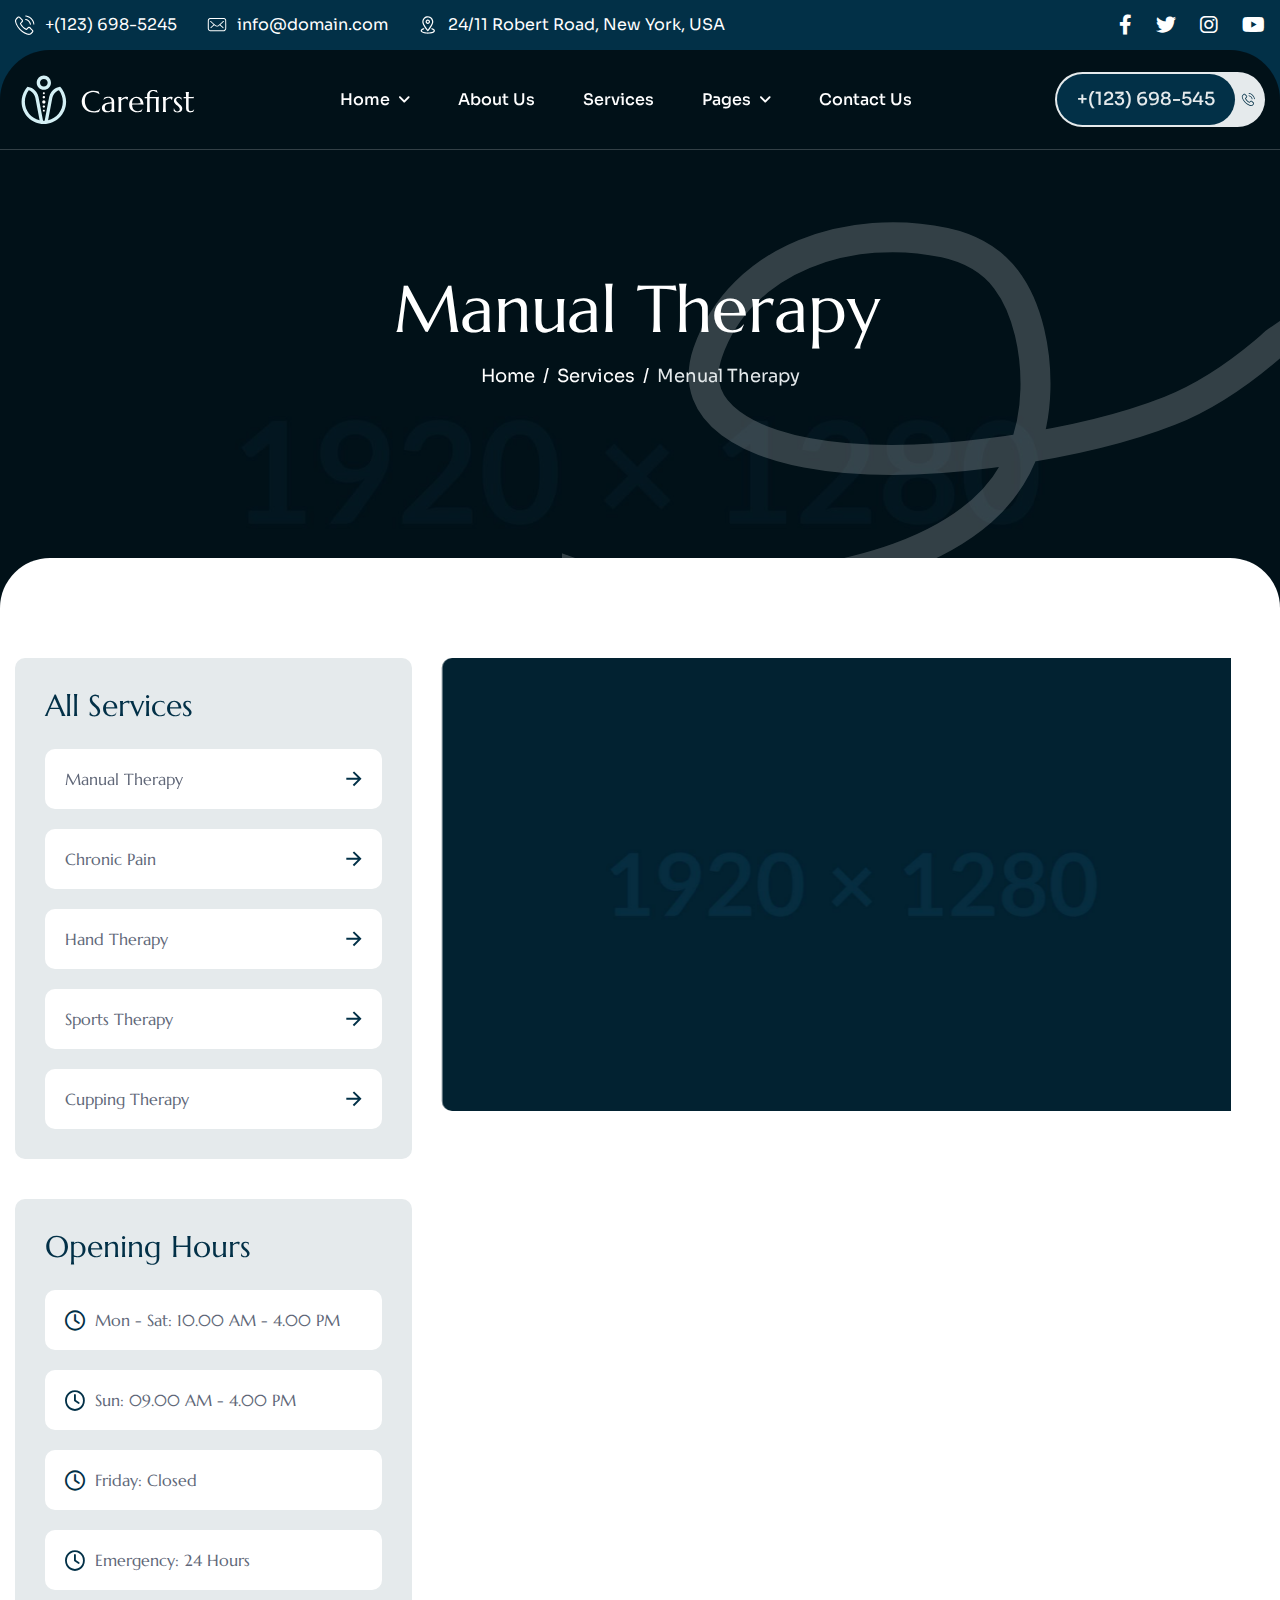
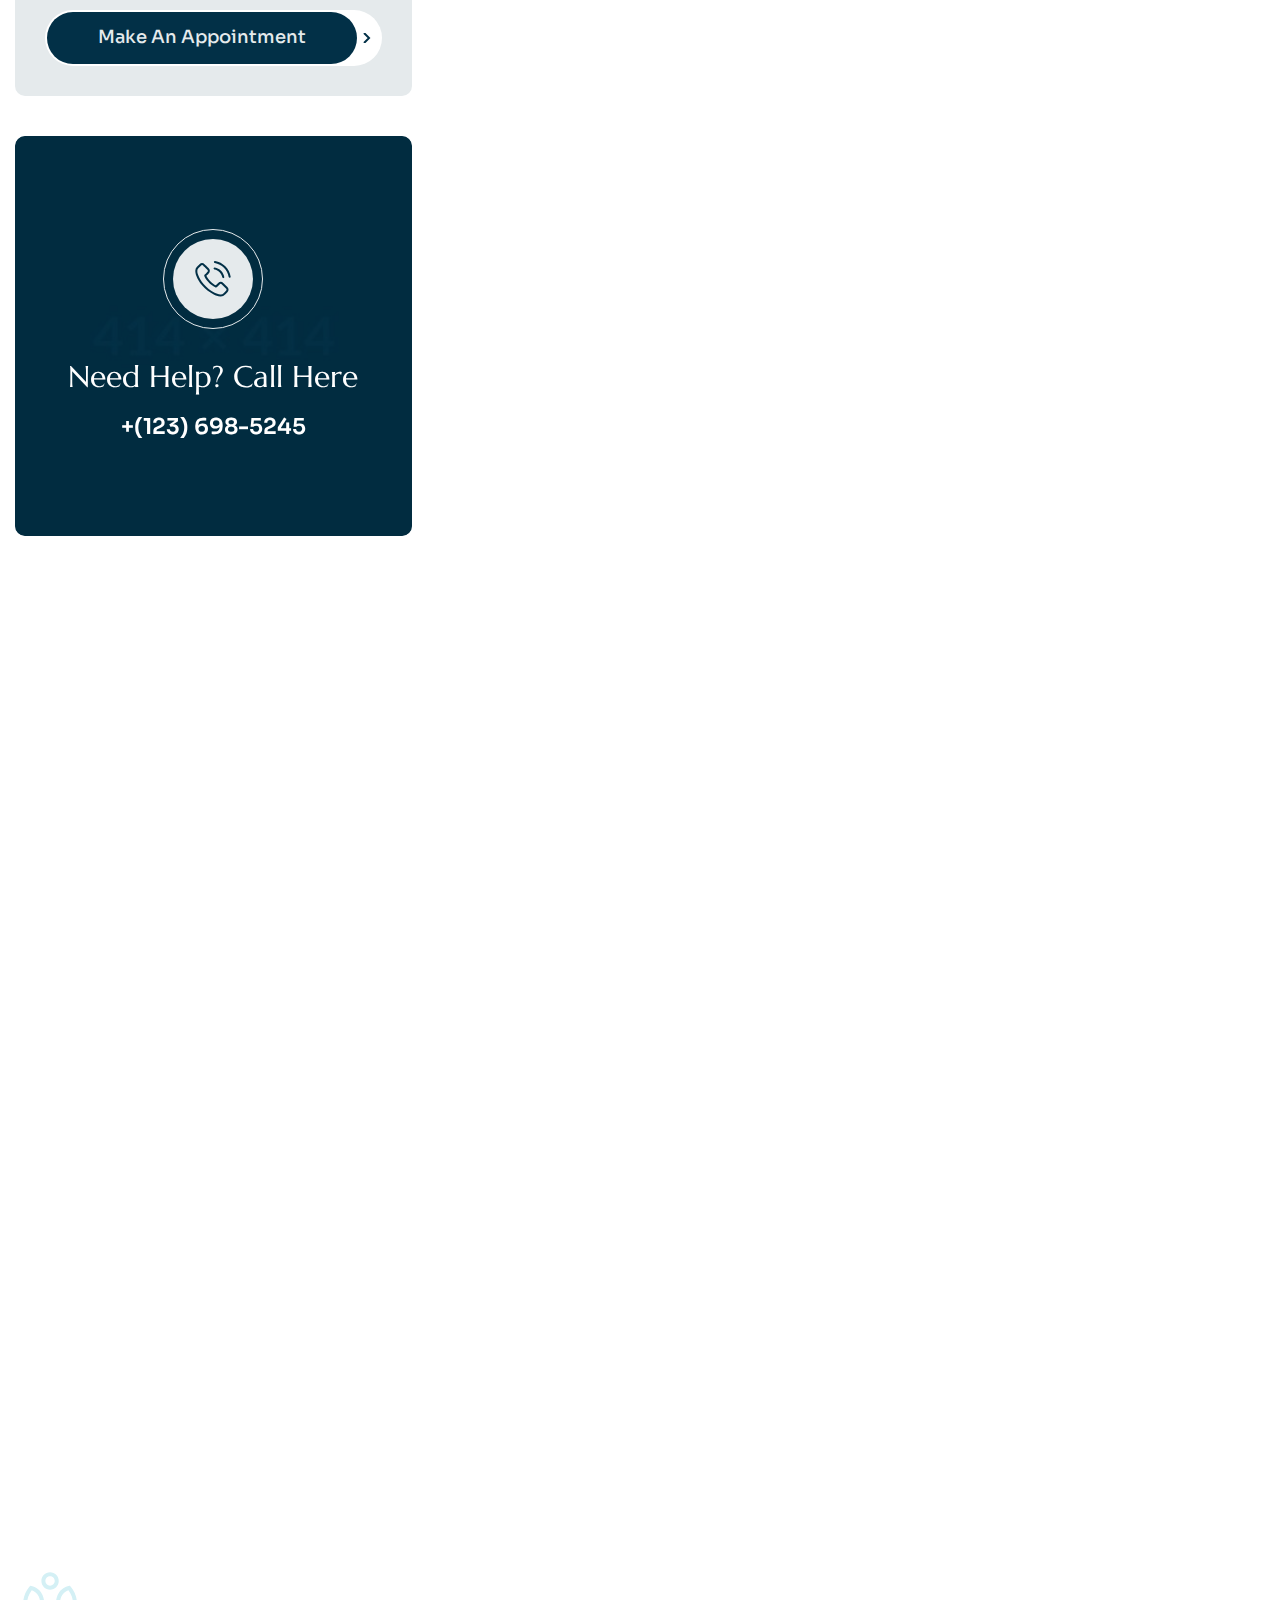
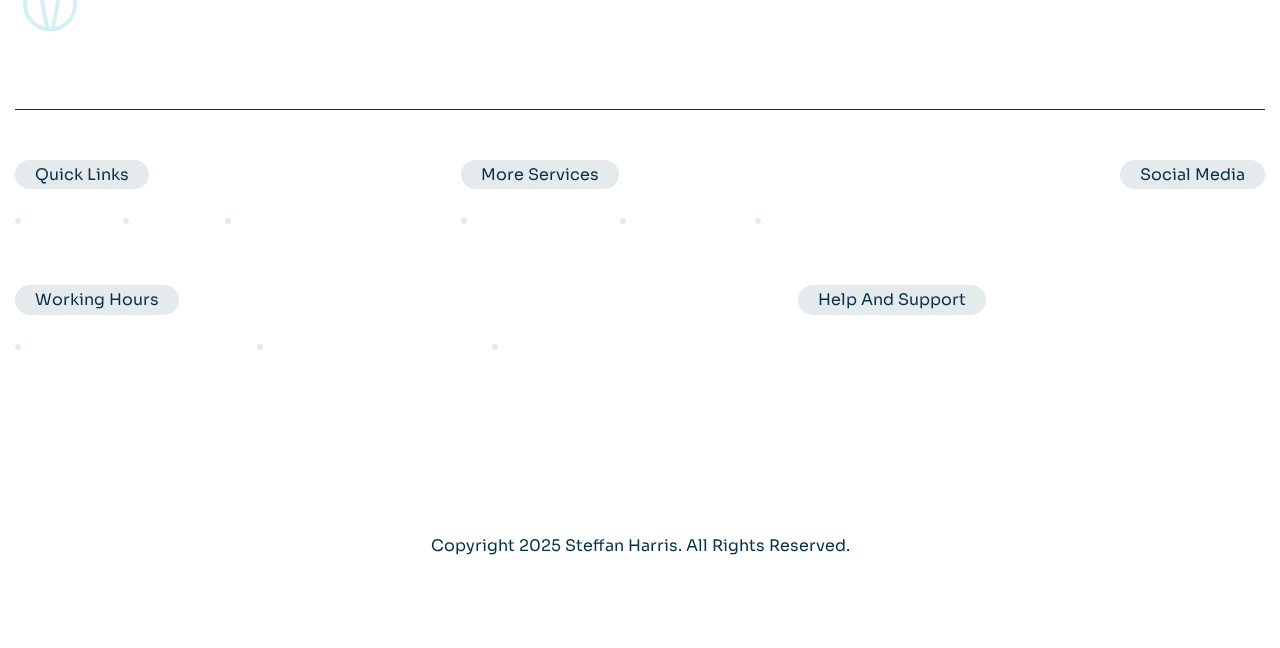
<file: service-single.html>
<!DOCTYPE html>
<html lang="zxx">
<head>
	<!-- Meta -->
	<meta charset="utf-8">
	<meta http-equiv="X-UA-Compatible" content="IE=edge">
	<meta name="viewport" content="width=device-width, initial-scale=1.0">
	<meta name="description" content="">
	<meta name="keywords" content="">
	<meta name="author" content="Awaiken">
	<!-- Page Title -->
    <title>Steffan Harris - Chiropractic</title>
	<!-- Favicon Icon -->
	<link rel="shortcut icon" type="image/x-icon" href="images/favicon.png">
	<!-- Google Fonts Css-->
	<link rel="preconnect" href="https://fonts.googleapis.com">
    <link rel="preconnect" href="https://fonts.gstatic.com" crossorigin>
    <link href="https://fonts.googleapis.com/css2?family=Marcellus&family=Sora:wght@100..800&display=swap" rel="stylesheet">
	<!-- Bootstrap Css -->
	<link href="css/bootstrap.min.css" rel="stylesheet" media="screen">
	<!-- SlickNav Css -->
	<link href="css/slicknav.min.css" rel="stylesheet">
	<!-- Swiper Css -->
	<link rel="stylesheet" href="css/swiper-bundle.min.css">
	<!-- Font Awesome Icon Css-->
	<link href="css/all.css" rel="stylesheet" media="screen">
	<!-- Animated Css -->
	<link href="css/animate.css" rel="stylesheet">
	<!-- Magnific Popup Core Css File -->
	<link rel="stylesheet" href="css/magnific-popup.css">
	<!-- Mouse Cursor Css File -->
	<link rel="stylesheet" href="css/mousecursor.css">
	<!-- Main Custom Css -->
	<link href="css/custom.css" rel="stylesheet" media="screen">
</head>
<body>

    <!-- Preloader Start -->
	<div class="preloader">
		<div class="loading-container">
			<div class="loading"></div>
			<div id="loading-icon"><img src="images/loader.svg" alt=""></div>
		</div>
	</div>
	<!-- Preloader End -->

    <!-- Topbar Section Start -->
    <div class="topbar">
        <div class="container">
            <div class="row align-items-center">
                <div class="col-lg-9 col-md-12">
                    <!-- Topbar Contact Information Start -->
                    <div class="topbar-contact-info">
                        <ul>
                            <li><a href="#"><img src="images/icon-phone.svg" alt=""> +(123) 698-5245</a></li>
                            <li><a href="#"><img src="images/icon-mail.svg" alt=""> info@domain.com</a></li>
                            <li class="hide-mobile"><a href="#"><img src="images/icon-location.svg" alt=""> 24/11 Robert Road, New York, USA</a></li>
                        </ul>
                    </div>
                    <!-- Topbar Contact Information End -->
                </div>

                <div class="col-lg-3 col-md-0">
                    <!-- Topbar Social Links Start -->
                    <div class="topbar-social-links">
                        <ul>
                            <li><a href="#"><i class="fa-brands fa-facebook-f"></i></a></li>
                            <li><a href="#"><i class="fa-brands fa-twitter"></i></a></li>
                            <li><a href="#"><i class="fa-brands fa-instagram"></i></a></li>
                            <li><a href="#"><i class="fa-brands fa-youtube"></i></a></li>
                        </ul>
                    </div>
                    <!-- Topbar Social Links End -->
                </div>
            </div>
        </div>
    </div>
    <!-- Topbar Section End -->

    <!-- Header Start -->
	<header class="main-header">
		<div class="header-sticky">
			<nav class="navbar navbar-expand-lg">
				<div class="container">
					<!-- Logo Start -->
					<a class="navbar-brand" href="./">
						<img src="images/logo.svg" alt="Logo">
					</a>
					<!-- Logo End -->

					<!-- Main Menu Start -->
					<div class="collapse navbar-collapse main-menu">
                        <div class="nav-menu-wrapper">
                            <ul class="navbar-nav mr-auto" id="menu">
                                <li class="nav-item submenu"><a class="nav-link" href="./">Home</a>
                                    <ul class="sub-menu">
                                        <li class="nav-item"><a class="nav-link" href="index.html">Home - Image</a></li>
                                        <li class="nav-item"><a class="nav-link" href="index-video.html">Home - Video</a></li>
                                        <li class="nav-item"><a class="nav-link" href="index-slider.html">Home - Slider</a></li>
                                    </ul>
                                </li>                                
                                <li class="nav-item"><a class="nav-link" href="about.html">About Us</a></li>
                                <li class="nav-item"><a class="nav-link" href="service.html">Services</a></li>
                                <li class="nav-item submenu"><a class="nav-link" href="#">Pages</a>
                                    <ul>                                        
                                        <li class="nav-item"><a class="nav-link" href="service-single.html">Service Details</a></li>
                                        <li class="nav-item"><a class="nav-link" href="blog.html">Our Blog</a></li>
                                        <li class="nav-item"><a class="nav-link" href="blog-single.html">Blog Details</a></li>
                                        <li class="nav-item"><a class="nav-link" href="team.html">Our Team</a></li>
                                        <li class="nav-item"><a class="nav-link" href="team-single.html">Team Details</a></li>
                                        <li class="nav-item"><a class="nav-link" href="video-gallery.html">Video Testimonials</a></li>
                                        <li class="nav-item"><a class="nav-link" href="faqs.html">FAQ's</a></li>
                                        <li class="nav-item"><a class="nav-link" href="appointment.html">book appointment</a></li>
                                        <li class="nav-item"><a class="nav-link" href="404.html">404</a></li>
                                    </ul>
                                </li>
                                <li class="nav-item"><a class="nav-link" href="contact.html">Contact Us</a></li>                                                               
                            </ul>
                        </div>
                        <!-- Let’s Start Button Start -->
                        <div class="header-btn d-inline-flex">
                            <a href="tel:+123698545" class="btn-default"><span>+(123) 698-545</span></a>
                        </div>
                        <!-- Let’s Start Button End -->
					</div>
					<!-- Main Menu End -->
					<div class="navbar-toggle"></div>
				</div>
			</nav>
			<div class="responsive-menu"></div>
		</div>
	</header>
	<!-- Header End -->

    <!-- Page Header Start -->
	<div class="page-header service-single-page-header bg-radius-section parallaxie">
		<div class="container">
			<div class="row align-items-center">
				<div class="col-lg-12">
					<!-- Page Header Box Start -->
					<div class="page-header-box">
						<h1 class="text-anime-style-3" data-cursor="-opaque">Manual Therapy</h1>
						<nav class="wow fadeInUp">
							<ol class="breadcrumb">
								<li class="breadcrumb-item"><a href="./">home</a></li>
                                <li class="breadcrumb-item"><a href="./">services</a></li>
								<li class="breadcrumb-item active" aria-current="page">Menual Therapy</li>
							</ol>
						</nav>
					</div>
					<!-- Page Header Box End -->
				</div>
			</div>
		</div>
	</div>
	<!-- Page Header End -->

    <!-- Page Service Single Start -->
    <div class="page-service-single bg-radius-section">
        <div class="container">
            <div class="row">
                <div class="col-lg-4">
                    <!-- Service Sidebar Start -->
                    <div class="service-sidebar">
                        <!-- Service Categories List Start -->
                        <div class="service-catagery-list wow fadeInUp">
                            <h3>all services</h3>
                            <ul>
                                <li><a href="#">manual therapy</a></li>
                                <li><a href="#">chronic pain</a></li>
                                <li><a href="#">hand therapy</a></li>
                                <li><a href="#">sports therapy</a></li>
                                <li><a href="#">cupping therapy</a></li>
                            </ul>
                        </div>
                        <!-- Service Categories List End -->

                        <!-- Working Hours Box Start -->
                        <div class="working-hours">
                            <h3>opening hours</h3>
                            <ul>
                                <li><a href="#">Mon - Sat: 10.00 AM - 4.00 PM</a></li>
                                <li><a href="#">Sun: 09.00 AM - 4.00 PM</a></li>
                                <li><a href="#">Friday: Closed</a></li>
                                <li><a href="#">Emergency: 24 hours</a></li>
                            </ul>
                            <div class="working-hours-btn">
                                <a href="#" class="btn-default"><span>make an appointment</span></a>
                            </div>
                        </div>
                        <!-- Working Hours Box End -->

                        <!-- Sidebar Cta Box Start -->
                        <div class="sidebar-cta-box">
                            <!-- Sidebar Cta Image Start -->
                            <div class="sidebar-cta-image">
                                <figure>
                                    <img src="images/sidebar-cta-image.jpg" alt="">
                                </figure>
                            </div>
                            <!-- Sidebar Cta Image End -->

                            <!-- Sidebar Cta Item Start -->
                            <div class="sidebar-cta-item">
                                <div class="icon-box">
                                    <figure>
                                        <img src="images/cta-icon-phone.svg" alt="">
                                    </figure>
                                </div>
                                <div class="sidebar-cta-content">
                                    <h3>Need Help? Call Here</h3>
                                    <p>+(123) 698-5245</p>
                                </div>
                            </div>
                            <!-- Sidebar Cta Item End -->
                        </div>
                        <!-- Sidebar Cta Box End -->
                    </div>
                    <!-- Service Sidebar End -->
                </div>

                <div class="col-lg-8">
                    <!-- Service Single Content Start -->
                    <div class="service-single-content">
                        <div class="service-single-image">
                            <figure class="image-anime reveal">
                                <img src="images/service-img-1.jpg" alt="">
                            </figure>
                        </div>

                        <!-- Service Entry Content Start -->
                        <div class="service-entry">
                            <h2 class="text-anime-style-3">Manual Therapy</h2>                          
                            <p class="wow fadeInUp" data-wow-delay="0.2s">Manual Therapy is a hands-on technique used by physiotherapists to treat musculoskeletal pain and dysfunction. It involves a range of physical techniques applied directly to the body to alleviate pain, improve mobility, and enhance overall function. Here's a brief overview of what manual therapy entails.</p>
                            <p class="wow fadeInUp" data-wow-delay="0.4s">Gentle, controlled movements applied to joints and soft tissues to improve range of motion and reduce stiffness. This technique aims to restore normal movement patterns without causing pain. High-velocity, low-amplitude thrusts applied to joints to improve mobility and reduce pain. This technique often results in a "pop" sound as gas bubbles in the joint are released.</p>
                            <h2 class="text-anime-style-3">Individualized Approach</h2>
                            <p class="wow fadeInUp" data-wow-delay="0.6s">Individualized Approach refers to tailoring treatment plans and interventions to meet the specific needs, goals, and conditions of each patient. This personalized strategy ensures that care is effective and relevant, maximizing outcomes and patient satisfaction.</p>
                            <ul class="wow fadeInUp" data-wow-delay="0.8s">
                                <li>Customized Treatment Plans</li>
                                <li>Ongoing Adjustments</li>
                                <li>Enhanced Effectiveness</li>
                                <li>Better Resource Utilization</li>
                                <li>Improved Patient Satisfaction</li>
                                <li>Personal Assessment</li>
                                <li>Patient Education and Involvement</li>
                                <li>Improved Mobility</li>
                            </ul>

                            <!-- Service Entry Image Start -->
                            <div class="service-entry-image">
                                <div class="row">
                                    <div class="col-md-6 col-6">
                                        <!-- Service Entry Image Start -->
                                        <div class="service-entry-img-1 wow fadeInUp" data-wow-delay="0.25s">
                                            <figure class="image-anime reveal">
                                                <img src="images/service-entry-img-1.jpg" alt="">
                                            </figure>
                                        </div>
                                        <!-- Service Entry Image End -->
                                    </div>

                                    <div class="col-md-6 col-6">
                                        <!-- Service Entry Image Start -->
                                        <div class="service-entry-img-2 wow fadeInUp" data-wow-delay="0.5s">
                                            <figure class="image-anime reveal">
                                                <img src="images/service-entry-img-2.jpg" alt="">
                                            </figure>
                                        </div>
                                        <!-- Service Entry Image End -->
                                    </div>
                                </div>
                            </div>
                            <!-- Service Entry Image End -->
                        </div>
                        <!-- Service Entry Content End -->

                        <!-- Our Faqs Section Start -->
                        <div class="about-faq-section our-faqs-section">
                            <!-- Section Title Start -->
                            <div class="section-title">
                                <h2 class="text-anime-style-3" data-cursor="-opaque">Free ask question?</h2>
                                <p class="wow fadeInUp" data-wow-delay="0.25s">Therapy, often referred to as psychotherapy or counseling, involves a range of treatments designed to help individuals manage mental health issues, emotional challenges, and personal growth. It can include talking therapies, and various techniques tailored to the individual’s needs.</p>
                            </div>
                            <!-- Section Title End -->
                            <!-- FAQ Accordion Start -->
                            <div class="faq-accordion" id="accordion">
                                <!-- FAQ Item Start -->
                                <div class="accordion-item wow fadeInUp">
                                    <h2 class="accordion-header" id="heading1">
                                        <button class="accordion-button" type="button" data-bs-toggle="collapse" data-bs-target="#collapse1" aria-expanded="true" aria-controls="collapse1">
                                            How can physiotherapy help with recovery after a sports injury or surgery?
                                        </button>
                                    </h2>
                                    <div id="collapse1" class="accordion-collapse collapse show" aria-labelledby="heading1" data-bs-parent="#accordion">
                                        <div class="accordion-body">
                                            <p>Physiotherapy plays a vital role in recovery after a sports injury or surgery by providing targeted treatments that aid in healing and restoring function. Here's how physiotherapy helps promoting a smoother recovery process.</p>
                                        </div>
                                    </div>
                                </div>
                                <!-- FAQ Item End -->
    
                                <!-- FAQ Item Start -->
                                <div class="accordion-item wow fadeInUp" data-wow-delay="0.2s">
                                    <h2 class="accordion-header" id="heading2">
                                        <button class="accordion-button collapsed" type="button" data-bs-toggle="collapse" data-bs-target="#collapse2" aria-expanded="false" aria-controls="collapse2">
                                            What types of exercises do physiotherapists recommend for improving joint?
                                        </button>
                                    </h2>
                                    <div id="collapse2" class="accordion-collapse collapse" aria-labelledby="heading2" data-bs-parent="#accordion">
                                        <div class="accordion-body">
                                            <p>Physiotherapy plays a vital role in recovery after a sports injury or surgery by providing targeted treatments that aid in healing and restoring function. Here's how physiotherapy helps promoting a smoother recovery process.</p>
                                        </div>
                                    </div>
                                </div>
                                <!-- FAQ Item End -->
    
                                <!-- FAQ Item Start -->
                                <div class="accordion-item wow fadeInUp" data-wow-delay="0.4s">
                                    <h2 class="accordion-header" id="heading3">
                                        <button class="accordion-button collapsed" type="button" data-bs-toggle="collapse" data-bs-target="#collapse3" aria-expanded="false" aria-controls="collapse3">
                                            How often should I see a physiotherapist for effective treatment and progress?
                                        </button>
                                    </h2>
                                    <div id="collapse3" class="accordion-collapse collapse" aria-labelledby="heading3" data-bs-parent="#accordion">
                                        <div class="accordion-body">
                                            <p>Physiotherapy plays a vital role in recovery after a sports injury or surgery by providing targeted treatments that aid in healing and restoring function. Here's how physiotherapy helps promoting a smoother recovery process.</p>
                                        </div>
                                    </div>
                                </div>
                                <!-- FAQ Item End -->    
    
                                <!-- FAQ Item Start -->
                                <div class="accordion-item wow fadeInUp" data-wow-delay="0.6s">
                                    <h2 class="accordion-header" id="heading4">
                                        <button class="accordion-button collapsed" type="button" data-bs-toggle="collapse" data-bs-target="#collapse4" aria-expanded="false" aria-controls="collapse4">
                                            What role does manual therapy play in the overall physiotherapy treatment plan?
                                        </button>
                                    </h2>
                                    <div id="collapse4" class="accordion-collapse collapse" aria-labelledby="heading4" data-bs-parent="#accordion">
                                        <div class="accordion-body">
                                            <p>Physiotherapy plays a vital role in recovery after a sports injury or surgery by providing targeted treatments that aid in healing and restoring function. Here's how physiotherapy helps promoting a smoother recovery process.</p>
                                        </div>
                                    </div>
                                </div>
                                <!-- FAQ Item End --> 
                                 
                                <!-- FAQ Item Start -->
                                <div class="accordion-item wow fadeInUp" data-wow-delay="0.8s">
                                    <h2 class="accordion-header" id="heading5">
                                        <button class="accordion-button collapsed" type="button" data-bs-toggle="collapse" data-bs-target="#collapse5" aria-expanded="false" aria-controls="collapse5">
                                            Can physiotherapy aid in improving balance and preventing falls in older adults?
                                        </button>
                                    </h2>
                                    <div id="collapse5" class="accordion-collapse collapse" aria-labelledby="heading5" data-bs-parent="#accordion">
                                        <div class="accordion-body">
                                            <p>Physiotherapy plays a vital role in recovery after a sports injury or surgery by providing targeted treatments that aid in healing and restoring function. Here's how physiotherapy helps promoting a smoother recovery process.</p>
                                        </div>
                                    </div>
                                </div>
                                <!-- FAQ Item End --> 
                            </div>
                            <!-- FAQ Accordion End -->
                        </div>
                        <!-- Our Faqs Section End -->
                    </div>
                    <!-- Service Single Content End -->
                </div>
            </div>
        </div>
    </div>
    <!-- Page Service Single End -->

    <!-- Footer Start -->
    <footer class="main-footer bg-radius-section">
        <div class="container">
            <div class="row">
                <div class="col-lg-12">
                    <!-- About Footer Start -->
                    <div class="about-footer">
                        <div class="row">
                            <div class="col-lg-4">
                                <!-- Footer Logo Start -->
                                <div class="footer-logo">
                                    <img src="images/footer-logo.svg" alt="">
                                </div>
                                <!-- Footer Logo End -->                        
                            </div>

                            <div class="col-lg-8">
                                <!-- About Footer Content Start -->
                                <div class="about-footer-content">
                                    <h3>#1 Physiotherapy centre in the town</h3>
                                    <p>We understand that injuries and acute pain can happen unexpectedly. Our emergency physiotherapy We understand that injuries and acute pain can happen.</p>
                                </div>
                                <!-- About Footer Content End -->
                            </div>
                        </div>                        
                     </div>
                    <!-- About Footer End -->

                    <!-- About Footer List Start -->
                    <div class="about-footer-list">
                        <!-- Footer Quick Links Start -->
                        <div class="footer-links quick-links">
                            <h3>quick links</h3>
                            <ul>
                                <li><a href="#">about us</a></li>
                                <li><a href="#">services</a></li>
                                <li><a href="#">contact us</a></li>
                            </ul>
                        </div>
                        <!-- Footer Quick Links End -->

                        <!-- Footer Quick Links Start -->
                        <div class="footer-links service-links">
                            <h3>more services</h3>
                            <ul>
                                <li><a href="#">manual therapy</a></li>
                                <li><a href="#">chronic pain</a></li>
                                <li><a href="#">hand therapy</a></li>
                            </ul>
                        </div>
                        <!-- Footer Quick Links End -->

                        <!-- Footer Quick Links Start -->
                        <div class="footer-links social-links">
                            <h3>social media</h3>
                            <ul>
                                <li><a href="#"><i class="fa-brands fa-facebook-f"></i></a></li>
                                <li><a href="#"><i class="fa-brands fa-twitter"></i></a></li>
                                <li><a href="#"><i class="fa-brands fa-linkedin-in"></i></a></li>
                                <li><a href="#"><i class="fa-brands fa-instagram"></i></a></li>                                                                
                            </ul>
                        </div>
                        <!-- Footer Quick Links End -->

                        <!-- Footer Quick Links Start -->
                        <div class="footer-links working-links">
                            <h3>working hours</h3>
                            <ul>
                                <li>mon to fri : 10:00 to 6:00</li>
                                <li>sat : 10:00AM to 3:00PM</li>
                                <li>sun : closed</li>
                            </ul>
                        </div>
                        <!-- Footer Quick Links End -->

                        <!-- Footer Contact Details Start -->
                        <div class="footer-links footer-contact-details">
                            <h3>Help and Support</h3>
                            <div class="footer-contact-box">
                                <!-- Footer Info Box Start -->
                                <div class="footer-info-box">
                                    <div class="icon-box">
                                        <img src="images/icon-phone.svg" alt="">
                                    </div>
                                    <div class="footer-info-box-content">
                                        <p>(+0) 789 3456 012</p>
                                    </div>                                
                                </div>
                                <!-- Footer Info Box End -->

                                <!-- Footer Info Box Start -->
                                <div class="footer-info-box">
                                    <div class="icon-box">
                                        <img src="images/icon-mail.svg" alt="">
                                    </div>
                                    <div class="footer-info-box-content">
                                        <p>domain@gmail.com</p>
                                    </div>
                                </div>
                                <!-- Footer Info Box End -->
                            </div>
                        </div>
                        <!-- Footer Contact Details End -->

                        <!-- Footer Copyright Section Start -->
                        <div class="footer-links terms-condition-links" style="padding-top:10%;">
                            <div class="footer-copyright-text">
                                <p style="color: var(--primary-color);">Copyright 2025 Steffan Harris. All Rights Reserved.</p>
                            </div>
                            <div class="footer-terms-condition">
                                <!-- <ul>
                                    <li><a style="color: var(--primary-color);" href="#">privacy policy</a></li>
                                    <li><a style="color: var(--primary-color);" href="#">terms and conditions</a></li>
                                </ul> -->
                            </div>
                         </div>                        
                        <!-- Footer Copyright Section End -->
                    </div>
                    <!-- About Footer List End -->
                </div>                
            </div>
        </div>
    </footer>
    <!-- Footer End -->

    <!-- Jquery Library File -->
    <script src="js/jquery-3.7.1.min.js"></script>
    <!-- Bootstrap js file -->
    <script src="js/bootstrap.min.js"></script>
    <!-- Validator js file -->
    <script src="js/validator.min.js"></script>
    <!-- SlickNav js file -->
    <script src="js/jquery.slicknav.js"></script>
    <!-- Swiper js file -->
    <script src="js/swiper-bundle.min.js"></script>
    <!-- Counter js file -->
    <script src="js/jquery.waypoints.min.js"></script>
    <script src="js/jquery.counterup.min.js"></script>
    <!-- Magnific js file -->
    <script src="js/jquery.magnific-popup.min.js"></script>
    <!-- SmoothScroll -->
    <script src="js/SmoothScroll.js"></script>
    <!-- Parallax js -->
    <script src="js/parallaxie.js"></script>
    <!-- MagicCursor js file -->
    <script src="js/gsap.min.js"></script>
    <script src="js/magiccursor.js"></script>
    <!-- Text Effect js file -->
    <script src="js/SplitText.js"></script>
    <script src="js/ScrollTrigger.min.js"></script>
    <!-- YTPlayer js File -->
    <script src="js/jquery.mb.YTPlayer.min.js"></script>
    <!-- Wow js file -->
    <script src="js/wow.js"></script>
    <!-- Main Custom js file -->
    <script src="js/function.js"></script>
</body>
</html>
</file>
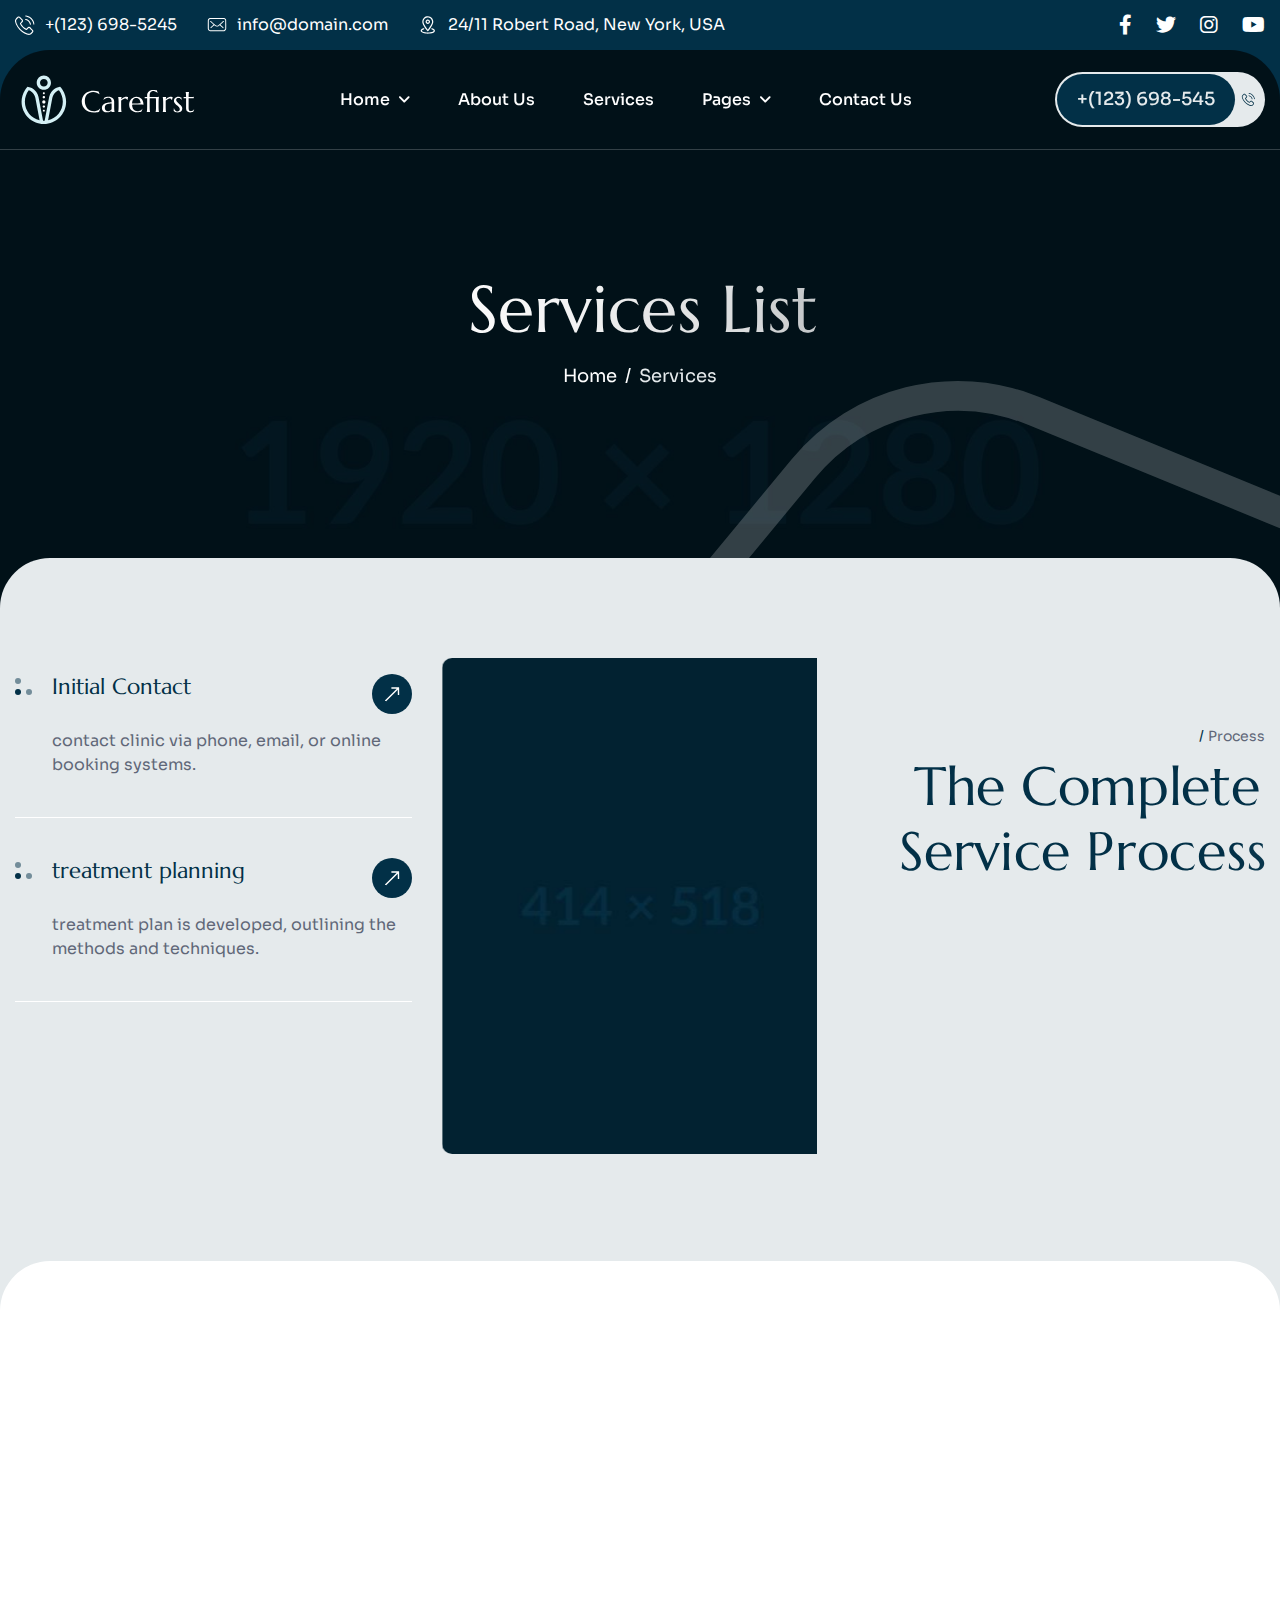
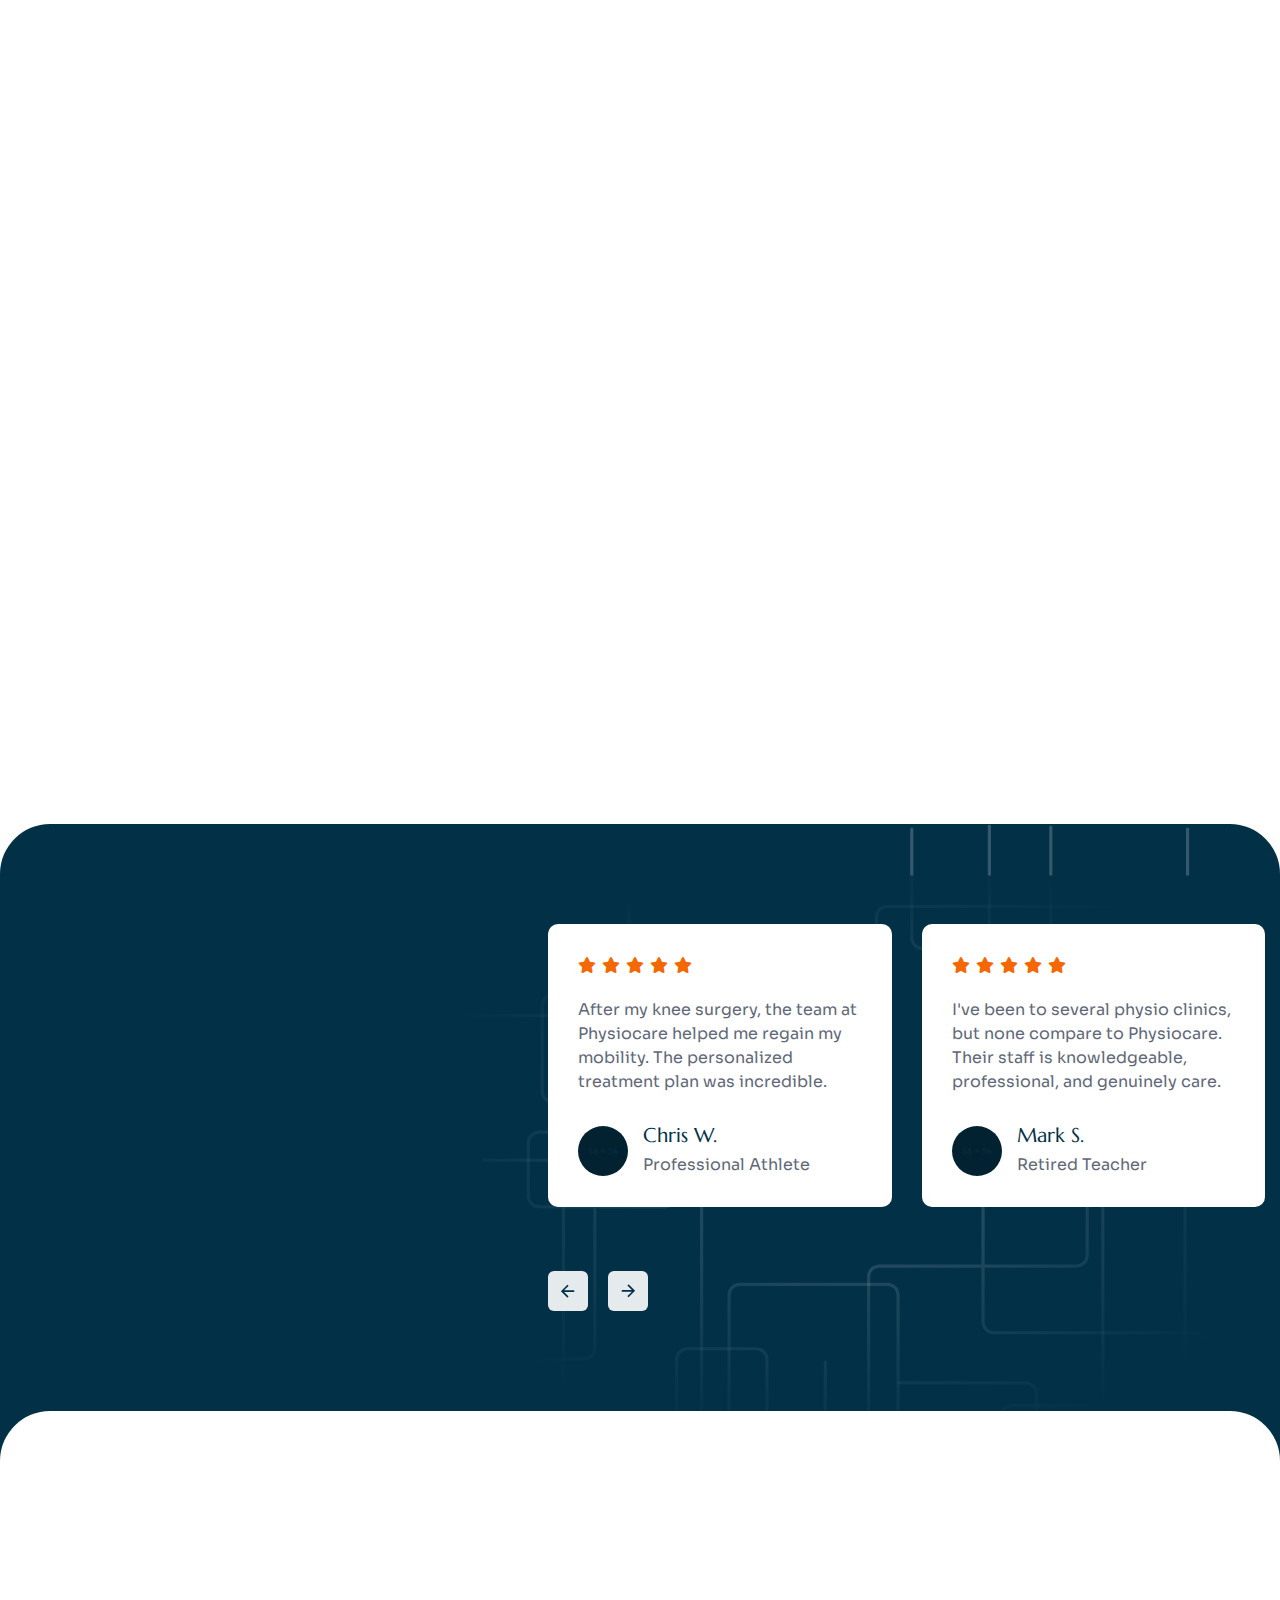
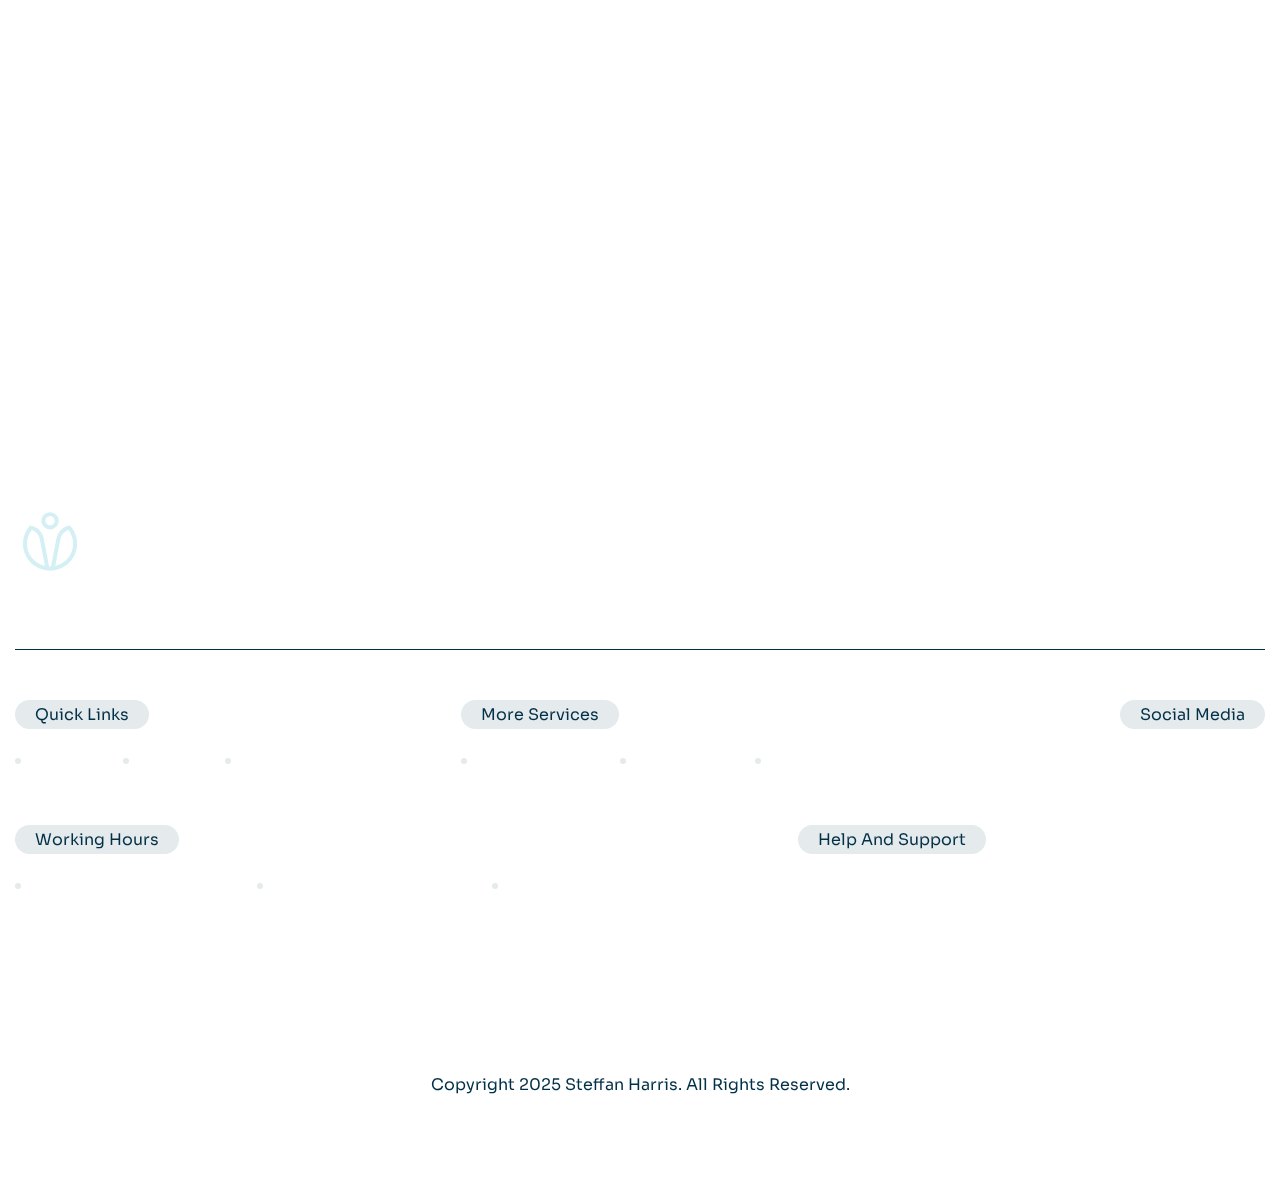
<file: service.html>
<!DOCTYPE html>
<html lang="zxx">
<head>
	<!-- Meta -->
	<meta charset="utf-8">
	<meta http-equiv="X-UA-Compatible" content="IE=edge">
	<meta name="viewport" content="width=device-width, initial-scale=1.0">
	<meta name="description" content="">
	<meta name="keywords" content="">
	<meta name="author" content="Awaiken">
	<!-- Page Title -->
    <title>Steffan Harris - Chiropractic</title>
	<!-- Favicon Icon -->
	<link rel="shortcut icon" type="image/x-icon" href="images/favicon.png">
	<!-- Google Fonts Css-->
	<link rel="preconnect" href="https://fonts.googleapis.com">
    <link rel="preconnect" href="https://fonts.gstatic.com" crossorigin>
    <link href="https://fonts.googleapis.com/css2?family=Marcellus&family=Sora:wght@100..800&display=swap" rel="stylesheet">
	<!-- Bootstrap Css -->
	<link href="css/bootstrap.min.css" rel="stylesheet" media="screen">
	<!-- SlickNav Css -->
	<link href="css/slicknav.min.css" rel="stylesheet">
	<!-- Swiper Css -->
	<link rel="stylesheet" href="css/swiper-bundle.min.css">
	<!-- Font Awesome Icon Css-->
	<link href="css/all.css" rel="stylesheet" media="screen">
	<!-- Animated Css -->
	<link href="css/animate.css" rel="stylesheet">
	<!-- Magnific Popup Core Css File -->
	<link rel="stylesheet" href="css/magnific-popup.css">
	<!-- Mouse Cursor Css File -->
	<link rel="stylesheet" href="css/mousecursor.css">
	<!-- Main Custom Css -->
	<link href="css/custom.css" rel="stylesheet" media="screen">
</head>
<body>

    <!-- Preloader Start -->
	<div class="preloader">
		<div class="loading-container">
			<div class="loading"></div>
			<div id="loading-icon"><img src="images/loader.svg" alt=""></div>
		</div>
	</div>
	<!-- Preloader End -->

    <!-- Topbar Section Start -->
    <div class="topbar">
        <div class="container">
            <div class="row align-items-center">
                <div class="col-lg-9 col-md-12">
                    <!-- Topbar Contact Information Start -->
                    <div class="topbar-contact-info">
                        <ul>
                            <li><a href="#"><img src="images/icon-phone.svg" alt=""> +(123) 698-5245</a></li>
                            <li><a href="#"><img src="images/icon-mail.svg" alt=""> info@domain.com</a></li>
                            <li class="hide-mobile"><a href="#"><img src="images/icon-location.svg" alt=""> 24/11 Robert Road, New York, USA</a></li>
                        </ul>
                    </div>
                    <!-- Topbar Contact Information End -->
                </div>

                <div class="col-lg-3 col-md-0">
                    <!-- Topbar Social Links Start -->
                    <div class="topbar-social-links">
                        <ul>
                            <li><a href="#"><i class="fa-brands fa-facebook-f"></i></a></li>
                            <li><a href="#"><i class="fa-brands fa-twitter"></i></a></li>
                            <li><a href="#"><i class="fa-brands fa-instagram"></i></a></li>
                            <li><a href="#"><i class="fa-brands fa-youtube"></i></a></li>
                        </ul>
                    </div>
                    <!-- Topbar Social Links End -->
                </div>
            </div>
        </div>
    </div>
    <!-- Topbar Section End -->

    <!-- Header Start -->
	<header class="main-header">
		<div class="header-sticky">
			<nav class="navbar navbar-expand-lg">
				<div class="container">
					<!-- Logo Start -->
					<a class="navbar-brand" href="./">
						<img src="images/logo.svg" alt="Logo">
					</a>
					<!-- Logo End -->

					<!-- Main Menu Start -->
					<div class="collapse navbar-collapse main-menu">
                        <div class="nav-menu-wrapper">
                            <ul class="navbar-nav mr-auto" id="menu">
                                <li class="nav-item submenu"><a class="nav-link" href="./">Home</a>
                                    <ul class="sub-menu">
                                        <li class="nav-item"><a class="nav-link" href="index.html">Home - Image</a></li>
                                        <li class="nav-item"><a class="nav-link" href="index-video.html">Home - Video</a></li>
                                        <li class="nav-item"><a class="nav-link" href="index-slider.html">Home - Slider</a></li>
                                    </ul>
                                </li>                                
                                <li class="nav-item"><a class="nav-link" href="about.html">About Us</a></li>
                                <li class="nav-item"><a class="nav-link" href="service.html">Services</a></li>
                                <li class="nav-item submenu"><a class="nav-link" href="#">Pages</a>
                                    <ul>                                        
                                        <li class="nav-item"><a class="nav-link" href="service-single.html">Service Details</a></li>
                                        <li class="nav-item"><a class="nav-link" href="blog.html">Our Blog</a></li>
                                        <li class="nav-item"><a class="nav-link" href="blog-single.html">Blog Details</a></li>
                                        <li class="nav-item"><a class="nav-link" href="team.html">Our Team</a></li>
                                        <li class="nav-item"><a class="nav-link" href="team-single.html">Team Details</a></li>
                                        <li class="nav-item"><a class="nav-link" href="video-gallery.html">Video Testimonials</a></li>
                                        <li class="nav-item"><a class="nav-link" href="faqs.html">FAQ's</a></li>
                                        <li class="nav-item"><a class="nav-link" href="appointment.html">book appointment</a></li>
                                        <li class="nav-item"><a class="nav-link" href="404.html">404</a></li>
                                    </ul>
                                </li>
                                <li class="nav-item"><a class="nav-link" href="contact.html">Contact Us</a></li>                                                               
                            </ul>
                        </div>
                        <!-- Let’s Start Button Start -->
                        <div class="header-btn d-inline-flex">
                            <a href="tel:+123698545" class="btn-default"><span>+(123) 698-545</span></a>
                        </div>
                        <!-- Let’s Start Button End -->
					</div>
					<!-- Main Menu End -->
					<div class="navbar-toggle"></div>
				</div>
			</nav>
			<div class="responsive-menu"></div>
		</div>
	</header>
	<!-- Header End -->

    <!-- Page Header Start -->
	<div class="page-header service-page-header bg-radius-section parallaxie">
		<div class="container">
			<div class="row align-items-center">
				<div class="col-lg-12">
					<!-- Page Header Box Start -->
					<div class="page-header-box">
						<h1 class="text-anime-style-2" data-cursor="-opaque">Services List</h1>
						<nav class="wow fadeInUp">
							<ol class="breadcrumb">
								<li class="breadcrumb-item"><a href="./">home</a></li>
								<li class="breadcrumb-item active" aria-current="page">services</li>
							</ol>
						</nav>
					</div>
					<!-- Page Header Box End -->
				</div>
			</div>
		</div>
	</div>
	<!-- Page Header End -->

    <!-- Service Process Section Start -->
    <div class="service-process bg-radius-section">
        <div class="container">
            <div class="row align-items-center">
                <div class="col-lg-4 col-md-6 order-lg-1 order-md-2 order-3">
                    <!-- Service Process List Start -->
                    <div class="service-process-list">
                        <!-- Service Process List Item Start -->
                        <div class="service-process-list-item wow fadeInUp">
                            <!-- Icon Box Start -->
                            <div class="icon-box">
                                <img src="images/icon-service-list-dot.svg" alt="">
                            </div>
                            <!-- Icon Box End -->

                            <!-- Service Process Content Start -->
                            <div class="service-process-content">
                                <div class="service-process-content-body">
                                    <div class="service-process-title">
                                        <h3>Initial Contact</h3>
                                    </div>
                                    <div class="service-process-btn">
                                        <a href="#"><img src="images/arrow-long-white.svg" alt=""></a>
                                    </div>
                                </div>

                                <div class="service-process-footer">
                                    <p>contact clinic via phone, email, or online booking systems.</p>
                                </div>
                            </div>
                            <!-- Service Process Content End -->
                        </div>
                        <!-- Service Process List Item End -->

                        <!-- Service Process List Item Start -->
                        <div class="service-process-list-item wow fadeInUp" data-wow-delay="0.25s">
                            <!-- Icon Box Start -->
                            <div class="icon-box">
                                <img src="images/icon-service-list-dot.svg" alt="">
                            </div>
                            <!-- Icon Box End -->

                            <!-- Service Process Content Start -->
                            <div class="service-process-content">
                                <div class="service-process-content-body">
                                    <div class="service-process-title">
                                        <h3>treatment planning</h3>
                                    </div>
                                    <div class="service-process-btn">
                                        <a href="#"><img src="images/arrow-long-white.svg" alt=""></a>
                                    </div>
                                </div>

                                <div class="service-process-footer">
                                    <p> treatment plan is developed, outlining the methods and techniques.</p>
                                </div>
                            </div>
                            <!-- Service Process Content End -->
                        </div>
                        <!-- Service Process List Item End -->

                        <!-- Service Process List Item Start -->
                        <div class="service-process-list-item wow fadeInUp" data-wow-delay="0.5s">
                            <!-- Icon Box Start -->
                            <div class="icon-box">
                                <img src="images/icon-service-list-dot.svg" alt="">
                            </div>
                            <!-- Icon Box End -->

                            <!-- Service Process Content Start -->
                            <div class="service-process-content">
                                <div class="service-process-content-body">
                                    <div class="service-process-title">
                                        <h3>discharge and maintenance</h3>
                                    </div>
                                    <div class="service-process-btn">
                                        <a href="#"><img src="images/arrow-long-white.svg" alt=""></a>
                                    </div>
                                </div>

                                <div class="service-process-footer">
                                    <p>treatment goals are achieved, the patient is discharged from regular therapy sessions.</p>
                                </div>
                            </div>
                            <!-- Service Process Content End -->
                        </div>
                        <!-- Service Process List Item End -->
                    </div> 
                    <!-- Service Process List End -->
                </div>

                <div class="col-lg-4 order-lg-2 order-md-3 order-2">
                    <!-- Service Process Image Start -->
                    <div class="service-process-img">
                        <figure class="image-anime reveal">
                            <img src="images/service-process-image.jpg" alt="">
                        </figure>
                    </div>
                    <!-- Service Process Image End -->
                </div>

                <div class="col-lg-4 col-md-6 order-lg-3 order-md-1 order-1">
                    <!-- Service Process Box Content Start -->
                    <div class="service-process-box-content">
                        <!-- Section Title Start -->
                        <div class="section-title">
                            <h3 class="wow fadeInUp">process</h3>
                            <h2 class="text-anime-style-3" data-cursor="-opaque">The Complete Service Process</h2>
                            <p class="wow fadeInUp" data-wow-delay="0.25s">We understand that injuries and acute pain can happen unexpectedly. Our emergency physiotherapy services are designed to provide prompt and effective care to help you manage.</p>
                        </div>
                        <!-- Section Title End -->

                        <!-- Section Btn Start -->
                        <div class="section-btn wow fadeInUp" data-wow-delay="0.5s">
                            <a href="#" class="btn-default"><span>make an appointment</span></a>
                        </div>
                        <!-- Section Btn End -->
                    </div>  
                    <!-- Service Process Box Content End -->                  
                </div>
            </div>
        </div>
    </div>
    <!-- Service Process Section End -->

    <!-- Page Services Section Start -->
    <div class="page-services bg-radius-section">
        <div class="container">
            <div class="row section-row align-items-center">
                <div class="col-lg-12">
                    <!-- Section Title Start -->
                    <div class="section-title">
                        <h3 class="wow fadeInUp">rehabilitation</h3>
                        <h2 class="text-anime-style-3" data-cursor="-opaque">Services</h2>
                    </div>
                    <!-- Section Title End -->
                </div>
            </div>

            <div class="row">
                <div class="col-lg-4 col-md-6">
                    <!-- Service Item Start -->
                    <div class="service-item wow fadeInUp">
                        <!-- Service Item Image Start -->
                        <div class="service-item-image">
                            <figure>
                                <img src="images/service-img-1.jpg" alt="">
                            </figure>
                        </div>
                        <!-- Service Item Image End -->

                        <!-- Service Item Icon Start -->
                        <div class="icon-box">
                            <img src="images/icon-service-1.svg" alt="">
                        </div>
                        <!-- Service Item Icon ENd -->

                        <!-- Service Body Start -->
                        <div class="service-body">
                            <!-- Service Content Start -->
                            <div class="service-content">
                                <h3>manual therapy</h3>
                                <p>specialized form of physical therapy delivered through hands-on techniques.</p>
                            </div>
                            <!-- Service Content End -->

                             <!-- Service Btn Start -->
                            <div class="service-btn">
                                <a href="#"><img src="images/arrow-readmore-btn.svg" alt=""></a>
                            </div>
                            <!-- Service Btn End -->
                        </div>
                        <!-- Service Body End -->
                    </div>
                    <!-- Service Item End -->
                </div>

                <div class="col-lg-4 col-md-6">
                    <!-- Service Item Start -->
                    <div class="service-item wow fadeInUp" data-wow-delay="0.25s">
                        <!-- Service Item Image Start -->
                        <div class="service-item-image">
                            <figure>
                                <img src="images/service-img-2.jpg" alt="">
                            </figure>
                        </div>
                        <!-- Service Item Image End -->

                        <!-- Service Item Icon Start -->
                        <div class="icon-box">
                            <img src="images/icon-service-2.svg" alt="">
                        </div>
                        <!-- Service Item Icon ENd -->

                        <!-- Service Body Start -->
                        <div class="service-body">
                            <!-- Service Content Start -->
                            <div class="service-content">
                                <h3>chronic pain</h3>
                                <p>refers to persistent pain even after the underlying injury or illness has healed.</p>
                            </div>
                            <!-- Service Content End -->

                             <!-- Service Btn Start -->
                            <div class="service-btn">
                                <a href="#"><img src="images/arrow-readmore-btn.svg" alt=""></a>
                            </div>
                            <!-- Service Btn End -->
                        </div>
                        <!-- Service Body End -->
                    </div>
                    <!-- Service Item End -->
                </div>

                <div class="col-lg-4 col-md-6">
                    <!-- Service Item Start -->
                    <div class="service-item wow fadeInUp" data-wow-delay="0.5s">
                        <!-- Service Item Image Start -->
                        <div class="service-item-image">
                            <figure>
                                <img src="images/service-img-3.jpg" alt="">
                            </figure>
                        </div>
                        <!-- Service Item Image End -->

                        <!-- Service Item Icon Start -->
                        <div class="icon-box">
                            <img src="images/icon-service-3.svg" alt="">
                        </div>
                        <!-- Service Item Icon ENd -->

                        <!-- Service Body Start -->
                        <div class="service-body">
                            <!-- Service Content Start -->
                            <div class="service-content">
                                <h3>hand therapy</h3>
                                <p>specialized area of physiotherapy that focuses on hand, wrist, and forearm.</p>
                            </div>
                            <!-- Service Content End -->

                             <!-- Service Btn Start -->
                            <div class="service-btn">
                                <a href="#"><img src="images/arrow-readmore-btn.svg" alt=""></a>
                            </div>
                            <!-- Service Btn End -->
                        </div>
                        <!-- Service Body End -->
                    </div>
                    <!-- Service Item End -->
                </div>

                <div class="col-lg-4 col-md-6">
                    <!-- Service Item Start -->
                    <div class="service-item wow fadeInUp" data-wow-delay="0.75s">
                        <!-- Service Item Image Start -->
                        <div class="service-item-image">
                            <figure>
                                <img src="images/service-img-4.jpg" alt="">
                            </figure>
                        </div>
                        <!-- Service Item Image End -->

                        <!-- Service Item Icon Start -->
                        <div class="icon-box">
                            <img src="images/icon-service-4.svg" alt="">
                        </div>
                        <!-- Service Item Icon ENd -->

                        <!-- Service Body Start -->
                        <div class="service-body">
                            <!-- Service Content Start -->
                            <div class="service-content">
                                <h3>sports therapy</h3>
                                <p>It is designed to help athletes and active individuals recover quickly improve injuries.</p>
                            </div>
                            <!-- Service Content End -->

                             <!-- Service Btn Start -->
                            <div class="service-btn">
                                <a href="#"><img src="images/arrow-readmore-btn.svg" alt=""></a>
                            </div>
                            <!-- Service Btn End -->
                        </div>
                        <!-- Service Body End -->
                    </div>
                    <!-- Service Item End -->
                </div>

                <div class="col-lg-4 col-md-6">
                    <!-- Service Item Start -->
                    <div class="service-item wow fadeInUp" data-wow-delay="1s">
                        <!-- Service Item Image Start -->
                        <div class="service-item-image">
                            <figure>
                                <img src="images/service-img-5.jpg" alt="">
                            </figure>
                        </div>
                        <!-- Service Item Image End -->

                        <!-- Service Item Icon Start -->
                        <div class="icon-box">
                            <img src="images/icon-service-5.svg" alt="">
                        </div>
                        <!-- Service Item Icon ENd -->

                        <!-- Service Body Start -->
                        <div class="service-body">
                            <!-- Service Content Start -->
                            <div class="service-content">
                                <h3>cupping therapy</h3>
                                <p>ancient healing practice where cups are applied to the skin to create suction.</p>
                            </div>
                            <!-- Service Content End -->

                             <!-- Service Btn Start -->
                            <div class="service-btn">
                                <a href="#"><img src="images/arrow-readmore-btn.svg" alt=""></a>
                            </div>
                            <!-- Service Btn End -->
                        </div>
                        <!-- Service Body End -->
                    </div>
                    <!-- Service Item End -->
                </div>

                <div class="col-lg-4 col-md-6">
                    <!-- Service Item Start -->
                    <div class="service-item wow fadeInUp" data-wow-delay="1.25s">
                        <!-- Service Item Image Start -->
                        <div class="service-item-image">
                            <figure>
                                <img src="images/service-img-6.jpg" alt="">
                            </figure>
                        </div>
                        <!-- Service Item Image End -->

                        <!-- Service Item Icon Start -->
                        <div class="icon-box">
                            <img src="images/icon-service-6.svg" alt="">
                        </div>
                        <!-- Service Item Icon ENd -->

                        <!-- Service Body Start -->
                        <div class="service-body">
                            <!-- Service Content Start -->
                            <div class="service-content">
                                <h3>laser therapy</h3>
                                <p>non-invasive treatment that uses light energy to promote healing processes.</p>
                            </div>
                            <!-- Service Content End -->

                             <!-- Service Btn Start -->
                            <div class="service-btn">
                                <a href="#"><img src="images/arrow-readmore-btn.svg" alt=""></a>
                            </div>
                            <!-- Service Btn End -->
                        </div>
                        <!-- Service Body End -->
                    </div>
                    <!-- Service Item End -->
                </div>
            </div>
        </div>
    </div>
    <!-- Page Services Section End -->

    <!-- Our Testimonials Section Start -->
    <div class="our-testimonial bg-radius-section">
        <div class="container">
            <div class="row">
                <div class="col-lg-5">
                    <div class="testimonial-content">
                        <!-- Section Title Start -->
                        <div class="section-title">
                            <h3 class="wow fadeInUp">client testimonials</h3>
                            <h2 class="text-anime-style-3" data-cursor="-opaque">Our Clients Reviews</h2>
                            <p class="wow fadeInUp" data-wow-delay="0.25s">Lorem Ipsum is simply dummy text of the printing and typesetting industry. Lorem Ipsum has been the industry's standard dummy text ever since the 1500s.</p>
                        </div>
                        <!-- Section Title End -->
                    </div>
                </div>

                <div class="col-lg-7">
                    <!-- Testimonial Slider Start -->
                    <div class="testimonial-slider">
                        <div class="swiper">
                            <div class="swiper-wrapper" data-cursor-text="Drag">
                                <!-- Testimonial Slide Start -->
                                <div class="swiper-slide">
                                    <div class="testimonial-item">
                                        <div class="testimonial-header">
                                            <div class="testimonial-rating">
                                                <i class="fa-solid fa-star"></i>
                                                <i class="fa-solid fa-star"></i>
                                                <i class="fa-solid fa-star"></i>
                                                <i class="fa-solid fa-star"></i>
                                                <i class="fa-solid fa-star"></i>
                                            </div>
                                            <div class="testimonial-content">
                                                <p>After my knee surgery, the team at Physiocare helped me regain my mobility. The personalized treatment plan was incredible.</p>									
                                            </div>
                                        </div>
                                        <div class="testimonial-body">
                                            <div class="author-image">
                                                <figure class="image-anime">
                                                    <img src="images/author-1.jpg" alt="">
                                                </figure>
                                            </div>            
                                            <div class="author-content">
                                                <h3>chris w.</h3>
                                                <p>professional athlete</p>
                                            </div>
                                        </div>
                                    </div>
                                </div>
                                <!-- Testimonial Slide End -->
            
                                <!-- Testimonial Slide Start -->
                                <div class="swiper-slide">
                                    <div class="testimonial-item">
                                        <div class="testimonial-header">
                                            <div class="testimonial-rating">
                                                <i class="fa-solid fa-star"></i>
                                                <i class="fa-solid fa-star"></i>
                                                <i class="fa-solid fa-star"></i>
                                                <i class="fa-solid fa-star"></i>
                                                <i class="fa-solid fa-star"></i>
                                            </div>
                                            <div class="testimonial-content">
                                                <p>I've been to several physio clinics, but none compare to Physiocare. Their staff is knowledgeable, professional, and genuinely care.</p>	
                                            </div>
                                        </div>
                                        <div class="testimonial-body">
                                            <div class="author-image">
                                                <figure class="image-anime">
                                                    <img src="images/author-2.jpg" alt="">
                                                </figure>
                                            </div>            
                                            <div class="author-content">
                                                <h3>mark s.</h3>
                                                <p>retired teacher</p>
                                            </div>
                                        </div>
                                    </div>
                                </div>
                                <!-- Testimonial Slide End -->

                                <!-- Testimonial Slide Start -->
                                <div class="swiper-slide">
                                    <div class="testimonial-item">
                                        <div class="testimonial-header">
                                            <div class="testimonial-rating">
                                                <i class="fa-solid fa-star"></i>
                                                <i class="fa-solid fa-star"></i>
                                                <i class="fa-solid fa-star"></i>
                                                <i class="fa-solid fa-star"></i>
                                                <i class="fa-solid fa-star"></i>
                                            </div>
                                            <div class="testimonial-content">
                                                <p>The sports injury rehab program at Physiocare has been a game-changer for me. After a bad ankle sprain, I was back to playing soccer.</p>	
                                            </div>
                                        </div>
                                        <div class="testimonial-body">
                                            <div class="author-image">
                                                <figure class="image-anime">
                                                    <img src="images/author-3.jpg" alt="">
                                                </figure>
                                            </div>            
                                            <div class="author-content">
                                                <h3>david a.</h3>
                                                <p>construction worker</p>
                                            </div>
                                        </div>
                                    </div>
                                </div>
                                <!-- Testimonial Slide End -->

                                <!-- Testimonial Slide Start -->
                                <div class="swiper-slide">
                                    <div class="testimonial-item">
                                        <div class="testimonial-header">
                                            <div class="testimonial-rating">
                                                <i class="fa-solid fa-star"></i>
                                                <i class="fa-solid fa-star"></i>
                                                <i class="fa-solid fa-star"></i>
                                                <i class="fa-solid fa-star"></i>
                                                <i class="fa-solid fa-star"></i>
                                            </div>
                                            <div class="testimonial-content">
                                                <p>The therapists here are amazing! I was dealing with chronic back pain, and after just a few sessions, the difference was unbelievable.</p>	
                                            </div>
                                        </div>
                                        <div class="testimonial-body">
                                            <div class="author-image">
                                                <figure class="image-anime">
                                                    <img src="images/author-4.jpg" alt="">
                                                </figure>
                                            </div>            
                                            <div class="author-content">
                                                <h3>tom h.</h3>
                                                <p>marathon runner</p>
                                            </div>
                                        </div>
                                    </div>
                                </div>
                                <!-- Testimonial Slide End -->
                            </div>
                            <div class="testimonial-btn">
                                <div class="testimonial-button-prev"></div>
				                <div class="testimonial-button-next"></div>
                            </div>
                        </div>
                    </div>
                    <!-- Testimonial Slider End -->
                </div>
            </div>
        </div>
    </div>
    <!-- Our Testimonials Section End -->

    <!-- Care Rehabilitation Section Start -->
    <div class="care-rehabilitation bg-radius-section">
        <div class="container">
            <div class="row section-row align-items-center">
                <div class="col-lg-5">
                    <!-- Section Title Start -->
                    <div class="section-title">
                        <h3 class="wow fadeInUp">rehabilitation</h3>
                        <h2 class="text-anime-style-3" data-cursor="-opaque">Excellence In Care And Rehabilitation</h2>
                    </div>
                    <!-- Section Title End -->
                </div>

                <div class="col-lg-7">
                    <!-- Section Btn Start -->
                    <div class="section-btn wow fadeInUp" data-wow-delay="0.25s">
                        <a href="#" class="btn-default"><span>make an appointment</span></a>
                    </div>
                    <!-- Section Btn End -->
                </div>
            </div>

            <div class="row">
                <div class="col-lg-2 col-md-4 col-6">
                    <!-- Rehab Benefits Item Start -->
                    <div class="rehab-benefits-item wow fadeInUp">
                        <div class="icon-box">
                            <img src="images/icon-rehab-benefits-1.svg" alt="">
                        </div>
                        <div class="rehab-benefits-content">
                            <h3>experienced team</h3>
                        </div>
                    </div>
                    <!-- Rehab Benefits Item End -->
                </div>

                <div class="col-lg-2 col-md-4 col-6">
                    <!-- Rehab Benefits Item Start -->
                    <div class="rehab-benefits-item wow fadeInUp" data-wow-delay="0.5s">
                        <div class="icon-box">
                            <img src="images/icon-rehab-benefits-2.svg" alt="">
                        </div>
                        <div class="rehab-benefits-content">
                            <h3>advanced technology</h3>
                        </div>
                    </div>
                    <!-- Rehab Benefits Item End -->
                </div>

                <div class="col-lg-2 col-md-4 col-6">
                    <!-- Rehab Benefits Item Start -->
                    <div class="rehab-benefits-item wow fadeInUp" data-wow-delay="0.75s">
                        <div class="icon-box">
                            <img src="images/icon-rehab-benefits-3.svg" alt="">
                        </div>
                        <div class="rehab-benefits-content">
                            <h3>personalized treatment</h3>
                        </div>
                    </div>
                    <!-- Rehab Benefits Item End -->
                </div>

                <div class="col-lg-2 col-md-4 col-6">
                    <!-- Rehab Benefits Item Start -->
                    <div class="rehab-benefits-item wow fadeInUp" data-wow-delay="1s">
                        <div class="icon-box">
                            <img src="images/icon-rehab-benefits-4.svg" alt="">
                        </div>
                        <div class="rehab-benefits-content">
                            <h3>convenient and accessible</h3>
                        </div>
                    </div>
                    <!-- Rehab Benefits Item End -->
                </div>

                <div class="col-lg-2 col-md-4 col-6">
                    <!-- Rehab Benefits Item Start -->
                    <div class="rehab-benefits-item wow fadeInUp" data-wow-delay="1.25s">
                        <div class="icon-box">
                            <img src="images/icon-rehab-benefits-5.svg" alt="">
                        </div>
                        <div class="rehab-benefits-content">
                            <h3>expertise and experience</h3>
                        </div>
                    </div>
                    <!-- Rehab Benefits Item End -->
                </div>

                <div class="col-lg-2 col-md-4 col-6">
                    <!-- Rehab Benefits Item Start -->
                    <div class="rehab-benefits-item wow fadeInUp" data-wow-delay="1.5s">
                        <div class="icon-box">
                            <img src="images/icon-rehab-benefits-6.svg" alt="">
                        </div>
                        <div class="rehab-benefits-content">
                            <h3>community involvement</h3>
                        </div>
                    </div>
                    <!-- Rehab Benefits Item End -->
                </div>
            </div>
        </div>
    </div>
    <!-- Care Rehabilitation Section End -->

    <!-- Footer Start -->
    <footer class="main-footer bg-radius-section">
        <div class="container">
            <div class="row">
                <div class="col-lg-12">
                    <!-- About Footer Start -->
                    <div class="about-footer">
                        <div class="row">
                            <div class="col-lg-4">
                                <!-- Footer Logo Start -->
                                <div class="footer-logo">
                                    <img src="images/footer-logo.svg" alt="">
                                </div>
                                <!-- Footer Logo End -->                        
                            </div>

                            <div class="col-lg-8">
                                <!-- About Footer Content Start -->
                                <div class="about-footer-content">
                                    <h3>#1 Physiotherapy centre in the town</h3>
                                    <p>We understand that injuries and acute pain can happen unexpectedly. Our emergency physiotherapy We understand that injuries and acute pain can happen.</p>
                                </div>
                                <!-- About Footer Content End -->
                            </div>
                        </div>                        
                     </div>
                    <!-- About Footer End -->

                    <!-- About Footer List Start -->
                    <div class="about-footer-list">
                        <!-- Footer Quick Links Start -->
                        <div class="footer-links quick-links">
                            <h3>quick links</h3>
                            <ul>
                                <li><a href="#">about us</a></li>
                                <li><a href="#">services</a></li>
                                <li><a href="#">contact us</a></li>
                            </ul>
                        </div>
                        <!-- Footer Quick Links End -->

                        <!-- Footer Quick Links Start -->
                        <div class="footer-links service-links">
                            <h3>more services</h3>
                            <ul>
                                <li><a href="#">manual therapy</a></li>
                                <li><a href="#">chronic pain</a></li>
                                <li><a href="#">hand therapy</a></li>
                            </ul>
                        </div>
                        <!-- Footer Quick Links End -->

                        <!-- Footer Quick Links Start -->
                        <div class="footer-links social-links">
                            <h3>social media</h3>
                            <ul>
                                <li><a href="#"><i class="fa-brands fa-facebook-f"></i></a></li>
                                <li><a href="#"><i class="fa-brands fa-twitter"></i></a></li>
                                <li><a href="#"><i class="fa-brands fa-linkedin-in"></i></a></li>
                                <li><a href="#"><i class="fa-brands fa-instagram"></i></a></li>                                                                
                            </ul>
                        </div>
                        <!-- Footer Quick Links End -->

                        <!-- Footer Quick Links Start -->
                        <div class="footer-links working-links">
                            <h3>working hours</h3>
                            <ul>
                                <li>mon to fri : 10:00 to 6:00</li>
                                <li>sat : 10:00AM to 3:00PM</li>
                                <li>sun : closed</li>
                            </ul>
                        </div>
                        <!-- Footer Quick Links End -->

                        <!-- Footer Contact Details Start -->
                        <div class="footer-links footer-contact-details">
                            <h3>Help and Support</h3>
                            <div class="footer-contact-box">
                                <!-- Footer Info Box Start -->
                                <div class="footer-info-box">
                                    <div class="icon-box">
                                        <img src="images/icon-phone.svg" alt="">
                                    </div>
                                    <div class="footer-info-box-content">
                                        <p>(+0) 789 3456 012</p>
                                    </div>                                
                                </div>
                                <!-- Footer Info Box End -->

                                <!-- Footer Info Box Start -->
                                <div class="footer-info-box">
                                    <div class="icon-box">
                                        <img src="images/icon-mail.svg" alt="">
                                    </div>
                                    <div class="footer-info-box-content">
                                        <p>domain@gmail.com</p>
                                    </div>
                                </div>
                                <!-- Footer Info Box End -->
                            </div>
                        </div>
                        <!-- Footer Contact Details End -->

                        <!-- Footer Copyright Section Start -->
                        <div class="footer-links terms-condition-links" style="padding-top:10%;">
                            <div class="footer-copyright-text">
                                <p style="color: var(--primary-color);">Copyright 2025 Steffan Harris. All Rights Reserved.</p>
                            </div>
                            <div class="footer-terms-condition">
                                <!-- <ul>
                                    <li><a style="color: var(--primary-color);" href="#">privacy policy</a></li>
                                    <li><a style="color: var(--primary-color);" href="#">terms and conditions</a></li>
                                </ul> -->
                            </div>
                         </div>                        
                        <!-- Footer Copyright Section End -->
                    </div>
                    <!-- About Footer List End -->
                </div>                
            </div>
        </div>
    </footer>
    <!-- Footer End -->

    <!-- Jquery Library File -->
    <script src="js/jquery-3.7.1.min.js"></script>
    <!-- Bootstrap js file -->
    <script src="js/bootstrap.min.js"></script>
    <!-- Validator js file -->
    <script src="js/validator.min.js"></script>
    <!-- SlickNav js file -->
    <script src="js/jquery.slicknav.js"></script>
    <!-- Swiper js file -->
    <script src="js/swiper-bundle.min.js"></script>
    <!-- Counter js file -->
    <script src="js/jquery.waypoints.min.js"></script>
    <script src="js/jquery.counterup.min.js"></script>
    <!-- Magnific js file -->
    <script src="js/jquery.magnific-popup.min.js"></script>
    <!-- SmoothScroll -->
    <script src="js/SmoothScroll.js"></script>
    <!-- Parallax js -->
    <script src="js/parallaxie.js"></script>
    <!-- MagicCursor js file -->
    <script src="js/gsap.min.js"></script>
    <script src="js/magiccursor.js"></script>
    <!-- Text Effect js file -->
    <script src="js/SplitText.js"></script>
    <script src="js/ScrollTrigger.min.js"></script>
    <!-- YTPlayer js File -->
    <script src="js/jquery.mb.YTPlayer.min.js"></script>
    <!-- Wow js file -->
    <script src="js/wow.js"></script>
    <!-- Main Custom js file -->
    <script src="js/function.js"></script>
</body>
</html>
</file>
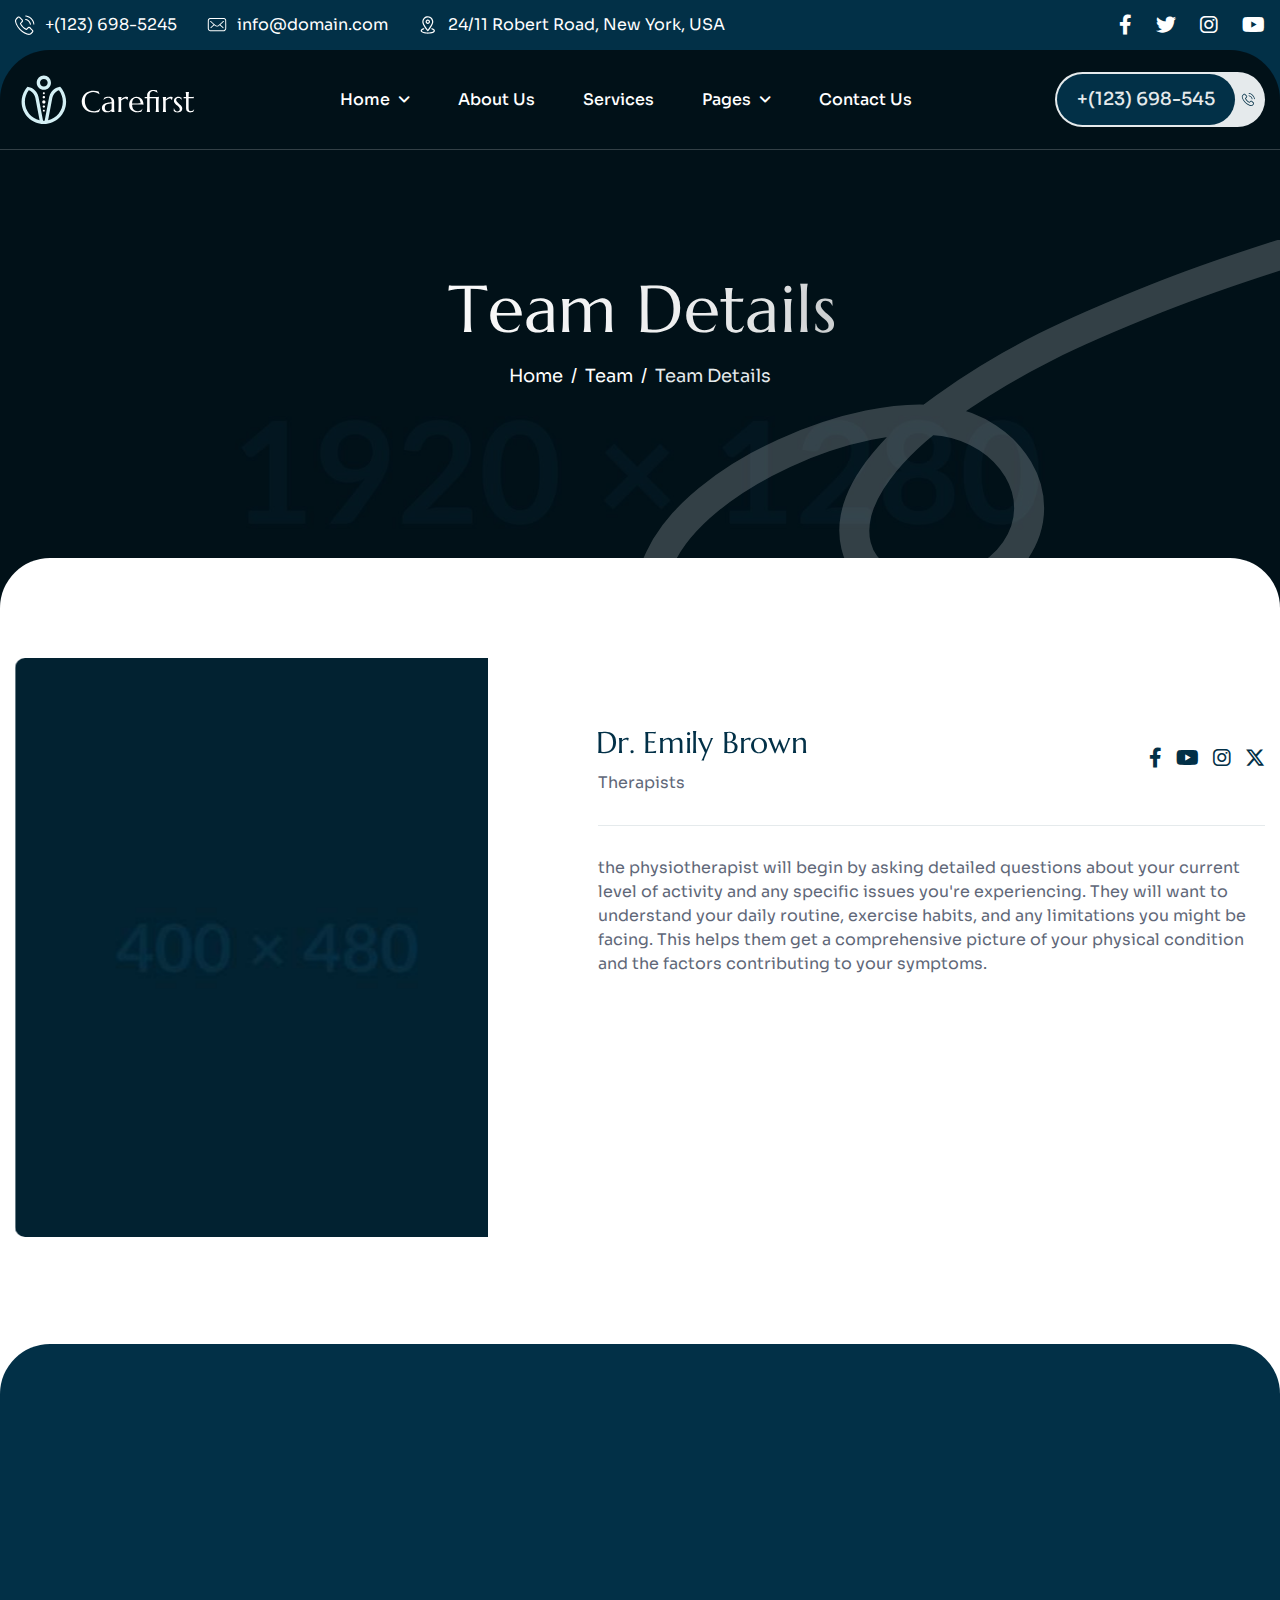
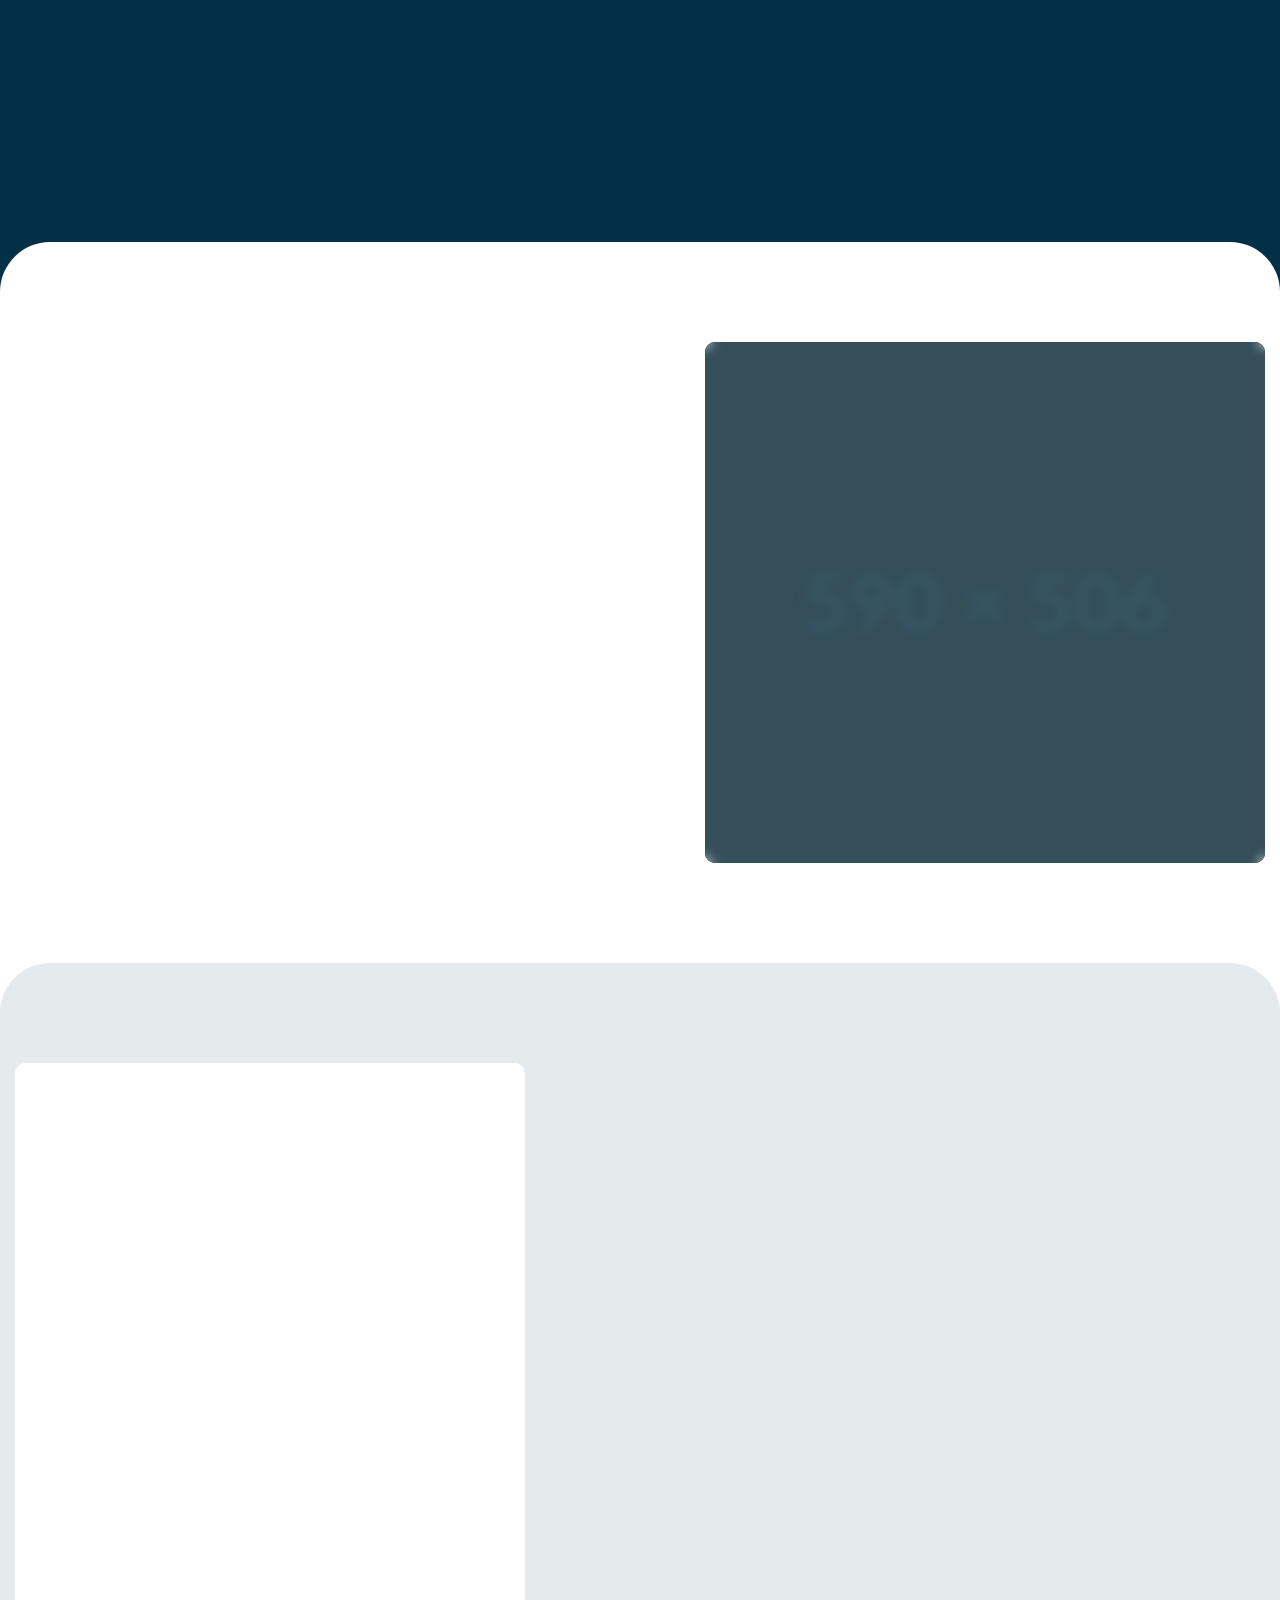
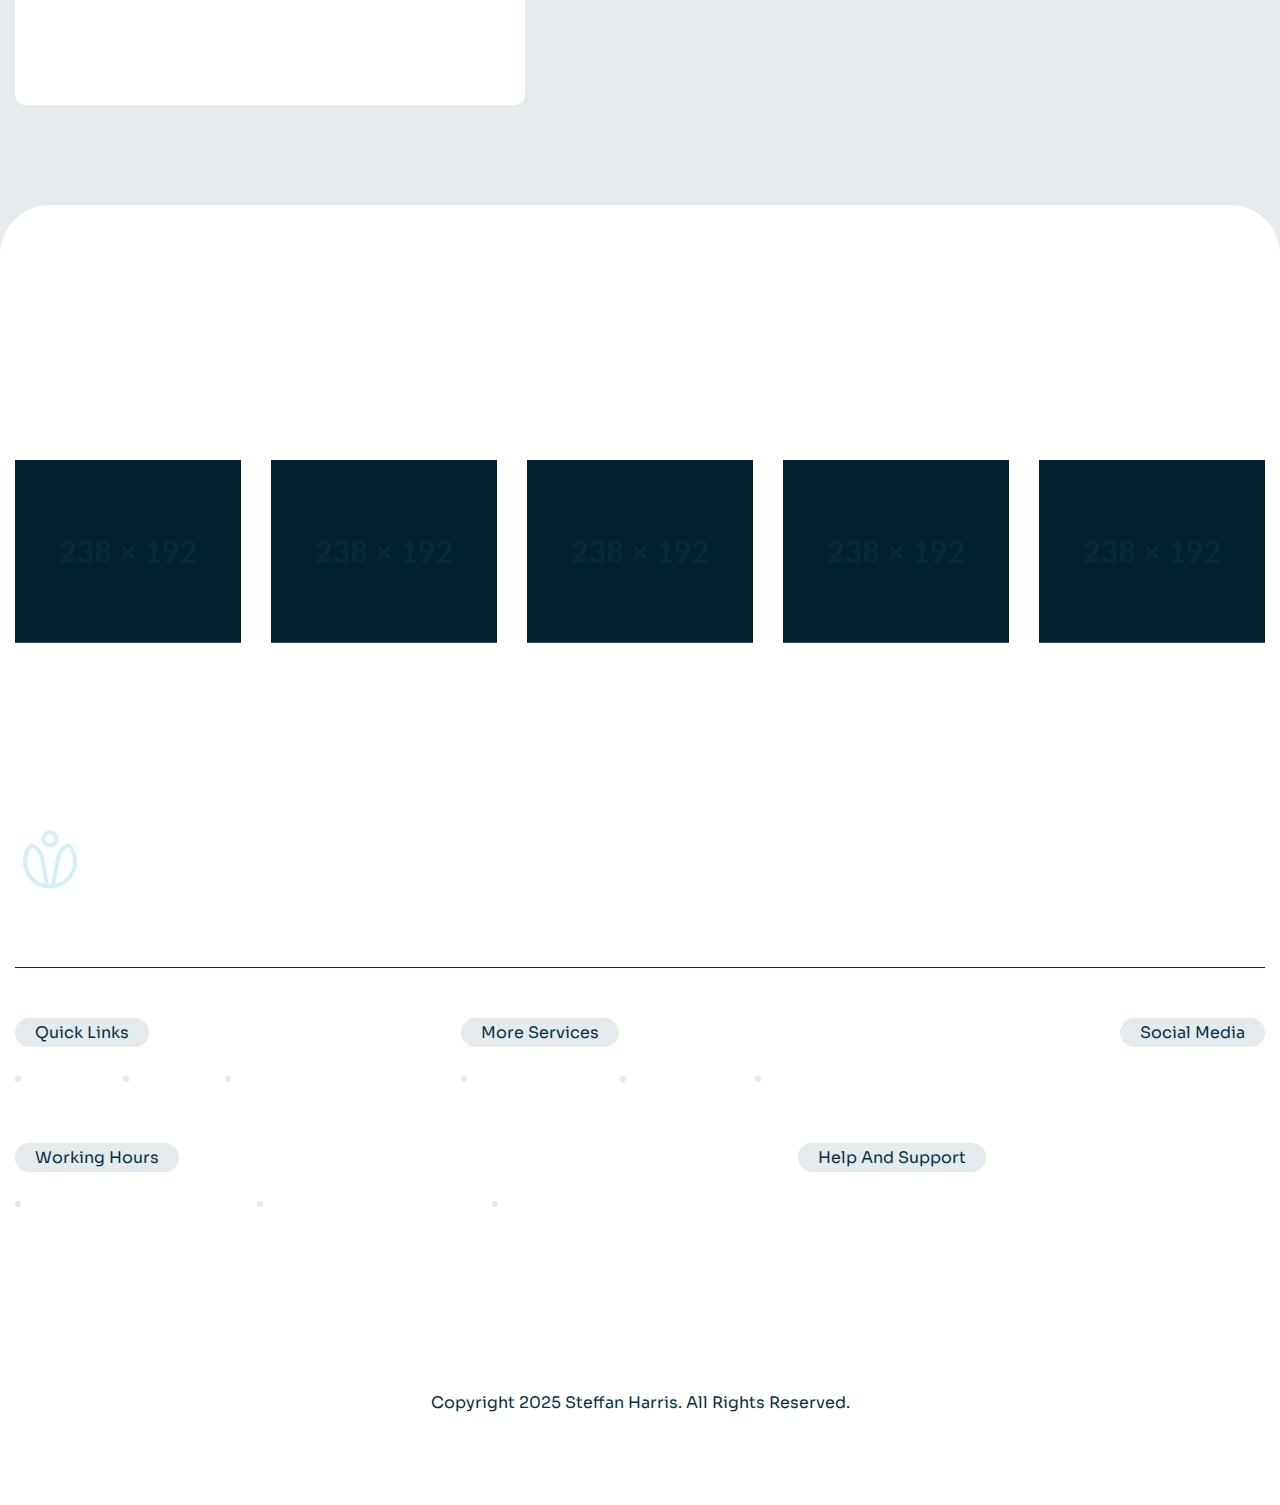
<file: team-single.html>
<!DOCTYPE html>
<html lang="zxx">
<head>
	<!-- Meta -->
	<meta charset="utf-8">
	<meta http-equiv="X-UA-Compatible" content="IE=edge">
	<meta name="viewport" content="width=device-width, initial-scale=1.0">
	<meta name="description" content="">
	<meta name="keywords" content="">
	<meta name="author" content="Awaiken">
	<!-- Page Title -->
    <title>Steffan Harris - Chiropractic</title>
	<!-- Favicon Icon -->
	<link rel="shortcut icon" type="image/x-icon" href="images/favicon.png">
	<!-- Google Fonts Css-->
	<link rel="preconnect" href="https://fonts.googleapis.com">
    <link rel="preconnect" href="https://fonts.gstatic.com" crossorigin>
    <link href="https://fonts.googleapis.com/css2?family=Marcellus&family=Sora:wght@100..800&display=swap" rel="stylesheet">
	<!-- Bootstrap Css -->
	<link href="css/bootstrap.min.css" rel="stylesheet" media="screen">
	<!-- SlickNav Css -->
	<link href="css/slicknav.min.css" rel="stylesheet">
	<!-- Swiper Css -->
	<link rel="stylesheet" href="css/swiper-bundle.min.css">
	<!-- Font Awesome Icon Css-->
	<link href="css/all.css" rel="stylesheet" media="screen">
	<!-- Animated Css -->
	<link href="css/animate.css" rel="stylesheet">
	<!-- Magnific Popup Core Css File -->
	<link rel="stylesheet" href="css/magnific-popup.css">
	<!-- Mouse Cursor Css File -->
	<link rel="stylesheet" href="css/mousecursor.css">
	<!-- Main Custom Css -->
	<link href="css/custom.css" rel="stylesheet" media="screen">
</head>
<body>

    <!-- Preloader Start -->
	<div class="preloader">
		<div class="loading-container">
			<div class="loading"></div>
			<div id="loading-icon"><img src="images/loader.svg" alt=""></div>
		</div>
	</div>
	<!-- Preloader End -->

    <!-- Topbar Section Start -->
    <div class="topbar">
        <div class="container">
            <div class="row align-items-center">
                <div class="col-lg-9 col-md-12">
                    <!-- Topbar Contact Information Start -->
                    <div class="topbar-contact-info">
                        <ul>
                            <li><a href="#"><img src="images/icon-phone.svg" alt=""> +(123) 698-5245</a></li>
                            <li><a href="#"><img src="images/icon-mail.svg" alt=""> info@domain.com</a></li>
                            <li class="hide-mobile"><a href="#"><img src="images/icon-location.svg" alt=""> 24/11 Robert Road, New York, USA</a></li>
                        </ul>
                    </div>
                    <!-- Topbar Contact Information End -->
                </div>

                <div class="col-lg-3 col-md-0">
                    <!-- Topbar Social Links Start -->
                    <div class="topbar-social-links">
                        <ul>
                            <li><a href="#"><i class="fa-brands fa-facebook-f"></i></a></li>
                            <li><a href="#"><i class="fa-brands fa-twitter"></i></a></li>
                            <li><a href="#"><i class="fa-brands fa-instagram"></i></a></li>
                            <li><a href="#"><i class="fa-brands fa-youtube"></i></a></li>
                        </ul>
                    </div>
                    <!-- Topbar Social Links End -->
                </div>
            </div>
        </div>
    </div>
    <!-- Topbar Section End -->

    <!-- Header Start -->
	<header class="main-header">
		<div class="header-sticky">
			<nav class="navbar navbar-expand-lg">
				<div class="container">
					<!-- Logo Start -->
					<a class="navbar-brand" href="./">
						<img src="images/logo.svg" alt="Logo">
					</a>
					<!-- Logo End -->

					<!-- Main Menu Start -->
					<div class="collapse navbar-collapse main-menu">
                        <div class="nav-menu-wrapper">
                            <ul class="navbar-nav mr-auto" id="menu">
                                <li class="nav-item submenu"><a class="nav-link" href="./">Home</a>
                                    <ul class="sub-menu">
                                        <li class="nav-item"><a class="nav-link" href="index.html">Home - Image</a></li>
                                        <li class="nav-item"><a class="nav-link" href="index-video.html">Home - Video</a></li>
                                        <li class="nav-item"><a class="nav-link" href="index-slider.html">Home - Slider</a></li>
                                    </ul>
                                </li>                                
                                <li class="nav-item"><a class="nav-link" href="about.html">About Us</a></li>
                                <li class="nav-item"><a class="nav-link" href="service.html">Services</a></li>
                                <li class="nav-item submenu"><a class="nav-link" href="#">Pages</a>
                                    <ul>                                        
                                        <li class="nav-item"><a class="nav-link" href="service-single.html">Service Details</a></li>
                                        <li class="nav-item"><a class="nav-link" href="blog.html">Our Blog</a></li>
                                        <li class="nav-item"><a class="nav-link" href="blog-single.html">Blog Details</a></li>
                                        <li class="nav-item"><a class="nav-link" href="team.html">Our Team</a></li>
                                        <li class="nav-item"><a class="nav-link" href="team-single.html">Team Details</a></li>
                                        <li class="nav-item"><a class="nav-link" href="video-gallery.html">Video Testimonials</a></li>
                                        <li class="nav-item"><a class="nav-link" href="faqs.html">FAQ's</a></li>
                                        <li class="nav-item"><a class="nav-link" href="appointment.html">book appointment</a></li>
                                        <li class="nav-item"><a class="nav-link" href="404.html">404</a></li>
                                    </ul>
                                </li>
                                <li class="nav-item"><a class="nav-link" href="contact.html">Contact Us</a></li>                                                               
                            </ul>
                        </div>
                        <!-- Let’s Start Button Start -->
                        <div class="header-btn d-inline-flex">
                            <a href="tel:+123698545" class="btn-default"><span>+(123) 698-545</span></a>
                        </div>
                        <!-- Let’s Start Button End -->
					</div>
					<!-- Main Menu End -->
					<div class="navbar-toggle"></div>
				</div>
			</nav>
			<div class="responsive-menu"></div>
		</div>
	</header>
	<!-- Header End -->

    <!-- Page Header Start -->
	<div class="page-header team-page-single-header bg-radius-section parallaxie">
		<div class="container">
			<div class="row align-items-center">
				<div class="col-lg-12">
					<!-- Page Header Box Start -->
					<div class="page-header-box">
						<h1 class="text-anime-style-2" data-cursor="-opaque">Team Details</h1>
						<nav class="wow fadeInUp">
							<ol class="breadcrumb">
								<li class="breadcrumb-item"><a href="./">home</a></li>
                                <li class="breadcrumb-item"><a href="./">Team</a></li>
								<li class="breadcrumb-item active" aria-current="page">team details</li>
							</ol>
						</nav>
					</div>
					<!-- Page Header Box End -->
				</div>
			</div>
		</div>
	</div>
	<!-- Page Header End -->

    <!-- Page Team Single Start -->
    <div class="page-team-single bg-radius-section">
        <div class="container">
            <div class="row align-items-center">
                <div class="col-lg-5">
                    <!-- Team Member Image Start -->
                    <div class="team-member-image">
                        <figure class="image-anime reveal">
                            <img src="images/team-1.jpg" alt="">
                        </figure>
                    </div>
                    <!-- Team Member Image End -->
                </div>

                <div class="col-lg-7">
                    <!-- Team Member Details Start -->
                    <div class="team-member-details">
                        <!-- Member Details Header Start -->
                        <div class="member-detail-header">
                            <!-- Member Details Title Start -->
                            <div class="member-detail-title">
                                <h2 class="text-anime-style-3">Dr. Emily Brown</h2>
                                <p class="wow fadeInUp">therapists</p>
                            </div>
                            <!-- Member Details Title End -->

                            <!-- Member Social List Start -->
                            <div class="member-social-list wow fadeInUp">
                                <ul>
                                    <li><a href="#"><i class="fa-brands fa-facebook-f"></i></a></li>
                                    <li><a href="#"><i class="fa-brands fa-youtube"></i></a></li>
                                    <li><a href="#"><i class="fa-brands fa-instagram"></i></a></li>
                                    <li><a href="#"><i class="fa-brands fa-x-twitter"></i></a></li>									
                                </ul>
                            </div>
                            <!-- Member Social List End -->
                        </div>
                        <!-- Member Details Header End -->

                        <!-- Member Details Content Start -->
                        <div class="member-detail-content">
                            <p class="wow fadeInUp" data-wow-delay="0.25s">the physiotherapist will begin by asking detailed questions about your current level of activity and any specific issues you're experiencing. They will want to understand your daily routine, exercise habits, and any limitations you might be facing. This helps them get a comprehensive picture of your physical condition and the factors contributing to your symptoms.</p>
                        </div>
                        <!-- Member Details Content End -->

                        <!-- Member Details Body Start -->
                        <div class="member-detail-body">
                            <!-- Member Detail List Item Start -->
                            <div class="member-detail-list-item wow fadeInUp">
                                <div class="icon-box">
                                    <img src="images/icon-member-detail-1.svg" alt="">
                                </div>
                                <div class="member-detail-list-content">
                                    <h3>position</h3>
                                    <p>Physiotherapist</p>
                                </div>
                            </div>
                            <!-- Member Detail List Item End -->

                            <!-- Member Detail List Item Start -->
                            <div class="member-detail-list-item wow fadeInUp" data-wow-delay="0.25s">
                                <div class="icon-box">
                                    <img src="images/icon-member-detail-2.svg" alt="">
                                </div>
                                <div class="member-detail-list-content">
                                    <h3>experience</h3>
                                    <p>06 years</p>
                                </div>
                            </div>
                            <!-- Member Detail List Item End -->

                            <!-- Member Detail List Item Start -->
                            <div class="member-detail-list-item wow fadeInUp" data-wow-delay="0.5s">
                                <div class="icon-box">
                                    <img src="images/icon-member-detail-3.svg" alt="">
                                </div>
                                <div class="member-detail-list-content">
                                    <h3>email</h3>
                                    <p>domain@gmail.com</p>
                                </div>
                            </div>
                            <!-- Member Detail List Item End -->

                            <!-- Member Detail List Item Start -->
                            <div class="member-detail-list-item wow fadeInUp" data-wow-delay="0.75s">
                                <div class="icon-box">
                                    <img src="images/icon-member-detail-4.svg" alt="">
                                </div>
                                <div class="member-detail-list-content">
                                    <h3>phone</h3>
                                    <p>(+0) 123 456 789</p>
                                </div>
                            </div>
                            <!-- Member Detail List Item End -->
                        </div>
                        <!-- Member Details Body End -->
                    </div>
                    <!-- Team Member Details End -->
                </div>
                <!-- team member details end -->
            </div>               
        </div>
    </div>
    <!-- Page Team Single End -->

    <!-- Team Details Section End -->

    <!-- About Icon Box List Start -->
    <div class="about-icon-box-list member-expertise bg-radius-section">
        <div class="container">
            <div class="row section-row">
                <div class="col-lg-12">
                    <!-- Section Title Start -->
                    <div class="section-title">
                        <h3 class="wow fadeInUp">expertise</h3>
                        <h2 class="text-anime-style-3" data-cursor="-opaque">Our Expertise</h2>
                    </div>
                    <!-- Section Title End -->
                </div>
            </div>

            <div class="row">
                <div class="col-lg-2 col-md-4 col-6">
                    <!-- About Icon List Item Start -->
                    <div class="about-icon-list-item wow fadeInUp">
                        <div class="icon-box">
                            <img src="images/about-icon-list-item-1.svg" alt="">
                        </div>
                        <div class="about-icon-list-content">
                            <h3>sports rehabilitation</h3>
                        </div>
                    </div>
                    <!-- About Icon Lidt Item End -->
                </div>

                <div class="col-lg-2 col-md-4 col-6">
                    <!-- About Icon Lidt Item Start -->
                    <div class="about-icon-list-item wow fadeInUp" data-wow-delay="0.25s">
                        <div class="icon-box">
                            <img src="images/about-icon-list-item-2.svg" alt="">
                        </div>
                        <div class="about-icon-list-content">
                            <h3>backpain management</h3>
                        </div>
                    </div>
                    <!-- About Icon Lidt Item End -->
                </div>

                <div class="col-lg-2 col-md-4 col-6">
                    <!-- About Icon Lidt Item Start -->
                    <div class="about-icon-list-item wow fadeInUp" data-wow-delay="0.5s">
                        <div class="icon-box">
                            <img src="images/about-icon-list-item-3.svg" alt="">
                        </div>
                        <div class="about-icon-list-content">
                            <h3>orthopedic rehabilitation</h3>
                        </div>
                    </div>
                    <!-- About Icon Lidt Item End -->
                </div>

                <div class="col-lg-2 col-md-4 col-6">
                    <!-- About Icon Lidt Item Start -->
                    <div class="about-icon-list-item wow fadeInUp" data-wow-delay="0.75s">
                        <div class="icon-box">
                            <img src="images/about-icon-list-item-4.svg" alt="">
                        </div>
                        <div class="about-icon-list-content">
                            <h3>occupational therapy</h3>
                        </div>
                    </div>
                    <!-- About Icon Lidt Item End -->
                </div>

                <div class="col-lg-2 col-md-4 col-6">
                    <!-- About Icon Lidt Item Start -->
                    <div class="about-icon-list-item wow fadeInUp" data-wow-delay="1s">
                        <div class="icon-box">
                            <img src="images/about-icon-list-item-5.svg" alt="">
                        </div>
                        <div class="about-icon-list-content">
                            <h3>home physiotherapy</h3>
                        </div>
                    </div>
                    <!-- About Icon Lidt Item End -->
                </div>

                <div class="col-lg-2 col-md-4 col-6">
                    <!-- About Icon Lidt Item Start -->
                    <div class="about-icon-list-item wow fadeInUp" data-wow-delay="1.25s">
                        <div class="icon-box">
                            <img src="images/about-icon-list-item-6.svg" alt="">
                        </div>
                        <div class="about-icon-list-content">
                            <h3>pelvic rehabilitation</h3>
                        </div>
                    </div>
                    <!-- About Icon Lidt Item End -->
                </div>
            </div>
        </div>
    </div>
    <!-- About Icon Box List End -->

    <!-- Member Personal Information Start -->
     <div class="member-personal-info bg-radius-section">
        <div class="container">
            <div class="row align-items-center">
                <div class="col-lg-6">
                    <!-- Member Info Content Start -->
                    <div class="member-info-content">
                        <!-- Section Title Start -->
                        <div class="section-title">
                            <h3 class="wow fadeInUp">information</h3>
                            <h2 class="text-anime-style-3" data-cursor="-opaque">Personal Information</h2>
                            <p class="wow fadeInUp" data-wow-delay="0.25s">the physiotherapist will begin by asking detailed questions about your current level of activity and any specific issues you're experiencing. They will want to understand your daily routine, exercise habits, and any limitations you might be facing. This helps them get a comprehensive picture of your physical condition and the factors contributing to your symptoms.</p>
                        </div>
                        <!-- Section Title End -->

                        <!-- Member Info List Start -->
                        <div class="member-info-list wow fadeInUp" data-wow-delay="0.5s">
                            <ul>
                                <li>(DPT), Board Certification in Orthopedic Physical Therapy</li>
                                <li>APTA Award for Excellence in Clinical Practice, Clinical Educator</li>
                                <li>Over 15 years in clinical practice with a focus on orthopedic therapy</li>
                                <li>Passionate about integrating new research into practice.</li>
                            </ul>
                        </div>   
                        <!-- Member Info List End -->                     
                    </div>
                    <!-- Member Info Content End -->
                </div>

                <div class="col-lg-6">
                    <!-- Member Working Hour Start -->
                    <div class="member-working-hour">
                        <div class="member-working-hour-box">
                            <!-- Section Title Start -->
                            <div class="section-title">
                                <h3 class="wow fadeInUp">opening hours</h3>
                                <h2 class="text-anime-style-3" data-cursor="-opaque">Working hours</h2>
                                <p class="wow fadeInUp" data-wow-delay="0.25s">Lorem Ipsum is simply dummy text of the printing and typesetting industry Lorem Ipsum has been the</p>
                            </div>
                            <!-- Section Title End -->

                            <!-- Member Working Hour List Start -->
                            <div class="member-working-hour-list wow fadeInUp" data-wow-delay="0.75s">
                                <ul>
                                    <li><h3>Monday:</h3><span></span><p>10.00 AM - 09.00 PM</p></li>
                                    <li><h3>Tuesday:</h3><span></span><p>10.00 AM - 09.00 PM</p></li>
                                    <li><h3>Wednesday:</h3><span></span><p>10.00 AM - 09.00 PM</p></li>
                                    <li><h3>Thursday:</h3><span></span><p>10.00 AM - 09.00 PM</p></li>
                                    <li><h3>Friday:</h3><span></span><p>10.00 AM - 09.00 PM</p></li>
                                    <li><h3>Saturday:</h3><span></span><p>10.00 AM - 09.00 PM</p></li>
                                    <li><h3>Sunday:</h3><span></span><p>Closed</p></li>
                                </ul>
                            </div>     
                            <!-- Member Working Hour List End -->
                        </div>       
                    </div>
                    <!-- Member Working Hour End -->
                </div>
            </div>
        </div>
     </div>
    <!-- Member Personal Information End -->

    <!-- Member Working History Start -->
    <div class="member-working-history bg-radius-section">
        <div class="container">
            <div class="row align-items-center">
                <div class="col-lg-6">
                    <!-- Member Contact Form Start -->
                    <div class="member-contact-form">
                        <!-- Section Title Start -->
                        <div class="section-title">
                            <h3 class="wow fadeInUp">contact form</h3>
                            <h2 class="text-anime-style-3" data-cursor="-opaque">Contact Form</h2>
                        </div>
                        <!-- Section Title End -->

                        <form id="contactForm" action="#" method="POST" data-toggle="validator" class="wow fadeInUp" data-wow-delay="0.5s">
                            <div class="row">
                                <div class="form-group col-md-6 mb-4">
                                    <input type="text" name="fname" class="form-control" id="fname" placeholder="First Name" required>
                                    <div class="help-block with-errors"></div>
                                </div>

                                <div class="form-group col-md-6 mb-4">
                                    <input type="text" name="lname" class="form-control" id="lname" placeholder="Last Name" required>
                                    <div class="help-block with-errors"></div>
                                </div>

                                <div class="form-group col-md-12 mb-4">
                                    <input type="email" name ="email" class="form-control" id="email" placeholder="Email" required>
                                    <div class="help-block with-errors"></div>
                                </div>

                                <div class="form-group col-md-12 mb-4">
                                    <input type="text" name="phone" class="form-control" id="phone" placeholder="Phone No" required>
                                    <div class="help-block with-errors"></div>
                                </div>

                                <div class="form-group col-md-12 mb-4">
                                    <textarea name="message" class="form-control" id="message" rows="5" placeholder="Message" required></textarea>
                                    <div class="help-block with-errors"></div>
                                </div>

                                <div class="col-lg-12">
                                    <div class="team-contact-form-btn">
                                        <button type="submit" class="btn-default"><span>submit now</span></button>
                                        <div id="msgSubmit" class="h3 hidden"></div>
                                    </div>
                                </div>
                            </div>
                        </form> 
                    </div>
                    <!-- Member Contact Form End -->
                </div>

                <div class="col-lg-6">
                    <!-- Member Working History Content Start -->
                    <div class="member-working-history-content">
                        <!-- Section Title Start -->
                        <div class="section-title">
                            <h3 class="wow fadeInUp">history</h3>
                            <h2 class="text-anime-style-3" data-cursor="-opaque">Working History</h2>
                        </div>
                        <!-- Section Title End -->

                        <!-- Working History Item Start -->
                        <div class="working-history-item wow fadeInUp">
                            <div class="working-history-content">
                                <h3>2018 - 2019 : <span>Physiotherapy Assistant</span></h3>
                                <p>physical therapy aide at a community clinic, assisting with patient care and managing clinical operations. Her dedication and skills led her to pursue an Associate Degree in Physical Therapy Assistance.</p>
                            </div>
                        </div>
                        <!-- Working History Item End -->

                        <!-- Working History Item Start -->
                        <div class="working-history-item wow fadeInUp" data-wow-delay="0.25s">
                            <div class="working-history-content">
                                <h3>2020 - 2021 : <span>Lead Physiotherapist </span></h3>
                                <p>Dr. Emily Brown began her professional journey as a junior physiotherapist at a leading rehabilitation center shortly after earning her Doctor of Physical Therapy (DPT).</p>
                            </div>
                        </div>
                        <!-- Working History Item End -->

                        <!-- Working History Item Start -->
                        <div class="working-history-item wow fadeInUp" data-wow-delay="0.5s">
                            <div class="working-history-content">
                                <h3>2022 - 2023 : <span>Senior Physiotherapist</span></h3>
                                <p>Michael Johnson began his career at a community health clinic, where he treated a wide variety of musculoskeletal conditions. His strong manual therapy skills and commitment to patient.</p>
                            </div>
                        </div>
                        <!-- Working History Item End -->
                    </div>
                    <!-- Member Working History Content End -->
                </div>
            </div>
        </div>
    </div>
    <!-- Member Working History End -->

    <!-- Member Winning Award & Honor Start -->
    <div class="member-winning-award bg-radius-section">
        <div class="container">
            <div class="row section-row">
                <div class="col-lg-12">
                    <!-- Section Title Start -->
                    <div class="section-title">
                        <h3 class="wow fadeInUp">awards & honor</h3>
                        <h2 class="text-anime-style-3" data-cursor="-opaque">Awards & Honor</h2>
                    </div>
                    <!-- Section Title End -->
                </div>
            </div>

            <div class="row">
                <!-- Winning Award Slider Start -->
                <div class="winning-award-slider">
                    <div class="swiper">
                        <div class="swiper-wrapper">
                            <!-- Winning Award Image Slide Start -->
                            <div class="swiper-slide">
                                <div class="winning-award-image">
                                    <figure>
                                        <img src="images/winning-award-img-1.jpg" alt="">
                                    </figure>
                                </div>
                            </div>
                            <!-- Winning Award Image Slide End -->

                            <!-- Winning Award Image Slide Start -->
                            <div class="swiper-slide">
                                <div class="winning-award-image">
                                    <figure>
                                        <img src="images/winning-award-img-2.jpg" alt="">
                                    </figure>
                                </div>
                            </div>
                            <!-- Winning Award Image Slide End -->

                            <!-- Winning Award Image Slide Start -->
                            <div class="swiper-slide">
                                <div class="winning-award-image">
                                    <figure>
                                        <img src="images/winning-award-img-3.jpg" alt="">
                                    </figure>
                                </div>
                            </div>
                            <!-- Winning Award Image Slide End -->

                            <!-- Winning Award Image Slide Start -->
                            <div class="swiper-slide">
                                <div class="winning-award-image">
                                    <figure>
                                        <img src="images/winning-award-img-4.jpg" alt="">
                                    </figure>
                                </div>
                            </div>
                            <!-- Winning Award Image Slide End -->

                            <!-- Winning Award Image Slide Start -->
                            <div class="swiper-slide">
                                <div class="winning-award-image">
                                    <figure>
                                        <img src="images/winning-award-img-5.jpg" alt="">
                                    </figure>
                                </div>
                            </div>
                            <!-- Winning Award Image Slide End -->

                            <!-- Winning Award Image Slide Start -->
                            <div class="swiper-slide">
                                <div class="winning-award-image">
                                    <figure>
                                        <img src="images/winning-award-img-2.jpg" alt="">
                                    </figure>
                                </div>
                            </div>
                            <!-- Winning Award Image Slide End -->
                        </div>
                    </div>
                </div>
                <!-- Winning Award Slider End -->
            </div>
        </div>
    </div>
    <!-- Member Winning Award & Honor End -->

    <!-- Footer Start -->
    <footer class="main-footer bg-radius-section">
        <div class="container">
            <div class="row">
                <div class="col-lg-12">
                    <!-- About Footer Start -->
                    <div class="about-footer">
                        <div class="row">
                            <div class="col-lg-4">
                                <!-- Footer Logo Start -->
                                <div class="footer-logo">
                                    <img src="images/footer-logo.svg" alt="">
                                </div>
                                <!-- Footer Logo End -->                        
                            </div>

                            <div class="col-lg-8">
                                <!-- About Footer Content Start -->
                                <div class="about-footer-content">
                                    <h3>#1 Physiotherapy centre in the town</h3>
                                    <p>We understand that injuries and acute pain can happen unexpectedly. Our emergency physiotherapy We understand that injuries and acute pain can happen.</p>
                                </div>
                                <!-- About Footer Content End -->
                            </div>
                        </div>                        
                     </div>
                    <!-- About Footer End -->

                    <!-- About Footer List Start -->
                    <div class="about-footer-list">
                        <!-- Footer Quick Links Start -->
                        <div class="footer-links quick-links">
                            <h3>quick links</h3>
                            <ul>
                                <li><a href="#">about us</a></li>
                                <li><a href="#">services</a></li>
                                <li><a href="#">contact us</a></li>
                            </ul>
                        </div>
                        <!-- Footer Quick Links End -->

                        <!-- Footer Quick Links Start -->
                        <div class="footer-links service-links">
                            <h3>more services</h3>
                            <ul>
                                <li><a href="#">manual therapy</a></li>
                                <li><a href="#">chronic pain</a></li>
                                <li><a href="#">hand therapy</a></li>
                            </ul>
                        </div>
                        <!-- Footer Quick Links End -->

                        <!-- Footer Quick Links Start -->
                        <div class="footer-links social-links">
                            <h3>social media</h3>
                            <ul>
                                <li><a href="#"><i class="fa-brands fa-facebook-f"></i></a></li>
                                <li><a href="#"><i class="fa-brands fa-twitter"></i></a></li>
                                <li><a href="#"><i class="fa-brands fa-linkedin-in"></i></a></li>
                                <li><a href="#"><i class="fa-brands fa-instagram"></i></a></li>                                                                
                            </ul>
                        </div>
                        <!-- Footer Quick Links End -->

                        <!-- Footer Quick Links Start -->
                        <div class="footer-links working-links">
                            <h3>working hours</h3>
                            <ul>
                                <li>mon to fri : 10:00 to 6:00</li>
                                <li>sat : 10:00AM to 3:00PM</li>
                                <li>sun : closed</li>
                            </ul>
                        </div>
                        <!-- Footer Quick Links End -->

                        <!-- Footer Contact Details Start -->
                        <div class="footer-links footer-contact-details">
                            <h3>Help and Support</h3>
                            <div class="footer-contact-box">
                                <!-- Footer Info Box Start -->
                                <div class="footer-info-box">
                                    <div class="icon-box">
                                        <img src="images/icon-phone.svg" alt="">
                                    </div>
                                    <div class="footer-info-box-content">
                                        <p>(+0) 789 3456 012</p>
                                    </div>                                
                                </div>
                                <!-- Footer Info Box End -->

                                <!-- Footer Info Box Start -->
                                <div class="footer-info-box">
                                    <div class="icon-box">
                                        <img src="images/icon-mail.svg" alt="">
                                    </div>
                                    <div class="footer-info-box-content">
                                        <p>domain@gmail.com</p>
                                    </div>
                                </div>
                                <!-- Footer Info Box End -->
                            </div>
                        </div>
                        <!-- Footer Contact Details End -->

                        <!-- Footer Copyright Section Start -->
                        <div class="footer-links terms-condition-links" style="padding-top:10%;">
                            <div class="footer-copyright-text">
                                <p style="color: var(--primary-color);">Copyright 2025 Steffan Harris. All Rights Reserved.</p>
                            </div>
                            <div class="footer-terms-condition">
                                <!-- <ul>
                                    <li><a style="color: var(--primary-color);" href="#">privacy policy</a></li>
                                    <li><a style="color: var(--primary-color);" href="#">terms and conditions</a></li>
                                </ul> -->
                            </div>
                         </div>                        
                        <!-- Footer Copyright Section End -->
                    </div>
                    <!-- About Footer List End -->
                </div>                
            </div>
        </div>
    </footer>
    <!-- Footer End -->

    <!-- Jquery Library File -->
    <script src="js/jquery-3.7.1.min.js"></script>
    <!-- Bootstrap js file -->
    <script src="js/bootstrap.min.js"></script>
    <!-- Validator js file -->
    <script src="js/validator.min.js"></script>
    <!-- SlickNav js file -->
    <script src="js/jquery.slicknav.js"></script>
    <!-- Swiper js file -->
    <script src="js/swiper-bundle.min.js"></script>
    <!-- Counter js file -->
    <script src="js/jquery.waypoints.min.js"></script>
    <script src="js/jquery.counterup.min.js"></script>
    <!-- Magnific js file -->
    <script src="js/jquery.magnific-popup.min.js"></script>
    <!-- SmoothScroll -->
    <script src="js/SmoothScroll.js"></script>
    <!-- Parallax js -->
    <script src="js/parallaxie.js"></script>
    <!-- MagicCursor js file -->
    <script src="js/gsap.min.js"></script>
    <script src="js/magiccursor.js"></script>
    <!-- Text Effect js file -->
    <script src="js/SplitText.js"></script>
    <script src="js/ScrollTrigger.min.js"></script>
    <!-- YTPlayer js File -->
    <script src="js/jquery.mb.YTPlayer.min.js"></script>
    <!-- Wow js file -->
    <script src="js/wow.js"></script>
    <!-- Main Custom js file -->
    <script src="js/function.js"></script>
</body>
</html>
</file>
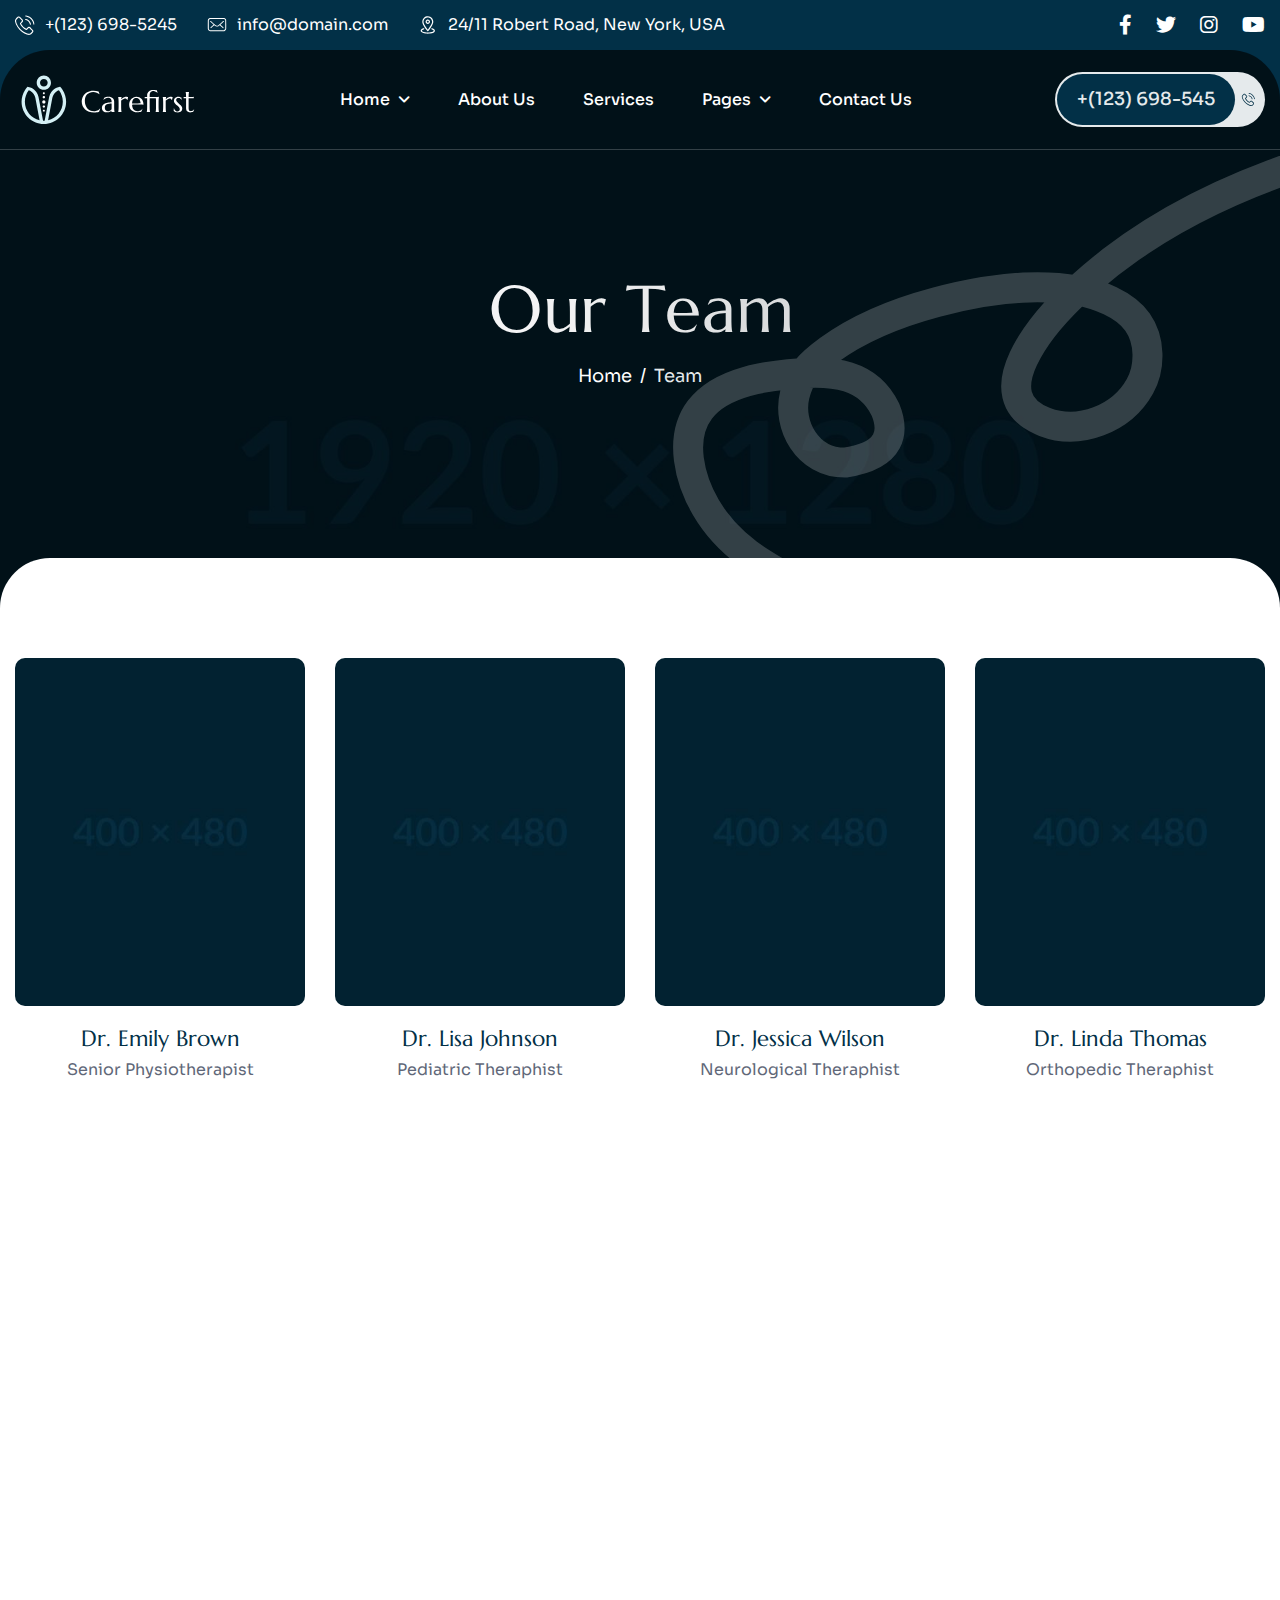
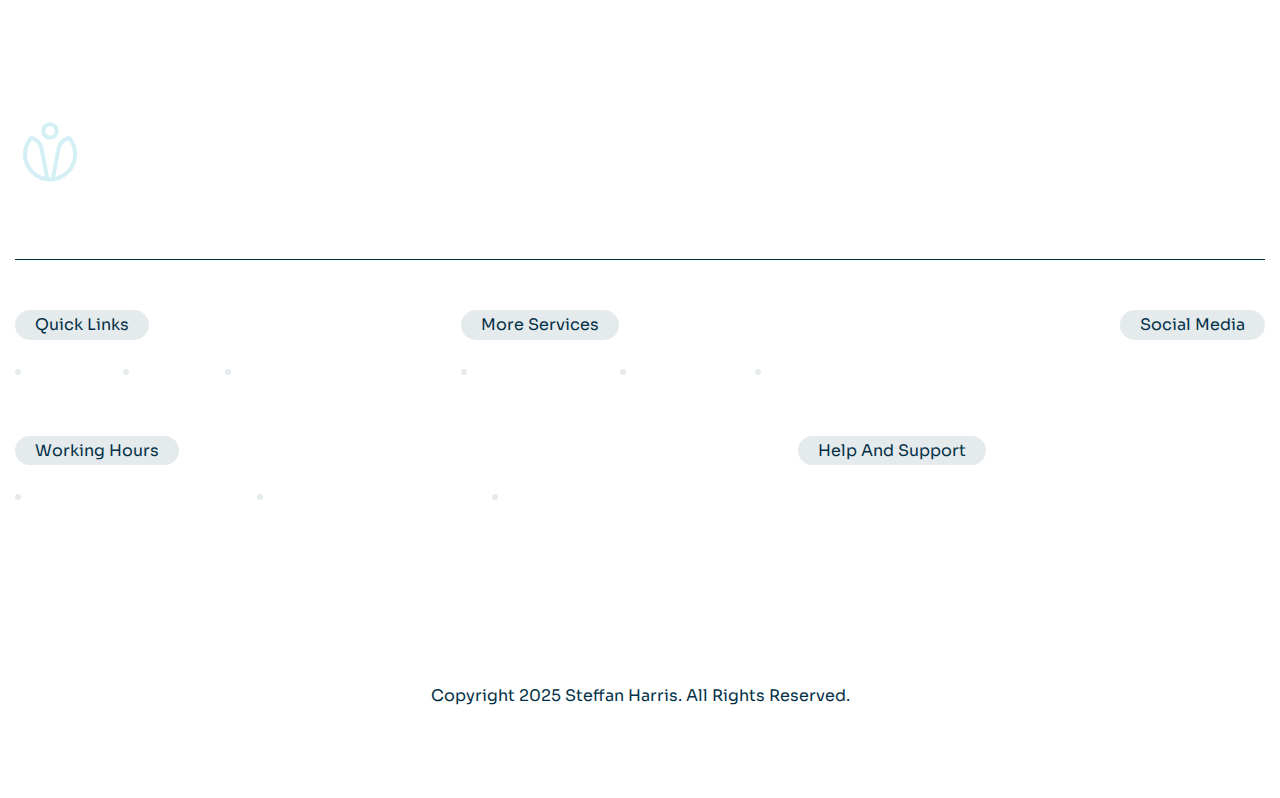
<file: team.html>
<!DOCTYPE html>
<html lang="zxx">
<head>
	<!-- Meta -->
	<meta charset="utf-8">
	<meta http-equiv="X-UA-Compatible" content="IE=edge">
	<meta name="viewport" content="width=device-width, initial-scale=1.0">
	<meta name="description" content="">
	<meta name="keywords" content="">
	<meta name="author" content="Awaiken">
	<!-- Page Title -->
    <title>Steffan Harris - Chiropractic</title>
	<!-- Favicon Icon -->
	<link rel="shortcut icon" type="image/x-icon" href="images/favicon.png">
	<!-- Google Fonts Css-->
	<link rel="preconnect" href="https://fonts.googleapis.com">
    <link rel="preconnect" href="https://fonts.gstatic.com" crossorigin>
    <link href="https://fonts.googleapis.com/css2?family=Marcellus&family=Sora:wght@100..800&display=swap" rel="stylesheet">
	<!-- Bootstrap Css -->
	<link href="css/bootstrap.min.css" rel="stylesheet" media="screen">
	<!-- SlickNav Css -->
	<link href="css/slicknav.min.css" rel="stylesheet">
	<!-- Swiper Css -->
	<link rel="stylesheet" href="css/swiper-bundle.min.css">
	<!-- Font Awesome Icon Css-->
	<link href="css/all.css" rel="stylesheet" media="screen">
	<!-- Animated Css -->
	<link href="css/animate.css" rel="stylesheet">
	<!-- Magnific Popup Core Css File -->
	<link rel="stylesheet" href="css/magnific-popup.css">
	<!-- Mouse Cursor Css File -->
	<link rel="stylesheet" href="css/mousecursor.css">
	<!-- Main Custom Css -->
	<link href="css/custom.css" rel="stylesheet" media="screen">
</head>
<body>

    <!-- Preloader Start -->
	<div class="preloader">
		<div class="loading-container">
			<div class="loading"></div>
			<div id="loading-icon"><img src="images/loader.svg" alt=""></div>
		</div>
	</div>
	<!-- Preloader End -->

    <!-- Topbar Section Start -->
    <div class="topbar">
        <div class="container">
            <div class="row align-items-center">
                <div class="col-lg-9 col-md-12">
                    <!-- Topbar Contact Information Start -->
                    <div class="topbar-contact-info">
                        <ul>
                            <li><a href="#"><img src="images/icon-phone.svg" alt=""> +(123) 698-5245</a></li>
                            <li><a href="#"><img src="images/icon-mail.svg" alt=""> info@domain.com</a></li>
                            <li class="hide-mobile"><a href="#"><img src="images/icon-location.svg" alt=""> 24/11 Robert Road, New York, USA</a></li>
                        </ul>
                    </div>
                    <!-- Topbar Contact Information End -->
                </div>

                <div class="col-lg-3 col-md-0">
                    <!-- Topbar Social Links Start -->
                    <div class="topbar-social-links">
                        <ul>
                            <li><a href="#"><i class="fa-brands fa-facebook-f"></i></a></li>
                            <li><a href="#"><i class="fa-brands fa-twitter"></i></a></li>
                            <li><a href="#"><i class="fa-brands fa-instagram"></i></a></li>
                            <li><a href="#"><i class="fa-brands fa-youtube"></i></a></li>
                        </ul>
                    </div>
                    <!-- Topbar Social Links End -->
                </div>
            </div>
        </div>
    </div>
    <!-- Topbar Section End -->

    <!-- Header Start -->
	<header class="main-header">
		<div class="header-sticky">
			<nav class="navbar navbar-expand-lg">
				<div class="container">
					<!-- Logo Start -->
					<a class="navbar-brand" href="./">
						<img src="images/logo.svg" alt="Logo">
					</a>
					<!-- Logo End -->

					<!-- Main Menu Start -->
					<div class="collapse navbar-collapse main-menu">
                        <div class="nav-menu-wrapper">
                            <ul class="navbar-nav mr-auto" id="menu">
                                <li class="nav-item submenu"><a class="nav-link" href="./">Home</a>
                                    <ul class="sub-menu">
                                        <li class="nav-item"><a class="nav-link" href="index.html">Home - Image</a></li>
                                        <li class="nav-item"><a class="nav-link" href="index-video.html">Home - Video</a></li>
                                        <li class="nav-item"><a class="nav-link" href="index-slider.html">Home - Slider</a></li>
                                    </ul>
                                </li>                                
                                <li class="nav-item"><a class="nav-link" href="about.html">About Us</a></li>
                                <li class="nav-item"><a class="nav-link" href="service.html">Services</a></li>
                                <li class="nav-item submenu"><a class="nav-link" href="#">Pages</a>
                                    <ul>                                        
                                        <li class="nav-item"><a class="nav-link" href="service-single.html">Service Details</a></li>
                                        <li class="nav-item"><a class="nav-link" href="blog.html">Our Blog</a></li>
                                        <li class="nav-item"><a class="nav-link" href="blog-single.html">Blog Details</a></li>
                                        <li class="nav-item"><a class="nav-link" href="team.html">Our Team</a></li>
                                        <li class="nav-item"><a class="nav-link" href="team-single.html">Team Details</a></li>
                                        <li class="nav-item"><a class="nav-link" href="video-gallery.html">Video Testimonials</a></li>
                                        <li class="nav-item"><a class="nav-link" href="faqs.html">FAQ's</a></li>
                                        <li class="nav-item"><a class="nav-link" href="appointment.html">book appointment</a></li>
                                        <li class="nav-item"><a class="nav-link" href="404.html">404</a></li>
                                    </ul>
                                </li>
                                <li class="nav-item"><a class="nav-link" href="contact.html">Contact Us</a></li>                                                               
                            </ul>
                        </div>
                        <!-- Let’s Start Button Start -->
                        <div class="header-btn d-inline-flex">
                            <a href="tel:+123698545" class="btn-default"><span>+(123) 698-545</span></a>
                        </div>
                        <!-- Let’s Start Button End -->
					</div>
					<!-- Main Menu End -->
					<div class="navbar-toggle"></div>
				</div>
			</nav>
			<div class="responsive-menu"></div>
		</div>
	</header>
	<!-- Header End -->

    <!-- Page Header Start -->
	<div class="page-header team-page-header bg-radius-section parallaxie">
		<div class="container">
			<div class="row align-items-center">
				<div class="col-lg-12">
					<!-- Page Header Box Start -->
					<div class="page-header-box">
						<h1 class="text-anime-style-2" data-cursor="-opaque">Our Team</h1>
						<nav class="wow fadeInUp">
							<ol class="breadcrumb">
								<li class="breadcrumb-item"><a href="./">home</a></li>
								<li class="breadcrumb-item active" aria-current="page">team</li>
							</ol>
						</nav>
					</div>
					<!-- Page Header Box End -->
				</div>
			</div>
		</div>
	</div>
	<!-- Page Header End -->

    <!-- Page Team Start -->
    <div class="page-team bg-radius-section">
        <div class="container">
            <div class="row">
                <div class="col-lg-3 col-md-6">
                    <!-- Team Member Item Start -->
                    <div class="team-member-item wow fadeInUp">
                        <!-- Team Image Start -->
                        <div class="team-image">
                            <figure class="image-anime">
                                <img src="images/team-1.jpg" alt="">
                            </figure>
                
                            <!-- Team Social Icon Start -->
                            <div class="team-social-icon">
                                <ul>
                                    <li><a href="#" class="social-icon"><i class="fa-brands fa-facebook-f"></i></a></li>
                                    <li><a href="#" class="social-icon"><i class="fa-brands fa-youtube"></i></a></li>
                                    <li><a href="#" class="social-icon"><i class="fa-brands fa-instagram"></i></a></li>
                                    <li><a href="#" class="social-icon"><i class="fa-brands fa-x-twitter"></i></a></li>
                                </ul>
                            </div>
                            <!-- Team Social Icon End -->
                        </div>
                        <!-- Team Image End -->
                
                        <!-- Team Content Start -->
                        <div class="team-content">
                            <h3>dr. emily brown</h3>
                            <p>senior physiotherapist</p>
                        </div>
                        <!-- Team Content End -->
                    </div>
                    <!-- Team Member Item End -->
                </div>

                <div class="col-lg-3 col-md-6">
                    <!-- Team Member Item Start -->
                    <div class="team-member-item wow fadeInUp" data-wow-delay="0.2s">
                        <!-- Team Image Start -->
                        <div class="team-image">
                            <figure class="image-anime">
                                <img src="images/team-2.jpg" alt="">
                            </figure>
                
                            <!-- Team Social Icon Start -->
                            <div class="team-social-icon">
                                <ul>
                                    <li><a href="#" class="social-icon"><i class="fa-brands fa-facebook-f"></i></a></li>
                                    <li><a href="#" class="social-icon"><i class="fa-brands fa-youtube"></i></a></li>
                                    <li><a href="#" class="social-icon"><i class="fa-brands fa-instagram"></i></a></li>
                                    <li><a href="#" class="social-icon"><i class="fa-brands fa-x-twitter"></i></a></li>
                                </ul>
                            </div>
                            <!-- Team Social Icon End -->
                        </div>
                        <!-- Team Image End -->
                
                        <!-- Team Content Start -->
                        <div class="team-content">
                            <h3>dr. lisa johnson</h3>
                            <p>pediatric theraphist</p>
                        </div>
                        <!-- Team Content End -->
                    </div>
                    <!-- Team Member Item End -->
                </div>

                <div class="col-lg-3 col-md-6">
                    <!-- Team Member Item Start -->
                    <div class="team-member-item wow fadeInUp"  data-wow-delay="0.4s">
                        <!-- Team Image Start -->
                        <div class="team-image">
                            <figure class="image-anime">
                                <img src="images/team-3.jpg" alt="">
                            </figure>
                
                            <!-- Team Social Icon Start -->
                            <div class="team-social-icon">
                                <ul>
                                    <li><a href="#" class="social-icon"><i class="fa-brands fa-facebook-f"></i></a></li>
                                    <li><a href="#" class="social-icon"><i class="fa-brands fa-youtube"></i></a></li>
                                    <li><a href="#" class="social-icon"><i class="fa-brands fa-instagram"></i></a></li>
                                    <li><a href="#" class="social-icon"><i class="fa-brands fa-x-twitter"></i></a></li>
                                </ul>
                            </div>
                            <!-- Team Social Icon End -->
                        </div>
                        <!-- Team Image End -->
                
                        <!-- Team Content Start -->
                        <div class="team-content">
                            <h3>dr. jessica wilson</h3>
                            <p>neurological theraphist</p>
                        </div>
                        <!-- Team Content End -->
                    </div>
                    <!-- Team Member Item End -->
                </div>

                <div class="col-lg-3 col-md-6">
                    <!-- Team Member Item Start -->
                    <div class="team-member-item wow fadeInUp" data-wow-delay="0.6s">
                        <!-- Team Image Start -->
                        <div class="team-image">
                            <figure class="image-anime">
                                <img src="images/team-4.jpg" alt="">
                            </figure>
                
                            <!-- Team Social Icon Start -->
                            <div class="team-social-icon">
                                <ul>
                                    <li><a href="#" class="social-icon"><i class="fa-brands fa-facebook-f"></i></a></li>
                                    <li><a href="#" class="social-icon"><i class="fa-brands fa-youtube"></i></a></li>
                                    <li><a href="#" class="social-icon"><i class="fa-brands fa-instagram"></i></a></li>
                                    <li><a href="#" class="social-icon"><i class="fa-brands fa-x-twitter"></i></a></li>
                                </ul>
                            </div>
                            <!-- Team Social Icon End -->
                        </div>
                        <!-- Team Image End -->
                
                        <!-- Team Content Start -->
                        <div class="team-content">
                            <h3>dr. linda thomas</h3>
                            <p>orthopedic theraphist</p>
                        </div>
                        <!-- Team Content End -->
                    </div>
                    <!-- Team Member Item End -->
                </div>

                <div class="col-lg-3 col-md-6">
                    <!-- Team Member Item Start -->
                    <div class="team-member-item wow fadeInUp" data-wow-delay="0.8s">
                        <!-- Team Image Start -->
                        <div class="team-image">
                            <figure class="image-anime">
                                <img src="images/team-5.jpg" alt="">
                            </figure>
                
                            <!-- Team Social Icon Start -->
                            <div class="team-social-icon">
                                <ul>
                                    <li><a href="#" class="social-icon"><i class="fa-brands fa-facebook-f"></i></a></li>
                                    <li><a href="#" class="social-icon"><i class="fa-brands fa-youtube"></i></a></li>
                                    <li><a href="#" class="social-icon"><i class="fa-brands fa-instagram"></i></a></li>
                                    <li><a href="#" class="social-icon"><i class="fa-brands fa-x-twitter"></i></a></li>
                                </ul>
                            </div>
                            <!-- Team Social Icon End -->
                        </div>
                        <!-- Team Image End -->
                
                        <!-- Team Content Start -->
                        <div class="team-content">
                            <h3>dr. olivia martinen</h3>
                            <p>senior physiotherapist</p>
                        </div>
                        <!-- Team Content End -->
                    </div>
                    <!-- Team Member Item End -->
                </div>

                <div class="col-lg-3 col-md-6">
                    <!-- Team Member Item Start -->
                    <div class="team-member-item wow fadeInUp" data-wow-delay="1s">
                        <!-- Team Image Start -->
                        <div class="team-image">
                            <figure class="image-anime">
                                <img src="images/team-6.jpg" alt="">
                            </figure>
                
                            <!-- Team Social Icon Start -->
                            <div class="team-social-icon">
                                <ul>
                                    <li><a href="#" class="social-icon"><i class="fa-brands fa-facebook-f"></i></a></li>
                                    <li><a href="#" class="social-icon"><i class="fa-brands fa-youtube"></i></a></li>
                                    <li><a href="#" class="social-icon"><i class="fa-brands fa-instagram"></i></a></li>
                                    <li><a href="#" class="social-icon"><i class="fa-brands fa-x-twitter"></i></a></li>
                                </ul>
                            </div>
                            <!-- Team Social Icon End -->
                        </div>
                        <!-- Team Image End -->
                
                        <!-- Team Content Start -->
                        <div class="team-content">
                            <h3>dr. sophia anderson</h3>
                            <p>pediatric theraphist</p>
                        </div>
                        <!-- Team Content End -->
                    </div>
                    <!-- Team Member Item End -->
                </div>

                <div class="col-lg-3 col-md-6">
                    <!-- Team Member Item Start -->
                    <div class="team-member-item wow fadeInUp"  data-wow-delay="1.2s">
                        <!-- Team Image Start -->
                        <div class="team-image">
                            <figure class="image-anime">
                                <img src="images/team-7.jpg" alt="">
                            </figure>
                
                            <!-- Team Social Icon Start -->
                            <div class="team-social-icon">
                                <ul>
                                    <li><a href="#" class="social-icon"><i class="fa-brands fa-facebook-f"></i></a></li>
                                    <li><a href="#" class="social-icon"><i class="fa-brands fa-youtube"></i></a></li>
                                    <li><a href="#" class="social-icon"><i class="fa-brands fa-instagram"></i></a></li>
                                    <li><a href="#" class="social-icon"><i class="fa-brands fa-x-twitter"></i></a></li>
                                </ul>
                            </div>
                            <!-- Team Social Icon End -->
                        </div>
                        <!-- Team Image End -->
                
                        <!-- Team Content Start -->
                        <div class="team-content">
                            <h3>dr. benjamin johnson</h3>
                            <p>neurological theraphist</p>
                        </div>
                        <!-- Team Content End -->
                    </div>
                    <!-- Team Member Item End -->
                </div>

                <div class="col-lg-3 col-md-6">
                    <!-- Team Member Item Start -->
                    <div class="team-member-item wow fadeInUp" data-wow-delay="1.4s">
                        <!-- Team Image Start -->
                        <div class="team-image">
                            <figure class="image-anime">
                                <img src="images/team-8.jpg" alt="">
                            </figure>
                
                            <!-- Team Social Icon Start -->
                            <div class="team-social-icon">
                                <ul>
                                    <li><a href="#" class="social-icon"><i class="fa-brands fa-facebook-f"></i></a></li>
                                    <li><a href="#" class="social-icon"><i class="fa-brands fa-youtube"></i></a></li>
                                    <li><a href="#" class="social-icon"><i class="fa-brands fa-instagram"></i></a></li>
                                    <li><a href="#" class="social-icon"><i class="fa-brands fa-x-twitter"></i></a></li>
                                </ul>
                            </div>
                            <!-- Team Social Icon End -->
                        </div>
                        <!-- Team Image End -->
                
                        <!-- Team Content Start -->
                        <div class="team-content">
                            <h3>dr. emma clark</h3>
                            <p>orthopedic theraphist</p>
                        </div>
                        <!-- Team Content End -->
                    </div>
                    <!-- Team Member Item End -->
                </div>
            </div>
        </div>
    </div>
    <!-- Page Team End -->

    <!-- Footer Start -->
    <footer class="main-footer bg-radius-section">
        <div class="container">
            <div class="row">
                <div class="col-lg-12">
                    <!-- About Footer Start -->
                    <div class="about-footer">
                        <div class="row">
                            <div class="col-lg-4">
                                <!-- Footer Logo Start -->
                                <div class="footer-logo">
                                    <img src="images/footer-logo.svg" alt="">
                                </div>
                                <!-- Footer Logo End -->                        
                            </div>

                            <div class="col-lg-8">
                                <!-- About Footer Content Start -->
                                <div class="about-footer-content">
                                    <h3>#1 Physiotherapy centre in the town</h3>
                                    <p>We understand that injuries and acute pain can happen unexpectedly. Our emergency physiotherapy We understand that injuries and acute pain can happen.</p>
                                </div>
                                <!-- About Footer Content End -->
                            </div>
                        </div>                        
                     </div>
                    <!-- About Footer End -->

                    <!-- About Footer List Start -->
                    <div class="about-footer-list">
                        <!-- Footer Quick Links Start -->
                        <div class="footer-links quick-links">
                            <h3>quick links</h3>
                            <ul>
                                <li><a href="#">about us</a></li>
                                <li><a href="#">services</a></li>
                                <li><a href="#">contact us</a></li>
                            </ul>
                        </div>
                        <!-- Footer Quick Links End -->

                        <!-- Footer Quick Links Start -->
                        <div class="footer-links service-links">
                            <h3>more services</h3>
                            <ul>
                                <li><a href="#">manual therapy</a></li>
                                <li><a href="#">chronic pain</a></li>
                                <li><a href="#">hand therapy</a></li>
                            </ul>
                        </div>
                        <!-- Footer Quick Links End -->

                        <!-- Footer Quick Links Start -->
                        <div class="footer-links social-links">
                            <h3>social media</h3>
                            <ul>
                                <li><a href="#"><i class="fa-brands fa-facebook-f"></i></a></li>
                                <li><a href="#"><i class="fa-brands fa-twitter"></i></a></li>
                                <li><a href="#"><i class="fa-brands fa-linkedin-in"></i></a></li>
                                <li><a href="#"><i class="fa-brands fa-instagram"></i></a></li>                                                                
                            </ul>
                        </div>
                        <!-- Footer Quick Links End -->

                        <!-- Footer Quick Links Start -->
                        <div class="footer-links working-links">
                            <h3>working hours</h3>
                            <ul>
                                <li>mon to fri : 10:00 to 6:00</li>
                                <li>sat : 10:00AM to 3:00PM</li>
                                <li>sun : closed</li>
                            </ul>
                        </div>
                        <!-- Footer Quick Links End -->

                        <!-- Footer Contact Details Start -->
                        <div class="footer-links footer-contact-details">
                            <h3>Help and Support</h3>
                            <div class="footer-contact-box">
                                <!-- Footer Info Box Start -->
                                <div class="footer-info-box">
                                    <div class="icon-box">
                                        <img src="images/icon-phone.svg" alt="">
                                    </div>
                                    <div class="footer-info-box-content">
                                        <p>(+0) 789 3456 012</p>
                                    </div>                                
                                </div>
                                <!-- Footer Info Box End -->

                                <!-- Footer Info Box Start -->
                                <div class="footer-info-box">
                                    <div class="icon-box">
                                        <img src="images/icon-mail.svg" alt="">
                                    </div>
                                    <div class="footer-info-box-content">
                                        <p>domain@gmail.com</p>
                                    </div>
                                </div>
                                <!-- Footer Info Box End -->
                            </div>
                        </div>
                        <!-- Footer Contact Details End -->

                        <!-- Footer Copyright Section Start -->
                        <div class="footer-links terms-condition-links" style="padding-top:10%;">
                            <div class="footer-copyright-text">
                                <p style="color: var(--primary-color);">Copyright 2025 Steffan Harris. All Rights Reserved.</p>
                            </div>
                            <div class="footer-terms-condition">
                                <!-- <ul>
                                    <li><a style="color: var(--primary-color);" href="#">privacy policy</a></li>
                                    <li><a style="color: var(--primary-color);" href="#">terms and conditions</a></li>
                                </ul> -->
                            </div>
                         </div>                        
                        <!-- Footer Copyright Section End -->
                    </div>
                    <!-- About Footer List End -->
                </div>                
            </div>
        </div>
    </footer>
    <!-- Footer End -->

    <!-- Jquery Library File -->
    <script src="js/jquery-3.7.1.min.js"></script>
    <!-- Bootstrap js file -->
    <script src="js/bootstrap.min.js"></script>
    <!-- Validator js file -->
    <script src="js/validator.min.js"></script>
    <!-- SlickNav js file -->
    <script src="js/jquery.slicknav.js"></script>
    <!-- Swiper js file -->
    <script src="js/swiper-bundle.min.js"></script>
    <!-- Counter js file -->
    <script src="js/jquery.waypoints.min.js"></script>
    <script src="js/jquery.counterup.min.js"></script>
    <!-- Magnific js file -->
    <script src="js/jquery.magnific-popup.min.js"></script>
    <!-- SmoothScroll -->
    <script src="js/SmoothScroll.js"></script>
    <!-- Parallax js -->
    <script src="js/parallaxie.js"></script>
    <!-- MagicCursor js file -->
    <script src="js/gsap.min.js"></script>
    <script src="js/magiccursor.js"></script>
    <!-- Text Effect js file -->
    <script src="js/SplitText.js"></script>
    <script src="js/ScrollTrigger.min.js"></script>
    <!-- YTPlayer js File -->
    <script src="js/jquery.mb.YTPlayer.min.js"></script>
    <!-- Wow js file -->
    <script src="js/wow.js"></script>
    <!-- Main Custom js file -->
    <script src="js/function.js"></script>
</body>
</html>
</file>
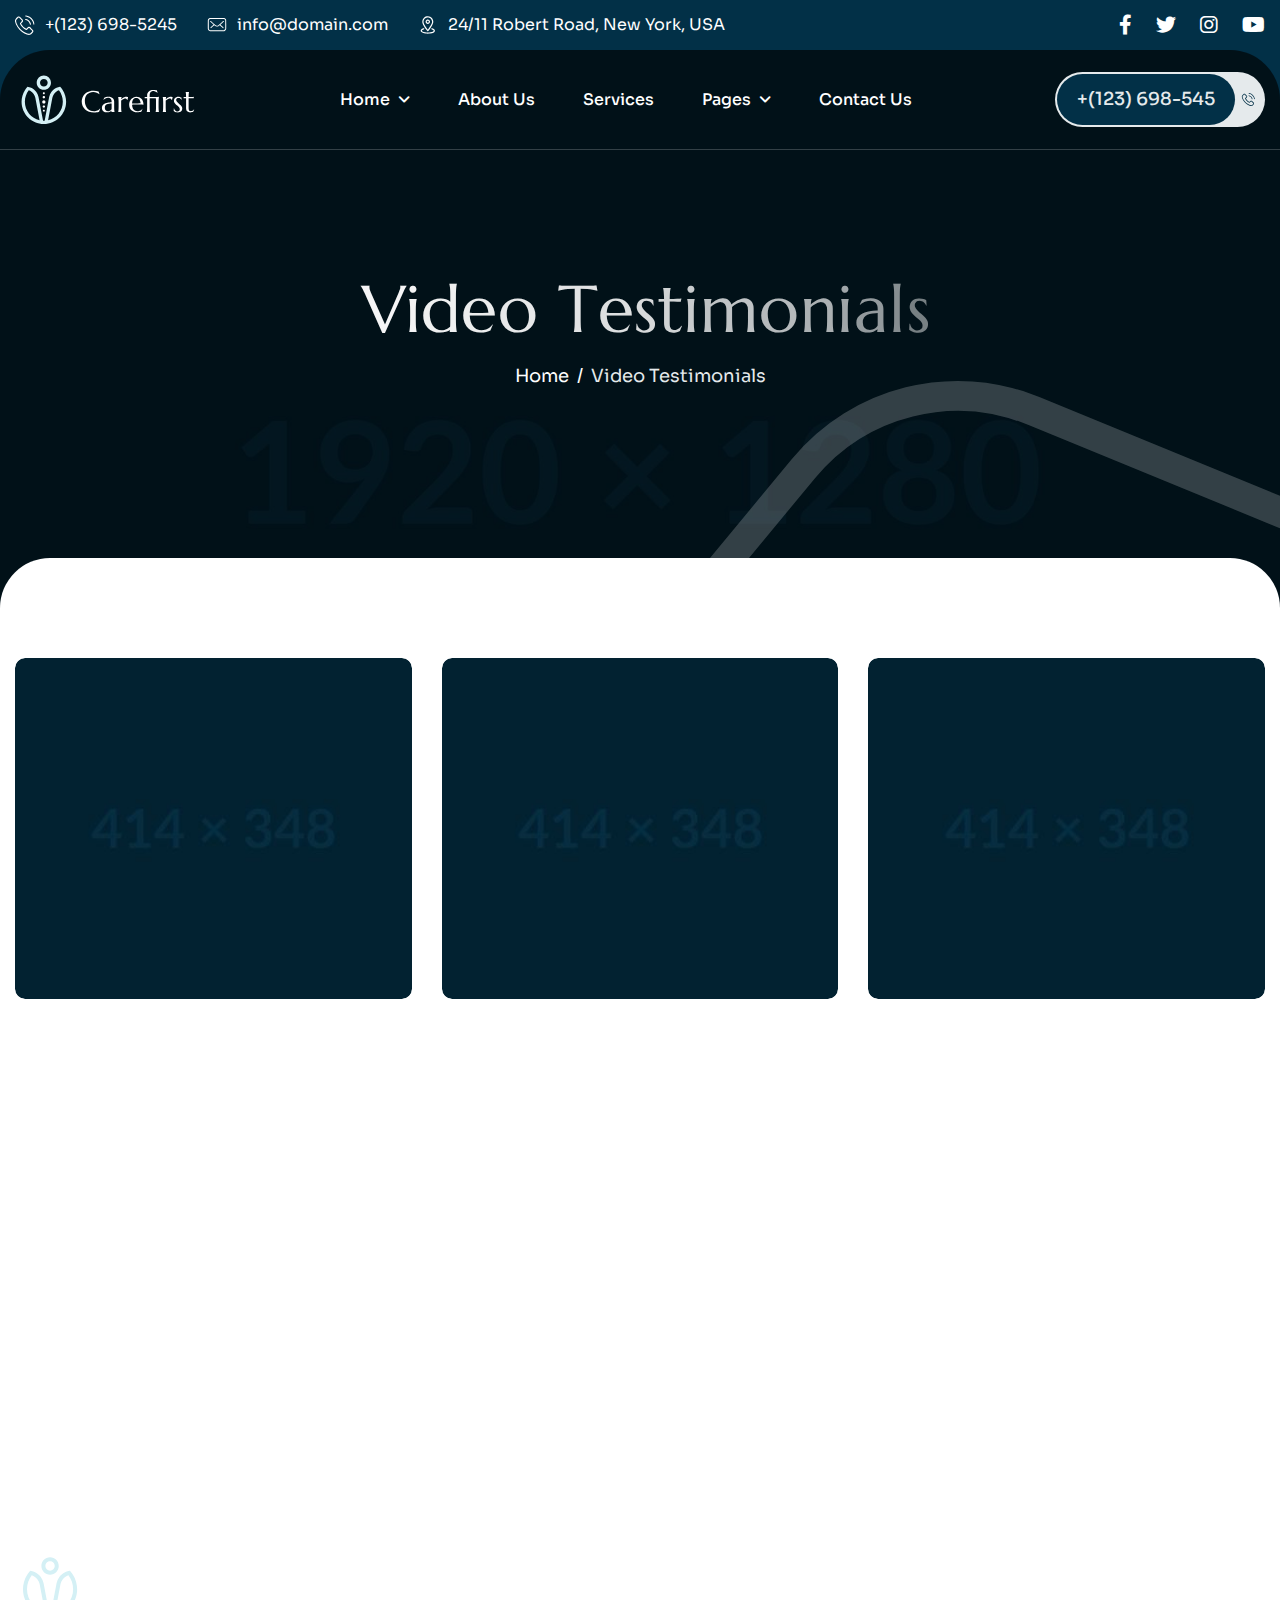
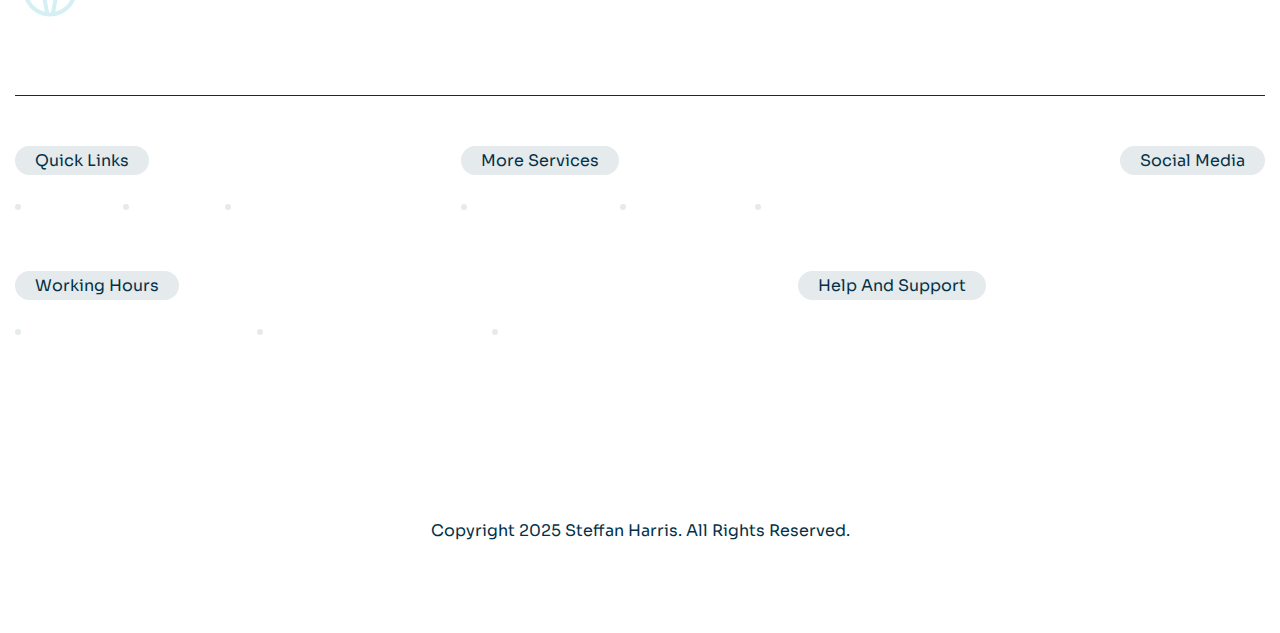
<file: video-gallery.html>
<!DOCTYPE html>
<html lang="zxx">
<head>
	<!-- Meta -->
	<meta charset="utf-8">
	<meta http-equiv="X-UA-Compatible" content="IE=edge">
	<meta name="viewport" content="width=device-width, initial-scale=1.0">
	<meta name="description" content="">
	<meta name="keywords" content="">
	<meta name="author" content="Awaiken">
	<!-- Page Title -->
    <title>Steffan Harris - Chiropractic</title>
	<!-- Favicon Icon -->
	<link rel="shortcut icon" type="image/x-icon" href="images/favicon.png">
	<!-- Google Fonts Css-->
	<link rel="preconnect" href="https://fonts.googleapis.com">
    <link rel="preconnect" href="https://fonts.gstatic.com" crossorigin>
    <link href="https://fonts.googleapis.com/css2?family=Marcellus&family=Sora:wght@100..800&display=swap" rel="stylesheet">
	<!-- Bootstrap Css -->
	<link href="css/bootstrap.min.css" rel="stylesheet" media="screen">
	<!-- SlickNav Css -->
	<link href="css/slicknav.min.css" rel="stylesheet">
	<!-- Swiper Css -->
	<link rel="stylesheet" href="css/swiper-bundle.min.css">
	<!-- Font Awesome Icon Css-->
	<link href="css/all.css" rel="stylesheet" media="screen">
	<!-- Animated Css -->
	<link href="css/animate.css" rel="stylesheet">
	<!-- Magnific Popup Core Css File -->
	<link rel="stylesheet" href="css/magnific-popup.css">
	<!-- Mouse Cursor Css File -->
	<link rel="stylesheet" href="css/mousecursor.css">
	<!-- Main Custom Css -->
	<link href="css/custom.css" rel="stylesheet" media="screen">
</head>
<body>

    <!-- Preloader Start -->
	<div class="preloader">
		<div class="loading-container">
			<div class="loading"></div>
			<div id="loading-icon"><img src="images/loader.svg" alt=""></div>
		</div>
	</div>
	<!-- Preloader End -->

    <!-- Topbar Section Start -->
    <div class="topbar">
        <div class="container">
            <div class="row align-items-center">
                <div class="col-lg-9 col-md-12">
                    <!-- Topbar Contact Information Start -->
                    <div class="topbar-contact-info">
                        <ul>
                            <li><a href="#"><img src="images/icon-phone.svg" alt=""> +(123) 698-5245</a></li>
                            <li><a href="#"><img src="images/icon-mail.svg" alt=""> info@domain.com</a></li>
                            <li class="hide-mobile"><a href="#"><img src="images/icon-location.svg" alt=""> 24/11 Robert Road, New York, USA</a></li>
                        </ul>
                    </div>
                    <!-- Topbar Contact Information End -->
                </div>

                <div class="col-lg-3 col-md-0">
                    <!-- Topbar Social Links Start -->
                    <div class="topbar-social-links">
                        <ul>
                            <li><a href="#"><i class="fa-brands fa-facebook-f"></i></a></li>
                            <li><a href="#"><i class="fa-brands fa-twitter"></i></a></li>
                            <li><a href="#"><i class="fa-brands fa-instagram"></i></a></li>
                            <li><a href="#"><i class="fa-brands fa-youtube"></i></a></li>
                        </ul>
                    </div>
                    <!-- Topbar Social Links End -->
                </div>
            </div>
        </div>
    </div>
    <!-- Topbar Section End -->

    <!-- Header Start -->
	<header class="main-header">
		<div class="header-sticky">
			<nav class="navbar navbar-expand-lg">
				<div class="container">
					<!-- Logo Start -->
					<a class="navbar-brand" href="./">
						<img src="images/logo.svg" alt="Logo">
					</a>
					<!-- Logo End -->

					<!-- Main Menu Start -->
					<div class="collapse navbar-collapse main-menu">
                        <div class="nav-menu-wrapper">
                            <ul class="navbar-nav mr-auto" id="menu">
                                <li class="nav-item submenu"><a class="nav-link" href="./">Home</a>
                                    <ul class="sub-menu">
                                        <li class="nav-item"><a class="nav-link" href="index.html">Home - Image</a></li>
                                        <li class="nav-item"><a class="nav-link" href="index-video.html">Home - Video</a></li>
                                        <li class="nav-item"><a class="nav-link" href="index-slider.html">Home - Slider</a></li>
                                    </ul>
                                </li>                                
                                <li class="nav-item"><a class="nav-link" href="about.html">About Us</a></li>
                                <li class="nav-item"><a class="nav-link" href="service.html">Services</a></li>
                                <li class="nav-item submenu"><a class="nav-link" href="#">Pages</a>
                                    <ul>                                        
                                        <li class="nav-item"><a class="nav-link" href="service-single.html">Service Details</a></li>
                                        <li class="nav-item"><a class="nav-link" href="blog.html">Our Blog</a></li>
                                        <li class="nav-item"><a class="nav-link" href="blog-single.html">Blog Details</a></li>
                                        <li class="nav-item"><a class="nav-link" href="team.html">Our Team</a></li>
                                        <li class="nav-item"><a class="nav-link" href="team-single.html">Team Details</a></li>
                                        <li class="nav-item"><a class="nav-link" href="video-gallery.html">Video Testimonials</a></li>
                                        <li class="nav-item"><a class="nav-link" href="faqs.html">FAQ's</a></li>
                                        <li class="nav-item"><a class="nav-link" href="appointment.html">book appointment</a></li>
                                        <li class="nav-item"><a class="nav-link" href="404.html">404</a></li>
                                    </ul>
                                </li>
                                <li class="nav-item"><a class="nav-link" href="contact.html">Contact Us</a></li>                                                               
                            </ul>
                        </div>
                        <!-- Let’s Start Button Start -->
                        <div class="header-btn d-inline-flex">
                            <a href="tel:+123698545" class="btn-default"><span>+(123) 698-545</span></a>
                        </div>
                        <!-- Let’s Start Button End -->
					</div>
					<!-- Main Menu End -->
					<div class="navbar-toggle"></div>
				</div>
			</nav>
			<div class="responsive-menu"></div>
		</div>
	</header>
	<!-- Header End -->

    <!-- Page Header Start -->
	<div class="page-header Video-page-header bg-radius-section parallaxie">
		<div class="container">
			<div class="row align-items-center">
				<div class="col-lg-12">
					<!-- Page Header Box Start -->
					<div class="page-header-box">
						<h1 class="text-anime-style-2" data-cursor="-opaque">Video Testimonials</h1>
						<nav class="wow fadeInUp">
							<ol class="breadcrumb">
								<li class="breadcrumb-item"><a href="./">home</a></li>
								<li class="breadcrumb-item active" aria-current="page">video testimonials</li>
							</ol>
						</nav>
					</div>
					<!-- Page Header Box End -->
				</div>
			</div>
		</div>
	</div>
	<!-- Page Header End -->

    <!-- Page Video Gallery Start -->
    <div class="page-video-gallery bg-radius-section">
        <div class="container">
            <div class="row">
                <div class="col-lg-4 col-md-6 col-6">
                    <!-- image gallery start -->
                    <div class="video-gallery-image wow fadeInUp" data-cursor-text="Play">
                        <a href="https://www.youtube.com/watch?v=Y-x0efG1seA" class="popup-video">
                            <figure>
                                <img src="images/video-gallery-img-1.jpg" alt="">
                            </figure>
                        </a>
                    </div>
                    <!-- image gallery end -->
                </div>

                <div class="col-lg-4 col-md-6 col-6">
                    <!-- image gallery start -->
                    <div class="video-gallery-image wow fadeInUp" data-wow-delay="0.2s" data-cursor-text="Play">
                        <a href="https://www.youtube.com/watch?v=Y-x0efG1seA" class="popup-video">
                            <figure>
                                <img src="images/video-gallery-img-2.jpg" alt="">
                            </figure>
                        </a>
                    </div>
                    <!-- image gallery end -->
                </div>

                <div class="col-lg-4 col-md-6 col-6">
                    <!-- image gallery start -->
                    <div class="video-gallery-image wow fadeInUp" data-wow-delay="0.4s" data-cursor-text="Play">
                        <a href="https://www.youtube.com/watch?v=Y-x0efG1seA" class="popup-video">
                            <figure>
                                <img src="images/video-gallery-img-3.jpg" alt="">
                            </figure>
                        </a>
                    </div>
                    <!-- image gallery end -->
                </div>

                <div class="col-lg-4 col-md-6 col-6">
                    <!-- image gallery start -->
                    <div class="video-gallery-image wow fadeInUp" data-wow-delay="0.6s" data-cursor-text="Play">
                        <a href="https://www.youtube.com/watch?v=Y-x0efG1seA" class="popup-video">
                            <figure>
                                <img src="images/video-gallery-img-4.jpg" alt="">
                            </figure>
                        </a>
                    </div>
                    <!-- image gallery end -->
                </div>

                <div class="col-lg-4 col-md-6 col-6">
                    <!-- image gallery start -->
                    <div class="video-gallery-image wow fadeInUp" data-wow-delay="0.8s" data-cursor-text="Play">
                        <a href="https://www.youtube.com/watch?v=Y-x0efG1seA" class="popup-video">
                            <figure>
                                <img src="images/video-gallery-img-5.jpg" alt="">
                            </figure>
                        </a>
                    </div>
                    <!-- image gallery end -->
                </div>

                <div class="col-lg-4 col-md-6 col-6">
                    <!-- image gallery start -->
                    <div class="video-gallery-image wow fadeInUp" data-wow-delay="1s" data-cursor-text="Play">
                        <a href="https://www.youtube.com/watch?v=Y-x0efG1seA" class="popup-video">
                            <figure>
                                <img src="images/video-gallery-img-6.jpg" alt="">
                            </figure>
                        </a>
                    </div>
                    <!-- image gallery end -->
                </div>
            </div>
        </div>
     </div>
    <!-- Page Video Gallery End -->

    <!-- Footer Start -->
    <footer class="main-footer bg-radius-section">
        <div class="container">
            <div class="row">
                <div class="col-lg-12">
                    <!-- About Footer Start -->
                    <div class="about-footer">
                        <div class="row">
                            <div class="col-lg-4">
                                <!-- Footer Logo Start -->
                                <div class="footer-logo">
                                    <img src="images/footer-logo.svg" alt="">
                                </div>
                                <!-- Footer Logo End -->                        
                            </div>

                            <div class="col-lg-8">
                                <!-- About Footer Content Start -->
                                <div class="about-footer-content">
                                    <h3>#1 Physiotherapy centre in the town</h3>
                                    <p>We understand that injuries and acute pain can happen unexpectedly. Our emergency physiotherapy We understand that injuries and acute pain can happen.</p>
                                </div>
                                <!-- About Footer Content End -->
                            </div>
                        </div>                        
                     </div>
                    <!-- About Footer End -->

                    <!-- About Footer List Start -->
                    <div class="about-footer-list">
                        <!-- Footer Quick Links Start -->
                        <div class="footer-links quick-links">
                            <h3>quick links</h3>
                            <ul>
                                <li><a href="#">about us</a></li>
                                <li><a href="#">services</a></li>
                                <li><a href="#">contact us</a></li>
                            </ul>
                        </div>
                        <!-- Footer Quick Links End -->

                        <!-- Footer Quick Links Start -->
                        <div class="footer-links service-links">
                            <h3>more services</h3>
                            <ul>
                                <li><a href="#">manual therapy</a></li>
                                <li><a href="#">chronic pain</a></li>
                                <li><a href="#">hand therapy</a></li>
                            </ul>
                        </div>
                        <!-- Footer Quick Links End -->

                        <!-- Footer Quick Links Start -->
                        <div class="footer-links social-links">
                            <h3>social media</h3>
                            <ul>
                                <li><a href="#"><i class="fa-brands fa-facebook-f"></i></a></li>
                                <li><a href="#"><i class="fa-brands fa-twitter"></i></a></li>
                                <li><a href="#"><i class="fa-brands fa-linkedin-in"></i></a></li>
                                <li><a href="#"><i class="fa-brands fa-instagram"></i></a></li>                                                                
                            </ul>
                        </div>
                        <!-- Footer Quick Links End -->

                        <!-- Footer Quick Links Start -->
                        <div class="footer-links working-links">
                            <h3>working hours</h3>
                            <ul>
                                <li>mon to fri : 10:00 to 6:00</li>
                                <li>sat : 10:00AM to 3:00PM</li>
                                <li>sun : closed</li>
                            </ul>
                        </div>
                        <!-- Footer Quick Links End -->

                        <!-- Footer Contact Details Start -->
                        <div class="footer-links footer-contact-details">
                            <h3>Help and Support</h3>
                            <div class="footer-contact-box">
                                <!-- Footer Info Box Start -->
                                <div class="footer-info-box">
                                    <div class="icon-box">
                                        <img src="images/icon-phone.svg" alt="">
                                    </div>
                                    <div class="footer-info-box-content">
                                        <p>(+0) 789 3456 012</p>
                                    </div>                                
                                </div>
                                <!-- Footer Info Box End -->

                                <!-- Footer Info Box Start -->
                                <div class="footer-info-box">
                                    <div class="icon-box">
                                        <img src="images/icon-mail.svg" alt="">
                                    </div>
                                    <div class="footer-info-box-content">
                                        <p>domain@gmail.com</p>
                                    </div>
                                </div>
                                <!-- Footer Info Box End -->
                            </div>
                        </div>
                        <!-- Footer Contact Details End -->

                        <!-- Footer Copyright Section Start -->
                        <div class="footer-links terms-condition-links" style="padding-top:10%;">
                            <div class="footer-copyright-text">
                                <p style="color: var(--primary-color);">Copyright 2025 Steffan Harris. All Rights Reserved.</p>
                            </div>
                            <div class="footer-terms-condition">
                                <!-- <ul>
                                    <li><a style="color: var(--primary-color);" href="#">privacy policy</a></li>
                                    <li><a style="color: var(--primary-color);" href="#">terms and conditions</a></li>
                                </ul> -->
                            </div>
                         </div>                        
                        <!-- Footer Copyright Section End -->
                    </div>
                    <!-- About Footer List End -->
                </div>                
            </div>
        </div>
    </footer>
    <!-- Footer End -->

    <!-- Jquery Library File -->
    <script src="js/jquery-3.7.1.min.js"></script>
    <!-- Bootstrap js file -->
    <script src="js/bootstrap.min.js"></script>
    <!-- Validator js file -->
    <script src="js/validator.min.js"></script>
    <!-- SlickNav js file -->
    <script src="js/jquery.slicknav.js"></script>
    <!-- Swiper js file -->
    <script src="js/swiper-bundle.min.js"></script>
    <!-- Counter js file -->
    <script src="js/jquery.waypoints.min.js"></script>
    <script src="js/jquery.counterup.min.js"></script>
    <!-- Magnific js file -->
    <script src="js/jquery.magnific-popup.min.js"></script>
    <!-- SmoothScroll -->
    <script src="js/SmoothScroll.js"></script>
    <!-- Parallax js -->
    <script src="js/parallaxie.js"></script>
    <!-- MagicCursor js file -->
    <script src="js/gsap.min.js"></script>
    <script src="js/magiccursor.js"></script>
    <!-- Text Effect js file -->
    <script src="js/SplitText.js"></script>
    <script src="js/ScrollTrigger.min.js"></script>
    <!-- YTPlayer js File -->
    <script src="js/jquery.mb.YTPlayer.min.js"></script>
    <!-- Wow js file -->
    <script src="js/wow.js"></script>
    <!-- Main Custom js file -->
    <script src="js/function.js"></script>
</body>
</html>
</file>
<file: css/custom.css>
/* ----------------------------------------------------------------------------------------
* Author        : Awaiken
* Template Name : Carefirst - Physiotherapy HTML Template
* File          : CSS File
* Version       : 1.0
* ---------------------------------------------------------------------------------------- */
/* INDEX
----------------------------------------------------------------------------------------
01. Global Variables
02. General css
03. Header css
04. Hero css
05. Our Benefits css
06. About Us css
07. Our Services css
08. Care Rehabilitation css
09. Quality Treatment css
10. How It Work css
11. Our Pricing css
12. Therapist Team css
13. Our Testimonial css
14. Our Blog css
15. Footer css
16. About us Page css
17. Services Page css
18. Service Single css
19. Blog Archive css
20. Blog Single css
21. Team Page css
22. Team Single css
23. Video Gallery Page css
24.	FAQs Page css
25. Contact us Page css
26. Make Appointment Page css
27. 404 Page css
28. Responsive css
-------------------------------------------------------------------------------------- */

/************************************/
/*** 	 01. Global Variables	  ***/
/************************************/	

:root{
	--primary-color			: #023047;
	--secondary-color		: #E5EAEC;
	--text-color			: #606778;
	--accent-color			: #033E5B;
	--white-color			: #FFFFFF;
	--black-color 			: #000000;
	--divider-color			: #FFFFFF33;
	--dark-divider-color	: #D4F0F533;
	--error-color			: rgb(230, 87, 87);
	--default-font			: "Sora", sans-serif;
	--accent-font			: "Marcellus", serif;
}

/************************************/
/*** 	   02. General css		  ***/
/************************************/

body{
	font-family: var(--default-font);
	font-size: 16px;
	font-weight: 400;
	line-height: 1.5em;
	color: var(--text-color);
	background-color: var(--white-color);
}

p{
	line-height: 1.5em;
	margin-bottom: 1.6em;
}

h1,
h2,
h3,
h4,
h5,
h6{
	margin :0;
	font-family: var(--accent-font);
	font-weight: 400;
	line-height: 1.2em;
	color: var(--primary-color);
}

figure{
	margin: 0;
}

img{
	max-width: 100%;
}

a{
	text-decoration: none;
}

a:hover{
	text-decoration: none;
	outline: 0;
}

a:focus{
	text-decoration: none;
	outline: 0;
}

html,
body{
	width: 100%;
	overflow-x: clip;
}

.container{
	max-width: 1300px;
}

.container,
.container-fluid,
.container-lg,
.container-md,
.container-sm,
.container-xl,
.container-xxl{
    padding-right: 15px;
    padding-left: 15px;
}

.image-anime{
	position: relative;
	overflow: hidden;
}

.image-anime:after{
	content: "";
	position: absolute;
    width: 200%;
    height: 0%;
    left: 50%;
    top: 50%;
    background-color: rgba(255,255,255,.3);
    transform: translate(-50%,-50%) rotate(-45deg);
    z-index: 1;
}

.image-anime:hover:after{
    height: 250%;
    transition: all 600ms linear;
    background-color: transparent;
}

.reveal{
	position: relative;
    display: -webkit-inline-box;
    display: -ms-inline-flexbox;
    display: inline-flex;
    visibility: hidden;
    overflow: hidden;
}

.reveal img{
    height: 100%;
    width: 100%;
    -o-object-fit: cover;
    object-fit: cover;
    -webkit-transform-origin: left;
    transform-origin: left;
}

.row{
    margin-right: -15px;
    margin-left: -15px;
}

.row > *{
	padding-right: 15px;
	padding-left: 15px;
}

.row.no-gutters{
    margin-right: 0px;
    margin-left: 0px;
}

.row.no-gutters > *{
    padding-right: 0px;
    padding-left: 0px;
}

.btn-default{
	position: relative;
	display: inline-flex;
	line-height: 1.2em;
	background: var(--secondary-color);
	text-transform: capitalize;
	border-radius: 100px;
	padding: 2px 25px 2px 2px;
	border: none;
	overflow: hidden;
	transition: all 0.5s ease-in-out;
}

.btn-default:hover{
	background-color: transparent;
}

.btn-default::before{
	content: '';
	position: absolute;
	top: 50%;
	right: 0;
	bottom: 0;
	width: 10px;
	height: 10px;
	background-image: url('../images/arrow-blue.svg');
	background-repeat: no-repeat;
	background-position: center center;
	background-size: auto;
	transform: translate(-10px, -50%);
	transition: all 0.4s ease-in-out;
	z-index: 1;
}

.btn-default:hover:before{
	filter: brightness(0) invert(1);
	transform: translate(-10px, -50%);
}

.btn-default::after{
	content: '';
    display: block;
    position: absolute;
	top: 0;
    left: 0;
    bottom: 0;
	width: 0;
	height: 100%;
	border-radius: 100px;
    background: var(--primary-color);
    transition: all 0.4s ease-in-out;
	z-index: 0;
}

.btn-default:hover::after{
	width: 100%;
}

.btn-default span{
	position: relative;
	display: inline-block;
	font-size: 18px;
	font-weight: 500;
	line-height: 1.2em;
	background-color: var(--primary-color);
	color: var(--secondary-color);
	border-radius: 100px;
	padding: 15px 20px;
	overflow: hidden;
	z-index: 1;
	transition: all 0.5s ease-in-out;
	z-index: 1;
}

.btn-default:hover span{
	background-color: transparent;
	color: var(--primary-color);
}

.btn-default span::after{
	content: '';
    display: block;
    position: absolute;
	top: 0;
    left: 0;
    bottom: 0;
	width: 0;
	height: 100%;
	border-radius: 100px;
    background: var(--secondary-color);
    transition: all 0.4s ease-in-out;
	z-index: -1;
}

.btn-default:hover span::after{
	width: 100%;
}

.btn-default.btn-highlighted{
	background-color: var(--primary-color);
}

.btn-default.btn-highlighted:hover:after{
	background-color: var(--secondary-color);
}

.btn-default.btn-highlighted::before{
	background-image: url('../images/arrow-white.svg');
}

.btn-default.btn-highlighted:hover:before{
	filter: brightness(0.1) invert(0);
}

.btn-default.btn-highlighted span{
	background-color: var(--secondary-color);
	color: var(--primary-color);
}

.btn-default.btn-highlighted:hover span{
	background-color: transparent;
	color: var(--secondary-color);
}

.btn-default.btn-highlighted span::after{
	background-color: var(--primary-color);
}

#magic-cursor{
	position: absolute;
    width: 10px !important;
    height: 10px !important;
    pointer-events: none;
    z-index: 1000000;
}

#ball{
	position: fixed;
	display: block;
	left: 0;
	top: 0;
	transform: translate(-50%, -50%);
	width: 8px !important;
	height: 8px !important;
	background: var(--accent-color);
	margin: 0;
	border-radius: 50%;
	pointer-events: none;
	opacity:1 !important;
}

.preloader{
	position: fixed;
	top: 0;
	left: 0;
	right: 0;
	bottom: 0;
	z-index: 1000;
	background-color: var(--accent-color);
	display: flex;
	align-items: center;
	justify-content: center;
}

.loading-container,
.loading{
	height: 100px;
	position: relative;
	width: 100px;
	border-radius: 100%;
}

.loading-container{
	margin: 40px auto;
}

.loading{
	border: 1px solid transparent;
	border-color: transparent var(--white-color) transparent var(--white-color);
	animation: rotate-loading 1.5s linear 0s infinite normal;
	transform-origin: 50% 50%;
}

.loading-container:hover .loading,
.loading-container .loading{
	transition: all 0.5s ease-in-out;
}

#loading-icon{
	position: absolute;
	top: 50%;
	left: 50%;
	max-width: 66px;
	transform: translate(-50%, -50%);
}

@keyframes rotate-loading{
	0%{
		transform: rotate(0deg);
	}

	100%{
		transform: rotate(360deg);
	}
}

.bg-radius-section{
	position: relative;
	border-radius: 50px 50px 0 0;
	margin-top: -50px;
}

.section-row{
	margin-bottom: 60px;
}

.section-row .section-title{
	margin-bottom: 0;
}

.section-btn{
	text-align: end;
}

.section-title{
	margin-bottom: 40px;
}

.section-title h3{
	display: inline-block;
	position: relative;
	font-family: var(--default-font);
	font-size: 14px;
    font-weight: 400;
    text-transform: capitalize;
    color: var(--text-color);
	padding-left: 10px;
    margin-bottom: 10px;
}

.section-title h3::before{
	content: '/';
	position: absolute;
	top: 0;
	left: 0;
	color: var(--primary-color);
	width: 6px;
	height: 15px;
}

.section-title h1{
	font-size: 66px;
	margin-bottom: 0;
}

.section-title h2{
	font-size: 54px;
	margin-bottom: 0;
}

.section-title p{
	margin-top: 20px;
	margin-bottom: 0;
}

.help-block.with-errors ul{
	margin: 0;
	text-align: left;
}

.help-block.with-errors ul li{
	color: var(--error-color);
	font-weight: 500;
	font-size: 14px;
}

/************************************/
/**** 	   03. Header css		 ****/
/************************************/

.topbar{
	padding: 15px 0 65px;
	background-color: var(--primary-color);
}

.topbar-contact-info{	
	text-align: left;
}

.topbar-contact-info ul{
	display: flex;
	flex-wrap: wrap;
	list-style: none;
	line-height: 1em;
	padding: 0;
	margin: 0;
	gap: 30px;
}

.topbar-contact-info ul li a{
	color: var(--white-color);
	display: flex;
	align-items: center;
}

.topbar-contact-info ul li a img{
	max-width: 20px;
	margin-right: 10px;
}

.topbar-social-links{
	text-align: right;
}

.topbar-social-links ul{
	list-style: none;
	line-height: 1em;
	padding: 0;
	margin: 0;
}

.topbar-social-links ul li{
	display: inline-block;
	margin-right: 20px;
	transition: all 0.3s ease-in-out;
}

.topbar-social-links ul li:last-child{
	margin-right: 0;
}

.topbar-social-links ul li a{
	color: var(--white-color);
	transition: all 0.3s ease-in-out;
}

.topbar-social-links ul li a:hover{
	color: var(--text-color);
}

.topbar-social-links ul li a i{
	font-size: 20px;
	color: inherit
}

header.main-header{
	background-color: transparent;
	border-bottom: 1px solid var(--divider-color);
	position: relative;
	z-index: 100;
	margin-top: -50px;
}

header.main-header .header-sticky{
	position: relative;
	top: 0;
	z-index: 100;
}

header.main-header .header-sticky.hide{
	transform: translateY(-100%);
	transition: transform 0.3s ease-in-out;
	border-radius: 0;
}

header.main-header .header-sticky.active{
	position: fixed;
	top: 0;
	left: 0;
	right: 0;
	border-radius: 0;
    transform: translateY(0);
	background: var(--accent-color);
	border-bottom: 1px solid var(--divider-color);
	backdrop-filter: blur(30px);
	-webkit-backdrop-filter: blur(30px);
}

.navbar{
	padding: 20px 0;
	align-items: center;
}

.navbar-brand{
	padding: 0;
	margin: 0;
}

.main-menu .nav-menu-wrapper{
	flex: 1;
	text-align: center;
}

.main-menu .nav-menu-wrapper > ul{
	align-items: center;
	display: inline-flex;
}

.main-menu ul li{
	margin: 0 9px;
	position: relative;
}

.main-menu ul li a{
	font-size: 16px;
	font-weight: 500;
	padding: 14px 15px !important;
	color: var(--white-color);
	text-transform: capitalize;
	transition: all 0.3s ease-in-out;
}

.main-menu ul li.submenu > a:after{
	content: '\f107';
	font-family: 'FontAwesome';
	font-weight: 900;
	font-size: 14px;
	margin-left: 8px;
}

.main-menu ul li a:hover,
.main-menu ul li a:focus{
	color: var(--text-color);
}

.main-menu ul ul{
	visibility: hidden;
	opacity: 0;
	transform: scaleY(0.8);
	transform-origin: top;
	padding: 0;
	margin: 0;
	list-style: none;
	width: 220px;
	border-radius: 20px;
	position: absolute;
	left: 0;
	top: 100%;
	overflow: hidden;
	background-color: var(--primary-color);
	transition: all 0.3s ease-in-out;
	text-align: left;
}

.main-menu ul li.submenu:first-child ul{
    width: 220px;
}

.main-menu ul ul ul{
	left: 100%;
	top: 0;
	text-align: left;
}

.main-menu ul ul li{
	margin: 0;
	padding: 0;
}

.main-menu ul ul li a{
	color: var(--white-color);
	padding: 8px 20px !important;
	transition: all 0.3s ease-in-out;
}

.main-menu ul li:hover > ul{
	visibility: visible;
	opacity: 1;
	transform: scaleY(1);
    padding: 5px 0;
}

.main-menu ul ul li a:hover,
.main-menu ul ul li a:focus{
	color: var(--text-color);
	background-color: transparent;
	padding: 8px 20px 8px 23px !important;
}

.header-btn .btn-default{
	padding: 2px 30px 2px 2px;
}

.header-btn .btn-default::before{
	background-image: url('../images/-icon-phone-header-btn.svg');
	width: 15px;
	height: 15px;
}

.responsive-menu,
.navbar-toggle{
	display: none;
}

.responsive-menu{
	top: 0;
	position: relative;
}

.slicknav_btn{
	background: var(--primary-color);
	padding: 0;
	display: flex;
	align-items: center;
	justify-content: center;
	width: 38px;
	height: 38px;
	margin: 0;
	border-radius: 8px;
}

.slicknav_icon .slicknav_icon-bar{
	display: block;
	width: 100%;
	height: 3px;
	width: 22px;
	background-color: var(--white-color);
	border-radius: 6px;
	margin: 4px auto !important;
	transition: all 0.1s ease-in-out;
}

.slicknav_icon .slicknav_icon-bar:first-child{
	margin-top: 0 !important;
}

.slicknav_icon .slicknav_icon-bar:last-child{
	margin-bottom: 0 !important;
}

.navbar-toggle a.slicknav_btn.slicknav_open .slicknav_icon span.slicknav_icon-bar:nth-child(1){
    transform: rotate(-45deg) translate(-5px, 5px);
}

.navbar-toggle a.slicknav_btn.slicknav_open .slicknav_icon span.slicknav_icon-bar:nth-child(2){
    opacity: 0;
}

.navbar-toggle a.slicknav_btn.slicknav_open .slicknav_icon span.slicknav_icon-bar:nth-child(3){
    transform: rotate(45deg) translate(-5px, -5px);
}

.slicknav_menu{
	position: absolute;
    width: 100%;
	padding: 0;
	background: var(--primary-color);
}

.slicknav_menu ul{
	margin: 5px 0;
}

.slicknav_menu ul ul{
	margin: 0;
}

.slicknav_nav .slicknav_row,
.slicknav_nav li a{
	position: relative;
	font-size: 16px;
	font-weight: 500;
	text-transform: capitalize;
	padding: 10px 20px;
	color: var(--white-color);
	line-height: normal;
	margin: 0;
	border-radius: 0 !important;
	transition: all 0.3s ease-in-out;
}

.slicknav_nav a:hover,
.slicknav_nav a:focus,
.slicknav_nav .slicknav_row:hover{
	background-color: transparent;
	color: var(--text-color);
}

.slicknav_menu ul ul li a{
    padding: 10px 20px 10px 30px;
}

.slicknav_arrow{
	font-size: 0 !important;
}

.slicknav_arrow:after{
	content: '\f107';
	font-family: 'FontAwesome';
	font-weight: 900;
	font-size: 12px;
	margin-left: 8px;
	color: var(--white-color);
	position: absolute;
	right: 15px;
    top: 15px;
	transition: all 0.3s ease-out;
}

.slicknav_open > a .slicknav_arrow:after{
    transform: rotate(-180deg);
	color: var(--text-color);
}

/************************************/
/***        04. Hero css	      ***/
/************************************/

.hero{
	background: var(--primary-color) url('../images/test.jpg') ;
	background-position: center center;
	background-size: cover;
	overflow: hidden;
	padding: 240px 0 210px;
	margin-top: -100px;
}

.hero::before{
	content: '';
	position: absolute;
	top: 0;
	right: 0;
	bottom: 0;
	left: 0;
	background-color: var(--black-color);
	opacity: 50%;
	width: 100%;
	height: 100%;
}

.hero.hero-video{
	overflow: hidden;
}

.hero.hero-video .hero-bg-video{
	position: absolute;
	top: 0;
	right: 0;
	left: 0;
	bottom: 0;
	width: 100%;
	height: 100%;
}

.hero.hero-video .hero-bg-video::before{
	content: '';
	position: absolute;
	top: 0;
	right: 0;
	bottom: 0;
	left: 0;
	background-color: var(--black-color);
	opacity: 50%;
	width: 100%;
	height: 100%;
}

.hero.hero-video .hero-bg-video video{
	width: 100%;
	height: 100%;
	object-fit: cover;
}

.hero.hero-slider-layout{
	background: none;
	padding: 0;
	z-index: 0;
}

.hero.hero-slider-layout .hero-slide{
	position: relative;
    padding: 240px 0 210px;
}

.hero.hero-slider-layout .hero-slide::before{
	content: '';
	position: absolute;
	top: 0;
	right: 0;
	bottom: 0;
	left: 0;
	background-color: var(--black-color);
	opacity: 50%;
	width: 100%;
	height: 100%;
	z-index: 1;
}

.hero.hero-slider-layout .hero-slide .hero-slider-image{
	position: absolute;
	top: 0;
	right: 0;
	left: 0;
	bottom: 0;
}

.hero.hero-slider-layout .hero-slide .hero-slider-image img{
	width: 100%;
	height: 100%;
	object-fit: cover;
}

.hero.hero-slider-layout .hero-pagination{
	position: absolute;
    bottom: 120px;
	text-align: center;
	z-index: 1;
}

.hero.hero-slider-layout .hero-pagination .swiper-pagination-bullet{
    width: 12px;
    height: 12px;
    background: var(--white-color);
    opacity: 1;
    transition: all 0.3s ease-in-out;
    margin: 0 5px;
}

.hero.hero-slider-layout .hero-pagination .swiper-pagination-bullet-active{
    background-color: var(--accent-color);
}

.hero-content{
	position: relative;
	width: 100%;
	max-width: 610px;
	z-index: 1;
}

.hero-content .section-title h1{
	color: var(--white-color);
}

.hero-content .section-title p{
	font-size: 18px;
	color: var(--white-color);
}

.hero-content-body .btn-default.btn-highlighted{
	margin-left: 30px;
}

/************************************/
/***      05. Our Benefits css	  ***/
/************************************/

.our-benefits{
	background-color: var(--primary-color);
	padding: 50px 0 100px;
}

.benefits-item{
	display: flex;
	align-items: start;
	border-right: 1px solid var(--divider-color);
	padding-right: 15px;
}

.our-benefits .col-lg-4:last-child .benefits-item{
	border: none;
	padding-right: 0;
}

.benefits-item .icon-box{
	position: relative;
	margin-right: 20px;
}

.benefits-item .icon-box::before{
	content: '';
	position: absolute;
	bottom: -10px;
	right: -10px;
	background-color: var(--accent-color);
	border-radius: 50%;
	width: 30px;
	height: 30px;
}

.benefits-item .icon-box img{
	position: relative;
	width: 35px;
	z-index: 1;
}

.benefits-content{
	width: calc(100% - 55px);
}

.benefits-content h3{
	font-size: 22px;
	text-transform: capitalize;
	color: var(--secondary-color);
	margin-bottom: 5px;
}

.benefits-content p{
	color: var(--white-color);
	margin: 0;
}

/************************************/
/***       06. About Us css 	  ***/
/************************************/

.about-us{
	background-color: var(--white-color);
	padding: 100px 0;
}

.about-content{
	position: relative;
	z-index: 1;
}

.about-content-body{
	margin-bottom: 40px;
}

.about-list-item{
	display: flex;
	align-items: center;
	margin-bottom: 20px;
}

.about-list-item:last-child{
	margin-bottom: 0;
}

.about-list-item .icon-box{
	position: relative;
	margin-right: 20px;
}

.about-list-item .icon-box::before{
	content: '';
	position: absolute;
	bottom: -5px;
	right: -5px;
	background-color: var(--secondary-color);
	border-radius: 50%;
	width: 30px;
	height: 30px;
}

.about-list-item .icon-box img{
	position: relative;
	max-width: 40px;
	z-index: 1;
}

.about-list-content{
	width: calc(100% - 60px);
}

.about-list-content p{
	font-weight: 600;
	color: var(--primary-color);
	text-transform: capitalize;
	margin: 0;
}

.about-trusted-customer{
	background-color: var(--white-color);
	box-shadow: 0px 0px 30px 0px #0000001A;
	border-radius: 10px;
	padding: 25px;
}

.trusted-customer-image{
	margin-bottom: 15px;
}

.trusted-customer-image img{
	max-width: 160px;
}

.trusted-customer-rating{
	margin-bottom: 5px;
}

.trusted-customer-rating ul{
	list-style: none;
	padding: 0;
	margin: 0;
}

.trusted-customer-rating ul li i{
	font-size: 14px;
	color: #FF7D05;
}

.trusted-customer-content p{
	text-transform: capitalize;
	margin: 0;
}

.about-us-images{
	position: relative;
	display: flex;
	flex-wrap: wrap;
	gap: 30px;
	z-index: 1;
}

.about-image{
	width: calc(50% - 15px);
}

.about-image figure{
	box-shadow: 0px 0px 30px 0px #00000033;
}

.about-image.img-box-1 figure,
.about-image.img-box-1 img{
	border-radius: 500px 0 0 0;
}

.about-image.img-box-2 figure,
.about-image.img-box-2 img{
	border-radius: 0 500px 0 0;
}

.about-image.img-box-3 figure,
.about-image.img-box-3 img{
	border-radius: 0 0 0 500px;
}

.about-image.img-box-4 figure,
.about-image.img-box-4 img{
	border-radius: 0 0 500px 0;
}

.about-circle-logo{
	position: absolute;
	top: 50%;
	left: 50%;
	transform: translate(-50%, -50%);
	background-color: var(--white-color);
	box-shadow: 0px 0px 30px 0px #0000004D;
	border-radius: 50%;
	width: 210px;
	height: 210px;
	display: flex;
	align-items: center;
	justify-content: center;
	overflow: hidden;
    transition: all 0.6s ease-in-out;
	z-index: 1;
}

.about-us-images:hover .about-circle-logo{
	background-color: transparent;
}

.about-circle-logo::before{
    content: '';
    display: block;
    position: absolute;
    width: 100%;
    height: 100%;
    background-color: var(--primary-color);
    top: 0;
    left: 0;
    transform: scale(0);
    transition: all 0.5s ease-in-out;
    border-radius: 50%;
}

.about-us-images:hover .about-circle-logo::before{
	transform: scale(1.1);
}

.about-us-images .about-circle-logo img{
	max-width: 85px;
	transition: all 0.4s ease-in-out;
}

.about-us-images:hover .about-circle-logo img{
	filter: brightness(0) invert(1);
}

/************************************/
/***     07. Our Services css 	  ***/
/************************************/

.our-services{
	position: relative;
	background: var(--secondary-color);
	padding: 100px 0;
}

.our-services::before{
	content: '';
	position: absolute;
	top: -380px;
	left: 0;
	right: 0;
	background: url('../images/service-bg-shape.svg') no-repeat;
	background-position: top center;
	background-size: cover;
	width: 100%;
	height: 50%;
	z-index: 0;
}

.our-services::after{
	content: '';
	position: absolute;
	top: 40px;
	right: 0;
	background: url('../images/service-bg-cricle.svg') no-repeat;
	background-position: top right;
	background-size: auto;
	width: 100%;
	height: 100%;
	z-index: 0;
}

.our-services .section-row{
	position: relative;
	z-index: 1;
}

.service-item{
	position: relative;
	height: calc(100% - 30px);
	margin-bottom: 30px;
	z-index: 1;
}

.service-item-image{
	position: relative;
	box-shadow: 0px 0px 30px 0px #00000026;
	border-radius: 10px;
	overflow: hidden;
}

.service-item-image::before{
	content: '';
    position: absolute;
    top: 0;
    right: 0;
    bottom: 0;
    left: 0;
    background-color: var(--black-color);
    opacity: 50%;
    width: 100%;
    height: 100%;
	z-index: 1;
}

.service-item-image img{
	aspect-ratio: 1 / 0.98;
	object-fit: cover;
	border-radius: 10px;
	transition: all 0.4s ease-in-out;
}

.service-item:hover .service-item-image img{
	transform: scale(1.1);
}

.service-item .icon-box{
	position: absolute;
	top: 0;
	left: 30px;
	border-radius: 0 0 10px 10px;
	backdrop-filter: blur(10px);
	-webkit-backdrop-filter: blur(10px);
	width: 80px;
	height: 80px;
	display: flex;
	align-items: center;
	justify-content: center;
	overflow: hidden;
	transition: all 0.5s ease-in-out;
	z-index: 2;
}

.service-item .icon-box::before{
	content: '';
	position: absolute;
	top: 0;
	bottom: 0;
	left: 0;
	right: 0;
	background: var(--white-color);
	opacity: 20%;
	width: 100%;
	height: 100%;
}

.service-item .icon-box::after{
    content: '';
    display: block;
    position: absolute;
    width: 100%;
    height: 100%;
    background-color: var(--primary-color);
    top: 0;
    left: 0;
    transform: scale(0);
    transition: all 0.4s ease-in-out;
    border-radius: 0 0 10px 10px;
}

.service-item:hover .icon-box::after{
	transform: scale(1.1);
}

.service-item .icon-box img{
	position: relative;
	max-width: 56px;
	transition: all 0.4s ease-in-out;
	z-index: 1;
}

.service-item:hover .icon-box img{
	filter: brightness(0) invert(1);
}

.service-body{
	position: absolute;
	bottom: 30px;
	left: 30px;
	right: 10px;
	z-index: 2;
}

.service-content{
	margin-bottom: 20px;
}

.service-content h3{
	font-size: 22px;
	text-transform: capitalize;
	color: var(--white-color);
	margin-bottom: 20px;
}

.service-content p{
	color: var(--white-color);
	margin: 0;
}

.service-btn a{
	position: relative;
	border-radius: 50%;
	width: 36px;
	height: 36px;
	display: flex;
	align-items: center;
	justify-content: center;
	transition: all 0.3s ease-in-out;
	overflow: hidden;
}

.service-btn a::before{
	content: '';
	position: absolute;
	top: 0;
	bottom: 0;
	left: 0;
	right: 0;
	background: var(--secondary-color);
	opacity: 30%;
	width: 100%;
	height: 100%;
	transition: all 0.3s ease-in-out;
}

.service-btn a:hover:after{
	content: '';
	position: absolute;
	top: 0;
	bottom: 0;
	left: 0;
	right: 0;
	background: var(--primary-color);
	width: 100%;
	height: 100%;
}

.service-btn a img{
	position: relative;
	max-width: 16px;
	z-index: 1;
}

.more-service-btn{
	position: relative;
	text-align: center;
	margin-top: 20px;
	z-index: 1;
}

.more-service-btn a{
	font-family: var(--accent-font);
	font-size: 24px;
	color: var(--white-color);
}

.more-service-btn a img{
	max-width: 24px;
	margin-left: 20px;
}

.bg-section{
	position: relative;
	background-color: var(--primary-color);
	padding: 150px 0;
	border-radius: 50px 50px 0 0;
	margin-top: -300px;
}

/*************************************/
/***  08. Care Rehabilitation css  ***/
/*************************************/

.care-rehabilitation{
	background-color: var(--white-color);
	padding: 100px 0 120px;
}

.rehab-benefits-item{
	background-color: var(--primary-color);
	border-radius: 10px;
	text-align: center;
	height: calc(100% - 30px);
	margin-bottom: 30px;
	padding: 40px 30px;
}

.rehab-benefits-item .icon-box{
	position: relative;
	width: 50px;
	height: 50px;
	margin: 0 auto;
	margin-bottom: 20px;
}

.rehab-benefits-item .icon-box::before{
    content: '';
    position: absolute;
    bottom: -5px;
    right: -5px;
    background-color: var(--accent-color);
    border-radius: 50%;
    width: 36px;
    height: 36px;
}

.rehab-benefits-item .icon-box img{
	position: relative;
	max-width: 50px;
	z-index: 1;
}

.rehab-benefits-content h3{
	font-size: 18px;
	text-transform: capitalize;
	color: var(--white-color);
}

/************************************/
/***   09. Quality Treatment css  ***/
/************************************/

.our-quality{
	background-color: var(--secondary-color);
}

.quality-treatment{
	background: linear-gradient(90deg, var(--secondary-color) 50%, transparent 50%), url(../images/quality-treatment-img.jpg);
	background-repeat: no-repeat;
	background-position: right center;
    background-size: auto;
	padding: 100px 0 150px;
	overflow: hidden;
}

.quality-treatment::before{
	content: '';
	position: absolute;
	bottom: 50px;
	right: 0;
	background: url('../images/quality-treatment-img-shape.svg') no-repeat;
	background-position: bottom right;
	background-size: auto;
	width: 100%;
	height: 100%;
}

.quality-treatment::after{
	content: '';
	position: absolute;
	bottom: 0;
	right: 50%;
	transform: translateX(99%);
	background: var(--secondary-color);
	border-radius: 0 0 200px 0;
	width: 200px;
	height: 100%;
}

.quality-treatment-content{
	position: relative;
	width: 100%;
	max-width: 600px;
	z-index: 1;
}

.quality-treatment-body{
	margin-bottom: 40px;
}

.quality-treatment-body ul{
	list-style: none;
	padding: 0;
	margin: 0;
}

.quality-treatment-body ul li{
	position: relative;
    color: var(--primary-color);
    text-transform: capitalize;
    padding-left: 30px;
	margin-bottom: 15px;
}

.quality-treatment-body ul li:last-child{
	margin-bottom: 0;
}

.quality-treatment-body ul li:before{
    content: '\f058';
    font-family: 'Font Awesome 6 Free';
    font-weight: 900;
    font-size: 18px;
    color: var(--primary-color);
    display: inline-block;
    line-height: normal;
    position: absolute;
    top: 2px;
    left: 0;
}

.quality-treatment-footer .btn-default{
	background-color: var(--white-color);
}

.quality-treatment-footer .btn-default span::after{
	background-color: var(--white-color);
}

/************************************/
/***      10. How It Work css     ***/
/************************************/

.how-it-work{
	background: var(--white-color) url('../images/how-work-bg.svg') no-repeat;
	background-position: left top;
	background-size: auto;
	padding: 100px 0 150px;
}

.how-work-images{
	background: url('../images/how-work-image-bg-shape.svg') no-repeat;
	background-position: right -30px bottom;
	background-size: auto;
	padding: 0 40px 40px 0;
}

.how-work-image-box-1{
	border-radius: 10px 0 0 10px;
	overflow: hidden;
}

.how-work-image-box-2{
	border-radius: 0 10px 10px 0;
	overflow: hidden;
}

.how-work-img-4,
.how-work-img-3,
.how-work-img-2,
.how-work-img-1{
	width: 100%;
}

.how-work-img-4 figure,
.how-work-img-3 figure,
.how-work-img-2 figure,
.how-work-img-1 figure{
	display: block;
}

.how-work-img-4 img,
.how-work-img-3 img,
.how-work-img-2 img,
.how-work-img-1 img{
	width: 100%;
	object-fit: cover;
}

.how-work-img-1 img{
	aspect-ratio: 1 / 1.1;
}

.how-work-img-2 img{
	aspect-ratio: 1 / 1.12;
}

.how-work-img-3 img{
	aspect-ratio: 1 / 2.28;
}

.how-work-img-4 img{
	aspect-ratio: 1 / 0.57;
}

.how-work-accordion .accordion-item{
	margin-bottom: 25px;
	border-radius: 10px;
	overflow: hidden;
}

.how-work-accordion .accordion-item:last-child{
	margin-bottom: 0;
}

.how-work-accordion .accordion-header{
	position: relative;
}

.how-work-accordion .accordion-item .icon-box{
	position: absolute;
	left: 30px;
	top: 50%;
	transform: translateY(-50%);
	background-color: var(--secondary-color);
	border-radius: 50%;
	width: 60px;
	height: 60px;
	display: flex;
	align-items: center;
	justify-content: center;
	z-index: 1;
}

.how-work-accordion .accordion-item .accordion-header .icon-box img{
	max-width: 36px;
}

.how-work-accordion .accordion-header .accordion-button{
	position: relative;
	font-family: var(--accent-font);
	font-size: 22px;
	line-height: 1.2em;
	background-color: transparent;
	color: var(--primary-color);
	padding: 15px 30px 15px 110px;
	transition: all 0.3s ease-in-out;
	z-index: 0;
}

.how-work-accordion .accordion-button:not(.collapsed){
	padding: 30px 30px 30px 110px;
   background-color: var(--primary-color);
   color: var(--white-color);
}

.how-work-accordion .accordion-header .accordion-button.collapsed{
	background-color: var(--secondary-color);
	color: var(--primary-color);
}

.how-work-accordion .accordion-item .accordion-button::after,
.how-work-accordion .accordion-item .accordion-button.collapsed::after{
	content: '\f077';
	font-family: "Font Awesome 6 Free";
	position: absolute;
	right: 0;
	top: 50%;
	bottom: auto;
	transform: translate(-30px, -50%);
	display: flex;
	align-items: center;
	justify-content: center;
	font-weight: 900;
	font-size: 20px;
	width: 20px;
	height: 20px;
	padding: 5px;
	color: var(--white-color);
	transition: all 0.3s ease-in-out;
}

.how-work-accordion .accordion-item .accordion-button.collapsed::after{
	transform: translate(-30px, -50%) rotate(-180deg);
	color: var(--primary-color);
}

.how-work-accordion .accordion-item .accordion-body{
	background-color: var(--primary-color);
	padding: 0px 30px 20px 30px;
}

.how-work-accordion .accordion-item .accordion-body p{
    color: var(--white-color);
	margin: 0;
}

/************************************/
/***    11. Our Pricing css    ***/
/************************************/

.our-pricing{
	/* background: url('../images/pricing-bg.jpg') no-repeat; */
	background: var(--primary-color);
	background-position: center center;
	background-size: cover;
	padding: 130px 0 120px;
	overflow: hidden;
}

.our-pricing::before{
	content: '';
	position: absolute;
	top: 0;
	bottom: 0;
	left: 0;
	right: 0;
	background: linear-gradient(252.64deg, rgba(2, 48, 71, 0) 50.13%, rgba(0, 0, 0, 0.9) 77.06%, #021C29 96.7%);
	width: 100%;
	height: 100%;
}

.our-pricing-content{
	position: relative;
	z-index: 1;
}

.our-pricing-content .section-title p,
.our-pricing-content .section-title h3,
.our-pricing-content .section-title h2{
	color: var(--white-color);
}

.our-pricing-content .section-btn{
	text-align: left;
}

.pricing-item{
	position: relative;
	border-radius: 10px;
	backdrop-filter: blur(10px);
	-webkit-backdrop-filter: blur(10px);
	height: calc(100% - 30px);
	margin-bottom: 30px;
	padding: 30px;
}

.pricing-item::before{
	content: '';
    position: absolute;
    top: 0;
    bottom: 0;
    left: 0;
    right: 0;
    background: var(--white-color);
    opacity: 20%;
	border-radius: 10px;
    width: 100%;
    height: 100%;
}

.pricing-item.highlighted-box::after{
	content: 'Recommended';
	position: absolute;
	top: 0;
	left: 30px;
	transform: translateY(-100%);
	background-color: var(--white-color);
	color: var(--primary-color);
	font-size: 10px;
	line-height: normal;
	border-radius: 5px 5px 0 0;
	padding: 8px;
	z-index: 1;
}

.pricing-header{
	position: relative;
	display: flex;
	align-items: center;
	justify-content: space-between;
	border-bottom: 1px solid var(--white-color);
	padding-bottom: 20px;
	margin-bottom: 20px;
	z-index: 1;
}

.pricing-title{
	margin-right: 10px;
}

.pricing-title h3{
	font-size: 26px;
	text-transform: capitalize;
	color: var(--white-color);
}

.pricing-tag h2{
	font-family: var(--default-font);
	font-size: 20px;
	font-weight: 600;
	color: var(--white-color);
}

.pricing-tag h2 sub{
	font-size: 14px;
	font-weight: 300;
	bottom: 0;
}

.pricing-tag p{
	font-size: 10px;
	color: var(--white-color);
	margin: 0;
}

.pricing-body{
	position: relative;
	z-index: 1;
}

.pricing-content{
	margin-bottom: 20px;
}

.pricing-content p{
	color: var(--white-color);
	margin: 0;
}

.pricing-list{
	margin-bottom: 20px;
}

.pricing-list ul{
	list-style: none;
	padding: 0;
	margin: 0;
}

.pricing-list ul li{
	position: relative;
	color: var(--white-color);
    margin-bottom: 15px;
    padding-left: 25px;
}

.pricing-list ul li:last-child{
	margin-bottom: 0;
}

.pricing-list ul li::before{
    content: '';
    position: absolute;
    top: 50%;
    left: 0;
	transform: translateY(-50%);
    background: url(../images/icon-pricing-list.svg) no-repeat;
    background-position: left center;
    background-size: cover;
    width: 16px;
    height: 16px;
}

.pricing-btn{
	padding: 8px 0;
}

.pricing-btn a{
	position: relative;
	font-family: var(--accent-font);
	font-size: 20px;
	font-weight: 400;
	text-transform: capitalize;
	color: var(--white-color);
	padding-right: 50px;
	transition: all 0.3s ease-in-out;
}

.pricing-btn a:hover{
	color: var(--primary-color);
}

.pricing-btn a::before{
	content: '';
	position: absolute;
	top: 50%;
	right: 0;
	transform: translateY(-50%);
	background-color: var(--primary-color);
	background-image: url('../images/arrow-readmore-btn.svg');
	background-repeat: no-repeat;
	background-position: center center;
	background-size: 16px auto;
	border-radius: 10px;
	width: 40px;
	height: 40px;
}

/************************************/
/***    12. Therapist Team css    ***/
/************************************/

.therapist-team{
	background-color: var(--white-color);
	padding: 100px 0 120px;
}

.team-member-item{
	height: calc(100% - 30px);
	margin-bottom: 30px;
}

.team-image{
    position: relative;
    overflow: hidden;
	border-radius: 10px;
	margin-bottom: 20px;
}

.team-image img{
	width: 100%;
	aspect-ratio: 1/1.2;
	object-fit: cover;
	transition: all 0.5s ease-in-out;
}

.team-member-item:hover .team-image img{
    transform: scale(1.1);
}

.team-social-icon{
	position: absolute;
    left: 0;
    right: 0;
    bottom: 0;
	margin: 0 auto; 
	transform: translateY(100%);
	text-align: center;
	z-index: 1;
    transition: all 0.5s ease-in-out;
}

.team-member-item:hover .team-social-icon{
	bottom: 20px;
	transform: translateY(0);
}

.team-social-icon ul{
	display: inline-block;
	list-style: none;
	line-height: normal;
	margin: 0;
	padding: 15px 30px;
	background: var(--white-color);
	border-radius: 20px;
}

.team-social-icon ul li{
	display: inline-block;
    text-align: center;
    margin-right: 20px;
}

.team-social-icon ul li:last-child{
	margin-right: 0;
}

.team-social-icon ul li a{
    display: block;
}

.team-social-icon ul li a i{
    color: var(--primary-color);
    font-size: 22px;
	transition: all 0.3s ease-in-out;
}

.team-social-icon ul li a:hover i{
	color: var(--text-color);
}

.team-content{
	text-align: center;
}

.team-content h3{
	font-size: 22px;
	text-transform: capitalize;
	margin-bottom: 5px;
}

.team-content p{
	text-transform: capitalize;
	margin: 0;
}

/************************************/
/***  	13. Our Testimonial css   ***/
/************************************/

.our-testimonial{
	background: var(--primary-color) url('../images/testimonial-bg.svg') no-repeat;
	background-position: center right;
	background-size: contain;
	padding: 100px 0 150px;
}

.our-testimonial .section-title{
	position: sticky;
	top: 20px;
	margin-bottom: 0;
}

.our-testimonial .section-title p,
.our-testimonial .section-title h2,
.our-testimonial .section-title h3::before,
.our-testimonial .section-title h3{
	color: var(--white-color);
}

.our-testimonial .swiper-wrapper{
	cursor: none;
}

.testimonial-item{
	background: var(--white-color);
	border-radius: 10px;
	padding: 30px;
}

.testimonial-item .testimonial-header{
	margin-bottom: 30px;
}

.testimonial-header .testimonial-rating{
	margin-bottom: 20px;
}

.testimonial-header .testimonial-rating i{
	font-size: 16px;
	color: #F56700;
	margin-right: 2px;
}

.testimonial-header .testimonial-rating i:last-child{
	margin-right: 0;
}

.testimonial-header .testimonial-content p{
	color: var(--text-color);
	margin: 0;
}

.testimonial-body{
	display: flex;
	align-items: center;
}

.testimonial-body .author-image{
	margin-right: 15px;
}

.testimonial-body .author-image img{
	width: 50px;
	height: 50px;
	aspect-ratio: 1/1;
	object-fit: cover;
	border-radius: 50%;
}

.testimonial-body .author-content h3{
	font-size: 20px;
	text-transform: capitalize;
	margin-bottom: 5px;
}

.testimonial-body .author-content{
	width: calc(100% - 66px);
}

.testimonial-body .author-content p{
	color: var(--text-color);
	text-transform: capitalize;
	margin: 0;
}

.testimonial-btn{
	display: flex;
	align-items: center;
	justify-content: left;
	margin-top: 40px;
}

.testimonial-slider .testimonial-button-next,
.testimonial-slider .testimonial-button-prev{
	position: relative;
	width: 40px;
	height: 40px;
	background-color: var(--secondary-color);
	border-radius: 6px;
	transition: all 0.4s ease-in-out;
}

.testimonial-slider .testimonial-button-next{
	margin-left: 20px;
}


.testimonial-slider .testimonial-button-next:hover,
.testimonial-slider .testimonial-button-prev:hover{
	background-color: var(--white-color);
}

.testimonial-slider .testimonial-button-next::before,
.testimonial-slider .testimonial-button-prev::before{
	content: '';
	position: absolute;
    top: 0;
    bottom: 0;
    left: 0;
    right: 0;
    background: url("../images/arrow-blue-readmore-btn.svg") no-repeat center center;
    background-size: 15px auto;
    display: flex;
    align-items: center;
    justify-content: center;
    transition: all 0.4s ease-in-out;
}

.testimonial-slider .testimonial-button-prev::before{
	transform: rotate(180deg);
}

/************************************/
/***   	  14. Our Blog css        ***/
/************************************/

.our-blog{
	background-color: var(--white-color);
	padding: 100px 0 120px;
}

.blog-item{
	height: calc(100% - 30px);
    margin-bottom: 30px;
}

.post-featured-image{
	position: relative;
	overflow: hidden;
	border-radius: 10px;
	margin-bottom: 30px;
}

.post-featured-image a{
	display: block;
	cursor: none;
	border-radius: 10px;
}

.post-featured-image img{
	aspect-ratio: 1/0.72;
	object-fit: cover;
	border-radius: 10px;
	transition: all 0.5s ease-out;
}

.blog-item:hover .post-featured-image img{
	transform: scale(1.1);
}

.blog-item .post-tags{
	position: absolute;
	top: 20px;
	right: 20px;
	z-index: 1;
}

.blog-item .post-tags a{
	position: relative;
	backdrop-filter: blur(5px);
	-webkit-backdrop-filter: blur(5px);
	color: var(--white-color);
	border-radius: 5px;
	padding: 6px 10px;
	font-size: 12px;
	text-transform: capitalize;
	cursor: pointer;
	overflow: hidden;
}

.blog-item .post-tags a::before{
	content: '';
    position: absolute;
    top: 0;
    right: 0;
    bottom: 0;
    left: 0;
    background-color: var(--white-color);
    opacity: 30%;
    width: 100%;
    height: 100%;
}

.article-meta{
	margin-bottom: 20px;
}

.article-meta ul{
	list-style: none;
	padding: 0;
	margin: 0;
}

.article-meta ul li a{
	font-size: 14px;
	color: var(--text-color);
}

.post-item-body{
	margin-bottom: 20px;
}

.post-item-body h2{
	font-size: 22px;
	line-height: 1.4em;
}

.post-item-body h2 a{
	color: inherit;
}

.post-item-footer .readmore-btn{
	position: relative;
    text-transform: capitalize;
	font-weight: 500;
    color: var(--primary-color);
    padding-right: 20px;
    transition: 0.3s ease-in-out;
}

.post-item-footer .readmore-btn::after{
    content: '';
    position: absolute;
    top: 50%;
    right: 0;
    bottom: 0;
	transform: translateY(-50%);
    background-image: url("../images/arrow-blue-readmore-btn.svg");
    background-repeat: no-repeat;
    background-position: center center;
    width: 12px;
    height: 12px;
    transition: 0.3s ease-in-out;
}

/************************************/
/***        15. Footer css  	  ***/
/************************************/

footer.main-footer{
	/* background: var(--primary-color) url('../images/footer-bg.svg') no-repeat; */
	background-position: bottom center;
	background-size: contain;
	padding: 80px 0;
	z-index: 2;
}

.about-footer{
	border-bottom: 1px solid var(--primary-color);
	padding-bottom: 50px;
	margin-bottom: 50px;
}

.footer-logo img{
	width: 100%;
	max-width: 220px;
}

.about-footer-content h3{
	font-family: var(--default-font);
	font-size: 22px;
	font-weight: 400;
	color: var(--white-color);
	margin-bottom: 20px;
}

.about-footer-content p{
	color: var(--white-color);
	margin-bottom: 0;
	margin-right: 30px;
}

.about-footer-list{
	display: flex;
	flex-wrap: wrap;
	row-gap: 50px;
	column-gap: 100px;
}

.footer-links{
	width: calc(33% - 66.66px);
}

.footer-links h3{
	display: inline-block;
	background-color: var(--secondary-color);
	color: var(--primary-color);
	border-radius: 100px;
	font-family: var(--default-font);
    font-size: 16px;
    font-weight: 400;
    text-transform: capitalize;
	padding: 5px 20px;
	margin-bottom: 20px;
}

.footer-links ul{
	list-style: none;
	margin: 0;
	padding: 0;
}

.footer-links ul li{
	position: relative;
	display: inline-block;
	color: var(--white-color);
	text-transform: capitalize;
	transition: all 0.3s ease-in-out;
	padding-left: 12px;
	margin-right: 15px;
}

.footer-links ul li::before{
	content: '';
	position: absolute;
	left: 0;
	top: 50%;
	bottom: 0;
	transform: translateY(-50%);
	background-color: var(--secondary-color);
	border-radius: 50%;
	width: 6px;
	height: 6px;
}

.footer-links ul li:last-child{
	margin-right: 0;
}

.footer-links ul li a{
	color: inherit;
}

.footer-links ul li:hover{
	color: var(--text-color);
}

.footer-links.service-links{
	width: calc(50% - 66.66px);
}

.footer-links.social-links{
	width: calc(17% - 66.66px);
	text-align: center;
}

.footer-links.social-links ul{
	list-style: none;
}

.footer-links.social-links ul li{
	padding-left: 0;
}

.footer-links.social-links ul li::before{
	display: none;
}

.footer-links.social-links ul li a i{
	color: var(--white-color);
	font-size: 22px;
	transition: all 0.3s ease-in-out;
}

.footer-links.social-links ul li:hover a i{
	color: var(--text-color);
}

.footer-links.working-links{
	width: calc(60% - 66.66px);
}

.footer-links.footer-contact-details{
	width: calc(40% - 66.66px);
}

.footer-contact-box{
	display: flex;
	align-items: center;
}

.footer-contact-details .footer-info-box{
	display: flex;
	margin-right: 25px;
}

.footer-contact-details .footer-info-box:last-child{
	margin-right: 0;
}

.footer-info-box .icon-box{
	margin-right: 10px;
}

.footer-info-box .icon-box img{
	max-width: 20px;
}

.footer-info-box-content{
	width: calc(100% - 30px);
}

.footer-info-box-content p{
	color: var(--white-color);
	margin-bottom: 0;
}

.footer-links.terms-condition-links{
	width: 100%;
	text-align: center;
}

.footer-copyright-text{
	margin-bottom: 10px;
}

.footer-copyright-text p{
	color: var(--white-color);
	text-transform: capitalize;
	margin: 0;
}

.footer-terms-condition ul{
	list-style: none;
	padding: 0;
	margin: 0;
}

.footer-terms-condition ul li{
	display: inline-block;
}

.footer-terms-condition ul li a{
	color: var(--white-color);
	text-transform: capitalize;
	text-decoration: underline;
}

/************************************/
/***     16. About us Page css	  ***/
/************************************/

.page-header{
    background: var(--primary-color) url(../images/hero-bg.jpg) no-repeat;
    background-position: center center;
    background-size: cover;
    overflow: hidden;
    padding: 220px 0;
    margin-top: -100px;
}

.page-header::before{
	content: '';
    position: absolute;
    top: 0;
    right: 0;
    bottom: 0;
    left: 0;
    background-color: var(--black-color);
    opacity: 50%;
    width: 100%;
    height: 100%;
}

.page-header::after{
	content: '';
    position: absolute;
    right: 0;
    bottom: 0;
    background-image: url('../images/page-header-bg-shape-1.svg');
	background-repeat: no-repeat;
	background-position: right bottom;
	background-size: auto;
	width: 100%;
    height: 100%;
}

.page-header-box{
	position: relative;
	text-align: center;
	z-index: 1;
}

.page-header-box h1{
	display: inline-block;
	font-size: 66px;
	color: var(--white-color);
	margin-bottom: 5px;
}

.page-header-box ol{
	margin: 0;
	padding: 0;
	justify-content: center;
	margin-top: 10px;
}

.page-header-box ol li.breadcrumb-item{
	font-size: 18px;
	font-weight: 400;
	color: var(--white-color);
	text-transform: capitalize;
}

.page-header-box ol li.breadcrumb-item.active{
	color: var(--secondary-color);
}

.page-header-box ol li.breadcrumb-item a{
    color: inherit;
}

.page-header-box ol .breadcrumb-item+.breadcrumb-item::before{
    color: var(--white-color);
}

.page-about-us{
	background-color: var(--white-color);
	padding: 100px 0 150px;
	padding-left: calc(((100vw - 1300px) / 2) - 0px);
}

.page-about-us .container-fluid{
	padding: 0;
}

.page-about-content{
	padding-right: 30px;
}

.page-about-content-body{
	margin-bottom: 40px;
}

.page-about-content-item{
	position: relative;
	border: 1px solid var(--secondary-color);
	border-radius: 10px;
	display: flex;
	align-items: center;
	margin-bottom: 20px;
	padding: 20px;
	overflow: hidden;
}

.page-about-content-item:last-child{
	margin-bottom: 0;
}

.page-about-content-item::before{
	content: '';
    position: absolute;
    top: 100%;
    right: 0;
    left: 0;
    background-color: var(--secondary-color);
    transition: all 0.4s ease-in-out;
    height: 100%;
    width: 100%;
    z-index: 0;
    opacity: 0;
}

.page-about-content-item:hover:before{
    top: 0;
    opacity: 1;
}

.page-about-content-item .icon-box{
    position: relative;
    margin-right: 10px;
	padding: 0 5px 5px 0;
	z-index: 1;
}

.page-about-content-item .icon-box::before{
    content: '';
    position: absolute;
    bottom: 0;
    right: 0;
    background-color: var(--secondary-color);
    border-radius: 50%;
    width: 40px;
    height: 40px;
	transition: all 0.4s ease-in-out;
}

.page-about-content-item:hover .icon-box::before{
	background-color: var(--white-color);
}

.page-about-content-item .icon-box img{
    position: relative;
    max-width: 60px;
    z-index: 1;
}

.page-about-item-content{
	position: relative;
	width: calc(100% - 70px);
	z-index: 1;
}

.page-about-item-content p{
	margin: 0;
}

.page-about-content-box{
	background-color: var(--primary-color);
	border-radius: 10px;
	padding: 15px 20px;
}

.page-about-box-title{
	margin-bottom: 20px;
}

.page-about-box-title h3{
	font-size: 20px;
	color: var(--white-color);
	text-transform: capitalize;
}

.page-about-box-list ul{
	list-style-type: circle;
	padding: 0;
	margin: 0;
	padding-left: 20px;
}

.page-about-box-list ul li{
	color: var(--white-color);
	margin-bottom: 10px;
}

.page-about-box-list ul li:last-child{
	margin-bottom: 0;
}

.page-about-body-content{
	margin-top: 30px;
}

.page-about-body-content p{
	margin: 0;
}

.page-about-img-1{
	position: relative;
}

.page-about-img-1::before{
	content: '';
	position: absolute;
	top: 0;
	bottom: 0;
	left: 0;
	right: 0;
	background: radial-gradient(50.39% 43.6% at 62.48% 53.16%, rgba(255, 255, 255, 0) 46.27%, var(--white-color) 100%);
	width: 100%;
	height: 100%;
	z-index: 1;
}

.page-about-img-1 img{
	width: 100%;
	aspect-ratio: 1 / 0.8;
	opacity: 50%;
	object-fit: cover;
}

.page-about-img-2{
	position: absolute;
	bottom: 0;
	left: 50%;
	z-index: 1;
}

.about-testimonial-box{
	position: absolute;
	left: 0;
	bottom: 50px;
	width: 55%;
	background: linear-gradient(90deg, #10455F 9.97%, #023047 100%);
	border-radius: 50px 0 0 0;
	padding: 15px;
	padding-left: calc(((100vw - 1300px) / 2) - 0px);
}

.about-testimonial-item p{
	font-family: var(--accent-font);
	font-size: 22px;
	color: var(--secondary-color);
	margin: 0;
}

.about-testimonial-btn{
	position: absolute;
	top: 0;
	right: 0;
	transform: translateX(-100%);
	display: flex;
	align-items: center;
	justify-content: right;
	z-index: 1;
}

.about-testimonial-btn .about-testimonial-button-next,
.about-testimonial-btn .about-testimonial-button-prev{
	position: relative;
	width: 30px;
	height: 30px;
	background-color: var(--secondary-color);
	border-radius: 50%;
	transition: all 0.4s ease-in-out;
}

.about-testimonial-btn .about-testimonial-button-next{
	margin-left: 10px;
}

.about-testimonial-btn .about-testimonial-button-next:hover,
.about-testimonial-btn .about-testimonial-button-prev:hover{
	background-color: var(--white-color);
}

.about-testimonial-btn .about-testimonial-button-next::before,
.about-testimonial-btn .about-testimonial-button-prev::before{
	content: '';
	position: absolute;
    top: 0;
    bottom: 0;
    left: 0;
    right: 0;
    background: url("../images/arrow-blue-readmore-btn.svg") no-repeat center center;
    background-size: 12px auto;
    display: flex;
    align-items: center;
    justify-content: center;
    transition: all 0.4s ease-in-out;
}

.about-testimonial-btn .about-testimonial-button-prev::before{
	transform: rotate(180deg);
}

.about-icon-box-list{
	background-color: var(--primary-color);
	border-radius: 0 50px 0 0;
	padding: 100px 0 120px;
	z-index: 1;
}

.about-icon-list-item{
	height: calc(100% - 30px);
	margin-bottom: 30px;
	text-align: center;
}

.about-icon-list-item .icon-box{
	position: relative;
	width: 70px;
	margin: 0 auto;
	margin-bottom: 20px;
}

.about-icon-list-item .icon-box::before{
    content: '';
    position: absolute;
    bottom: -10px;
    right: -10px;
    background-color: var(--accent-color);
    border-radius: 50%;
    width: 40px;
    height: 40px;
    transition: all 0.4s ease-in-out;
}

.about-icon-list-item .icon-box img{
	position: relative;
    max-width: 70px;
    z-index: 1;
}

.about-icon-list-content h3{
	font-size: 22px;
	text-transform: capitalize;
	color: var(--secondary-color);
}

.our-rehabilitation{
	position: relative;
	background: var(--white-color);
	padding: 100px 0 120px;
	z-index: 1;
}

.our-rehabilitation .section-title{
	text-align: center;
}

.therapy-rehabilitation-item{
	position: relative;
	border-radius: 10px;
	height: calc(100% - 30px);
	margin-bottom: 30px;
	overflow: hidden;
}

.therapy-rehabilitation-image a{
	position: relative;
	display: block;
}

.therapy-rehabilitation-image a::before{
	content: '';
    position: absolute;
	display: block;
    top: 0;
    right: 0;
    left: 0;
	bottom: 0;
    background: linear-gradient(179.94deg, rgba(0, 0, 0, 0.9) 0.05%, rgba(0, 0, 0, 0) 45%);
    height: 100%;
    width: 100%;
	z-index: 1;
}

.therapy-rehabilitation-image img{
	aspect-ratio: 1 / 1.28;
	object-fit: cover;
	border-radius: 10px;
	transition: all 0.4s ease-in-out;
}

.therapy-rehabilitation-item:hover .therapy-rehabilitation-image img{
	transform: scale(1.1);
}

.therapy-rehabilitation-header{
	position: absolute;
	top: 0;
	left: 0;
	right: 0;
	padding: 30px;
	z-index: 1;
}

.therapy-rehabilitation-content{
	display: flex;
	align-items: center;
	justify-content: space-between;
	margin-bottom: 30px;
}

.therapy-rehabilitation-btn{
	margin-right: 20px;
}

.therapy-rehabilitation-btn a{
	position: relative;
	width: 50px;
	height: 50px;
	border-radius: 10px;
	display: flex;
	align-items: center;
	justify-content: center;
	overflow: hidden;
}

.therapy-rehabilitation-btn a::before{
	content: '';
    position: absolute;
    top: 0;
    right: 0;
    left: 0;
	bottom: 0;
    background: var(--white-color);
	opacity: 10%;
    height: 100%;
    width: 100%;
}

.therapy-rehabilitation-btn a img{
	max-width: 20px;
	transform: rotate(-45deg);
	transition: all 0.3s ease-in-out;
}

.therapy-rehabilitation-item:hover .therapy-rehabilitation-btn a img{
	transform: rotate(0deg);
}

.therapy-rehabilitation-title{
	width: calc(100% - 70px);
}

.therapy-rehabilitation-title h3{
	font-size: 26px;
	text-transform: capitalize;
	color: var(--white-color);
}

.therapy-rehabilitation-dec p{
	color: var(--white-color);
	margin: 0;
}

.therapy-rehabilitation-body{
	position: absolute;
	bottom: 0;
	left: 0;
	right: 0;
	padding: 30px;
	z-index: 1;
}

.therapy-rehabilitation-list{
	position: relative;
	border-radius: 10px;
	overflow: hidden;
	backdrop-filter: blur(10px);
	-webkit-backdrop-filter: blur(10px);
	padding: 20px;
}

.therapy-rehabilitation-list::before{
	content: '';
    position: absolute;
    top: 0;
    right: 0;
    left: 0;
	bottom: 0;
    background: var(--white-color);
	opacity: 20%;
    height: 100%;
    width: 100%;
}

.therapy-rehabilitation-list ul{
	list-style: none;
	padding: 0;
	margin: 0;
}

.therapy-rehabilitation-list ul li{
	position: relative;
    color: var(--white-color);
    margin-bottom: 10px;
    padding-left: 25px;
}

.therapy-rehabilitation-list ul li:last-child{
	margin-bottom: 0;
}

.therapy-rehabilitation-list ul li::before{
	content: '';
    position: absolute;
    top: 50%;
    left: 0;
    transform: translateY(-50%);
    background: url(../images/icon-pricing-list.svg) no-repeat;
    background-position: left center;
    background-size: cover;
    width: 16px;
    height: 16px;
}

.therapy-process{
	background: var(--primary-color) url('../images/therapy-process-bg-circle.svg') no-repeat;
	background-position: right bottom;
	padding: 100px 0 150px;
	z-index: 1;
}

.therapy-process .section-title h3::before,
.therapy-process .section-title h2,
.therapy-process .section-title h3{
	color: var(--white-color);
}

.therapy-process .section-btn .btn-default::after{
	background-color: var(--accent-color);
}

.therapy-process-content{
	margin-right: 30px;
}

.therapy-process-item{
	position: relative;
	background-color: var(--secondary-color);
	border: 1px solid var(--divider-color);
	border-radius: 10px;
	display: flex;
	align-items: center;
	padding: 20px;
	transition: all 0.4s ease-in-out;
	overflow: hidden;
	margin-bottom: 30px;
}

.therapy-process-item:last-child{
	margin-bottom: 0;
}

.therapy-process-item:hover{
	background-color: var(--accent-color);
	border-color: var(--accent-color);
	transform: translateX(20px);
}

.therapy-process-item::before{
    content: '';
    position: absolute;
    top: 100%;
    right: 0;
    left: 0;
    background-color: var(--accent-color);
    transition: all 0.4s ease-in-out;
    height: 100%;
    width: 100%;
    z-index: 0;
    opacity: 0;
}

.therapy-process-item:hover:before{
	top: 0;
	opacity: 1;
}

.therapy-process-item .icon-box{
	position: relative;
	background-color: var(--white-color);
	border-radius: 10px;
	width: 100px;
	height: 100px;
	display: flex;
	align-items: center;
	justify-content: center;
	margin-right: 30px;
	z-index: 1;
}

.therapy-process-item .icon-box img{
	max-width: 50px;
}

.therapy-process-item-content{
	position: relative;
	width: calc(100% - 120px);
	z-index: 1;
}

.therapy-process-item-content h3{
	font-size: 22px;
	text-transform: capitalize;
	margin-bottom: 10px;
	transition: all 0.4s ease-in-out;
}

.therapy-process-item:hover .therapy-process-item-content h3{
	color: var(--white-color);
}

.therapy-process-item-content p{
	margin: 0;
	transition: all 0.4s ease-in-out;
}

.therapy-process-item:hover .therapy-process-item-content p{
	color: var(--white-color);
}

.therapy-process-images{
	position: relative;
	margin: 10px;
	margin-bottom: 0;
}

.therapy-process-img-1{
	text-align: center;
	width: 530px;
	margin: 0 auto;
	padding: 55px 0;
}

.therapy-process-img-2{
	position: absolute;
	top: 0;
	left: 0;
	transform: rotate(-4deg);
	z-index: 1;
}

.therapy-process-img-3{
	position: absolute;
	bottom: 0;
	right: 0;
	transform: rotate(4deg);
	z-index: 1;
}

.therapy-process-img-3 figure,
.therapy-process-img-2 figure,
.therapy-process-img-1 figure{
	border-radius: 10px;
}

.therapy-process-img-3 img,
.therapy-process-img-2 img,
.therapy-process-img-1 img{
	width: 100%;
	border-radius: 10px;
}

.therapy-process-img-1 img{
	aspect-ratio: 1 / 1.1;
	object-fit: cover;
}

.therapy-process-img-2 img{
	aspect-ratio: 1 / 1.05;
	object-fit: cover;
}

.therapy-process-img-3 img{
	aspect-ratio: 1 / 1.14;
	object-fit: cover;
}

.our-video{
	background: var(--white-color);
	padding: 100px 0 150px;
	z-index: 2;
	overflow: hidden;
}

.our-video::before{
	content: '';
	position: absolute;
	top: 0;
	bottom: 0;
	right: 0;
	background: url('../images/our-video-bg.jpg');
	background-repeat: no-repeat;
	background-position: right center;
	opacity: 50%;
	width: 60%;
	height: 100%;
}

.our-video::after{
	content: '';
	position: absolute;
	top: 0;
	bottom: 0;
	right: 0;
	background: radial-gradient(50.03% 56.03% at 50% 49.99%, rgba(255, 255, 255, 0) 57.33%, #FFFFFF 100%);
	width: 60%;
	height: 100%;
}

.our-video-content .section-btn{
	text-align: left;
}

.our-video-content{
	position: relative;
	margin-right: 40px;
	z-index: 1;
}

.video-play-button{
	position: relative;
	text-align: center;
	z-index: 1;
}

.video-play-button a{
	position: relative;
	cursor: none;
}

.video-play-button a::before{
	content: '\f04b';
	font-family: 'FontAwesome';
	position: absolute;
	top: 0;
	bottom: 0;
	left: 0;
	right: 0;
	font-size: 30px;
	color: var(--primary-color);
}

.video-play-button a img{
	max-width: 168px;
	animation: rotate 30s infinite linear;
}

@keyframes rotate{
	from{
		transform: rotate(0deg);
	  }
	to{
		transform: rotate(360deg);
	}
}

.process-steps{
	background: url('../images/process-steps-line.svg'), var(--secondary-color);
	background-repeat: no-repeat;
	background-position: bottom 160px center;
	background-size: contain;
	padding: 100px 0 150px;
	z-index: 2;
}

.process-steps .section-title{
	text-align: center;
	width: 100%;
	max-width: 750px;
	margin: 0 auto;
}

.process-steps-line{
	padding-top: 100px;
}

.process-step-box{
	position: relative;
	text-align: center;
	padding-top: 70px;
}

.process-steps .col-lg-3:nth-last-child(even) .process-step-box{
	margin-top: 50px;
}

.process-step-no{
	position: absolute;
	top: 0;
	left: 0;
	right: 0;
	z-index: 0;
}

.process-step-no h2{
	font-family: var(--default-font);
	font-size: 114px;
	font-weight: 600;
	background-image: linear-gradient(180deg, #FFFFFF 0%, rgba(255, 255, 255, 0) 100%);
    background-clip: text;
    -webkit-text-fill-color: transparent;
}

.process-step-content{
	position: relative;
	z-index: 1;
}

.process-step-content h3{
	font-size: 22px;
	text-transform: capitalize;
	color: var(--accent-color);
	margin-bottom: 10px;
}

.process-step-content p{
	margin: 0;
}

.our-testimonial.about-our-testimonial,
.therapist-team.about-therapist-team{
	z-index: 2;
}

.page-about-faqs{
	background-color: var(--white-color);
	padding: 100px 0 150px;
	z-index: 2;
	overflow: hidden;
}

.page-about-faqs::before{
	content: '';
	position: absolute;
	top: 0;
	bottom: 0;
	left: 0;
	background: radial-gradient(9.88% 40.69% at 18.54% 52.54%, rgba(255, 255, 255, 0) -60%, #FFFFFF 150%), url('../images/page-about-faqs-bg-1.jpg');
	background-repeat: no-repeat;
	background-position: center center;
	background-size: cover;
	width: 100%;
	height: 100%;
}

.page-about-faqs::after{
	content: '';
	position: absolute;
	top: 0;
	bottom: 0;
	right: 0;
	background: radial-gradient(53.62% 49.95% at 53.62% 50.05%, rgba(255, 255, 255, 0) -60%, #FFFFFF 100%), url('../images/page-about-faqs-bg-2.jpg');
	background-repeat: no-repeat;
	background-position: center center;
	background-size: cover;
	width: 50%;
	height: 100%;
}

.about-faqs-content{
	position: relative;
	z-index: 1;
}

.about-faq-section .accordion-item{
	border-radius: 10px;
	margin-bottom: 30px;
    padding: 0;
	transition: all 0.3s ease-in-out;
	overflow: hidden;
}

.about-faq-section .accordion-item:last-child{
	margin-bottom: 0;
}

.about-faq-section .accordion-header .accordion-button{
	font-size: 20px;
	line-height: 1.2em;
	background-color: var(--secondary-color);
	color: var(--primary-color);
	padding: 20px 50px 20px 20px;
	transition: all 0.3s ease-in-out;
}

.about-faq-section .accordion-button:not(.collapsed){
   background-color: var(--primary-color);
   color: var(--white-color);
   border-bottom: 1px solid var(--divider-color);
}

.about-faq-section .accordion-header .accordion-button.collapsed{
	background-color: var(--secondary-color);
	color: var(--primary-color);
}

.about-faq-section .accordion-item .accordion-button::after,
.about-faq-section .accordion-item .accordion-button.collapsed::after{
	content: '\f077';
    font-family: "Font Awesome 6 Free";
    position: absolute;
    right: 20px;
    top: 50%;
    bottom: auto;
    transform: translate(0px, -50%);
    display: flex;
    align-items: center;
    justify-content: center;
    font-weight: 900;
    font-size: 20px;
    width: 20px;
    height: 20px;
    padding: 5px;
    color: var(--white-color);
    transition: all 0.3s ease-in-out;
}

.about-faq-section .accordion-item .accordion-button.collapsed::after{
	transform: translate(0px, -50%) rotate(-180deg);
    color: var(--primary-color);
}

.about-faq-section .accordion-item .accordion-body{
	background-color: var(--primary-color);
	padding: 20px 50px 20px 20px;
}

.about-faq-section .accordion-item .accordion-body p{
    color: var(--white-color);
	margin: 0;
}

.cta-box{
	background: var(--primary-color);
	background-position: center center;
	background-size: cover;
	padding: 100px 0 150px;
	z-index: 2;
	overflow: hidden;
}

.cta-box::before{
	content: '';
	position: absolute;
	top: 0;
	bottom: 0;
	left: 0;
	right: 0;
	background: var(--black-color);
	opacity: 30%;
	width: 100%;
	height: 100%;
}

.cta-box-content{
	position: relative;
	text-align: center;
	width: 100%;
	max-width: 900px;
	margin: 0 auto;
	z-index: 1;
}

.cta-box-content .section-title h3::before,
.cta-box-content .section-title h3,
.cta-box-content .section-title h2,
.cta-box-content .section-title p{
	color: var(--white-color);
}

.cta-box-content .section-btn{
	text-align: center;
}

/************************************/
/*** 	 17. Page service css	  ***/
/************************************/

.page-header.service-page-header::after{
	background-image: url('../images/page-header-bg-shape-2.svg');
}

.service-process{
	background: var(--secondary-color);
	padding: 100px 0 150px;
}

.service-process-list .service-process-list-item{
	display: flex;
	margin-bottom: 40px;
	padding-bottom: 40px;
	border-bottom: 1px solid var(--white-color);
}

.service-process-list .service-process-list-item:last-child{
	margin-bottom: 0;
	padding-bottom: 0;
	border-bottom: none;
}

.service-process-list-item .icon-box{
	margin-right: 20px;
}

.service-process-list-item .icon-box img{
	max-width: 17px;
}

.service-process-list-item .service-process-content{
	width: calc(100% - 37px);
}

.service-process-list-item .service-process-content-body{
	display: flex;
	justify-content: space-between;
	margin-bottom: 15px;
}

.service-process-list-item .service-process-content-body .service-process-btn{
	margin-left: 20px;
}

.service-process-list-item .service-process-title h3{
	font-size: 22px;
}

.service-process-list-item .service-process-btn a{
	background: var(--primary-color);
	width: 40px;
	height: 40px;
	border-radius: 50%;
	display: flex;
	align-items: center;
	justify-content: center;
	transition: all 0.3s ease-in-out;
}

.service-process-list-item .service-process-btn img{
	transform: rotate(-45deg);
	max-width: 20px;
	transition: all 0.3s ease-in-out;
}

.service-process-list-item:hover .service-process-btn a{
	background: var(--accent-color);
}

.service-process-list-item:hover .service-process-btn a img{
	transform: rotate(0deg);
}

.service-process-list-item .service-process-footer p{
	margin: 0;
}

.service-process-img img{
	aspect-ratio: 1 / 1.25;
	object-fit: cover;
	border-radius: 10px;
}

.service-process-box-content{
	text-align: right;
}

.service-process-box-content .section-btn{
	margin: 0;
}

.service-process-box-content .section-btn .btn-default{
	background: var(--white-color);
}

.page-services{
	position: relative;
	background: var(--white-color);
	border-radius: 50px 50px 0 0;
	margin-top: -50px;
	padding: 100px 0 120px;
}

.page-services .section-title{
	text-align: center;
}

/************************************/
/*** 	 18. service Single css	  ***/
/************************************/

.page-header.service-single-page-header::after{
	background-image: url('../images/page-header-bg-shape-3.svg');
}

.page-service-single{
	background-color: var(--white-color);
	padding: 100px 0 150px;
}

.service-sidebar{
	position: sticky;
	top: 20px;
}

.service-catagery-list{
	background-color: var(--secondary-color);
	border-radius: 10px;
	padding: 30px;
	margin-bottom: 40px;
}

.service-catagery-list h3{
	font-size: 30px;
	text-transform: capitalize;
	margin-bottom: 25px;
}

.service-catagery-list ul{
	list-style: none;
	margin: 0;
	padding: 0;
}

.service-catagery-list ul li{
	margin-bottom: 20px;
}

.service-catagery-list ul li:last-child{
	margin-bottom: 0;
}

.service-catagery-list ul li a{
	display: block;
    position: relative;
	font-family: var(--accent-font);
	text-transform: capitalize;
    background-color: var(--white-color);
	color: var(--text-color);
	border-radius: 10px;
	line-height: normal;
	padding: 20px 40px 20px 20px;
	transition: all 0.3s ease-in-out;
}

.service-catagery-list ul li:hover a{
	background-color: var(--primary-color);
	color: var(--white-color);
}

.service-catagery-list ul li a::after{
    content: '';
    display: block;
    position: absolute;
    top: 50%;
    right: 0px;
	transform: translate(-20px, -50%);
	background-image: url('../images/arrow-blue-readmore-btn.svg');
    background-repeat: no-repeat;
    background-position: center center;
    background-size: cover;
	width: 16px;
	height: 16px;
    transition: all 0.3s ease-in-out;
}

.service-catagery-list ul li:hover a::after{
	filter: brightness(0) invert(1);
}

.working-hours{
	background-color: var(--secondary-color);
	border-radius: 10px;
	padding: 30px;
	margin-bottom: 40px;
}

.working-hours h3{
	font-size: 30px;
	text-transform: capitalize;
	margin-bottom: 25px;
}

.working-hours ul{
	list-style: none;
	margin: 0;
	padding: 0;
}

.working-hours ul li{
	margin-bottom: 20px;
}

.working-hours ul li:last-child{
	margin-bottom: 0;
}

.working-hours ul li a{
	display: block;
    position: relative;
	font-family: var(--accent-font);
	text-transform: capitalize;
    background-color: var(--white-color);
	color: var(--text-color);
	border-radius: 10px;
	line-height: normal;
	padding: 20px 20px 20px 50px;
	transition: all 0.3s ease-in-out;
}

.working-hours ul li:hover a{
	background-color: var(--primary-color);
	color: var(--white-color);
}

.working-hours ul li a::after{
    content: '\f017';
	font-family: 'FontAwesome';
    display: block;
    position: absolute;
    top: 50%;
    left: 0px;
	transform: translate(20px, -50%);
	font-size: 20px;
	color: var(--primary-color);
	width: 20px;
	height: 20px;
    transition: all 0.3s ease-in-out;
}

.working-hours ul li:hover a::after{
	color: var(--white-color);
}

.working-hours-btn{
	margin-top: 20px;
}

.working-hours-btn .btn-default{
	background: var(--white-color);
	width: 100%;
}

.working-hours-btn .btn-default span{
	text-align: center;
	width: 100%;
}

.sidebar-cta-box{
	position: relative;
	border-radius: 10px;
	overflow: hidden;
}

.sidebar-cta-image{
	position: relative;
}

.sidebar-cta-image::before{
	content: '';
    position: absolute;
    top: 0;
    right: 0;
    bottom: 0;
    left: 0;
    background-color: var(--primary-color);
    opacity: 70%;
    width: 100%;
    height: 100%;
}

.sidebar-cta-image img{
	width: 100%;
	aspect-ratio: 1 / 1.01;
	object-fit: cover;
	border-radius: 10px;
}

.sidebar-cta-item{
	position: absolute;
	top: 50%;
	left: 0;
	right: 0;
	transform: translateY(-50%);
	z-index: 1;
}

.sidebar-cta-item .icon-box{
	border: 1px solid var(--secondary-color);
	border-radius: 50%;
	width: 100px;
	height: 100px;
	margin: 0 auto;
	display: flex;
	align-items: center;
	justify-content: center;
	margin-bottom: 30px;
}

.sidebar-cta-item .icon-box figure{
	position: relative;
	background-color: var(--secondary-color);
	border-radius: 50%;
	width: 80px;
	height: 80px;
	display: flex;
	align-items: center;
	justify-content: center;
	overflow: hidden;
}

.sidebar-cta-item .icon-box figure::before{
	content: '';
    display: block;
    position: absolute;
    top: 0;
    left: 0;
    background: var(--white-color);
    border-radius: 50%;
    width: 100%;
    height: 100%;
    transform: scale(0);
    transition: all 0.4s ease-in-out;
}

.sidebar-cta-item:hover .icon-box figure::before{
	transform: scale(1);
}

.sidebar-cta-item .icon-box figure img{
	position: relative;
	max-width: 36px;
	z-index: 1;
}

.sidebar-cta-content{
	text-align: center;
}

.sidebar-cta-content h3{
	font-size: 30px;
	text-transform: capitalize;
	color:  var(--white-color);
	margin-bottom: 15px;
}

.sidebar-cta-content p{
	font-size: 22px;
	font-weight: 600;
	color: var(--white-color);
	margin: 0;
}

.service-single-image{
	margin-bottom: 30px;
}

.service-single-image img{
	border-radius: 10px;
	aspect-ratio: 1 / 0.55;
    object-fit: cover;
}

.service-entry{
	margin-bottom: 40px;
}

.service-entry h2{
	font-size: 36px;
	margin-bottom: 25px;
}

.service-entry h3{
	font-size: 20px;
	margin-bottom: 25px;
}

.service-entry p{
	margin-bottom: 20px;
}

.service-entry p:last-child{
	margin-bottom: 0px;
}

.service-entry ul{
	list-style: none;
	margin: 0;
	padding: 0;
	display: flex;
	flex-wrap: wrap;
	gap: 20px;
	margin-bottom: 30px;
}

.service-entry ul li{
	position: relative;
    width: calc(50% - 10px);
	color: var(--primary-color);
	font-size: 16px;
	text-transform: capitalize;
	padding-left: 30px;
}

.service-entry ul li:before{
	content: '';
    position: absolute;
    top: 50%;
    left: 0;
	transform: translateY(-50%);
    background: var(--primary-color) url(../images/arrow-white.svg) no-repeat;
    background-position: center center;
    background-size: 8px auto;
	border-radius: 50%;
    width: 20px;
    height: 20px;
}

.service-entry-img-1 figure,
.service-entry-img-2 figure{
    display: block;
}

.service-entry-img-1 img,
.service-entry-img-2 img{
    aspect-ratio: 1 / 1.01;
    object-fit: cover;
    border-radius: 10px;
}

.about-faq-section.our-faqs-section .accordion-item .accordion-body{
	background-color: var(--secondary-color);
}

.about-faq-section.our-faqs-section .accordion-item .accordion-body p{
	color: var(--text-color);
}

.about-faq-section.our-faqs-section .accordion-item .accordion-button::after,
.about-faq-section.our-faqs-section .accordion-item .accordion-button.collapsed::after{
	content: '\f062';
}

/************************************/
/***     19. Blog Archive css     ***/
/************************************/

.page-header.blog-page-header::after{
	background-image: url('../images/page-header-bg-shape-4.svg');
}

.page-blog{
	background-color: var(--white-color);
	padding: 100px 0 150px;
}

.page-blog .blog-item{
	height: calc(100% - 40px);
	margin-bottom: 40px;
}

.page-pagination{
    margin-top: 30px;
    text-align: center;
}

.page-pagination ul{
    justify-content: center;
    padding: 0;
    margin: 0;
}

.page-pagination ul li a,
.page-pagination ul li span{
    display: flex;
    text-decoration: none;
    justify-content: center;
    align-items: center;
    background: var(--secondary-color);
    color: var(--primary-color);
	border-radius: 10px;
    width: 40px;
    height: 40px;
    margin: 0 5px;
    font-weight: 700;
	line-height: 1em;
    transition: all 0.3s ease-in-out;
}

.page-pagination ul li.active a, 
.page-pagination ul li a:hover{
    background: var(--primary-color);
	color: var(--white-color);
}

/************************************/
/***      20. Blog Single css	  ***/
/************************************/

.page-header.blog-single-page-header::after{
	background-image: url('../images/page-header-bg-shape-5.svg');
}

.page-single-post{
	background-color: var(--white-color);
	padding: 100px 0 150px;
}

.post-single-meta{
	margin-top: 10px;
}

.post-single-meta ol li.breadcrumb-item{
	font-size: 18px;
}

.post-single-meta ol li i{
    font-size: 18px;
    color: var(--white-color);
    margin-right: 5px;
}

.post-image{
	position: relative;
	margin-bottom: 30px;
}

.post-image figure{
	display: block;
}

.post-image figure,
.post-image img{
	aspect-ratio: 1 / 0.50;
	object-fit: cover;
	border-radius: 10px;
}

.post-content{
	width: 100%;
	max-width: 1100px;
	margin: 0 auto;
}

.post-entry{
	border-bottom: 1px solid var(--secondary-color);
	padding-bottom: 30px;
    margin-bottom: 30px;
}

.post-entry:after{
    content: '';
    display: block;
    clear: both;
}

.post-entry a{
    color: var(--accent-color);
}

.post-entry h1,
.post-entry h2,
.post-entry h3,
.post-entry h4,
.post-entry h5,
.post-entry h6{
	margin: 0 0 0.6em;
}

.post-entry h1 span,
.post-entry h2 span{
	font-weight: 400;
}

.post-entry h1{
	font-size: 66px;
}

.post-entry h2{
	font-size: 54px;
}

.post-entry h3{
	font-size: 40px;
}

.post-entry h4{
	font-size: 30px;
}

.post-entry h5{
	font-size: 24px;
}

.post-entry h6{
	font-size: 18px;
}

.post-entry p{
	margin-bottom: 20px;
}

.post-entry p:last-child{
	margin-bottom: 0;
}

.post-entry p strong{
	color: var(--primary-color);
	font-size: 18px;
	font-weight: 600;
}

.post-entry ol{
    margin: 0 0 30px;
}

.post-entry ol li{
    margin-bottom: 20px;
    font-size: 18px;
    font-weight: 600;
    color: var(--text-color);
}

.post-entry ul{
	padding: 0;
	margin: 20px 0 20px;
	padding-left: 20px;
}

.post-entry ul li{
	font-size: 18px;
    font-weight: 500;
    color: var(--primary-color);
    position: relative;
    margin-bottom: 15px;
}

.post-entry ul li:last-child{
	margin-bottom: 0;
}

.post-entry ul ul,
.post-entry ul ol,
.post-entry ol ol,
.post-entry ol ul{
    margin-top: 20px;
    margin-bottom: 0;
}

.post-entry ul ul li:last-child,
.post-entry ul ol li:last-child,
.post-entry ol ol li:last-child,
.post-entry ol ul li:last-child{
    margin-bottom: 0;
}

.post-entry blockquote{
	background-color: var(--secondary-color);
	background-image: url(../images/icon-blockquote.svg);
	background-repeat: no-repeat;
	background-position: left 35px top 40px;
    background-size: 45px;
    border-radius: 10px;
    padding: 30px 30px 30px 100px;
    margin-bottom: 30px;
}

.post-entry blockquote p{
	color: var(--primary-color);
	font-size: 20px;
	font-weight: 600;
	line-height: 1.4em;
}

.post-entry blockquote p:last-child{
	margin-bottom: 0;
}

.tag-links{
	font-size: 22px;
	font-weight: 600;
	color: var(--primary-color);
	display: inline-block;
}

.post-tags .tag-links a{
    display: inline-block;
    font-size: 16px;
    font-weight: 500;
    text-transform: capitalize;
    background-color: var(--primary-color);
    color: var(--white-color);
	border-radius: 10px;
    padding: 8px 20px;
    margin-left: 10px;
    margin-bottom: 10px;
	transition: all 0.3s ease-in-out;
}

.post-tags .tag-links a:hover{
	background: var(--text-color);
}

.post-social-sharing{
    text-align: right;
}

.post-social-sharing ul{
    list-style: none;
    padding: 0;
    margin: 0;
}

.post-social-sharing ul li{
    display: inline-block;
    margin-right: 10px;
}

.post-social-sharing ul li:last-child{
	margin-right: 0;
}

.post-social-sharing ul li a{
    display: flex;
    align-items: center;
    justify-content: center;
    text-align: center;
	background-color: var(--primary-color);
    color: var(--white-color);
	border-radius: 10px;
    width: 38px;
    height: 38px;
    transition: all 0.3s ease-in-out;
}

.post-social-sharing ul li:hover a{
	background-color: var(--text-color);
}

.post-social-sharing ul li a i{
    font-size: 18px;
    color: inherit;
    transition: all 0.3s ease-in-out;
}

.post-social-sharing ul li:hover a i{
    color: var(--secondry-color);
}

/************************************/
/***      21. Page Team css 	  ***/
/************************************/

.page-header.team-page-header::after{
	background-image: url('../images/page-header-bg-shape-6.svg');
}

.page-team{
	background-color: var(--white-color);
	padding: 100px 0 120px;
}

/************************************/
/***      22. Team Single css 	  ***/
/************************************/

.page-header.team-page-single-header::after{
	background-image: url('../images/page-header-bg-shape-1.svg');
}

.page-team-single{
	background: var(--white-color);
	padding: 100px 0 150px;
}

.page-team-single .team-member-image figure{
	width: 100%;
}

.page-team-single .team-member-image img{
	width: 100%;
    border-radius: 10px;
    aspect-ratio: 1 / 1.15;
    object-fit: cover;
}

.team-member-details{
	margin-left: 50px;
}

.member-detail-header{
	display: flex;
	align-items: center;
	justify-content: space-between;
	width: 100%;
	margin-bottom: 30px;
	padding-bottom: 30px;
	border-bottom: 1px solid var(--secondary-color);
}

.member-detail-header .member-detail-title h2{
	font-size: 30px;
	margin-bottom: 10px;
}

.member-detail-header .member-detail-title p{
	text-transform: capitalize;
	margin: 0;
}

.member-social-list ul{
	margin: 0;
	padding: 0;
}

.member-social-list ul li{
	display: inline-flex;
	margin-right: 10px;
}

.member-social-list ul li:last-child{
	margin-right: 0;
}

.member-social-list ul li a i{
	color: var(--primary-color);
	font-size: 20px;
	transition: all 0.3s ease-in-out;
}

.member-social-list ul li:hover a i{
	color: var(--text-color);
}

.member-detail-content{
	margin-bottom: 30px;
}

.member-detail-content p{
	margin: 0;
}

.member-detail-body{
	display: flex;
	flex-wrap: wrap;
	gap: 40px;
}

.member-detail-body .member-detail-list-item{
	width: calc(50% - 20px);
	display: flex;
}

.member-detail-list-item .icon-box{
	position: relative;
	margin-right: 20px;
	padding: 0 10px 10px 0;
}

.member-detail-list-item .icon-box::before{
	content: '';
    position: absolute;
    bottom: 0;
    right: 0;
    background-color: var(--secondary-color);
    border-radius: 50%;
    width: 50px;
    height: 50px;
}

.member-detail-list-item .icon-box img{
	max-width: 45px;
	position: relative;
	top: 4px;
}

.member-detail-list-content{
	width: calc(100% - 75px);
}

.member-detail-list-content h3{
	font-size: 24px;
	text-transform: capitalize;
	margin-bottom: 10px;
}

.member-detail-list-content p{
	font-size: 18px;
	margin: 0;
}

.about-icon-box-list.member-expertise{
	border-radius: 50px 50px 0 0;
	z-index: 0;
}

.about-icon-box-list.member-expertise .section-title{
	text-align: center;
}

.about-icon-box-list.member-expertise .section-title h3::before{
	color: var(--white-color);
}

.about-icon-box-list.member-expertise .section-title h3,
.about-icon-box-list.member-expertise .section-title h2{
	color: var(--white-color);
}

.member-personal-info{
	background: var(--white-color);
	padding: 100px 0 150px;
}

.member-info-list ul{
	padding: 0;
	margin: 0;
	list-style: none;
}

.member-info-list ul li{
	position: relative;
	color: var(--primary-color);
	padding-left: 30px;
	margin-bottom: 15px;
}

.member-info-list ul li:last-child{
	margin-bottom: 0;
}

.member-info-list ul li:before{
	position: absolute;
	content: '\f058';
    font-family: 'Font Awesome 6 Free';
	font-size: 20px;
    font-weight: 900;
    color: var(--primary-color);
    display: inline-block;
    line-height: normal;
    top: 3px;
    left: 0;
}

.member-working-hour{
	position: relative;
	background: url('../images/working-hour-bg.jpg') no-repeat;
	background-position: center center;
	background-size: cover;
	border-radius: 10px;
	margin-left: 50px;
	overflow: hidden;
}

.member-working-hour-box{
	backdrop-filter: blur(6px);
	-webkit-backdrop-filter: blur(6px);
	padding: 30px;
}

.member-working-hour::before{
	content: '';
    position: absolute;
    top: 0;
    right: 0;
    bottom: 0;
    left: 0;
    background-color: var(--white-color);
    opacity: 20%;
    width: 100%;
    height: 100%;
	z-index: 1;
}

.member-working-hour .section-title{
	position: relative;
	z-index: 1;
}

.member-working-hour .section-title h3::before{
	color: var(--white-color);
}

.member-working-hour .section-title h3,
.member-working-hour .section-title h2,
.member-working-hour .section-title p{
	color: var(--white-color);
}

.member-working-hour .section-title h2{
	font-size: 36px;
}

.member-working-hour-list{
	position: relative;
	z-index: 1;
}

.member-working-hour-list ul{
	list-style: none;
	margin: 0;
	padding: 0;
}

.member-working-hour-list ul li{
	display: flex;
	align-items: center;
	justify-content: space-between;
	margin-bottom: 15px;
}

.member-working-hour-list ul li:last-child{
	margin-bottom: 0;
}

.member-working-hour-list ul li h3{
	font-size: 18px;
	text-transform: capitalize;
	color: var(--white-color);
}

.member-working-hour-list ul li span{
	border: 1px solid var(--white-color);
	width: 40%;
}

.member-working-hour-list ul li p{
	font-size: 18px;
	color: var(--white-color);
	margin: 0;
}

.member-working-history{
	background: var(--secondary-color);
	padding: 100px 0 150px;
}

.member-working-history .member-contact-form{
	background: var(--white-color);
	padding: 30px;
	border-radius: 10px;
	margin-right: 100px;
}

.member-contact-form .section-title{
	margin-bottom: 30px;
}

.member-contact-form .form-control{
	padding: 13px 20px;
	background-color: var(--secondary-color);
	color: var(--primary-color);
	box-shadow: none;
	border: none;
	border-radius: 10px;
}

.member-contact-form .form-control::placeholder{
	color: var(--text-color);
	text-transform: capitalize;
}

.member-contact-form form button{
	text-align: center;
}

.member-working-history-content .working-history-item{
	margin-bottom: 30px;
	padding-bottom: 30px;
	border-bottom: 1px solid var(--white-color);
}

.member-working-history-content .working-history-item:last-child{
	margin-bottom: 0px;
	padding-bottom: 0px;
	border-bottom: none;
}

.working-history-item .working-history-content h3{
	font-size: 22px;
	margin-bottom: 15px;
}

.working-history-item .working-history-content h3 span{
	color: var(--text-color);
}

.working-history-item .working-history-content p{
	margin: 0;
}

.member-winning-award{
	background: var(--white-color);
	padding: 100px 0 150px;
}

.member-winning-award .section-title{
	text-align: center;
}

.winning-award-image img{
	width: 100%;
	max-width: 230px;
}

/************************************/
/***     23. Video Gallery css    ***/
/************************************/

.page-header.Video-page-header::after{
	background-image: url('../images/page-header-bg-shape-2.svg');
}

.page-video-gallery{
	background: var(--white-color);
	padding: 100px 0 120px;
}

.video-gallery-image{
	border-radius: 10px;
	overflow: hidden;
	height: calc(100% - 30px);
	margin-bottom: 30px;
}

.video-gallery-image a{
	position: relative;
	cursor: none;
}

.video-gallery-image a::before{
    content: '';
    position: absolute;
    top: 0;
    left: 0;
    right: 0;
    bottom: 0;
    background-color: var(--black-color);
    border-radius: 10px;
    opacity: 0%;
    visibility: hidden;
    width: 100%;
    height: 100%;
    z-index: 1;
    transform: scale(0);
    transition: all 0.4s ease-in-out;
}

.video-gallery-image:hover a::before{
    opacity: 50%;
    visibility: visible;
    transform: scale(1);
}

.video-gallery-image a::after{
    content: '\f04b';
	font-family: "Font Awesome 6 Free";
    position: absolute;
    top: 50%;
    left: 0;
    right: 0;
    bottom: 0;
    transform: translateY(-50%);
    width: 50px;
    height: 50px;
    margin: 0 auto;
	font-size: 20px;
	font-weight: 900;
    background: var(--white-color);
	color: var(--primary-color);
    border-radius: 50%;
	display: flex;
	align-items: center;
	justify-content: center;
    z-index: 1;
    opacity: 0;
    visibility: hidden;
    transition: all 0.5s ease-in-out;
}

.video-gallery-image:hover a::after{
    opacity: 1;
    visibility: visible;
}

.video-gallery-image img{
	aspect-ratio: 1 / 0.86;
	object-fit: cover;
	border-radius: 10px;
}

/************************************/
/***      24. Page FAQs css       ***/
/************************************/

.page-header.faqs-page-header::after{
	background-image: url('../images/page-header-bg-shape-3.svg');
}

.page-faqs{
	background: var(--white-color);
	padding: 100px 0 150px;
}

.page-faqs-images figure{
	display: block;
}

.page-faqs-images img{
	width: 100%;
	aspect-ratio: 1 / 1.31;
	object-fit: cover;
	border-radius: 10px;
}

/************************************/
/***    25. Contact Us Page css   ***/
/************************************/

.page-header.contact-page-header::after{
	background-image: url('../images/page-header-bg-shape-4.svg');
}

.page-contact-us{
	background: var(--white-color);
	padding: 100px 0 150px;
}

.contact-information{
	margin-right: 30px;
}

.contact-information .section-title{
	margin-bottom: 20px;
}

.contact-info-list{
	margin-bottom: 40px;
}

.contact-info-list p{
	margin-bottom: 15px;
}

.contact-info-list p:last-child{
	margin-bottom: 0;
}

.contact-info-list .support-btn{
	background: url('../images/arrow-blue-readmore-btn.svg');
	background-repeat: no-repeat;
	background-position: right center;
	background-size: 14px auto;
	text-transform: capitalize;
	color: var(--primary-color);
	padding-right: 20px;
	transition: all 0.3s ease-in-out;
}

.contact-info-list .support-btn:hover{
	color: var(--text-color);
	padding-right: 22px;
}

.contact-information-box{
	display: flex;
	flex-wrap: wrap;
	align-items: center;
	gap: 30px;
}

.contact-info-item{
	width: calc(50% - 15px);
}

.contact-info-item .icon-box{
	margin-bottom: 20px;
}

.contact-info-item .icon-box img{
	max-width: 30px;
}

.contact-info-content h3{
	font-size: 22px;
	text-transform: capitalize;
	margin-bottom: 10px;
}

.contact-info-content p{
	margin: 0;
}

.contact-us-form{
	background: var(--secondary-color);
	border-radius: 10px;
	height: 100%;
	padding: 30px;
}

.contact-us-form .section-title h2{
	font-size: 30px;
}

.contact-us-form .form-control{
	padding: 20px;
	font-size: 16px;
	background-color: var(--white-color);
	border: none;
	border-radius: 10px;
	color: var(--text-color);
	line-height: normal;
	box-shadow: none;
	outline: none;
}

.contact-us-form .form-control::placeholder{
	color: var(--text-color);
	text-transform: capitalize;
}

.contact-form-btn{
	text-align: center;
}

.contact-form-btn .btn-default{
	background: var(--white-color);
}

.google-map{
	overflow: hidden;
}

.google-map .container-fluid{
	padding: 0;
}

.google-map-iframe{
	width: 100%;
	height: 700px;	
	overflow: hidden;
}

.google-map-iframe iframe{
	width: 100%;
	height: 700px;
	filter: grayscale(100%);
	transition: all 0.3s ease-in-out;
}

.google-map-iframe iframe:hover{
	filter: grayscale(0);
}

.contact-faqs{
	background: var(--white-color);
	padding: 100px 0 150px;
}

.contact-faqs-content{
	margin-right: 50px;
}

.contact-faqs-content .section-btn{
	text-align: left;
}

/*************************************/
/*** 26. Make Appointment Page css ***/
/*************************************/

.page-header.appointment-page-header::after{
	background-image: url('../images/page-header-bg-shape-5.svg');
}

.page-book-appointment{
	background: var(--white-color);
	padding: 100px 0 150px;
}

.page-book-appointment .section-title{
	width: 100%;
	max-width: 650px;
	margin: 0 auto;
	text-align: center;
}

.contact-us-form.appointment-form{
	width: 100%;
	max-width: 1080px;
	margin: 0 auto;
	background: transparent;
	padding: 0;
}

.contact-us-form.appointment-form .form-control{
	background-color: var(--secondary-color);
}

.contact-us-form.appointment-form .btn-default.btn-highlighted{
    background: var(--primary-color);
}

.contact-us-form.appointment-form .btn-default.btn-highlighted:hover{
	background-color: var(--secondary-color);
}

.booking-process{
	position: relative;
	background-color: var(--white-color);
	border-radius: 50px 50px 0 0;
	margin-top: -50px;
	padding: 100px 0 150px;
}

.booking-process .section-title{
	text-align: center;
	width: 100%;
	max-width: 750px;
	margin: 0 auto;
}

.booking-process-box{
	display: flex;
	flex-wrap: wrap;
	align-items: center;
	gap: 30px;
}

.booking-process-item{
	position: relative;
	width: calc(25% - 22.5px);
	text-align: center;
	z-index: 1;
}

.booking-process-item::before{
	content: '';
	position: absolute;
	top: calc(50% - 30px);
	left: 0;
	right: 0;
	transform: translateY(-50%);
	border: 1px solid var(--secondary-color);
	width: 115%;
	z-index: -1;
}

.booking-process-item:nth-child(4n + 4):before{
	width: 100%;
}

.booking-process-no{
	margin-bottom: 10px;
}

.booking-process-no h3{
	font-family: var(--default-font);
	font-size: 26px;
	font-weight: 600;
	color: var(--secondary-color);
}

.booking-process-item .icon-box{
	background-color: var(--primary-color);
	border-radius: 50%;
	width: 60px;
	height: 60px;
	display: flex;
	align-items: center;
	justify-content: center;
	margin: 0 auto;
	margin-bottom: 20px;
}

.booking-process-item:nth-last-of-type(odd) .icon-box{
	background-color: var(--secondary-color);
}

.booking-process-item .icon-box img{
	max-width: 26px;
}

.booking-process-item:nth-last-of-type(even) .icon-box img{
	filter: brightness(0) invert(1);
}

.booking-process-content h3{
	font-size: 20px;
	text-transform: capitalize;
	margin-bottom: 15px;
}

.booking-process-content p{
	margin: 0;
}

/************************************/
/*** 	   27. 404 Page css       ***/
/************************************/

.page-header.error-page-header::after{
	background-image: url('../images/page-header-bg-shape-6.svg');
}

.error-page{
	background-color: var(--white-color);
	padding: 100px 0 150px;
}

.error-page-image{
	text-align: center;
	margin-bottom: 30px;
}

.error-page-image img{
	max-width: 50%;
}

.error-page .error-page-content{
	text-align: center;
}

.error-page-content-heading{
	margin-bottom: 30px;
}

.error-page-content-heading h2{
	font-size: 54px;
}

.error-page-content-body p{
	margin-bottom: 30px;
}

/************************************/
/***     28. responsive css       ***/
/************************************/

@media only screen and (max-width: 1366px){

	.our-services::before{
		top: -270px;
	}

	.page-about-us{
		padding-left: 0;
	}

	.page-about-us .container-fluid{
		padding: 0 15px;
	}
}

@media only screen and (max-width: 1024px){

	.navbar{
        padding: 20px 0px;
    }
	
	.main-menu ul li{
		margin-left: 0;
	}

	.our-services::before{
        top: -200px;
    }
}

@media only screen and (max-width: 991px){

	#magic-cursor{
        display: none !important;
    }

    .slicknav_nav li, .slicknav_nav ul{
        display: block;
    }

	.responsive-menu,
    .navbar-toggle{
        display: block;
    }

	.btn-default span{
		font-size: 16px;
		padding: 14px 18px;
	}

	.bg-radius-section{
		border-radius: 30px 30px 0 0;
	}

	.section-row{
		margin-bottom: 40px;
	}

	.section-title{
		margin-bottom: 30px;
	}

	.section-title h1{
		font-size: 56px;
	}

	.section-title h2{
		font-size: 42px;
	}

	.section-title p{
		margin-top: 15px;
	}

	.section-btn{
        text-align: left;
        margin-top: 15px;
    }

	.section-title-content{
		text-align: left;
      	margin-top: 20px;
    }

	.topbar-contact-info ul{
		justify-content: center;
		gap: 20px;
	}

	.topbar-contact-info ul li a img{
		max-width: 18px;
		margin-right: 5px;
	}

	.topbar-social-links{
		display: none;
	}

	.hero{
		padding: 150px 0 100px;
	}

	.hero.hero-slider-layout .hero-slide{
		padding: 150px 0;
	}

	.hero.hero-slider-layout .hero-pagination{
		bottom: 80px;
	}

	.hero-content{
		max-width: 100%;
	}

	.hero-content .section-title p{
		font-size: 16px;
	}

	.our-benefits{
		padding: 50px 0 80px;
	}

	.benefits-item{
		margin-bottom: 20px;
	}

	.our-benefits .col-lg-4:nth-child(2n + 2) .benefits-item{
		border: none;
		padding-right: 0;
	}

	.benefits-content h3{
		font-size: 20px;
	}

	.about-us{
		padding: 50px 0 100px;
	}

	.about-content{
		margin-bottom: 30px;
	}

	.about-content-body{
		margin-bottom: 30px;
	}

	.about-list-item .icon-box{
		margin-right: 15px;
	}

	.about-list-item .icon-box img{
		max-width: 34px;
		padding: 0 5px 5px 0;
	}

	.about-list-content{
		width: calc(100% - 49px);
	}

	.about-us-images{
		max-width: 630px;
		margin: 0 auto;
	}

	.about-circle-logo{
		width: 180px;
		height: 180px;
	}

	.about-us-images .about-circle-logo img{
		max-width: 70px;
	}

	.our-services{
		padding: 50px 0;
	}

	.our-services::before{
		top: -155px;
		background-size: 100% auto;
	}

	.our-services::after{
		background-size: 50% auto;
	}

	.service-item .icon-box{
		left: 20px;
		width: 70px;
		height: 70px;
	}

	.service-item .icon-box img{
		max-width: 46px;
	}

	.service-body{
		bottom: 20px;
		left: 20px;
	}

	.service-content h3{
		font-size: 20px;
		margin-bottom: 15px;
	}

	.service-btn a{
		width: 30px;
		height: 30px;
	}

	.service-btn a img{
		max-width: 14px;
	}

	.more-service-btn{
		margin-top: 10px;
	}

	.more-service-btn a{
		font-size: 22px;
	}

	.more-service-btn a i{
		font-size: 18px;
		margin-left: 15px;
	}

	.bg-section{
		margin-top: -250px;
	}

	.care-rehabilitation{
		padding: 50px 0 70px;
	}

	.rehab-benefits-item{
		padding: 30px 15px;
	}

	.rehab-benefits-item .icon-box img{
		max-width: 44px;
	}

	.rehab-benefits-content h3{
		font-size: 16px;
	}

	.quality-treatment{
		padding: 50px 0 100px;
		overflow: hidden;
	}

	.quality-treatment::before{
		background-size: 20% auto;
	}

	.quality-treatment::after{
		width: 130px;
	}

	.quality-treatment-body{
		margin-bottom: 30px;
	}

	.how-it-work{
		padding: 50px 0 100px;
	}

	.how-work-images{
		background-position: right -30px bottom;
		padding: 0 0px 40px 0;
	}

	.how-work-img-1 img{
		aspect-ratio: 1 / 0.95;
	}

	.how-work-img-2 img{
		aspect-ratio: 1 / 0.78;
	}

	.how-work-img-3 img{
		aspect-ratio: 1 / 1.61;
	}

	.how-work-img-4 img{
		aspect-ratio: 1 / 0.5;
	}

	.how-work-content{
		margin-bottom: 30px;
	}

	.how-work-accordion .accordion-item .accordion-header .icon-box{
		left: 20px;
		width: 50px;
		height: 50px;
	}

	.how-work-accordion .accordion-item .accordion-header .icon-box img{
		max-width: 30px;
	}

	.how-work-accordion .accordion-header .accordion-button{
		font-size: 20px;
		padding: 15px 20px 15px 90px;
	}

	.how-work-accordion .accordion-button:not(.collapsed){
		padding: 30px 20px 30px 90px;
	}

	.how-work-accordion .accordion-item .accordion-body{
		background-color: var(--primary-color);
		padding: 0px 20px 20px 20px;
	}

	.how-work-accordion .accordion-item .accordion-button::after,
	.how-work-accordion .accordion-item .accordion-button.collapsed::after{
		font-size: 18px;
		width: 18px;
    	height: 18px;
		transform: translate(-20px, -50%);
	}

	.how-work-accordion .accordion-item .accordion-button.collapsed::after{
		transform: translate(-20px, -50%) rotate(-180deg);
	}

	.our-pricing{
		padding: 50px 0 70px;
	}

	.our-pricing-content{
		margin-bottom: 60px;
	}

	.pricing-item{
		padding: 20px;
	}

	.our-pricing::before{
		background: linear-gradient(0deg, rgba(2, 48, 71, 0) 30.13%, rgba(0, 0, 0, 0.9) 100.06%, #021C29 100.7%);
	}

	.pricing-title h3{
		font-size: 24px;
	}

	.pricing-btn a{
		font-size: 18px;
		padding-right: 40px;
	}

	.pricing-btn a::before{
		background-size: 14px auto;
		width: 30px;
		height: 30px;
	}

	.therapist-team{
		padding: 50px 0 70px;
	}

	.team-image img{
		aspect-ratio: 1 / 1.1;
	}

	.team-content h3{
		font-size: 20px;
	}

	.our-testimonial{
		padding: 50px 0 100px;
		background-position: bottom right;
	}

	.testimonial-content{
		margin-bottom: 30px;
	}

	.testimonial-item{
		padding: 20px;
	}

	.testimonial-header .testimonial-rating{
		margin-bottom: 15px;
	}

	.testimonial-content{
        margin-bottom: 20px;
    }

	.testimonial-btn{
		justify-content: center;
		margin-top: 30px;
	}

	.our-blog{
		padding: 50px 0 70px;
	}

	.post-featured-image{
		margin-bottom: 20px;
	}

	.article-meta{
		margin-bottom: 15px;
	}

	.post-item-body h2{
		font-size: 20px;
	}

	.post-item-body{
		margin-bottom: 15px;
	}

	footer.main-footer{
		padding: 50px 0;
		background-size: auto;
	}

	.footer-logo{
		margin-bottom: 30px;
	}

	.about-footer{
		padding-bottom: 30px;
		margin-bottom: 30px;
	}

	.about-footer-content p{
		margin-right: 0px;
	}

	.about-footer-list{
		display: flex;
		flex-wrap: wrap;
		row-gap: 40px;
		column-gap: 30px;
	}

	.footer-links{
		width: calc(45% - 15px);
	}

	.footer-links ul li{
		margin-right: 12px;
	}

	.footer-links.service-links{
		width: calc(55% - 15px);
	}

	.footer-links.social-links{
		width: calc(25% - 15px);
		text-align: left;
	}

	.footer-links.working-links{
		width: calc(75% - 15px);
	}

	.footer-links.footer-contact-details{
		width: 100%;
	}

	.page-header{
		padding: 150px 0;
	}

	.page-header::after{
		background-size: 50% auto;
	}

	.page-header-box h1{
		font-size: 56px;
	}

	.page-header-box ol li.breadcrumb-item{
		font-size: 16px;
	}

	.page-about-us{
		padding: 50px 0 100px;
	}

	.page-about-content{
		padding-right: 0px;
		margin-bottom: 30px;
	}

	.page-about-content-body{
		margin-bottom: 30px;
	}

	.page-about-content-item{
		padding: 15px;
	}

	.page-about-content-box{
		padding: 20px;
	}

	.page-about-box-title{
		margin-bottom: 15px;
	}

	.page-about-img-1 img{
		aspect-ratio: 1 / 0.6;
	}

	.page-about-img-2{
		left: auto;
    	right: 0;
		text-align: right;
		z-index: 2;
		max-width: 30%;
	}

	.about-testimonial-box{
		width: 75%;
		padding: 15px 15px 15px 15px;
		border-radius: 30px 0 0 0;
		z-index: 1;
	}

	.about-testimonial-item p{
		font-size: 20px;
	}

	.about-testimonial-btn{
		transform: translateX(-20%);
	}

	.about-icon-box-list{
		padding: 50px 0 70px;
		border-radius: 0 30px 0 0;
		z-index: 2;
	}

	.about-icon-list-item .icon-box{
		margin-bottom: 15px;
	}

	.about-icon-list-item .icon-box img{
		max-width: 60px;
	}

	.about-icon-list-content h3{
		font-size: 20px;
	}

	.our-rehabilitation{
		padding: 50px 0 70px;
		z-index: 2;
	}

	.therapy-rehabilitation-header{
		padding: 20px;
	}

	.therapy-rehabilitation-content{
		margin-bottom: 20px;
	}

	.therapy-rehabilitation-btn a{
		width: 40px;
		height: 40px;
		backdrop-filter: blur(10px);
		-webkit-backdrop-filter: blur(10px);
	}

	.therapy-rehabilitation-title{
		width: calc(100% - 60px);
	}

	.therapy-rehabilitation-title h3{
		font-size: 24px;
	}

	.therapy-rehabilitation-body{
		padding: 20px;
	}

	.therapy-rehabilitation-list{
		padding: 15px;
	}

	.therapy-process{
		padding: 50px 0 100px;
		background-size: 50% auto;
		z-index: 2;
	}

	.therapy-process-item:hover{
		transform: translateX(0px);
	}

	.therapy-process-item .icon-box{
		width: 80px;
		height: 80px;
		margin-right: 20px;
	}

	.therapy-process-item .icon-box img{
		max-width: 40px;
	}

	.therapy-process-item-content{
		width: calc(100% - 100px);
	}

	.therapy-process-content{
		margin-right: 0px;
		margin-bottom: 30px;
	}

	.our-video{
		padding: 50px 0 100px;
		z-index: 2;
	}

	.our-video-content{
		margin-right: 0;
		margin-bottom: 30px;
	}

	.video-play-button img{
		max-width: 130px;
	}

	.process-steps{
		background-position: center center;
		background-size: 140% auto;
		padding: 50px 0 100px;
	}

	.process-steps-line{
		padding-top: 70px;
	}

	.process-step-box{
		padding-top: 60px;
	}

	.process-step-no h2{
		font-size: 94px;
	}

	.process-step-content h3{
		font-size: 20px;
	}

	.process-step-content p{
		font-size: 14px;
	}

	.page-about-faqs{
		padding: 50px 0 100px;
	}

	.about-faq-section .accordion-header .accordion-button{
		padding: 15px 45px 15px 15px;
	}

	.about-faq-section .accordion-item .accordion-body{
		padding: 15px 45px 15px 15px;
	}

	.about-faq-section .accordion-item .accordion-button::after,
	.about-faq-section .accordion-item .accordion-button.collapsed::after{
		right: 15px;
	}

	.cta-box{
		padding: 50px 0 100px;
	}

	.service-process{
		padding: 50px 0 100px;
	}	

	.service-process-list{
		margin-bottom: 30px;
	}

	.service-process-list .service-process-list-item{
		margin-bottom: 20px;
		padding-bottom: 20px;
	}

	.service-process-list-item .service-process-title h3{
		font-size: 20px;
	}

	.service-process-img{
		text-align: center;
	}

	.service-process-box-content{
		text-align: left;
		margin-bottom: 30px;
	}

	.page-services{
		padding: 50px 0 70px;
	}

	.page-service-single{
		padding: 50px 0 100px;
	}

	.service-sidebar{
		position: initial;
		margin-bottom: 30px;
	}

	.service-catagery-list{
		padding: 20px;
		margin-bottom: 30px;
	}

	.service-catagery-list h3{
		font-size: 26px;
		margin-bottom: 20px;
	}

	.service-catagery-list ul li a{
		padding: 15px 35px 15px 15px;
	}

	.service-catagery-list ul li a::after{
		transform: translate(-15px, -50%);
	}

	.working-hours{
		padding: 20px;
		margin-bottom: 30px;
	}

	.working-hours h3{
		font-size: 26px;
		margin-bottom: 20px;
	}

	.working-hours ul li a{
		padding: 15px 15px 15px 45px;
	}

	.working-hours ul li a::after{
		transform: translate(15px, -50%);
		font-size: 18px;
		width: 18px;
    	height: 18px;
	}

	.sidebar-cta-image img{
		aspect-ratio: 1 / 0.5;
	}

	.sidebar-cta-item .icon-box{
		margin-bottom: 20px;
	}

	.sidebar-cta-content h3{
		font-size: 26px;
		margin-bottom: 10px;
	}

	.sidebar-cta-content p{
		font-size: 20px;
	}

	.service-entry{
		margin-bottom: 30px;
	}

	.service-entry h2{
		font-size: 32px;
	}

	.service-entry ul li{
		padding-left: 25px;
	}

	.service-entry ul li:before{
		background-size: 6px auto;
		width: 18px;
		height: 18px;
	}

	.page-blog{
		padding: 50px 0 100px;
	}

	
	.page-blog .blog-item{
		height: calc(100% - 30px);
		margin-bottom: 30px;
	}

	.page-pagination{
		margin-top: 10px;
	}

	.page-single-post{
		padding: 50px 0 100px;
	}

	.post-image{
		margin-bottom: 20px;
	}

	.post-entry blockquote{
		background-position: left 30px top 35px;
        padding: 25px 25px 25px 90px;
        margin-bottom: 20px;
	}

	.post-entry blockquote p{
		font-size: 18px;
	}

	.post-entry h2{
		font-size: 42px;
	}

	.post-entry ul li{
		font-size: 16px;
	}

	.post-tag-links{
		padding: 0 0px;
	}

	.post-tags{
		margin-bottom: 10px;
	}

	.post-social-sharing ul{
		text-align: left;
	}

	.post-tags .tag-links a{
		font-size: 16px;
		padding: 8px 15px;
	}

	.page-team{
		padding: 50px 0 70px;
	}

	.page-team-single{
        padding: 50px 0 100px;
    }

	.team-member-image{
		margin-bottom: 30px;
	}

	.team-member-details{
		margin-left: 0px;
	}

	.member-detail-header{
		margin-bottom: 20px;
		padding-bottom: 20px;
	}

	.member-detail-header .member-detail-title h2{
		font-size: 26px;
	}

	.member-detail-content{
		margin-bottom: 20px;
	}

	.page-team-single .team-member-image img{
		aspect-ratio: 1 / 0.85;
	}

	.member-detail-body{
		gap: 30px;
	}

	.member-detail-body .member-detail-list-item{
		width: calc(50% - 15px);
	}

	.member-detail-list-item .icon-box{
		margin-right: 15px;
	}

	.member-detail-list-item .icon-box::before{
		width: 40px;
		height: 40px;
	}

	.member-detail-list-item .icon-box img{
		max-width: 40px;
	}

	.member-detail-list-content{
		width: calc(100% - 65px);
	}

	.member-detail-list-content h3{
		font-size: 22px;
		margin-bottom: 5px;
	}

	.member-detail-list-content p{
		font-size: 16px;
	}
	
	.about-icon-box-list.member-expertise{
		border-radius: 30px 30px 0 0;
	}

	.member-personal-info{
		padding: 50px 0 100px;
	}

	.member-info-content{
		margin-bottom: 30px;
	}

	.member-working-hour{
		margin-left: 0;
	}

	.member-working-hour-box{
		padding: 20px;
	}

	.member-working-hour .section-title h2{
		font-size: 32px;
	}

	.member-working-hour-list ul li span{
		width: 55%;
	}

	.member-working-history{
		padding: 50px 0 100px;
	}

	.member-working-history .member-contact-form{
		padding: 20px;
		margin-right: 0;
		margin-bottom: 30px;
	}

	.member-contact-form .form-control{
		padding: 10px 20px;
	}

	.member-working-history-content .working-history-item{
		margin-bottom: 20px;
		padding-bottom: 20px;
	}

	.working-history-item .working-history-content h3{
		font-size: 20px;
		margin-bottom: 10px;
	}

	.member-winning-award{
		padding: 50px 0 100px;
	}

	.page-video-gallery{
		padding: 50px 0 70px;
	}

	.video-gallery-image img{
		aspect-ratio: 1 / 0.8;
	}

	.page-faqs{
		padding: 50px 0 100px;
	}

	.page-faqs-images{
		margin-bottom: 30px;
	}

	.page-faqs-images img{
		aspect-ratio: 1 / 0.95;
	}

	.page-contact-us{
		padding: 50px 0 100px;
	}

	.contact-information{
		margin-right: 0px;
		margin-bottom: 30px;
	}

	.contact-info-list{
		margin-bottom: 30px;
	}

	.contact-info-item .icon-box img{
		max-width: 26px;
	}

	.contact-info-item .icon-box{
		margin-bottom: 15px;
	}

	.contact-info-content h3{
		font-size: 20px;
		margin-bottom: 5px;
	}

	.contact-us-form{
		padding: 20px;
	}

	.contact-us-form .section-title h2{
		font-size: 26px;
	}

	.contact-us-form .form-control{
		padding: 15px;
	}

	.google-map-iframe iframe,
	.google-map-iframe{
		height: 500px;
	}

	.contact-faqs{
		padding: 50px 0 100px;
	}

	.contact-faqs-content{
		margin-right: 0px;
		margin-bottom: 30px;
	}

	.page-book-appointment{
		padding: 50px 0 100px;
	}

	.booking-process{
		padding: 50px 0 100px;
	}

	.booking-process-item::before{
		top: calc(50% - 65px);
		width: 120%;
	}

	.booking-process-no h3{
		font-size: 24px;
	}

	.booking-process-item .icon-box{
		margin-bottom: 15px;
	}

	.error-page{
		padding: 50px 0 100px;
	}
	
	.error-page-image{
		margin-bottom: 20px;
	}

	.error-page-content-heading{
		margin-bottom: 20px;
	}

	.error-page-content-heading h2{
		font-size: 42px;
	}
}

@media only screen and (max-width: 767px){

	.section-row{
        margin-bottom: 30px;
    }

	.section-title{
		margin-bottom: 20px;
	}

	.section-title h1{
		font-size: 40px;
	}

	.section-title h2{
		font-size: 30px;
	}

	.topbar-contact-info ul li.hide-mobile{
		display: none;
    }

	.topbar-contact-info ul li a img{
        max-width: 16px;
    }

	.topbar-contact-info ul li:last-child{
		margin-bottom: 0;
	}

	.hero-content-body .btn-default.btn-highlighted{
		margin: 15px 0 0 0;
	}

	.benefits-item{
        border: none;
		padding-right: 0;
    }

	.benefits-content h3{
        font-size: 18px;
    }

	.about-content-list{
		margin-bottom: 30px;
	}

	.about-circle-logo{
        width: 140px;
        height: 140px;
    }

	.about-us-images .about-circle-logo img{
        max-width: 60px;
    }

	.our-services::before{
        display: none;
    }

	.service-item .icon-box{
        width: 60px;
        height: 60px;
    }

	.service-item .icon-box img{
        max-width: 40px;
    }

	.service-content h3{
        font-size: 18px;
		margin-bottom: 10px;
    }

	.more-service-btn a{
        font-size: 18px;
    }

	.bg-section{
		padding: 100px 0;
		margin-top: -160px;
	}

	.rehab-benefits-item{
        padding: 20px 15px;
    }

	.rehab-benefits-item .icon-box{
		margin-bottom: 15px;
	}

	.quality-treatment{
		background: var(--secondary-color);
	}

	.quality-treatment::before{
		display: none;
	}

	.quality-treatment::after{
		display: none;
	}

	.how-work-image{
        max-width: 100%;
		padding: 0;
        margin-bottom: 30px;
    }

	.how-work-image::before{
        background-size: 90% auto;
		margin: 0;
    }

	.how-work-accordion .accordion-item .accordion-header .icon-box{
		left: 15px;
        width: 40px;
        height: 40px;
    }

	.how-work-accordion .accordion-item .accordion-header .icon-box img{
        max-width: 22px;
    }

	.how-work-accordion .accordion-header .accordion-button{
		font-size: 18px;
		padding: 15px 15px 15px 70px;
	}

	.how-work-accordion .accordion-button:not(.collapsed){
		padding: 20px 15px 20px 70px;
	}

	.how-work-accordion .accordion-item .accordion-body{
		padding: 0px 15px 15px 15px;
	}

	.how-work-accordion .accordion-item .accordion-button::after,
	.how-work-accordion .accordion-item .accordion-button.collapsed::after{
		font-size: 16px;
		width: 16px;
    	height: 16px;
		transform: translate(-15px, -50%);
	}

	.how-work-accordion .accordion-item .accordion-button.collapsed::after{
		transform: translate(-15px, -50%) rotate(-180deg);
	}

	.how-work-accordion .accordion-item .accordion-body p{
		font-size: 14px;
	}

	footer.main-footer{
        padding: 50px 0 50px;
    }

	.about-footer-content h3{
		font-size: 20px;
		margin-bottom: 20px;
	}

	.footer-links ul li{
		display: block;
        margin-right: 0px;
		margin-bottom: 10px;
    }

	.footer-links ul li:last-child{
		margin-bottom: 0;
	}

	.footer-links.social-links{
        width: 100%;
    }

	.footer-links.working-links{
        width: 100%;
    }

	.footer-links.social-links ul li{
		display: inline-block;
		margin-right: 10px;
		margin-bottom: 0;
	}

	.footer-links.social-links ul li:last-child{
		margin-right: 0;
	}

	.footer-contact-box{
		display: block;
	}

	.footer-info-box{
		margin-right: 0;
		margin-bottom: 10px
	}

	.footer-info-box:last-child{
		margin-bottom: 0;
	}

	.footer-terms-condition ul li{
        display: inline-block;
        margin-right: 10px;
        margin-bottom: 0px;
    }

	.page-header-box h1{
		font-size: 40px;
	}

	.page-about-content-list{
		margin-bottom: 30px;
	}

	.page-about-box-title h3{
		font-size: 18px;
	}

	.page-about-body-content{
		margin-top: 20px;
	}

	.page-about-img-2{
       position: relative;
	   max-width: 100%;
	   margin-top: -100px;
	   z-index: 1;
    }

	.about-testimonial-box{
        width: 100%;
		background: linear-gradient(0deg, #10455F 9.97%, #023047 100%);
		border-radius: 30px 30px 0 0;
		text-align: center;
		padding: 20px 20px 70px;
    }

	.about-testimonial-item p{
        font-size: 18px;
    }

	.about-testimonial-btn{
		position: relative;
		transform: translateX(0%);
		justify-content: center;
		margin-top: 15px;
	}

	.about-icon-box-list{
        padding: 50px 0 70px;
		border-radius: 30px 30px 0 0;
		margin-top: -95px;
        z-index: 2;
    }

	.about-icon-list-item .icon-box::before{
		bottom: -5px;
   		right: -5px;
	}

	.about-icon-list-item .icon-box img{
        max-width: 50px;
    }

	.about-icon-list-content h3{
        font-size: 18px;
    }

	.therapy-rehabilitation-title h3{
        font-size: 22px;
    }

	.therapy-process-item{
		display: block;
		text-align: center;
		padding: 15px;
	}

	.therapy-process-item .icon-box{
        width: 80px;
        height: 80px;
		margin: 0 auto;
		margin-bottom: 20px;
    }

	.therapy-process-item-content{
        width: 100%;
    }

	.therapy-process-item-content h3{
		font-size: 20px;
	}

	.therapy-process-img-1{
		width: 100%;
		padding: 55px 0;
	}

	.therapy-process-img-2 img{
		max-width: 200px;
		aspect-ratio: 1 / 1.01;
	}

	.therapy-process-img-3 img{
		max-width: 200px;
		aspect-ratio: 1 / 0.9;
	}

	.our-video::after{
		width: 100%;
	}

	.our-video::before{
		background-position: center center;
		width: 100%;
	}

	.video-play-button a img{
		max-width: 140px;
	}

	.process-steps{
		background-image: none;
	}

	.process-steps-line{
        padding-top: 0px;
    }

	.process-steps .col-lg-3:nth-last-child(even) .process-step-box{
		margin-top: 0px;
	}

	.process-step-box{
        padding-top: 50px;
		margin-bottom: 30px;
    }

	.process-steps .col-lg-3:last-child .process-step-box{
		margin-bottom: 0;
	}

	.process-step-no h2{
        font-size: 74px;
    }

	.process-step-content h3{
        font-size: 18px;
		margin-bottom: 5px;
    }

	.about-faq-section .accordion-header .accordion-button{
		font-size: 18px;
	}

	.about-faq-section .accordion-item .accordion-button::after,
	.about-faq-section .accordion-item .accordion-button.collapsed::after{
		font-size: 18px;
	}

	.service-process-list{
        margin-bottom: 0px;
    }

	.about-faq-section .accordion-item .accordion-body{
        padding: 15px;
    }

	.service-process-list-item .service-process-content-body{
		margin-bottom: 10px;
	}

	.service-process-list-item .service-process-title h3{
        font-size: 18px;
    }

	.service-process-list-item .service-process-btn a{
		width: 30px;
		height: 30px;
	}

	.service-process-list-item .service-process-btn img{
		max-width: 16px;
	}

	.service-process-img{
		margin-bottom: 30px;
	}

	.working-hours h3,
	.service-catagery-list h3{
        font-size: 22px;
    }

	.sidebar-cta-image img{
        aspect-ratio: 1 / 0.95;
    }

	.sidebar-cta-item .icon-box{
		width: 90px;
		height: 90px;
	}

	.sidebar-cta-item .icon-box figure{
		width: 70px;
		height: 70px;
	}

	.sidebar-cta-item .icon-box figure img{
		max-width: 30px;
	}

	.sidebar-cta-content h3{
        font-size: 22px;
    }

	.service-single-image img{
		aspect-ratio: 1 / 0.7;
	}

	.service-entry h2{
        font-size: 28px;
		margin-bottom: 15px;
    }

	.service-entry p{
		margin-bottom: 15px;
	}

	.service-entry ul{
		gap: 15px;
	}

	.service-entry ul li{
		width: 100%;
	}

	.post-image figure,
	.post-image img{
		aspect-ratio: 1 / 0.80;
	}

	.post-entry blockquote{
		background-position: left 20px top 20px;
        background-size: 35px;
        padding: 55px 20px 20px 20px;
	}
	
	.post-entry h2{
		font-size: 30px;
	}

	.tag-links{
		font-size: 20px;
	}

	.page-team-single .team-member-image img{
		aspect-ratio: 1 / 1.15;
	}

	.member-detail-header .member-detail-title h2{
        font-size: 22px;
    }

	.member-detail-body{
        gap: 20px;
    }

	.member-detail-body .member-detail-list-item{
        width: 100%;
    }

	.about-icon-box-list.member-expertise{
		margin-top: -50px;
	}

	.member-working-hour .section-title h2{
        font-size: 28px;
    }

	.member-working-hour-list ul li{
		justify-content: start;
	}

	.member-working-hour-list ul li span{
        display: none;
    }

	.member-working-hour-list ul li h3{
		font-size: 16px;
		margin-right: 20px;
	}

	.member-working-hour-list ul li p{
		font-size: 16px;
	}

	.contact-information-box{
		gap: 20px;
	}

	.contact-info-item{
		width: calc(50% - 10px);
	}

	.contact-info-item .icon-box img{
        max-width: 22px;
    }

	.contact-info-content p{
		font-size: 14px;
	}

	.contact-us-form .section-title h2{
        font-size: 22px;
    }

	.google-map-iframe iframe,
	.google-map-iframe{
		height: 400px;
	}

	.booking-process-item{
		width: calc(50% - 15px);
	}

	.booking-process-item::before{
		display: none;
	}

	.booking-process-content h3{
		margin-bottom: 10px;
	}

	.error-page-image img{
		max-width: 100%;
	}

	.error-page-content-heading h2{
        font-size: 30px;
	}
}
</file>
<file: css/mousecursor.css>
/*! normalize.css v7.0.0 | MIT License | github.com/necolas/normalize.css */
.cb-cursor {
	position: fixed;
	top: 0;
	left: 0;
	z-index: 150;
	contain: layout style size;
	pointer-events: none;
	will-change: transform;
	-webkit-transition: opacity 0.3s, color 0.4s;
	-o-transition: opacity 0.3s, color 0.4s;
	-moz-transition: opacity 0.3s, color 0.4s;
	transition: opacity 0.3s, color 0.4s;
}

.cb-cursor:before {
	content: "";
	position: absolute;
	top: -24px;
	left: -24px;
	display: block;
	width: 48px;
	height: 48px;
	-webkit-transform: scale(0);
	-moz-transform: scale(0);
	-ms-transform: scale(0);
	-o-transform: scale(0);
	transform: scale(0);
	background: #1E84B5;
	-webkit-border-radius: 50%;
	-moz-border-radius: 50%;
	border-radius: 50%;
	-webkit-transition: opacity 0.1s, -webkit-transform 0.3s ease-in-out;
	transition: opacity 0.1s, -webkit-transform 0.3s ease-in-out;
	-o-transition: opacity 0.1s, -o-transform 0.3s ease-in-out;
	-moz-transition: transform 0.3s ease-in-out, opacity 0.1s, -moz-transform 0.3s ease-in-out;
	transition: transform 0.3s ease-in-out, opacity 0.1s;
	transition: transform 0.3s ease-in-out, opacity 0.1s, -webkit-transform 0.3s ease-in-out, -moz-transform 0.3s ease-in-out, -o-transform 0.3s ease-in-out;
}

.cb-cursor-text {
	position: absolute;
	top: -18px;
	left: -18px;
	width: 36px;
	height: 36px;
	display: -webkit-box;
	display: -webkit-flex;
	display: -moz-box;
	display: -ms-flexbox;
	display: flex;
	-webkit-box-align: center;
	-webkit-align-items: center;
	-moz-box-align: center;
	-ms-flex-align: center;
	align-items: center;
	-webkit-box-pack: center;
	-webkit-justify-content: center;
	-moz-box-pack: center;
	-ms-flex-pack: center;
	justify-content: center;
	-webkit-transform: scale(0) rotate(10deg);
	-moz-transform: scale(0) rotate(10deg);
	-ms-transform: scale(0) rotate(10deg);
	-o-transform: scale(0) rotate(10deg);
	transform: scale(0) rotate(10deg);
	opacity: 0;
	color: white;
	font-size: 16px;
	line-height: 20px;
	text-align: center;
	letter-spacing: -0.01em;
	-webkit-transition: opacity 0.4s, -webkit-transform 0.3s;
	transition: opacity 0.4s, -webkit-transform 0.3s;
	-o-transition: opacity 0.4s, -o-transform 0.3s;
	-moz-transition: opacity 0.4s, transform 0.3s, -moz-transform 0.3s;
	transition: opacity 0.4s, transform 0.3s;
	transition: opacity 0.4s, transform 0.3s, -webkit-transform 0.3s, -moz-transform 0.3s, -o-transform 0.3s;
}

@supports (mix-blend-mode: exclusion) {
	.cb-cursor.-exclusion, .cb-cursor.-opaque {
		mix-blend-mode: exclusion;
	}
}

@supports (mix-blend-mode: exclusion) {
	.cb-cursor.-exclusion:before, .cb-cursor.-opaque:before {
		background: white;
	}
}

.cb-cursor.-normal, .cb-cursor.-text {
	mix-blend-mode: normal;
}

.cb-cursor.-normal:before, .cb-cursor.-text:before {
	background: currentColor;
}

.cb-cursor.-inverse {
	color: white;
}

.cb-cursor.-visible:before {
	-webkit-transform: scale(0.2);
	-moz-transform: scale(0.2);
	-ms-transform: scale(0.2);
	-o-transform: scale(0.2);
	transform: scale(0.2);
}

.cb-cursor.-visible.-active:before {
	-webkit-transform: scale(0.23);
	-moz-transform: scale(0.23);
	-ms-transform: scale(0.23);
	-o-transform: scale(0.23);
	transform: scale(0.23);
	-webkit-transition-duration: 0.2s;
	-moz-transition-duration: 0.2s;
	-o-transition-duration: 0.2s;
	transition-duration: 0.2s;
}

.cb-cursor.-pointer:before {
	-webkit-transform: scale(0);
	-moz-transform: scale(0);
	-ms-transform: scale(0);
	-o-transform: scale(0);
	transform: scale(0);
}

.cb-cursor.-text:before {
	background: #000;
	opacity: 0.80;
	backdrop-filter: blur(10);
	-webkit-transform: scale(1.7);
	-moz-transform: scale(1.7);
	-ms-transform: scale(1.7);
	-o-transform: scale(1.7);
	transform: scale(1.7);
}

.cb-cursor.-text .cb-cursor-text {
	opacity: 1;
	-webkit-transform: scale(1);
	-moz-transform: scale(1);
	-ms-transform: scale(1);
	-o-transform: scale(1);
	transform: scale(1);
}

.cb-cursor.-text.-active:before {
	-webkit-transform: scale(1.6);
	-moz-transform: scale(1.6);
	-ms-transform: scale(1.6);
	-o-transform: scale(1.6);
	transform: scale(1.6);
	-webkit-transition-duration: 0.2s;
	-moz-transition-duration: 0.2s;
	-o-transition-duration: 0.2s;
	transition-duration: 0.2s;
}

.cb-cursor.-opaque:before {
	-webkit-transform: scale(1.32);
	-moz-transform: scale(1.32);
	-ms-transform: scale(1.32);
	-o-transform: scale(1.32);
	transform: scale(1.32);
}

.cb-cursor.-opaque.-active:before {
	-webkit-transform: scale(1.2);
	-moz-transform: scale(1.2);
	-ms-transform: scale(1.2);
	-o-transform: scale(1.2);
	transform: scale(1.2);
}

.cb-cursor.-lg:before {
	-webkit-transform: scale(2);
	-moz-transform: scale(2);
	-ms-transform: scale(2);
	-o-transform: scale(2);
	transform: scale(2);
}

.cb-cursor.-hidden:before {
	-webkit-transform: scale(0);
	-moz-transform: scale(0);
	-ms-transform: scale(0);
	-o-transform: scale(0);
	transform: scale(0);
}

.-color-red {
	color: red;
}

.-color-green {
	color: #51c67d;
}

.cb-demo {
	background: #fff;
}

.cb-demo-content {
	display: -webkit-box;
	display: -webkit-flex;
	display: -moz-box;
	display: -ms-flexbox;
	display: flex;
	-webkit-box-align: center;
	-webkit-align-items: center;
	-moz-box-align: center;
	-ms-flex-align: center;
	align-items: center;
	-webkit-box-pack: center;
	-webkit-justify-content: center;
	-moz-box-pack: center;
	-ms-flex-pack: center;
	justify-content: center;
	height: 100vh;
}

.cb-demo-container {
	padding: 0 20px;
}

@media (min-width: 1600px) {
	.cb-demo-container {
		padding: 0 120px;
	}
}

.cb-demo-row {
	display: -webkit-box;
	display: -webkit-flex;
	display: -moz-box;
	display: -ms-flexbox;
	display: flex;
	-webkit-box-pack: center;
	-webkit-justify-content: center;
	-moz-box-pack: center;
	-ms-flex-pack: center;
	justify-content: center;
	text-align: center;
	margin: 30px 0;
}

@media (min-width: 1600px) {
	.cb-demo-row {
		margin: 60px 0;
	}
}

.cb-demo-item {
	position: relative;
	-webkit-box-flex: 1;
	-webkit-flex: 1;
	-moz-box-flex: 1;
	-ms-flex: 1;
	flex: 1;
	padding: 50px 30px;
	margin: 0 20px;
	color: #000;
}

@media (min-width: 1600px) {
	.cb-demo-item {
		padding: 90px 30px;
		margin: 0 30px;
	}
}

.cb-demo-item-title {
	position: relative;
	margin: 0 0 25px 0;
	font-size: 30px;
	font-weight: bold;
}

.cb-demo-item-text {
	position: relative;
	max-width: 70%;
	margin: 0 auto;
	color: rgba(0, 0, 0, 0.5);
	font-size: 16px;
	font-weight: 300;
	line-height: 150%;
}

.cb-demo-item:before {
	content: "";
	display: block;
	position: absolute;
	top: 0;
	left: 0;
	right: 0;
	bottom: 0;
	-webkit-border-radius: 30px;
	-moz-border-radius: 30px;
	border-radius: 30px;
	background: #f8f8f8;
	-webkit-transition: -webkit-box-shadow 0.2s;
	transition: -webkit-box-shadow 0.2s;
	-o-transition: box-shadow 0.2s;
	-moz-transition: box-shadow 0.2s, -moz-box-shadow 0.2s;
	transition: box-shadow 0.2s;
	transition: box-shadow 0.2s, -webkit-box-shadow 0.2s, -moz-box-shadow 0.2s;
}
</file>
